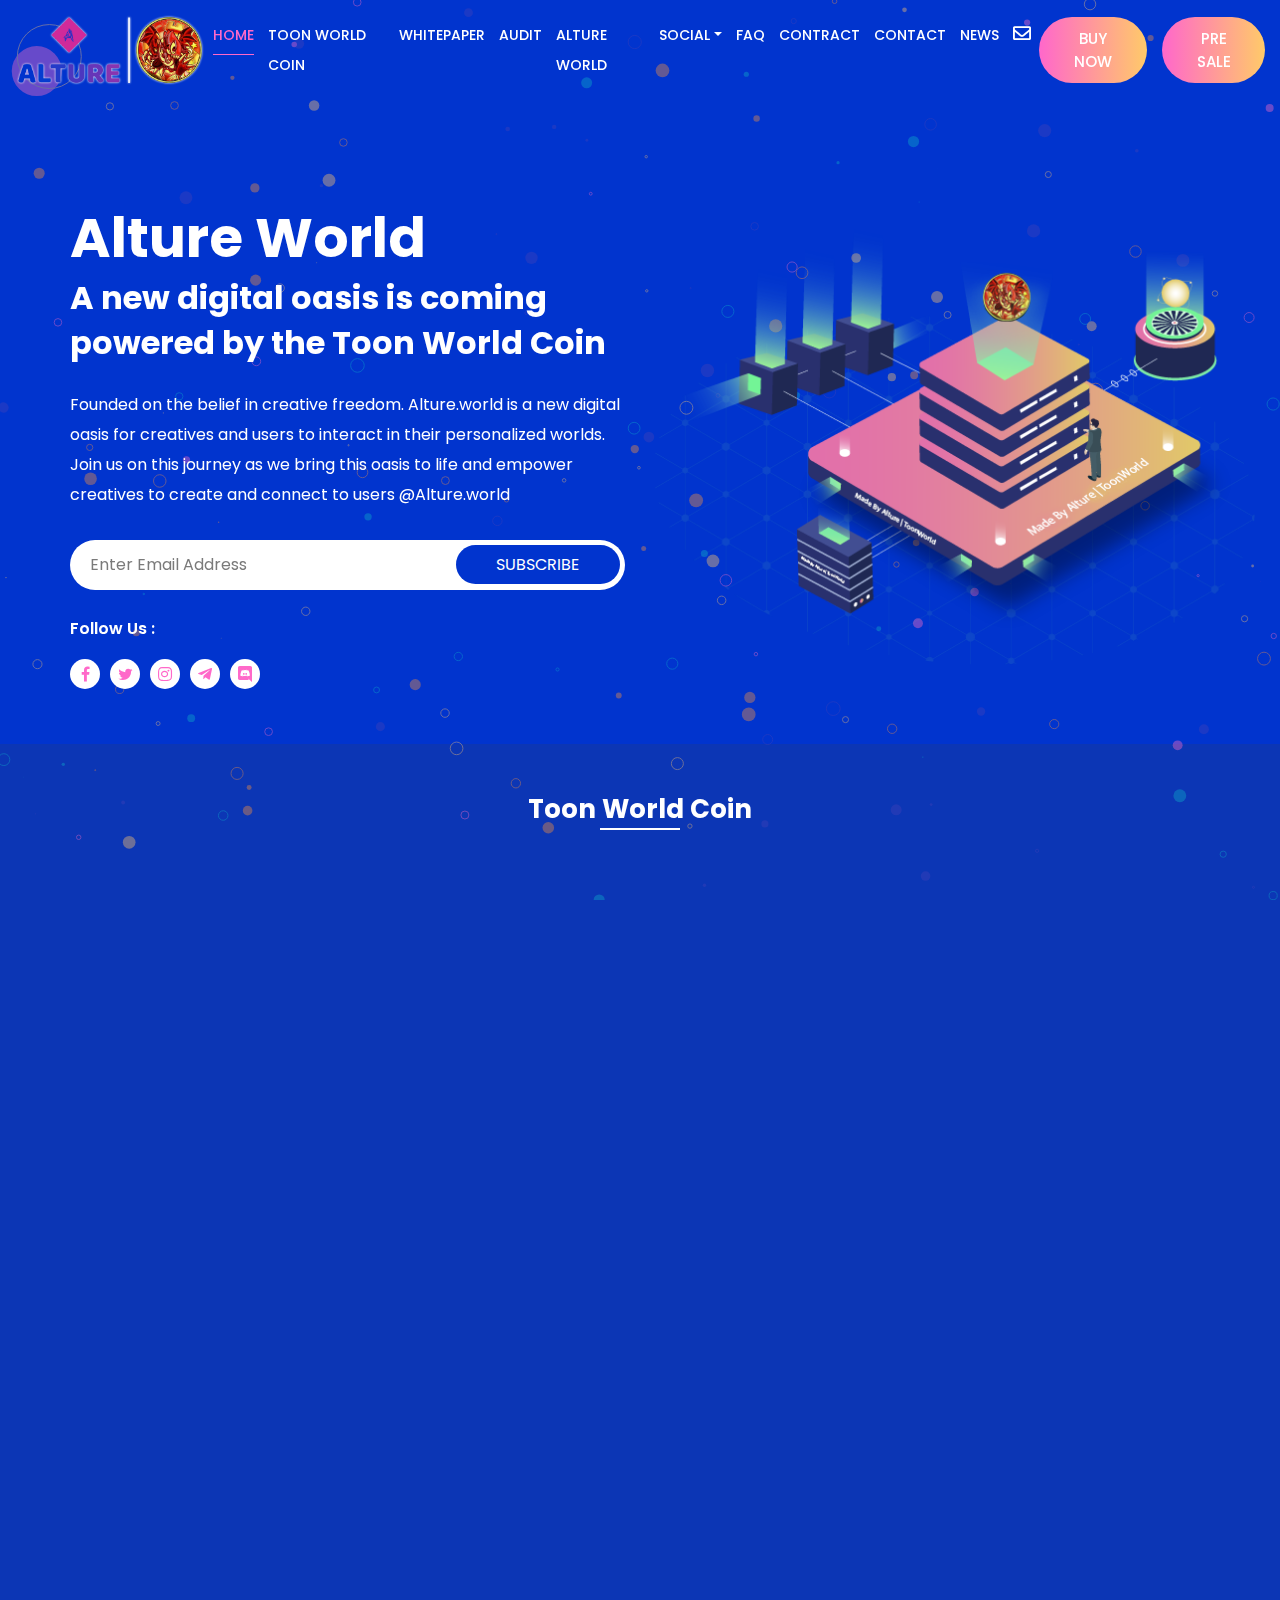
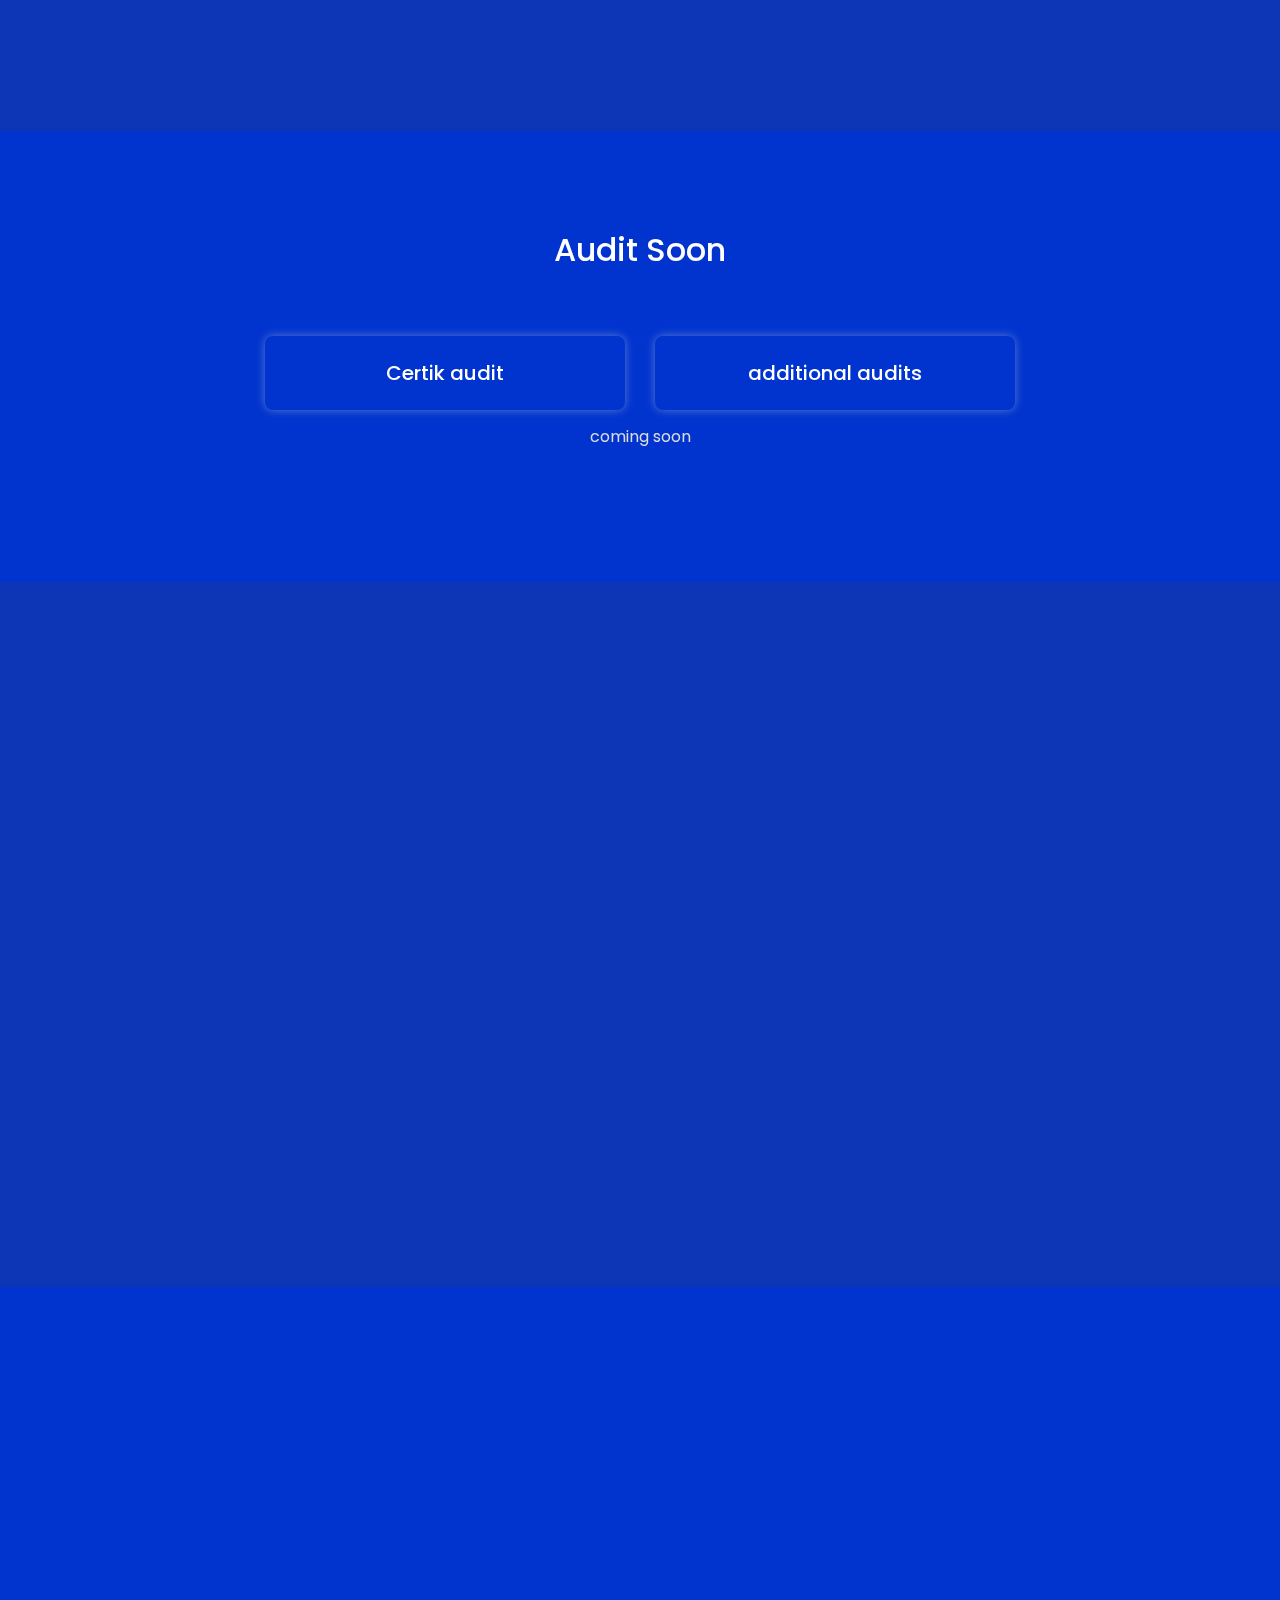
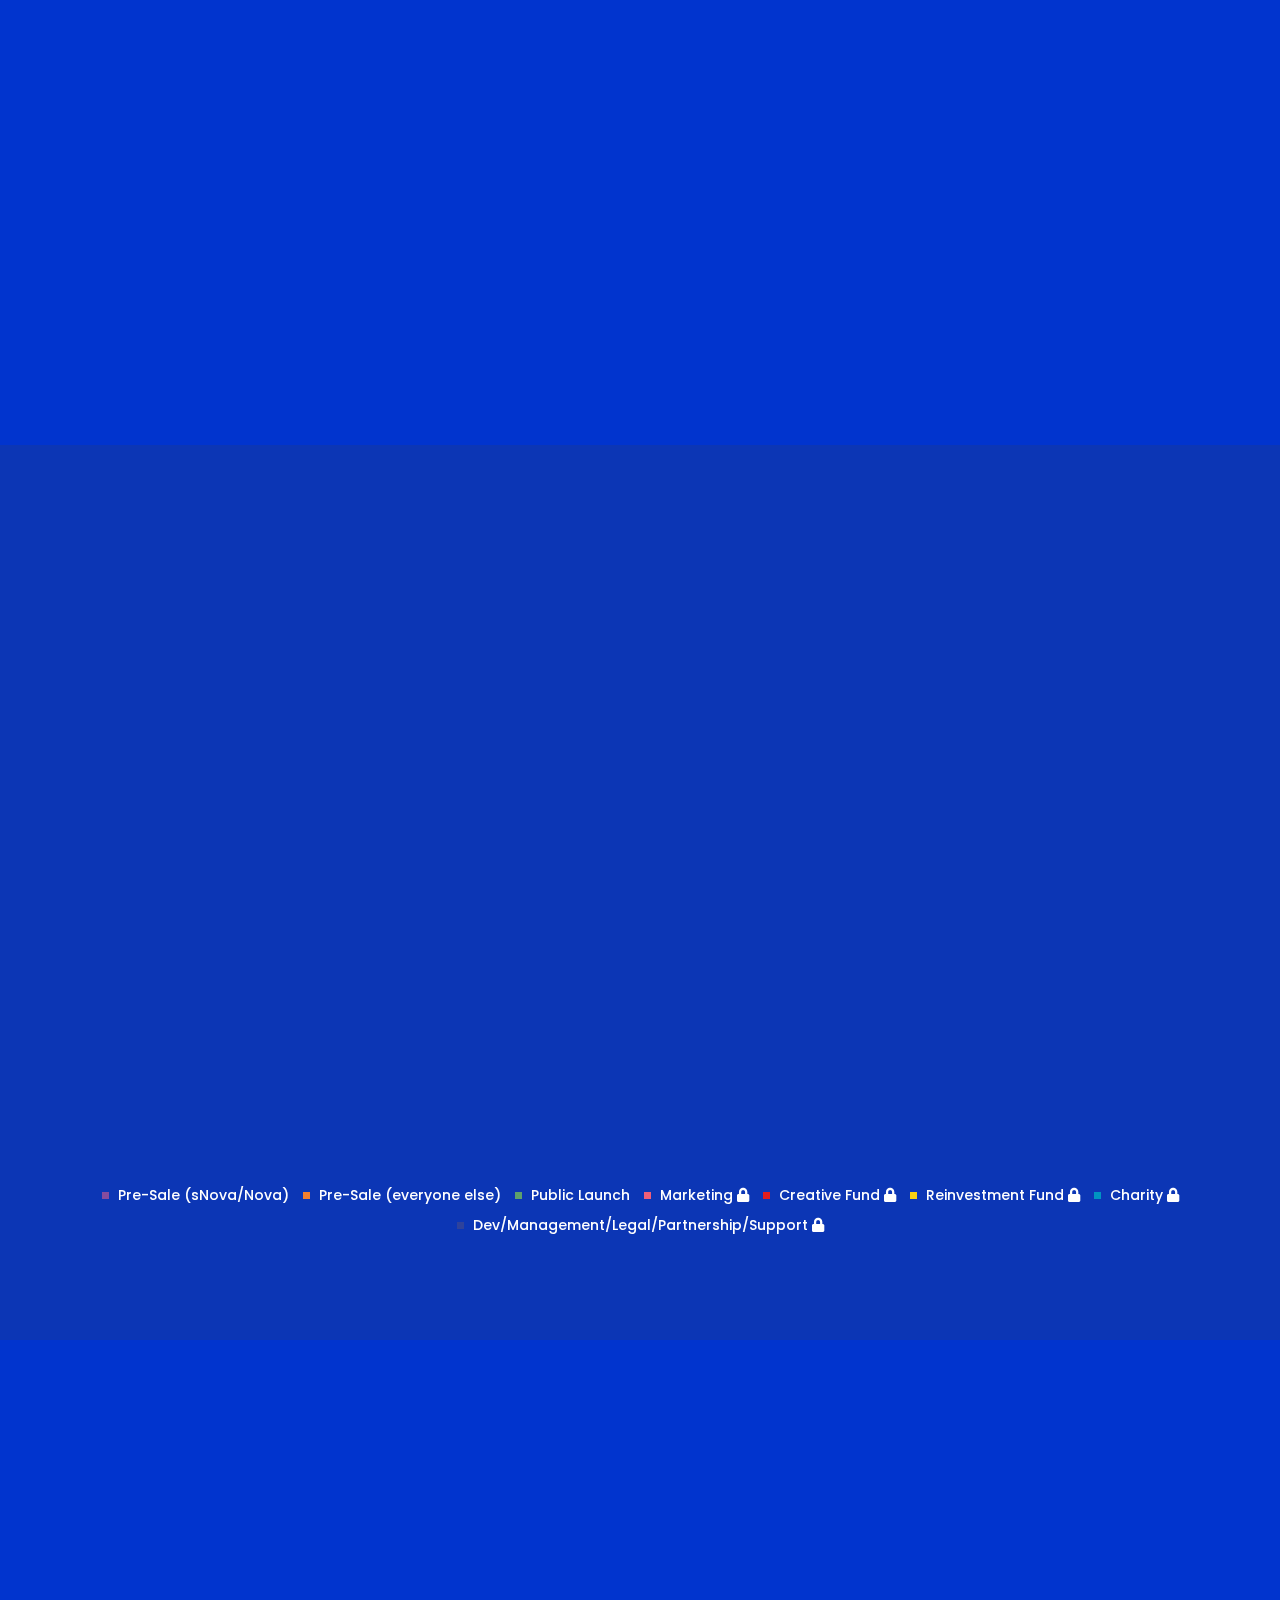
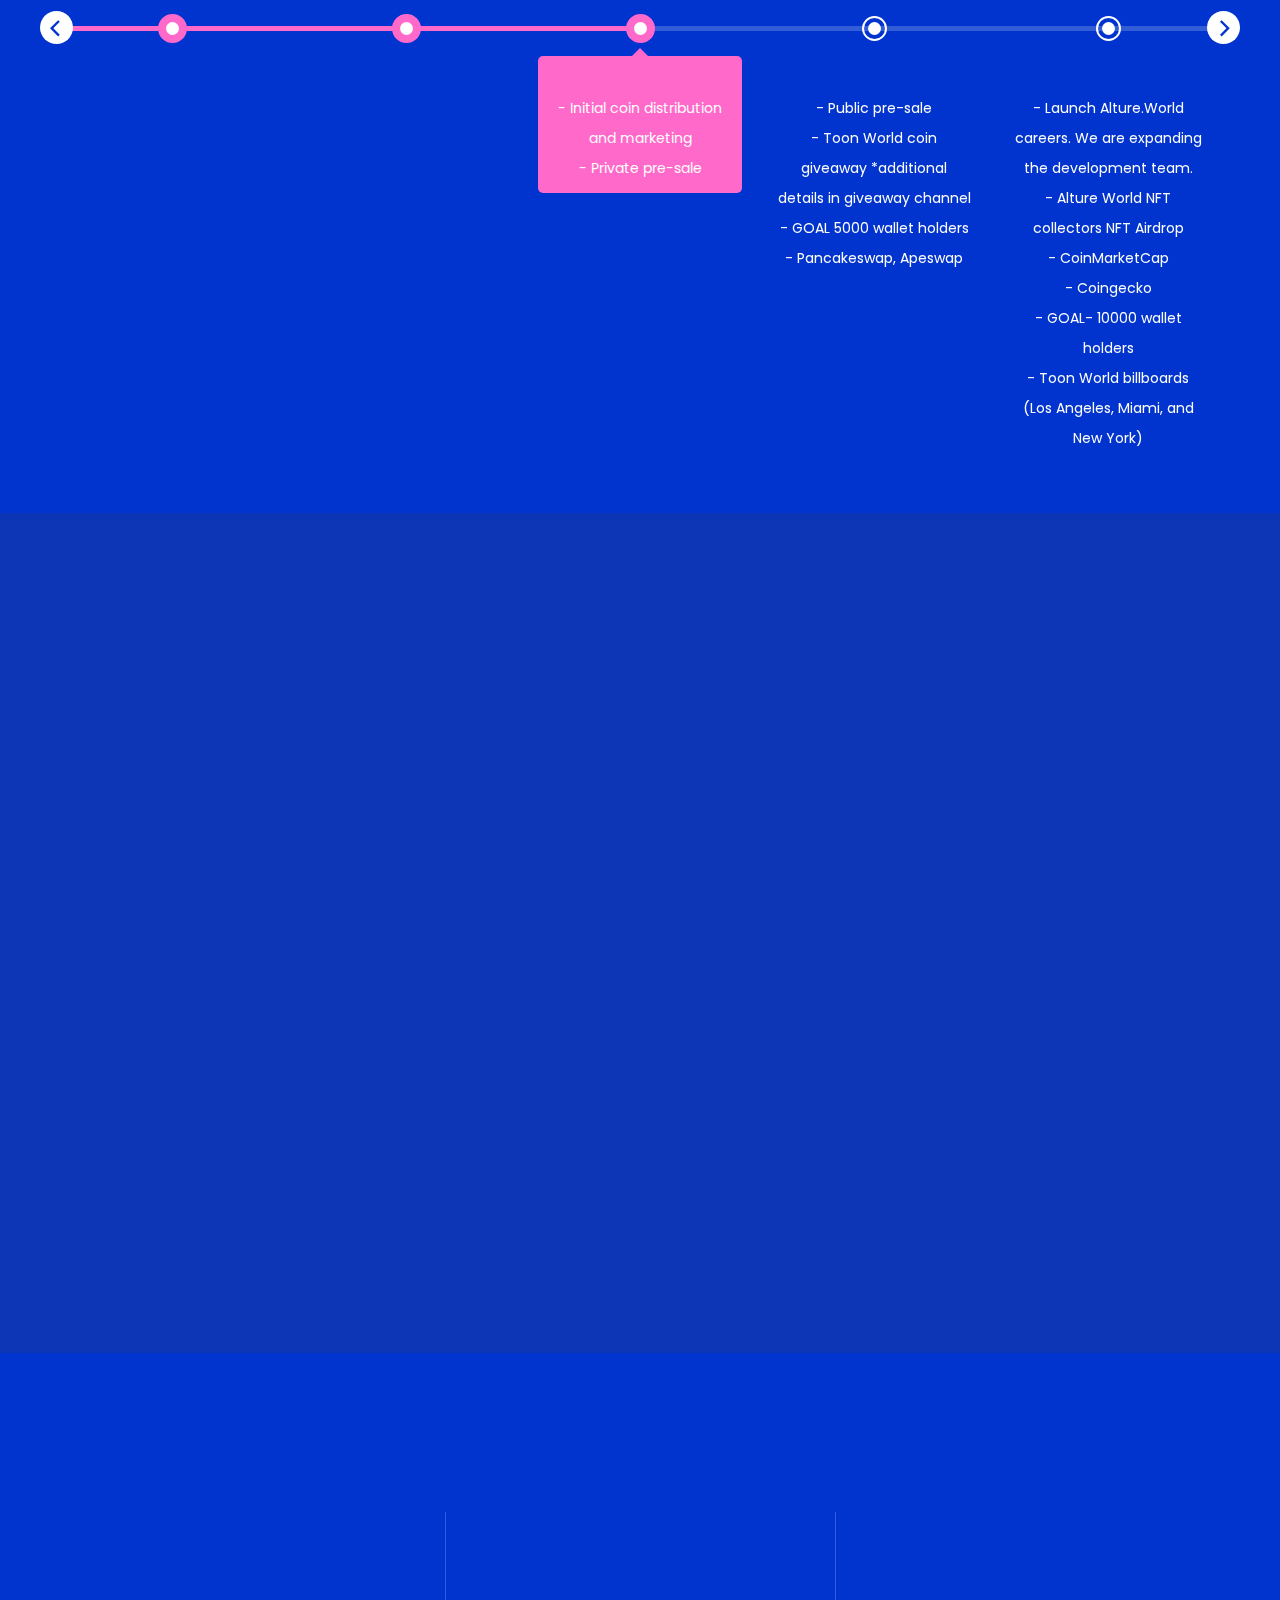
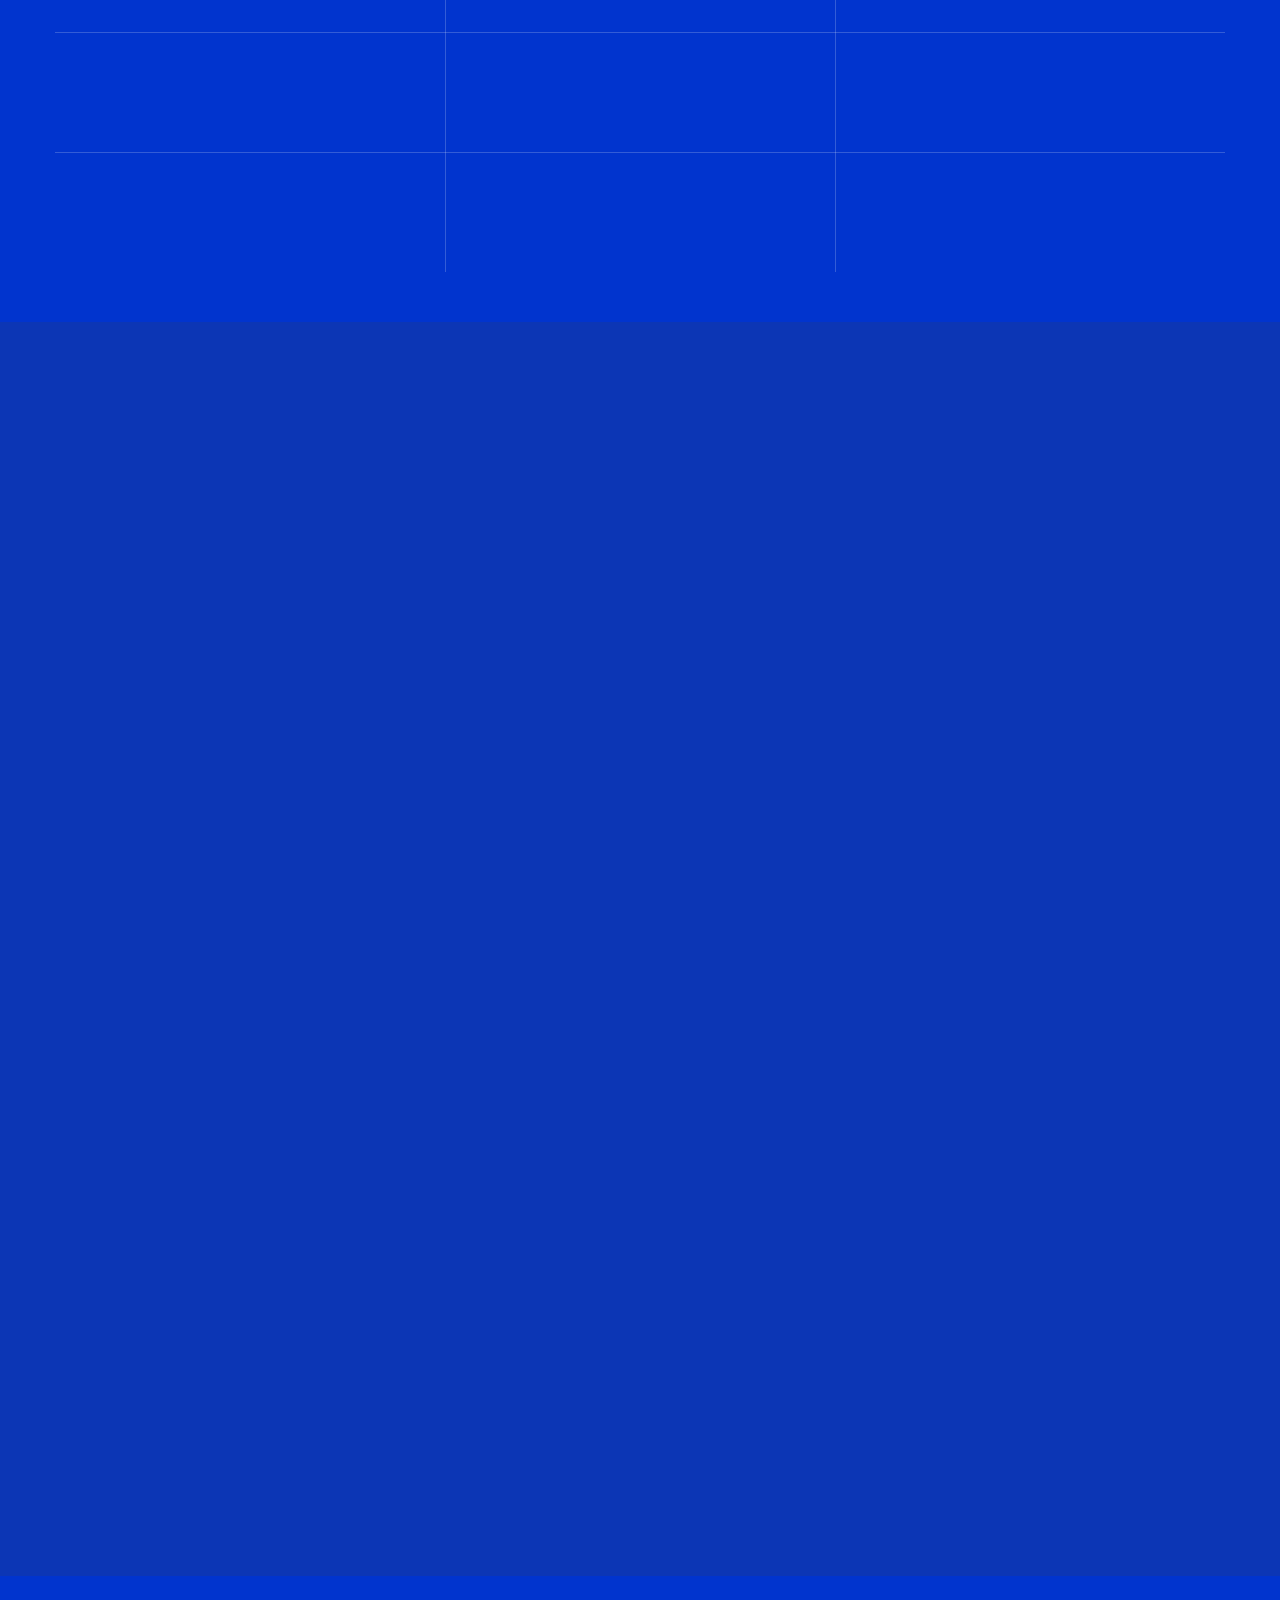
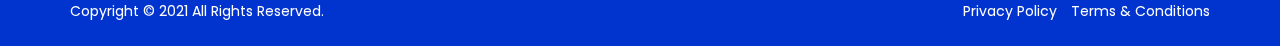
<file: index.html>
<!DOCTYPE html>
<html lang="en">

<head>
  <!-- Meta -->
  <meta charset="utf-8">
  <meta http-equiv="X-UA-Compatible" content="IE=edge">
  <meta name="viewport" content="width=device-width, initial-scale=1">
  <meta name="description" content="A New digital oasis is coming powered by the Toon World Coin" />
  <!-- SITE TITLE -->
  <title>Toon | Alture World</title>
  <!-- Favicon Icon -->
  <link rel="shortcut icon" type="image/x-icon" href="assets/images/favicon.png">
  <!-- Animation CSS -->
  <link rel="stylesheet" href="assets/css/animate.css">
  <!-- Latest Bootstrap min CSS -->
  <link rel="stylesheet" href="assets/bootstrap/css/bootstrap.min.css">
  <!-- Google Font -->
  <link href="https://fonts.googleapis.com/css?family=Poppins:100,200,300,400,500,600,700,800,900" rel="stylesheet">
  <!-- Font Awesome CSS -->
  <link rel="stylesheet" href="assets/css/all.css">
  <link rel="stylesheet" href="assets/css/font-awesome.min.css">
  <!-- ionicons CSS -->
  <link rel="stylesheet" href="assets/css/ionicons.min.css">
  <!--- owl carousel CSS-->
  <link rel="stylesheet" href="assets/owlcarousel/css/owl.carousel.min.css">
  <link rel="stylesheet" href="assets/owlcarousel/css/owl.theme.default.min.css">
  <!-- Magnific Popup CSS -->
  <link rel="stylesheet" href="assets/css/magnific-popup.css">
  <link rel="stylesheet" href="assets/css/spop.min.css">
  <!-- Style CSS -->
  <link rel="stylesheet" href="assets/css/style.css">
  <link rel="stylesheet" href="assets/css/responsive.css">
  <!-- Color CSS -->
  <link id="layoutstyle" rel="stylesheet" href="assets/color/theme.css">
</head>

<body class="v_blue_pro" data-spy="scroll" data-offset="110">
  <!-- <div class="mfp-bg mfp-zoom mfp-ready"></div> -->
  <!-- <div class="mfp-wrap mfp-close-btn-in mfp-auto-cursor mfp-zoom mfp-ready" tabindex="-1"
    style="overflow: hidden auto;">
    <div class="mfp-container mfp-s-ready mfp-inline-holder">
      <div class="mfp-content">
        <div id="whitepaper" class="team_pop">
          <div class="row m-0">
            <div class="col-md-7">
              <div class="pt-3 pb-3">
                <div class="title_default_dark title_border">
                  <h4>Download Whitepaper</h4>
                  <p>A purely peer-to-peer version of electronic cash would allow online payments to be sent directly
                    from one party to another without going through a financial institution.Digital signatures provide
                    part of the solution, but the main benefits are lost if a trusted third party is still required to
                    prevent double-spending.</p>
                  <p>The network timestamps transactions by hashing them into an ongoing chain of hash-based
                    proof-of-work, forming a record that cannot be changed without redoing the proof-of-work.</p>
                  <a href="#" class="btn btn-default">Download Now <i class="ion-ios-arrow-thin-right"></i></a>

                </div>
              </div>
            </div>
            <div class="col-md-5">
              <img class="pt-3 pb-3" src="assets/images/whitepaper.png" alt="whitepaper">
            </div>

          </div>
          <button title="Close (Esc)" type="button" class="mfp-close">×</button>
        </div>
      </div>
      <div class="mfp-preloader">Loading...</div>
    </div>
  </div> -->
  <!-- START LOADER -->
  <!-- <div id="loader-wrapper">
    <div id="loading-center-absolute">
      <div class="object" id="object_four"></div>
      <div class="object" id="object_three"></div>
      <div class="object" id="object_two"></div>
      <div class="object" id="object_one"></div>
    </div>
    <div class="loader-section section-left"></div>
    <div class="loader-section section-right"></div>

  </div> -->
  <!-- END LOADER -->

  <!-- START HEADER -->
  <header class="header_wrap fixed-top nav_bg">
    <div class="container-fluid">
      <nav class="navbar navbar-expand-lg">
        <a class="navbar-brand page-scroll animation" href="#home_section" data-animation="fadeInDown"
          data-animation-delay="1s">
          <img class="logo_light outer_glow" src="assets/images/logo_toonworld.png" alt="logo" />
          <img class="logo_dark" src="assets/images/logo_dark.png" alt="logo" />
        </a>
        <button class="navbar-toggler animation" type="button" data-toggle="collapse"
          data-target="#navbarSupportedContent" aria-controls="navbarSupportedContent" aria-expanded="false"
          aria-label="Toggle navigation" data-animation="fadeInDown" data-animation-delay="1.1s">
          <span class="ion-android-menu"></span>
        </button>
        <div class="collapse navbar-collapse" id="navbarSupportedContent">
          <ul class="navbar-nav m-auto">
            <li class="dropdown animation" data-animation="fadeInDown" data-animation-delay="1.1s">
              <a data-toggle="dropdown" class="nav-link active" href="index.html">Home</a>
              <!-- <div class="dropdown-menu">
                <ul class="list_none">
                  <li>
                    <a class="dropdown-item menu-link dropdown-toggler" href="index.html">Home Page</a>
                    <div class="dropdown-menu">
                      <ul class="list_none">
                        <li><a class="dropdown-item nav-link nav_item" href="index.html">Default</a></li>
                        <li><a class="dropdown-item nav-link nav_item" href="index-particle.html">Particle</a></li>
                        <li><a class="dropdown-item nav-link nav_item" href="index-modern.html">modern</a></li>
                      </ul>
                    </div>
                  </li>
                  <li>
                    <a class="dropdown-item menu-link dropdown-toggler" href="index-light-blue-pro.html">Landing page
                      Light Blue Pro</a>
                    <div class="dropdown-menu">
                      <ul class="list_none">
                        <li><a class="dropdown-item nav-link nav_item" href="index-light-blue-pro.html">Default</a></li>
                        <li><a class="dropdown-item nav-link nav_item"
                            href="index-light-blue-pro-particle.html">Particle</a></li>
                        <li><a class="dropdown-item nav-link nav_item"
                            href="index-light-blue-pro-modern.html">modern</a></li>
                      </ul>
                    </div>
                  </li>
                  <li>
                    <a class="dropdown-item menu-link page-scroll dropdown-toggler active" href="#home_section">Landing
                      page Blue Pro</a>
                    <div class="dropdown-menu">
                      <ul class="list_none">
                        <li><a class="dropdown-item nav-link nav_item" href="index-blue-pro.html">Default</a></li>
                        <li><a class="dropdown-item nav-link nav_item" href="index-blue-pro-particle.html">Particle</a>
                        </li>
                        <li><a class="dropdown-item nav-link nav_item active page-scroll"
                            href="#home_section">modern</a></li>
                      </ul>
                    </div>
                  </li>
                  <li>
                    <a class="dropdown-item menu-link dropdown-toggler" href="index-blue-light.html">Landing page Light
                      Blue</a>
                    <div class="dropdown-menu">
                      <ul class="list_none">
                        <li><a class="dropdown-item nav-link nav_item" href="index-blue-light.html">Default</a></li>
                        <li><a class="dropdown-item nav-link nav_item"
                            href="index-blue-light-particle.html">Particle</a></li>
                        <li><a class="dropdown-item nav-link nav_item" href="index-blue-light-modern.html">modern</a>
                        </li>
                      </ul>
                    </div>
                  </li>
                  <li>
                    <a class="dropdown-item menu-link dropdown-toggler" href="index-blue.html">Landing page Blue</a>
                    <div class="dropdown-menu">
                      <ul class="list_none">
                        <li><a class="dropdown-item nav-link nav_item" href="index-blue.html">Default</a></li>
                        <li><a class="dropdown-item nav-link nav_item" href="index-blue-particle.html">Particle</a></li>
                        <li><a class="dropdown-item nav-link nav_item" href="index-blue-modern.html">modern</a></li>
                      </ul>
                    </div>
                  </li>
                  <li>
                    <a class="dropdown-item menu-link dropdown-toggler" href="index-light-dark.html">Landing page Light
                      Dark</a>
                    <div class="dropdown-menu">
                      <ul class="list_none">
                        <li><a class="dropdown-item nav-link nav_item" href="index-light-dark.html">Default</a></li>
                        <li><a class="dropdown-item nav-link nav_item"
                            href="index-light-dark-particle.html">Particle</a></li>
                        <li><a class="dropdown-item nav-link nav_item" href="index-light-dark-modern.html">modern</a>
                        </li>
                      </ul>
                    </div>
                  </li>
                  <li>
                    <a class="dropdown-item menu-link dropdown-toggler" href="index-dark.html">Landing page Dark</a>
                    <div class="dropdown-menu">
                      <ul class="list_none">
                        <li><a class="dropdown-item nav-link nav_item" href="index-dark.html">Default</a></li>
                        <li><a class="dropdown-item nav-link nav_item" href="index-dark-particle.html">Particle</a></li>
                        <li><a class="dropdown-item nav-link nav_item" href="index-dark-modern.html">modern</a></li>
                      </ul>
                    </div>
                  </li>
                  <li>
                    <a class="dropdown-item menu-link dropdown-toggler" href="index-royal-blue.html">Landing page Royal
                      Blue</a>
                    <div class="dropdown-menu">
                      <ul class="list_none">
                        <li><a class="dropdown-item nav-link nav_item" href="index-royal-blue.html">Default</a></li>
                        <li><a class="dropdown-item nav-link nav_item"
                            href="index-royal-blue-particle.html">Particle</a></li>
                        <li><a class="dropdown-item nav-link nav_item" href="index-royal-blue-modern.html">modern</a>
                        </li>
                      </ul>
                    </div>
                  </li>
                  <li>
                    <a class="dropdown-item menu-link dropdown-toggler" href="index-navy-blue.html">Landing page Navy
                      Blue</a>
                    <div class="dropdown-menu">
                      <ul class="list_none">
                        <li><a class="dropdown-item nav-link nav_item" href="index-navy-blue.html">Default</a></li>
                        <li><a class="dropdown-item nav-link nav_item" href="index-navy-blue-particle.html">Particle</a>
                        </li>
                        <li><a class="dropdown-item nav-link nav_item" href="index-navy-blue-modern.html">modern</a>
                        </li>
                      </ul>
                    </div>
                  </li>
                  <li>
                    <a class="dropdown-item menu-link dropdown-toggler" href="index-light-purple.html">Landing page
                      Light Purple</a>
                    <div class="dropdown-menu">
                      <ul class="list_none">
                        <li><a class="dropdown-item nav-link nav_item" href="index-light-purple.html">Default</a></li>
                        <li><a class="dropdown-item nav-link nav_item"
                            href="index-light-purple-particle.html">Particle</a></li>
                        <li><a class="dropdown-item nav-link nav_item" href="index-light-purple-modern.html">modern</a>
                        </li>
                      </ul>
                    </div>
                  </li>
                  <li>
                    <a class="dropdown-item menu-link dropdown-toggler" href="index-cyan-blue.html">Landing page Cyan
                      Blue</a>
                    <div class="dropdown-menu">
                      <ul class="list_none">
                        <li><a class="dropdown-item nav-link nav_item" href="index-cyan-blue.html">Default</a></li>
                        <li><a class="dropdown-item nav-link nav_item" href="index-cyan-blue-particle.html">Particle</a>
                        </li>
                        <li><a class="dropdown-item nav-link nav_item" href="index-cyan-blue-modern.html">modern</a>
                        </li>
                      </ul>
                    </div>
                  </li>
                </ul>
              </div> -->
            </li>
            <li class="animation" data-animation="fadeInDown" data-animation-delay="1.2s">
              <a class="nav-link page-scroll nav_item nav_link_clr" href="toon-world-coin.html">Toon World Coin</a>
            </li>
            <li class="animation" data-animation="fadeInDown" data-animation-delay="1.3s">
              <a class="nav-link page-scroll nav_item nav_link_clr"
                href="assets/whitepaper/Alture-ToonWorld-Whitepaper.pdf" target="_blank">Whitepaper</a>
            </li>
            <li class="animation" data-animation="fadeInDown" data-animation-delay="1.3s">
              <a class="nav-link page-scroll nav_item nav_link_clr" href="audit.html">Audit</a>
            </li>
            <li class="animation" data-animation="fadeInDown" data-animation-delay="1.2s">
              <a class="nav-link page-scroll nav_item nav_link_clr" target="_blank" href="https://alture.world/">Alture
                World</a>
            </li>
            <!-- <li class="animation" data-animation="fadeInDown" data-animation-delay="1.4s"><a
                class="nav-link page-scroll nav_item nav_link_clr" href="javascript:;">Social</a></li> -->
            <li class="dropdown animation" data-animation="fadeInDown" data-animation-delay="1.3s">
              <a class="dropdown-toggle nav-link nav_link_clr" href="#" data-toggle="dropdown">Social</a>
              <div class="dropdown-menu">
                <ul class="list_none" id="list_none">

                  <!-- <li><a class="dropdown-item nav-link nav_item nav_link_clr" href="javascript:;"><i
                        class="fab fa-facebook-f"></i> Facebook</a></li>
                  <li><a class="dropdown-item nav-link nav_item nav_link_clr"
                      href="https://twitter.com/toonworldcoin?s=11" target="_blank"><i class="fab fa-twitter"></i>
                      Twitter</a></li>
                  <li><a class="dropdown-item nav-link nav_item nav_link_clr"
                      href="https://www.instagram.com/toonworldcoin/" target="_blank"><i class="fab fa-instagram"></i>
                      Instagram</a>
                  </li>
                  <li><a class="dropdown-item nav-link nav_item nav_link_clr" href="javascript:;"><i
                        class="fab fa-pinterest"></i> Pintrest</a></li>
                  <li><a class="dropdown-item nav-link nav_item nav_link_clr" href="javascript:;"><i
                        class="fab fa-linkedin-in"></i> Linkedin</a></li> -->
                  <!-- <li><a class="dropdown-item nav-link nav_item nav_link_clr" href="https://t.me/toonworldcoinofficial"
                      target="_blank"><i class="fab fa-telegram-plane"></i> Telegram</a></li>
                  <li><a class="dropdown-item nav-link nav_item nav_link_clr"
                      href="https://discord.com/invite/sHf24KK4zE" target="_blank"><i class="fab fa-discord"></i>
                      Discord</a></li> -->
                </ul>
              </div>
            </li>
            <li class="animation" data-animation="fadeInDown" data-animation-delay="1.5s"><a
                class="nav-link page-scroll nav_item nav_link_clr" href="faq.html">FAQ</a></li>
            <li class="animation" data-animation="fadeInDown" data-animation-delay="1.6s"><a
                class="nav-link page-scroll nav_item nav_link_clr"
                href="https://testnet.bscscan.com/token/0x5fe6b9fe22f12f08a7ff70d2f7f3052d84949247?a=0x4a25704be4c515234d59d37a6a3f18d0093f0153"
                target="_blank">Contract</a></li>
            <!-- <li class="animation" data-animation="fadeInDown" data-animation-delay="1.6s"><a
                  class="nav-link page-scroll nav_item nav_link_clr"
                  href="javascript:;">Contract</a></li> -->
            <li class="animation" data-animation="fadeInDown" data-animation-delay="1.2s"><a
                class="nav-link page-scroll nav_item nav_link_clr" href="contact.html">Contact</a></li>
            <li class="animation" data-animation="fadeInDown" data-animation-delay="1.8s"><a class="nav-link nav_item"
                href="news.html">News</a></li>
            <li class="animation" data-animation="fadeInDown" data-animation-delay="1.7s"><a
                class="nav-link page-scroll nav_item nav_link_clr" href="javascript:;" data-bs-toggle="tooltip"
                data-bs-placement="bottom" title="Newsletter" data-toggle="modal" data-target="#envo_popup"><i
                  class="far fa-envelope news_icon"></i></a></li>
          </ul>
          <ul class="navbar-nav nav_btn align-items-center">
            <!-- <li class="animation" data-animation="fadeInDown" data-animation-delay="1.9s">
              <div class="lng_dropdown">
                <select name="countries" id="lng_select">
                  <option value='en' data-image="assets/images/eng.png" data-title="English">EN</option>
                  <option value='fn' data-image="assets/images/fn.png" data-title="France">FN</option>
                  <option value='us' data-image="assets/images/us.png" data-title="United States">US</option>
                </select>
              </div>
            </li> -->
            <li class="animation" data-animation="fadeInDown" data-animation-delay="2s"><a data-target="#buy_popup"
                class="btn btn-default btn-radius nav_item" data-toggle="modal" target="_blank">Buy Now</a></li>
            <!-- <li class="animation" data-animation="fadeInDown" data-animation-delay="2s"><a data-target="#exampleModal"
                class="btn btn-default btn-radius nav_item pvt_sale" data-toggle="modal" target="_blank">Pre
                Sale</a>
            </li> -->
            <li class="animation" data-animation="fadeInDown" data-animation-delay="2s"><a
                href="https://app.shibanova.io/" class="btn btn-default btn-radius nav_item pvt_sale"
                target="_blank">Pre
                Sale</a>
            </li>
          </ul>
        </div>
      </nav>
    </div>
  </header>
  <!-- END HEADER -->
  <div class="modal fade" id="exampleModal" tabindex="-1" aria-labelledby="exampleModalLabel" aria-hidden="true">
    <div class="modal-dialog modal-dialog-centered">
      <div class="modal-content">
        <div class="modal-header">
          <h5 class="modal-title pvt_salehead" id="exampleModalLabel">Private Pre Sale</h5>
          <button type="button" class="close" data-dismiss="modal" aria-label="Close">
            <span aria-hidden="true">&times;</span>
          </button>
        </div>
        <div class="modal-body">
          <form>
            <div class="form-group">
              <label for="recipient-name" class="col-form-label">Passcode</label>
              <input type="password" class="form-control" id="recipient-name" placeholder="Enter passcode">
            </div>
            <!-- <div class="form-group">
            <label for="message-text" class="col-form-label">Message:</label>
            <textarea class="form-control" id="message-text"></textarea>
          </div> -->
          </form>
        </div>
        <div class="modal-footer">
          <!-- <button type="button" class="btn btn-secondary" data-dismiss="modal">Close</button> -->
          <a type="button" class="btn-secondary popup_buybtn"
            href="https://testnet.bscscan.com/token/0x5fe6b9fe22f12f08a7ff70d2f7f3052d84949247?a=0x4a25704be4c515234d59d37a6a3f18d0093f0153">Submit</a>
        </div>
      </div>
    </div>
  </div>
  <!-- BUY NOW POP_UP  -->
  <div class="modal fade" id="buy_popup" tabindex="-1" aria-labelledby="exampleModalLabel" aria-hidden="true">
    <div class="modal-dialog modal-dialog-centered">
      <div class="modal-content">
        <div class="modal-header">
          <!-- <h5 class="modal-title" id="exampleModalLabel">New message</h5> -->
          <h2 class="buy_pop_headtxt">Instruction</h2>

          <button type="button" class="close" data-dismiss="modal" aria-label="Close">
            <span aria-hidden="true">&times;</span>
          </button>
        </div>
        <div class="modal-body">
          <!-- <div class="modalbodyDiv">
            <img src="assets/images/pancake-icon.png" alt="" class="img-fluid ">
            <div class="modalbodycontent">
              <p class="buy_pop_bodytile">Instruction to be followed to buy Toon using pancakeswap.</p>
              <ol>
                <li>
                  Install Metamask <a class="buy_pop_a" href="javascript:;">(metamask.io)</a> or use an existing wallet
                </li>

                <li>
                  Connect your metamask to Binance Smart Chain - <a class="buy_pop_a" href="javascript:;">Here's How</a>
                </li>

                <li>Withdraw your BNB from Binance to Metamask Wallet</li>

                <li>
                  Go to ToonWorld <a class="buy_pop_a" href="javascript:;">(toonworld)</a>
                </li>

                <li> Click 'Connect' in the top right corner</li>

                <li> Add the $TOON token by pasting the Smart Contract Address</li>

                <li>
                  Swap your BNB for TOON!
                </li>
              </ol>
            </div> -->
          <div id="carouselExampleControls" class="carousel slide" data-ride="carousel" data-interval="false">
            <div class="carousel-inner">
              <div class="carousel-item active">
                <!-- <img src="..." class="d-block w-100" alt="..."> -->
                <div class="modalbodyDiv">
                  <img src="assets/images/pancake-icon-orignal.png" alt="" class="img-fluid ">
                  <div class="modalbodycontent">
                    <p class="buy_pop_bodytile">Instruction to be followed to buy Toon using pancakeswap.</p>
                    <ol>
                      <li>
                        Install Metamask <a class="buy_pop_a" href="javascript:;">(metamask.io)</a> or use an existing
                        wallet
                      </li>

                      <li>
                        Connect your metamask to Binance Smart Chain - <a class="buy_pop_a" href="javascript:;">Here's
                          How</a>
                      </li>

                      <li>Withdraw your BNB from Binance to Metamask Wallet</li>

                      <li>
                        Go to ToonWorld <a class="buy_pop_a" href="javascript:;">(toonworld)</a>
                      </li>

                      <li> Click 'Connect' in the top right corner</li>

                      <li> Add the $TOON token by pasting the Smart Contract Address</li>

                      <li>
                        Swap your BNB for TOON!
                      </li>
                    </ol>
                    <div class="modal-footer">
                      <!-- <button type="button" class="btn btn-secondary" data-dismiss="modal">Close</button> -->
                      <a type="button" class="btn-secondary popup_buybtn"
                        href="https://exchange.pancakeswap.finance/#/swap" target="_blank">Buy
                        Toon</a>
                    </div>
                  </div>
                </div>
              </div>
              <div class="carousel-item">
                <!-- <img src="..." class="d-block w-100" alt="..."> -->
                <div class="modalbodyDiv">
                  <img src="assets/images/apeswap-icon.png" alt="" class="img-fluid ">
                  <div class="modalbodycontent">
                    <p class="buy_pop_bodytile">Instruction to be followed to buy Toon using apeswap.</p>
                    <ol>
                      <li>
                        Install Metamask <a class="buy_pop_a" href="javascript:;">(metamask.io)</a> or use an existing
                        wallet
                      </li>

                      <li>
                        Connect your metamask to Binance Smart Chain - <a class="buy_pop_a" href="javascript:;">Here's
                          How</a>
                      </li>

                      <li>Withdraw your BNB from Binance to Metamask Wallet</li>

                      <li>
                        Go to ToonWorld <a class="buy_pop_a" href="javascript:;">(toonworld)</a>
                      </li>

                      <li> Click 'Connect' in the top right corner</li>

                      <li> Add the $TOON token by pasting the Smart Contract Address</li>

                      <li>
                        Swap your BNB for TOON!
                      </li>
                    </ol>
                    <div class="modal-footer">
                      <!-- <button type="button" class="btn btn-secondary" data-dismiss="modal">Close</button> -->
                      <a type="button" class="btn-secondary popup_buybtn" href="https://app.apeswap.finance/swap"
                        target="_blank">Buy
                        Toon</a>
                    </div>
                  </div>
                </div>
              </div>
              <div class="carousel-item">
                <div class="modalbodyDiv">
                  <img src="assets/images/pancake-icon.png" alt="" class="img-fluid">
                  <div class="modalbodycontent">
                    <p class="buy_pop_bodytile">Instruction to be followed to buy Toon using ShibaNova.</p>
                    <ol>
                      <li>How to purchase on <a class="buy_pop_a" href="https://app.shibanova.io/">ShibaNova</a></li>
                      <li>
                        Install Metamask <a class="buy_pop_a" href="javascript:;">(metamask.io)</a> or use an existing
                        wallet
                      </li>

                      <li>
                        Connect your metamask to Binance Smart Chain - <a class="buy_pop_a" href="javascript:;">Here's
                          How</a>
                      </li>

                      <li>Withdraw your BNB from Binance to Metamask Wallet</li>

                      <li>
                        Go to ToonWorld <a class="buy_pop_a" href="javascript:;">(toonworld)</a>
                      </li>

                      <li> Click 'Connect' in the top right corner</li>

                      <li> Add the $TOON token by pasting the Smart Contract Address</li>

                      <li>
                        Swap your BNB for TOON!
                      </li>
                    </ol>
                    <div class="modal-footer">
                      <!-- <button type="button" class="btn btn-secondary" data-dismiss="modal">Close</button> -->
                      <a type="button" class="btn-secondary popup_buybtn" href="https://app.shibanova.io/"
                        target="_blank">Buy
                        Toon</a>
                    </div>
                  </div>
                </div>
              </div>
              <!-- </div> -->
              <a class="carousel-control-prev" href="#carouselExampleControls" role="button" data-slide="prev">
                <span class="carousel-control-prev-icon" aria-hidden="true"></span>
                <span class="sr-only">Previous</span>
              </a>
              <a class="carousel-control-next" href="#carouselExampleControls" role="button" data-slide="next">
                <span class="carousel-control-next-icon" aria-hidden="true"></span>
                <span class="sr-only">Next</span>
              </a>
            </div>
          </div>
          <div class="strip-btm">
            <div class="strip-btmtxt">Swipe for other Exchange Instructions</div>
          </div>
        </div>
      </div>
    </div>
    <!-- ENVELOPE ICON POP UP  -->
    <div class="modal fade" id="envo_popup" tabindex="-1" aria-labelledby="exampleModalLabel" aria-hidden="true">
      <div class="modal-dialog modal-dialog-centered">
        <div class="modal-content">
          <div class="modal-header">
            <h5 class="modal-title pvt_salehead" id="exampleModalLabel">SignUp for Newsletter</h5>
            <button type="button" class="close" data-dismiss="modal" aria-label="Close">
              <span aria-hidden="true">&times;</span>
            </button>
          </div>
          <div class="modal-body">
            <form>
              <div class="form-group">
                <label for="recipient-name" class="col-form-label">Email</label>
                <input type="email" class="form-control" id="recipient-name" placeholder="Enter Email">
              </div>
              <!-- <div class="form-group">
            <label for="message-text" class="col-form-label">Message:</label>
            <textarea class="form-control" id="message-text"></textarea>
          </div> -->
            </form>
          </div>
          <div class="modal-footer">
            <!-- <button type="button" class="btn btn-secondary" data-dismiss="modal">Close</button> -->
            <a type="button" class="btn-secondary popup_buybtn" href="javascript:;">SignUp</a>
          </div>
        </div>
      </div>
    </div>
  </div>
  <!-- START SECTION BANNER -->
  <section id="home_section" class="section_banner small_pb blue_light_bg" data-z-index="1" data-parallax="scroll"
    data-image-src="assets/images/banner_bg2.png">
    <canvas id="banner_canvas" class="transparent_effect fixed"></canvas>
    <div class="container">
      <div class="row align-items-center">
        <div class="col-lg-6 col-md-12 col-sm-12 order-lg-first">
          <div class="banner_text text_md_center">
            <h1 class="animation" data-animation="fadeInUp" data-animation-delay="1.1s">
              <span>Alture World</span> A new digital oasis is coming powered by the Toon World Coin
            </h1>
            <p class="animation" data-animation="fadeInUp" data-animation-delay="1.3s">
              Founded on the belief in creative freedom. Alture.world
              is a new digital oasis for creatives and users to interact in their personalized
              worlds. Join us on this journey as we bring this oasis to life and empower
              creatives to create and connect to users @Alture.world
            </p>
            <div class="newsletter_form pb-4">
              <form class="subscribe_form animation" data-animation="fadeInUp" data-animation-delay="1.4s">
                <input class="input-rounded" type="text" required placeholder="Enter Email Address" />
                <button type="submit" title="Subscribe" class="btn-info" name="submit" value="Submit"> Subscribe
                </button>
              </form>
            </div>
            <span class="text-white icon_title animation" data-animation="fadeInUp" data-animation-delay="1.5s">Follow
              us :</span>
            <ul class="list_none social_icon">
              <li class="animation" data-animation="fadeInUp" data-animation-delay="1.6s"><a href="javascript:;"><i
                    class=" fa fa-facebook"></i></a></li>
              <li class="animation" data-animation="fadeInUp" data-animation-delay="1.7s"><a
                  href="https://twitter.com/toonworldcoin?s=11" target="_blank"><i class=" fa fa-twitter"></i></a></li>
              <li class="animation" data-animation="fadeInUp" data-animation-delay="1.8s"><a
                  href="https://www.instagram.com/toonworldcoin/" target="_blank">
                  <i class="fab fa-instagram"></i>
                </a></li>
              <!-- <li class="animation" data-animation="fadeInUp" data-animation-delay="1.9s"><a href="javascript:;"><i
                    class=" fa fa-pinterest"></i></a></li>
              <li class="animation" data-animation="fadeInUp" data-animation-delay="2s"><a href="javascript:;"><i
                    class=" fa fa-linkedin"></i></a></li> -->
              <li class="animation" data-animation="fadeInUp" data-animation-delay="1.9s"><a
                  href="https://t.me/toonworldcoinofficial" target="_blank"><i class="fab fa-telegram-plane"></i></a>
              </li>
              <li class="animation" data-animation="fadeInUp" data-animation-delay="2s"><a
                  href="https://discord.com/invite/sHf24KK4zE" target="_blank"><i class="fab fa-discord"></i></a></li>
            </ul>
          </div>
        </div>
        <div class="col-lg-6 col-md-12 col-sm-12 order-first">
          <div class="banner_image_right res_md_mb_50 res_xs_mb_30 animation" data-animation-delay="1.5s"
            data-animation="fadeInRight">
            <img alt="banner_vector2" src="assets/images/banner_img2.png">
          </div>
        </div>
      </div>
    </div>
  </section>
  <!-- END SECTION BANNER -->

  <!-- ----------------------------  -->
  <!-- <section id="service" class="small_pb small_pt">
    <div class="container">
      <div class="row">
        <div class="col-lg-3 col-md-6 col-sm-12">
          <div class="box_wrap text-center animation" data-animation="fadeInUp" data-animation-delay="0.6s">
            <i class="fas fa-share-alt web_icon"></i>
            <h4>Share</h4>
            <p>Share, repost, retweet on social media.</p>
          </div>
        </div>
        <div class="col-lg-3 col-md-6 col-sm-12">
          <div class="box_wrap text-center animation" data-animation="fadeInUp" data-animation-delay="0.8s">
            <i class="fas fa-dollar-sign web_icon"></i>
            <h4>BUY</h4>
            <p>Buy $TOON via Alture.</p>
          </div>
        </div>
        <div class="col-lg-3 col-md-6 col-sm-12">
          <div class="box_wrap text-center animation" data-animation="fadeInUp" data-animation-delay="1s">
            <i class="fas fa-hand-rock web_icon"></i>
            <h4>Hold</h4>
            <p>3% of every transaction will be distributed to all holders.</p>
          </div>
        </div>
        <div class="col-lg-3 col-md-6 col-sm-12">
          <div class="box_wrap text-center animation" data-animation="fadeInUp" data-animation-delay="1s">
            <i class="fas fa-cog web_icon"></i>
            <h4>Cooming Soon</h4>
          </div>
        </div>
      </div>
    </div>
  </section> -->
  <!-- ------------------------------- -->

  <!-- START SECTION SERVICES -->
  <section id="service" class="small_pb small_pt light_blue_dark_bg">
    <div class="container">
      <div class="row align-items-center">
        <div class="col-lg-8 offset-lg-2 col-md-12 col-sm-12">
          <div class="title_default_light title_border text-center">
            <h4 class="animation" data-animation="fadeInUp" data-animation-delay="0.2s">Toon World Coin</h4>
            <p class="animation tw_coin_para" data-animation="fadeInUp" data-animation-delay="0.4s">
              Here are some tokenomics and insights into what's to come. More details available on<br>
              <a class="toon_wc_a" href="toon-world-coin.html"><img src="assets/images/favicon.png"
                  class="img-fluid coin_button"> Toon World Coin</a>
            </p>

          </div>
        </div>
      </div>
      <div class="row">
        <div class="col-lg-4 col-md-6 col-sm-12">
          <div class="box_wrap text-center animation" data-animation="fadeInUp" data-animation-delay="0.6s">
            <!-- <img src="assets/images/service_icon1.png" alt="service_icon1" /> -->
            <i class="fas fa-burn web_icon"></i>
            <h4>Total Supply</h4>
            <p>1 Quadrillion<br> Starting Price: $0.000000000001600 USD =<br> 1$ TOON<br>Payment
              Method:
              BNB</p>
          </div>
        </div>
        <div class="col-lg-4 col-md-6 col-sm-12">
          <div class="box_wrap text-center animation" data-animation="fadeInUp" data-animation-delay="0.8s">
            <!-- <img src="assets/images/service_icon2.png" alt="service_icon2" /> -->
            <!-- <i class="fas fa-money-bill-wave web_icon"></i> -->
            <!-- <i class="fas fa-sync-alt web_icon"></i> -->
            <i class="fas fa-users web_icon"></i>
            <h4>Public</h4>
            <p class="public_para">15% Public Launch<br>
              20% Creative fund <i class="fas fa-lock"></i><br>
              5% Charity <i class="fas fa-lock"></i><br>
              10% Reinvestment <i class="fas fa-lock"></i></p>
          </div>
        </div>
        <div class="col-lg-4 col-md-6 col-sm-12">
          <div class="box_wrap text-center animation" data-animation="fadeInUp" data-animation-delay="1s">
            <!-- <img src="assets/images/service_icon3.png" alt="service_icon3" /> -->
            <!-- <i class="fas fa-lock web_icon"></i> -->
            <i class="fas fa-gift web_icon"></i>
            <h4>Rewards</h4>
            <!-- <p>4.5% of every transaction is added into the reward pool. Just by holding $TOON, can collect rewards in
              BNB.</p> -->
            <img src="assets/images/shibanova_logo.png" class="rewd_shiba_logo">
            <!-- <p>Pertaining to our farm we are <br> launching with ShibaNova</p> -->
            <!-- <button data-target="#reward_popup" class="reward_readmore" data-toggle="modal">Read More...</button> -->
            <a href="https://app.shibanova.io/farms" class="reward_readmore reward_btn" target="_blank">ShibaNova
              Farm</a>
          </div>
        </div>

        <!-- <div class="col-lg-4 col-md-6 col-sm-12">
          <div class="box_wrap text-center animation" data-animation="fadeInUp" data-animation-delay="1s">
            <i class="fas fa-sync-alt web_icon"></i>
            <h4>Anti Snipe</h4>
            <p>Buy, Sell, and transfer orders worth over 0.05% of the total supply will not be approved. Perform
              transfers over 0.05% supply, 3 BNB penalty sent to reward pool.</p>
          </div>
        </div> -->
        <div class="col-lg-6  col-md-6 col-sm-12">
          <div class="box_wrap text-center animation" data-animation="fadeInUp" data-animation-delay="1s">
            <!-- <img src="assets/images/service_icon5.png" alt="service_icon5" /> -->
            <i class="fas fa-globe web_icon"></i>
            <h4>Alture.World</h4>
            <p>A high-performing, cohesive, and progressive ecosystem enabling creatives to foster creativity without
              the compromise of creative freedom. a unique and entirely different digital oasis for all.</p>
          </div>
        </div>
        <div class="col-lg-6 col-md-6 col-sm-12">
          <div class="box_wrap text-center animation" data-animation="fadeInUp" data-animation-delay="1s">
            <i class="fas fa-hand-holding-heart web_icon"></i>
            <h4>Buyback!</h4>
            <p>
              Toon Orca! Toon world's very own A.I to ensure we keep the supply in check. As a Deflationary measure,
              Toon Orca will run sweeps to buyback $TOON to payout and burn to ensure we hedge for inflation.
            </p>
          </div>
        </div>
      </div>
    </div>
  </section>
  <!-- END SECTION SERVICES -->

  <!-- READ MORE POPUP  -->
  <div class="modal fade" id="reward_popup" tabindex="-1" aria-labelledby="exampleModalLabel" aria-hidden="true">
    <div class="modal-dialog modal-dialog-centered">
      <div class="modal-content">
        <div class="modal-header">
          <h5 class="modal-title pvt_salehead" id="exampleModalLabel">The reward for Holding $TOON</h5>
          <button type="button" class="close" data-dismiss="modal" aria-label="Close">
            <span aria-hidden="true">&times;</span>
          </button>
        </div>
        <div class="modal-body">
          We will set aside 4.5% of every transaction and redistribute them anytime
          holding $TOON in the form of $BNB. However, holders and mandated to wait
          for seven days before they can access these rewards. In addition, if holders
          keep adding over 2% of their overall $TOON balance within the waiting
          duration, the waiting duration automatically accumulates with the cycle. Let’s
          put this in perspective; suppose on the first day of the cycle, a holder adds
          over 5% $TOON. In that case, the holder must wait for an additional 8.4 hours
          (5% of seven days) alongside the previously highlighted seven days.
          Selling has no effect on the cycle. However, if a user collects over 2 BNB, 15%
          will be set aside to buy back $TOON at market price and subsequently burn.
          This is a practical approach to tackle inflation and keep the token value
          stable in the long term.
          The total $BNB in the reward pool determines the amount accessible for
          holders. Thus, rewards vary with available $BNB.
        </div>
      </div>
    </div>
  </div>


  <section id="about" class="">
    <div class="container">
      <div class="row align-items-center">
        <div class="col-lg-12 col-md-12 col-sm-12 audit_soon">
          <h2>Audit Soon</h2>
        </div>
        <div class="col-lg-2 col-md-2"></div>
        <div class="col-lg-4 col-md-4 col-sm-6 col-6">
          <h5 class="comg_sn_adit">Certik audit</h5>
        </div>
        <div class="col-lg-4 col-md-4 col-sm-6 col-6">
          <h5 class="comg_sn_adit">additional audits</h5>
        </div>
        <div class="col-lg-2 col-md-2"></div>
        <div class="col-lg-12 col-md-12">
          <p class="coming_sn_txt">coming soon</p>
        </div>
      </div>
    </div>
  </section>

  <!-- START SECTION ABOUT US -->
  <section id="about" class="small_pt light_blue_dark_bg">
    <div class="container">
      <div class="row align-items-center">
        <div class="col-lg-6 col-md-12 col-sm-12">
          <div class="text_md_center res_md_mb_30 res_sm_mb_20">
            <img class="animation" data-animation="zoomIn" data-animation-delay="0.2s" src="assets/images/alture.png"
              alt="aboutimg2" />
          </div>
        </div>
        <div class="col-lg-6 col-md-12 col-sm-12">
          <div class="title_default_light title_border">
            <h4 class="animation" data-animation="fadeInUp" data-animation-delay="0.2s">About Alture.World</h4>
            <p class="animation" data-animation="fadeInUp" data-animation-delay="0.4s">
              We are establishing a unique and entirely different world for where
              creatives, such as musicians, game developers, influencers, artists, and
              every scope that falls within this umbrella, can access their entire worlds and
              spaces to express, connect and deliver their creations. We are the first
              innovation to leverage the distributed ledger framework to enable fair
              remuneration and engagement of every creative content and service,
              irrespective of the niche or target audience, through the power of the Toon
              World Coin. Click the link to enter Alture.World and join on the journey as we
              build this new oasis for creatives and individuals like you.
            </p>
            <!-- <p class="animation" data-animation="fadeInUp" data-animation-delay="0.8s">which empowers people to not be
              marginalized by governments and financial institutions. Bitcoin is freedom. </p> -->
          </div>
          <a href="https://alture.world/" target="_blank" class="btn btn-default btn-radius animation"
            data-animation="fadeInUp" data-animation-delay="1s">Enter Alture.World <i
              class="ion-ios-arrow-thin-right"></i></a>
        </div>
      </div>
    </div>
  </section>
  <!-- END SECTION ABOUT US -->

  <!-- MISSION & VISION START  -->
  <!-- <section id="about" class="small_pt">
    <div class="container">
      <div class="row align-items-center">
        <div class="col-lg-12 col-md-12 col-sm-12 col-12 text-center">
          <h4 class="animation mission_div_head" data-animation="fadeInUp" data-animation-delay="0.2s">Mission / Vision
          </h4>
          <ul class="road_map_content">
            <li>Re instate Mission Statement</li>
            <li>Focus creatives, users, independence, creativity, expression.</li>
          </ul>
        </div>
        <div class="col-lg-6 col-md-12 col-sm-12">
          <div class="title_default_light title_border">

            <h5 class="how_to_buy_list">Mission</h5>
            <p class="animation m-0" data-animation="fadeInUp" data-animation-delay="0.4s">To disrupt the creative
              economy
              with blockchain technology and the $TOON token,We believe that by leveraging blockchain technology, we can
              help accelerate the journey to stardom for every creative by:</p>
            <ul class="how_to_buy_list mb-4">
              <li>Providing complete control over creations and assets</li>
              <li>Safeguard their data</li>
              <li>Independence to create while accessing their funds anywhere and anytime</li>
            </ul>
            <h5 class="how_to_buy_list">Vision</h5>
            <p class="animation m-0" data-animation="fadeInUp" data-animation-delay="0.4s">Creative independence and
              freedom,
              In our journey to achieve this
              freedom, we are:
            </p>
            <ul class="how_to_buy_list mb-4">
              <li>Restructuring how revenues are shared and allocated to creatives for their content</li>
              <li>Creating a unique Decentralized universe and ecosystem, where creatives and users co-exist under a
                symbiotic and mutually beneficial system.</li>
            </ul>
          </div>
          <a href="javascript:;" class="btn btn-default btn-radius animation" data-animation="fadeInUp"
            data-animation-delay="1s">BUY TOON <i class="ion-ios-arrow-thin-right"></i></a>
        </div>
        <div class="col-lg-6 col-md-12 col-sm-12">
          <div class="text_md_center res_md_mb_30 res_sm_mb_20">
            <img class="animation" data-animation="zoomIn" data-animation-delay="0.2s"
              src="assets/images/about_img2.png" alt="aboutimg2" />
          </div>
        </div>
      </div>
    </div>
  </section> -->
  <!-- MISSION & VISION END  -->

  <!-- STORY TELLER START  -->
  <!-- <section id="service" class="small_pb small_pt">
    <div class="container">
      <div class="row align-items-center">
        <div class="col-lg-8 offset-lg-2 col-md-12 col-sm-12">
          <div class="title_default_light title_border text-center">
            <h6 class="animation launch_bot_txt" data-animation="fadeInUp" data-animation-delay="0.2s">ALTURE WORLD
              SYSTEM</h6>
            <h4 class="animation" data-animation="fadeInUp" data-animation-delay="0.2s">Storyteller</h4>
            <p class="animation" data-animation="fadeInUp" data-animation-delay="0.4s">Unique creatives spaces world,
              Hub / Widgets,
              Style, Creativity</p>
          </div>
        </div>
      </div>
      <div class="row">
        <div class="col-lg-3 col-md-6 col-sm-12">
          <div class="box_wrap text-center animation" data-animation="fadeInUp" data-animation-delay="0.6s">
            <i class="far fa-building web_icon"></i>
            <h4>Creatives</h4>
            <ul class="stry_tellr_ul">
              <li>Who we are</li>
              <li>Value</li>
              <li>Control</li>
              <li>Independence / Success</li>
              <li>Educate</li>
              <li>Support</li>
            </ul>
          </div>
        </div>
        <div class="col-lg-3 col-md-6 col-sm-12">
          <div class="box_wrap text-center animation" data-animation="fadeInUp" data-animation-delay="0.8s">
            <i class="fas fa-user web_icon"></i>
            <h4>User</h4>
            <ul class="stry_tellr_ul">
              <li>Support Creatives</li>
              <li>Collect</li>
              <li>Create</li>
              <li>Express</li>
              <li>Bridging gap</li>
            </ul>
          </div>
        </div>
        <div class="col-lg-3 col-md-6 col-sm-12">
          <div class="box_wrap text-center animation" data-animation="fadeInUp" data-animation-delay="1s">
            <i class="fas fa-robot web_icon"></i>
            <h4>Bot Prevention</h4>
            <ul class="stry_tellr_ul">
              <li>Security</li>
              <li>Control</li>
              <li>Wallet / support</li>
              <li>Anti snipe</li>
            </ul>
          </div>
        </div>
        <div class="col-lg-3 col-md-6 col-sm-12">
          <div class="box_wrap text-center animation" data-animation="fadeInUp" data-animation-delay="1s">
            <i class="fas fa-hand-holding-heart web_icon"></i>
            <h4>Charitable Giving</h4>
            <ul class="stry_tellr_ul">
              <li>Animals</li>
              <li>Planet / environment</li>
              <li>People / future</li>
            </ul>
          </div>
        </div>
      </div>
    </div>
  </section> -->
  <!-- STORY TELLER END  -->

  <!-- -- BOT PREVENTION START --  -->
  <!-- <section id="service" class="small_pb small_pt">
    <div class="container">
      <div class="row align-items-center">
        <div class="col-lg-8 offset-lg-2 col-md-12 col-sm-12">
          <div class="title_default_light title_border text-center">
            <h6 class="animation launch_bot_txt" data-animation="fadeInUp" data-animation-delay="0.2s">How will we
              counter these annoying bots?</h6>
            <h4 class="animation" data-animation="fadeInUp" data-animation-delay="0.2s">Launch, Bot Prevention</h4>
            <p class="animation" data-animation="fadeInUp" data-animation-delay="0.4s">We have heard the concerns in the
              crypto community revolving around bots,
              so we have responded before launching our token live!</p>
          </div>
        </div>
      </div>
      <div class="row">
        <div class="col-lg-3 col-md-6 col-sm-12">
          <div class="box_wrap text-center animation" data-animation="fadeInUp" data-animation-delay="0.6s">
            <i class="fas fa-clipboard-list web_icon"></i>
            <h4>BlackList</h4>
            <p>Prevent selling from bots after purchasing.</p>
          </div>
        </div>
        <div class="col-lg-3 col-md-6 col-sm-12">
          <div class="box_wrap text-center animation" data-animation="fadeInUp" data-animation-delay="0.8s">
            <i class="fas fa-th-large web_icon"></i>
            <h4>Decoy Contracts</h4>
            <p>Create multiple contracts on launch.</p>
          </div>
        </div>
        <div class="col-lg-3 col-md-6 col-sm-12">
          <div class="box_wrap text-center animation" data-animation="fadeInUp" data-animation-delay="1s">
            <i class="far fa-clock web_icon"></i>
            <h4>Time Delay</h4>
            <p>For the first 15mins add a time delay on transactions.</p>
          </div>
        </div>
        <div class="col-lg-3 col-md-6 col-sm-12">
          <div class="box_wrap text-center animation" data-animation="fadeInUp" data-animation-delay="1s">
            <i class="fas fa-coins web_icon"></i>
            <h4>Max TX Size</h4>
            <p>Bots can't snipe all of our tokens in one transaction.</p>
          </div>
        </div>
      </div>
    </div>
  </section> -->
  <!-- BOT PREVENTION END  -->

  <!-- START SECTION TOKEN SALE -->
  <section id="token" class="section_token token_sale" data-z-index="1" data-parallax="scroll"
    data-image-src="assets/images/token_bg.png">
    <div class="container">
      <div class="row">
        <div class="col-lg-6 offset-lg-3 col-md-12 col-sm-12">
          <div class="title_default_light title_border text-center">
            <h4 class="animation" data-animation="fadeInUp" data-animation-delay="0.2s">Toon World Coin Sale</h4>
            <p class="animation" data-animation="fadeInUp" data-animation-delay="0.4s">
              BUY, HODL $TOON, and share what’s to come through $TOON. An
              exciting new creative digital oasis awaits.
            </p>
          </div>
        </div>
      </div>
      <div class="row align-items-center">
        <div class="col-lg-6">
          <div class="pr_box">
            <h6 class="animation" data-animation="fadeInUp" data-animation-delay="0.2s">Starting time :</h6>
            <p class="animation" data-animation="fadeInUp" data-animation-delay="0.4s">October 29, 2021 (4PM EST & 20:00
              UTC)</p>
          </div>
          <div class="pr_box">
            <h6 class="animation" data-animation="fadeInUp" data-animation-delay="0.6s">Ending time :</h6>
            <p class="animation" data-animation="fadeInUp" data-animation-delay="0.8s">October 31, 2021</p>
          </div>
          <div class="pr_box">
            <h6 class="animation" data-animation="fadeInUp" data-animation-delay="1s">Tokens exchange rate</h6>
            <p class="animation" data-animation="fadeInUp" data-animation-delay="1.2s">1 BNB = 32100000000 $TOON
            </p>
          </div>
        </div>
        <div class="col-lg-6">
          <div class="token_sale res_md_mb_40 res_md_mt_40 res_sm_mb_30 res_sm_mt_30">
            <div class="tk_countdown text-center animation token_countdown_bg" data-animation="fadeIn"
              data-animation-delay="1s">
              <div class="tk_counter_inner">
                <div class="tk_countdown_time animation" data-animation="fadeInUp" data-animation-delay="1.2s"
                  data-time="2019/02/06 03:00:00"></div>
                <div class="progress animation" data-animation="fadeInUp" data-animation-delay="1.3s">
                  <div class="progress-bar progress-bar-striped gradient" role="progressbar" aria-valuenow="46"
                    aria-valuemin="0" aria-valuemax="100" style="width:8%; padding-left: 5px;"> 0% </div>
                  <span class="progress_label bg-white" style="left: 30%">
                    <!-- <strong> 46,000 BCC </strong> -->
                  </span>
                  <span class="progress_label bg-white" style="left: 75%">
                    <!-- <strong> 90,000 BCC </strong> -->
                  </span>
                  <!-- <span class="progress_min_val">Sale Raised</span>
                  <span class="progress_max_val">Soft-caps</span> -->
                </div>
                <a href="https://exchange.pancakeswap.finance/#/swap" class="btn btn-default btn-radius animation"
                  data-animation="fadeInUp" data-animation-delay="1.4s" target="_blank">Buy Tokens <i
                    class="ion-ios-arrow-thin-right"></i></a>
                <ul class="icon_list list_none d-flex justify-content-center">
                  <li class="animation" data-animation="fadeInUp" data-animation-delay="1.5s"></li>
                  <li class="animation" data-animation="fadeInUp" data-animation-delay="1.6s">
                    <img src="assets/images/bnb.png" class="bnb_img" alt="BNB">
                  </li>
                  <!-- <li class="animation" data-animation="fadeInUp" data-animation-delay="1.7s"><i
                      class="fa fa-bitcoin"></i></li>
                  <li class="animation" data-animation="fadeInUp" data-animation-delay="1.8s">
                    <i class="fab fa-ethereum"></i>
                  </li> -->
                </ul>
              </div>
            </div>
          </div>
        </div>
        <!-- <div class="col-lg-3">
          <div class="pr_box">
            <h6 class="animation" data-animation="fadeInUp" data-animation-delay="0.2s">Low - High 24h :</h6>
            <p class="animation" data-animation="fadeInUp" data-animation-delay="0.4s">$ 6,455.83 - $ 7,071.42</p>
          </div>
          <div class="pr_box">
            <h6 class="animation" data-animation="fadeInUp" data-animation-delay="0.6s">Total tokens sale</h6>
            <p class="animation" data-animation="fadeInUp" data-animation-delay="0.8s">855,000 BCC (9%)</p>
          </div>
          <div class="pr_box">
            <h6 class="animation" data-animation="fadeInUp" data-animation-delay="1s">Acceptable Currency :</h6>
            <p class="animation" data-animation="fadeInUp" data-animation-delay="1.2s">BTC, Eth, BNB</p>
          </div>
        </div> -->
      </div>
    </div>
  </section>
  <!-- END SECTION TOKEN SALE -->

  <!-- START SECTION TOKEN PROCEEDS & DISTRIBUTION -->
  <section class="light_blue_dark_bg">
    <div class="container">
      <div class="row">
        <div class="col-lg- col-md-12 col-sm-12 res_md_mb_40">
          <div class="title_default_light title_border text-center">
            <h4 class="animation toon_allocation" data-animation="fadeInUp" data-animation-delay="0.2s">1 Quadrillion
              $TOON Allocation</h4>
          </div>
          <div class="lg_pt_20 res_sm_pt_0 text-center animation" data-animation="fadeInRight"
            data-animation-delay="0.2s">
            <img src="assets/images/distribution31.png" alt="sale-proceeds3" />
          </div>
          <div class="divider small_divider"></div>
          <ul class="list_none list_chart text-center">
            <li>
              <span class="chart_bx color1"></span>
              <span>Pre-Sale (sNova/Nova)</span>
            </li>
            <li>
              <span class="chart_bx color-burn"></span>
              <span>Pre-Sale (everyone else)</span>
            </li>
            <li>
              <span class="chart_bx color2"></span>
              <span>Public Launch</span>
            </li>
            <li>
              <span class="chart_bx color4"></span>
              <span>Marketing <i class="fas fa-lock"></i></span>
            </li>
            <li>
              <span class="chart_bx color3"></span>
              <span>Creative Fund <i class="fas fa-lock"></i></span>
            </li>
            <li>
              <span class="chart_bx color-sale"></span>
              <span>Reinvestment Fund <i class="fas fa-lock"></i></span>
            </li>
            <li>
              <span class="chart_bx color5"></span>
              <span>Charity <i class="fas fa-lock"></i></span>
            </li>
            <li>
              <span class="chart_bx color6"></span>
              <span>Dev/Management/Legal/Partnership/Support <i class="fas fa-lock"></i></span>
            </li>
          </ul>
        </div>
        <!-- <div class="col-lg-6 col-md-12 col-sm-12">
          <div class="title_default_light title_border text-center">
            <h4 class="animation" data-animation="fadeInUp" data-animation-delay="0.2s">Token Distribution</h4>
          </div>
          <div class="lg_pt_20 res_sm_pt_0 text-center animation" data-animation="fadeInLeft"
            data-animation-delay="0.2s">
            <img src="assets/images/distribution31.png" alt="distribution3" />
          </div>
          <div class="divider small_divider"></div>
          <ul class="list_none list_chart text-center">
            <li>
              <span class="chart_bx color1"></span>
              <span>ICO Sale</span>
            </li>
            <li>
              <span class="chart_bx color4"></span>
              <span>Build Out</span>
            </li>
            <li>
              <span class="chart_bx color2"></span>
              <span>Team & Advisers</span>
            </li>
            <li>
              <span class="chart_bx color5"></span>
              <span>Private Investors</span>
            </li>
            <li>
              <span class="chart_bx color3"></span>
              <span>Bounty</span>
            </li>
          </ul>
        </div> -->
      </div>
    </div>
  </section>
  <!-- END SECTION TOKEN PROCEEDS & DISTRIBUTION -->

  <!-- MAAO STUDIO START  -->
  <!-- <section id="mobileapp" class="light_blue_dark_bg" data-z-index="1" data-parallax="scroll"
    data-image-src="assets/images/app_bg.png">
    <div class="container">
      <div class="row align-items-center flex-column-reverse flex-md-row">
        <div class="col-lg-7 col-md-12 col-sm-12">
          <div class="title_default_light title_border text_md_center">
            <h4 class="animation" data-animation="fadeInUp" data-animation-delay="0.2s">Maao Studios</h4>
            <p class="animation" data-animation="fadeInUp" data-animation-delay="0.4s">Some examples, but not all how
              our macro studios will benefit creatives.
            </p>
            <ol class="animation how_to_buy_list" data-animation="fadeInUp" data-animation-delay="0.4s">
              <li>
                30 Printers to bring to life pieces or objects for a project.
              </li>

              <li>
                Studio setup to shoot photos, videos
              </li>

              <li>Indoor park</li>

              <li>
                Studio to record music
              </li>

              <li> Green Screen Rooms(Shoot as you choose)</li>

              <li> Gadgets (all old, new or yet to come)</li>

              <li>
                Game Room (equipped to host tournaments)
              </li>
              <li>More....</li>
            </ol>

          </div>
        </div>
        <div class="col-lg-5 col-md-12 col-sm-12">
          <div class="res_md_mt_50 res_sm_mt_20 text-center animation" data-animation="fadeInRight"
            data-animation-delay="0.2s">
            <img src="assets/images/studio-mixer.png" alt="mobile_app" />
          </div>
        </div>
      </div>
    </div>
  </section> -->
  <!-- MAAO STUDIO END  -->

  <!-- REAL ESTATE START  -->
  <!-- <section id="about" class="small_pt">
    <div class="container">
      <div class="row align-items-center">
        <div class="col-lg-6 col-md-12 col-sm-12">
          <div class="text_md_center res_md_mb_30 res_sm_mb_20">
            <img class="animation" data-animation="zoomIn" data-animation-delay="0.2s"
              src="assets/images/real-estate.png" alt="aboutimg2" />
          </div>
        </div>
        <div class="col-lg-6 col-md-12 col-sm-12">
          <div class="title_default_light title_border">
            <h4 class="animation" data-animation="fadeInUp" data-animation-delay="0.2s">Real Estate:</h4>
            <p class="animation" data-animation="fadeInUp" data-animation-delay="0.4s">As the platform grows and TOON
              coin value rises with the position of allocated coins, the objective is to acquire commercial properties
              to redesign and reinvest to excel our creatives further. Enabling them with more access and space to
              create content and take charge of their life future. We will be looking for Two Types of properties
              categorized to us as:-</p>
            <ol class="animation how_to_buy_list" data-animation="fadeInUp" data-animation-delay="0.4s">
              <li>Macro Studios -Small Medium site Hubs accessible to creatives already equipped filled with a lot of
                tools to jump immediately into creating, creatives through our platform with ease will be able to access
                these smart creative Hubs for our creatives. Our goal is to acquire these Hubi globally.</li>
              <li>Venues -Larger, Bigger Studios to hold bigger events such as shows, tournaments, Music videos, short
                films.</li>
            </ol>
          </div>
        </div>
        <div class="col-lg-12 col-md-12 col-sm-12 col-12">
          <p class="animation how_to_buy_list" data-animation="fadeInUp" data-animation-delay="0.4s">*Do we hold options
            to host
            partner events as well others approved by vote. (another stream of income:
            sublease/temporary)</p>

          <p class="animation how_to_buy_list" data-animation="fadeInUp" data-animation-delay="0.4s">Creatives use :
            Once these hubs
            are created and fully functional, we'll have concierge services available
            to our creatives to streamline using, booking and everything regarding the platform. Consider it an
            assistant from us to our creatives, so ideally they can remain creatives and engage with the audience.</p>
        </div>
      </div>
  </section> -->
  <!-- REAL ESTATE END  -->

  <!-- CREATIVE START  -->
  <!-- <section id="service" class="small_pb small_pt">
    <div class="container">
      <div class="row align-items-center">
        <div class="col-lg-8 offset-lg-2 col-md-12 col-sm-12">
          <div class="title_default_light title_border text-center">
            <h4 class="animation" data-animation="fadeInUp" data-animation-delay="0.2s">Creative</h4>
            <p class="animation" data-animation="fadeInUp" data-animation-delay="0.4s">Who we consider creative and some
              of the things they can see to enjoy plus we are always and constantly working with the creatives and
              audience in mind to always advance and add new features to engage creatives with their audience more.</p>
          </div>
        </div>
      </div>
      <div class="row">
        <div class="col-lg-6 col-md-6 col-sm-12">
          <div class="box_wrap text-center animation" data-animation="fadeInUp" data-animation-delay="0.6s">
            <i class="fas fa-music web_icon"></i>
            <h4>Artist / Musician / Engineers / Producers</h4>
            <p>Album, EP, Tours Tickets, Merch, Beat Packs,<br> Music video, Q&A's.</p>
          </div>
        </div>
        <div class="col-lg-6 col-md-6 col-sm-12">
          <div class="box_wrap text-center animation" data-animation="fadeInUp" data-animation-delay="0.8s">
            <i class="fas fa-photo-video web_icon"></i>
            <h4>Photographer / Videographer</h4>
            <p>Special photo content (NFT), Gallery, Charge, preview exclusive unlocked content.</p>
          </div>
        </div>
        <div class="col-lg-6 col-md-6 col-sm-12">
          <div class="box_wrap text-center animation" data-animation="fadeInUp" data-animation-delay="1s">
            <i class="fas fa-palette web_icon"></i>
            <h4>Artist / Digital / Painting etc</h4>
            <p>Post pieces, physical goods with digital assets bundled, Gallery (unique from photography /
              videography),<br>
              Sell prints, (Mint) - Fossilised unique limited pieces as digital assets.</p>
          </div>
        </div>
        <div class="col-lg-6 col-md-6 col-sm-12">
          <div class="box_wrap text-center animation" data-animation="fadeInUp" data-animation-delay="1s">
            <i class="fas fa-gamepad web_icon"></i>
            <h4>Gamers / Infulencers / Developers / Web,IOS etc.</h4>
            <p>Skit series, Merch, Collectibles, Share, collab, showcase great works, blocks of code for sale, creating
              small emulator space or console to let devs unique share codeable content/Ideas.</p>
          </div>
        </div>
      </div>
    </div>
  </section> -->
  <!-- CREATIVE END  -->

  <!-- SECTION MOBILE APP -->
  <!-- <section id="mobileapp" class="light_blue_dark_bg" data-z-index="1" data-parallax="scroll"
    data-image-src="assets/images/app_bg.png">
    <div class="container">
      <div class="row align-items-center">
        <div class="col-lg-7 col-md-12 col-sm-12">
          <div class="title_default_light title_border text_md_center">
            <h4 class="animation" data-animation="fadeInUp" data-animation-delay="0.2s">How To Buy</h4>
            <p class="animation" data-animation="fadeInUp" data-animation-delay="0.4s">To Purchase on Alture.
            </p>
            <ol class="animation how_to_buy_list" data-animation="fadeInUp" data-animation-delay="0.4s">
              <li>
                Install Metamask <a href="javascript:;">(metamask.io)</a> or use an existing wallet
              </li>

              <li>
                Connect your metamask to Binance Smart Chain - <a href="javascript:;">Here's How</a>
              </li>

              <li>Withdraw your BNB from Binance to Metamask Wallet</li>

              <li>
                Go to ToonWorld <a href="home.html">(toonworld)</a>
              </li>

              <li> Click 'Connect' in the top right corner</li>

              <li> Add the $TOON token by pasting the Smart Contract Address</li>

              <li>
                Swap your BNB for TOON!
              </li>
            </ol>
            <div class="how_to_buy_list">
              Disclaimer: This contract does not allow bots, by purchasing our token on Alture you agree to
              not use a bot. If a bot is used it will be blacklisted and your funds will not be useable.
            </div>
          </div>
        </div>
        <div class="col-lg-5 col-md-12 col-sm-12">
          <div class="res_md_mt_50 res_sm_mt_20 text-center animation" data-animation="fadeInRight"
            data-animation-delay="0.2s">
            <img src="assets/images/exchange.png" alt="mobile_app" />
          </div>
        </div>
      </div>
    </div>
  </section> -->
  <!-- END SECTION MOBILE APP -->

  <!-- EARN & TOON COIN START  -->
  <!-- <section id="service" class="small_pb small_pt">
    <div class="container">
      <div class="row align-items-center">
        <div class="col-lg-8 offset-lg-2 col-md-12 col-sm-12">
          <div class="title_default_light title_border text-center">
            <h6 class="animation launch_bot_txt" data-animation="fadeInUp" data-animation-delay="0.2s">(EARN & TOON
              Coins)</h6>
            <h4 class="animation" data-animation="fadeInUp" data-animation-delay="0.2s">Creatives: Ways to earn</h4>
          </div>
        </div>
      </div>
      <div class="row">
        <div class="col-lg-4 col-md-6 col-sm-12">
          <div class="box_wrap text-center animation" data-animation="fadeInUp" data-animation-delay="0.6s">
            <i class="fas fa-list-ul web_icon"></i>
            <p>Listing content for sale (ex: music, artwork, NFT, Merch, code, designs, etc.)</p>
          </div>
        </div>
        <div class="col-lg-4 col-md-6 col-sm-12">
          <div class="box_wrap text-center animation" data-animation="fadeInUp" data-animation-delay="0.8s">
            <i class="far fa-list-alt web_icon"></i>
            <p>Minting content to us(giving us a License at customizable option)</p>
          </div>
        </div>
        <div class="col-lg-4 col-md-6 col-sm-12">
          <div class="box_wrap text-center animation" data-animation="fadeInUp" data-animation-delay="1s">
            <i class="fas fa-tasks web_icon"></i>
            <p>Completing objectives and milestones based on the type of creatives.</p>
          </div>
        </div>
        <div class="col-lg-4 col-md-6 col-sm-12">
          <div class="box_wrap text-center animation" data-animation="fadeInUp" data-animation-delay="1s">
            <i class="fas fa-handshake web_icon"></i>
            <p>Collaborations with other creative (earn extra bonuses)</p>
          </div>
        </div>
        <div class="col-lg-4  col-md-6 col-sm-12">
          <div class="box_wrap text-center animation" data-animation="fadeInUp" data-animation-delay="1s">
            <i class="fas fa-people-arrows web_icon"></i>
            <p>Staking with Us or one of our partners($$$).</p>
          </div>
        </div>
        <div class="col-lg-4 col-md-6 col-sm-12">
          <div class="box_wrap text-center animation" data-animation="fadeInUp" data-animation-delay="1s">
            <i class="fas fa-gifts web_icon"></i>
            <p>Bonuses constantly review platform performance and creatives and offer bonuses($$$) for contributing more
              and meeting goals offered, rested and Increase Value of TOON while remaining Independent, Free, and
              control of your work.</p>
          </div>
        </div>
      </div>
    </div>
    <div class="container">
      <div class="row align-items-center">
        <div class="col-lg-8 offset-lg-2 col-md-12 col-sm-12">
          <div class="title_default_light title_border text-center">
            <h6 class="animation launch_bot_txt" data-animation="fadeInUp" data-animation-delay="0.2s">(EARN & TOON
              Coins)</h6>
            <h4 class="animation" data-animation="fadeInUp" data-animation-delay="0.2s">Non-creatives(Audience)</h4>
            <p class="animation" data-animation="fadeInUp" data-animation-delay="0.4s">Not only are our creatives
              empowered in their style, approach, and direction of creation to earn. We do periodically give back to the
              audience (non-creatives) as well when we can.</p>
          </div>
        </div>
      </div>
      <div class="row">
        <div class="col-lg-4 col-md-12 col-sm-12">
          <div class="box_wrap text-center animation" data-animation="fadeInUp" data-animation-delay="0.6s">
            <i class="fas fa-coins web_icon"></i>
            <h4>Ways to earn:</h4>
            <p>Most times these bonuses will be offered or given to truly active audience (non-creatives) who engaging,
              purchasing, sharing with our creatives.</p>
          </div>
        </div>
        <div class="col-lg-4 col-md-6 col-sm-12">
          <div class="box_wrap text-center animation" data-animation="fadeInUp" data-animation-delay="0.8s">
            <i class="fas fa-signal web_icon"></i>
            <h4>Milestone/objectives:</h4>
            <p>Offered task through the platform or one of our partners.</p>
          </div>
        </div>
        <div class="col-lg-4 col-md-6 col-sm-12">
          <div class="box_wrap text-center animation" data-animation="fadeInUp" data-animation-delay="1s">
            <i class="fas fa-layer-group web_icon"></i>
            <h4>Creative Stake:</h4>
            <p>Stake TOON on some of your favorite creatives projects and earn bonuses.</p>
          </div>
        </div>
      </div>
    </div>
  </section> -->
  <!-- EARN & TOON COIN END  -->

  <!-- START SECTION TIMELINE -->
  <section id="roadmap" class="small_pb">
    <div class="container">
      <div class="row text-center">
        <div class="col-lg-8 col-md-12 offset-lg-2">
          <div class="title_default_light text-center">
            <h4 class="animation" data-animation="fadeInUp" data-animation-delay="0.2s">Roadmap</h4>
            <p class="animation" data-animation="fadeInUp" data-animation-delay="0.4s">Here is our story and journey as
              we progress and bring to life
              Alture.World through the $TOON coin.</p>
          </div>
        </div>
      </div>
    </div>
    <div class="container">
      <div class="row">
        <div class="col-md-12">
          <div class="timeline owl-carousel small_space">
            <div class="item">
              <div class="timeline_box complete">
                <div class="timeline_inner">
                  <div class="timeline_circle"></div>
                  <h6 class="animation" data-animation="fadeInUp" data-animation-delay="0.3s">October 2021</h6>
                  <p class="animation" data-animation="fadeInUp" data-animation-delay="0.4s">
                    <!-- <ul class="road_map_content">
                    <li>- Seed phase(private presale)</li>
                    <li>- Public presale $TOON</li>
                  </ul> -->
                    - Toon World Coin & Alture World beginnings<br>
                    - Initial coin offering / Pre sale
                  </p>

                </div>
              </div>
            </div>
            <div class="item">
              <div class="timeline_box complete">
                <div class="timeline_inner">
                  <div class="timeline_circle"></div>
                  <h6 class="animation" data-animation="fadeInUp" data-animation-delay="0.3s">November 2021</h6>
                  <p class="animation" data-animation="fadeInUp" data-animation-delay="0.4s">
                    <!-- <ul class="road_map_content">
                    <li>- Seed phase(private presale)</li>
                    <li>- Public presale $TOON</li>
                  </ul> -->
                    - Build Toon World Coin & Prepare Alture world live build
                  </p>

                </div>
              </div>
            </div>
            <div class="item">
              <div class="timeline_box complete current">
                <div class="timeline_inner">
                  <div class="timeline_circle"></div>
                  <h6 class="animation" data-animation="fadeInUp" data-animation-delay="0.3s">December 2021</h6>
                  <p class="animation" data-animation="fadeInUp" data-animation-delay="0.4s">
                    <ul class="road_map_content">
                      <li>- Initial coin distribution and marketing</li>
                      <li>- Private pre-sale</li>
                    </ul>
                  </p>
                </div>
              </div>
            </div>
            <div class="item">
              <div class="timeline_box">
                <div class="timeline_inner">
                  <div class="timeline_circle"></div>
                  <h6 class="animation" data-animation="fadeInUp" data-animation-delay="0.3s">January 2022</h6>
                  <p class="animation" data-animation="fadeInUp" data-animation-delay="0.4s">
                    <ul class="road_map_content">
                      <li>- Public pre-sale</li>
                      <li>- Toon World coin giveaway *additional details in giveaway channel</li>
                      <li>- GOAL 5000 wallet holders</li>
                      <li>- Pancakeswap, Apeswap</li>
                    </ul>
                  </p>
                </div>
              </div>
            </div>
            <div class="item">
              <div class="timeline_box">
                <div class="timeline_inner">
                  <div class="timeline_circle"></div>
                  <h6 class="animation" data-animation="fadeInUp" data-animation-delay="0.3s">February 2022</h6>
                  <p class="animation" data-animation="fadeInUp" data-animation-delay="0.4s">
                    <ul class="road_map_content">
                      <li>- Launch Alture.World careers. We are expanding the development team. </li>
                      <li>- Alture World NFT collectors NFT Airdrop</li>
                      <li>- CoinMarketCap</li>
                      <li>- Coingecko</li>
                      <li>- GOAL- 10000 wallet holders</li>
                      <li>- Toon World billboards (Los Angeles, Miami, and New York)</li>
                    </ul>
                  </p>
                </div>
              </div>
            </div>
            <div class="item">
              <div class="timeline_box">
                <div class="roadmap_inner">
                  <div class="timeline_circle"></div>
                  <h6 class="animation" data-animation="fadeInUp" data-animation-delay="0.3s">March 2022</h6>
                  <p class="animation" data-animation="fadeInUp" data-animation-delay="0.4s">
                    <ul class="road_map_content">
                      <li>- Alture World creatives touring</li>
                      <li>- Creatives early onboarding, early showcase</li>
                      <li>- Charitable giving and Alture World promise; and mission to make a
                        change</li>
                      <li>- BETA TESTING INVITES</li>
                      <li>- TOON WORLD COIN GIVEAWAY</li>
                      <li>- New exchange listing</li>
                      <li>- Limited edition creatives NFT capsule airdrop</li>
                      <li>- GOAL 25000 wallet holders</li>
                    </ul>
                  </p>
                </div>
              </div>
            </div>
            <div class="item">
              <div class="timeline_box">
                <div class="timeline_inner">
                  <div class="timeline_circle"></div>
                  <h6 class="animation" data-animation="fadeInUp" data-animation-delay="0.3s">April 2022</h6>
                  <p class="animation" data-animation="fadeInUp" data-animation-delay="0.4s">
                    <ul class="road_map_content">
                      <li>- Toon World coin 10000 in $TOON</li>
                      <li>- Alture digital magazine launch</li>
                      <li>- LIMITED TIME PUBLIC BETA RELEASE</li>
                      <li>- Alture.finance announcement</li>
                      <li>- ALTURE WORLD COIN HOLIDAY GIVEAWAY (creatives handpicked
                        favorites to fans)</li>
                      <li>- New exchange listing</li>
                      <li>- Partnership announcement</li>
                      <li>- GOAL 50000 wallet holders</li>
                    </ul>
                  </p>
                </div>
              </div>
            </div>
            <div class="item">
              <div class="timeline_box">
                <div class="timeline_inner">
                  <div class="timeline_circle"></div>
                  <h6 class="animation" data-animation="fadeInUp" data-animation-delay="0.3s">May 2022</h6>
                  <p class="animation" data-animation="fadeInUp" data-animation-delay="0.4s">
                    <ul class="road_map_content">
                      <li>- Toon ORCA deployment (buyback begins)</li>
                      <li>- Creatives showcase preview</li>
                      <li>- Alture World digital experience show</li>
                      <li>- Holiday giveaways</li>
                      <li>- Creatives holiday NFT airdrop celebration</li>
                      <li>- GOAL 100000 wallet holders</li>
                    </ul>
                  </p>
                </div>
              </div>
            </div>
            <div class="item">
              <div class="timeline_box">
                <div class="timeline_inner">
                  <div class="timeline_circle"></div>
                  <h6 class="animation" data-animation="fadeInUp" data-animation-delay="0.3s">June 2022</h6>
                  <p class="animation" data-animation="fadeInUp" data-animation-delay="0.4s">
                    <ul class="road_map_content">
                      <li>- Alture World V1 launch</li>
                      <li>- Toon World exchange launch</li>
                      <li>- Alture.io announcement</li>
                      <li>- Creatives global launch</li>
                      <li>- Alture.finance launch</li>
                      <li>- Alture World tour launch pre-sale</li>
                      <li>- GOAL 250000 wallet holders</li>
                    </ul>
                  </p>
                </div>
              </div>
            </div>
            <div class="item">
              <div class="timeline_box">
                <div class="timeline_inner">
                  <div class="timeline_circle"></div>
                  <h6 class="animation" data-animation="fadeInUp" data-animation-delay="0.3s">July 2022</h6>
                  <p class="animation" data-animation="fadeInUp" data-animation-delay="0.4s">
                    <ul class="road_map_content">
                      <li>- Alture.io showcase</li>
                      <li>- New exchange listing</li>
                      <li>- Real estate announcement……. (Macro studios)</li>
                      <li>- Live studio build announcement</li>
                      <li>- GOAL 500000 wallet holders</li>
                    </ul>
                  </p>
                </div>
              </div>
            </div>
            <div class="item">
              <div class="timeline_box">
                <div class="timeline_inner">
                  <div class="timeline_circle"></div>
                  <h6 class="animation" data-animation="fadeInUp" data-animation-delay="0.3s">August 2022</h6>
                  <p class="animation" data-animation="fadeInUp" data-animation-delay="0.4s">
                    <ul class="road_map_content">
                      <li>- TBA, a lot of excitement awaits</li>
                    </ul>
                  </p>
                </div>
              </div>
            </div>
          </div>
        </div>
      </div>
    </div>
  </section>
  <!-- END SECTION TIMELINE -->

  <!-- PRF FUND START  -->
  <!-- <section id="about" class="small_pt">
    <div class="container">
      <div class="row align-items-center">
        <div class="col-lg-6 col-md-12 col-sm-12">
          <div class="text_md_center res_md_mb_30 res_sm_mb_20">
            <img class="animation" data-animation="zoomIn" data-animation-delay="0.2s" src="assets/images/fund.png"
              alt="aboutimg2" />
          </div>
        </div>
        <div class="col-lg-6 col-md-12 col-sm-12">
          <div class="title_default_light title_border">
            <h4 class="animation" data-animation="fadeInUp" data-animation-delay="0.2s">Public Reinvestment Fund(For
              Creative and Audience)</h4>
            <p class="animation" data-animation="fadeInUp" data-animation-delay="0.4s">Open Source look of platforms
              investments beyond. Available to members once logged in. Funds allocated to her will directly be used to
              invest in outside investments such as:

              Real Estate: Acquiring distressed venues, rebranding, and recamping to allow more revenue for streams more
              power and control to creatives to be able to host their own events directly through platform.

              Other investments include Bitcoin, ETH, Stocks, Bonds as a pool to invest into new stamps our creatives
              may be working on. None the less this will always remain as transparent as possible and as well
              decision-making on how we overall manage and operate will be voted on by the majority vote of creatives.
              Allow creatives to add into funds if they choose to stake.

              As profits are made and collected. All of this will be public & track. Ask users on platform ways to use
              and bring it back to audience & creatives.
            </p>
          </div>
        </div>
      </div>
    </div>
  </section> -->
  <!-- PRF FUND END  -->

  <!-- PLATFORM REVENUE START  -->
  <!-- <section id="mobileapp" class="light_blue_dark_bg" data-z-index="1" data-parallax="scroll"
    data-image-src="assets/images/app_bg.png">
    <div class="container">
      <div class="row align-items-center flex-column-reverse flex-md-row">
        <div class="col-lg-7 col-md-12 col-sm-12">
          <div class="title_default_light title_border text_md_center">
            <h4 class="animation" data-animation="fadeInUp" data-animation-delay="0.2s">Platform Revenue/ Payout Source
            </h4>
            <ol class="animation how_to_buy_list" data-animation="fadeInUp" data-animation-delay="0.4s">
              <li>
                Target Audience(Age 15-30): Independent, New, or established creatives.
              </li>
              <li>
                Area(Global): Become a global star for this generation and others to come.
              </li>
              <li>
                Milestone Bonuses meeting certain requirements such as follower count, meeting submissions to offer
                requirements.
              </li>

              <li>
                Stake to maintain creatives revenue earnings. Limitations apply on a case by case basis and needs at
                time for the platform.
              </li>

              <li>Invest into creatives Projects whether be small, medium, or Large.</li>

              <li>
                Staked Royalties allow creatives to pick how, when, and the rate they can earn beyond just royalties for
                work but invested value.
                Example:- Creative(Music Artist) release album on the platform within 30days generated $20K in sales
                ($TOON COIN). We may offer a stake of 30% for the next 60 days and receive an extra 15% at a fixed value
                amount.</a>
              </li>

              <li>20% Creators Oasis Fund $TOON Coin allocated to this will be locked and dedicated to our creatives to
                help nature, grow and maintain originality as well control over exactly what they create.</li>

            </ol>
          </div>
        </div>
        <div class="col-lg-5 col-md-12 col-sm-12">
          <div class="res_md_mt_50 res_sm_mt_20 text-center animation" data-animation="fadeInRight"
            data-animation-delay="0.2s">
            <img src="assets/images/platform-revenue.png" alt="mobile_app" />
          </div>
        </div>
      </div>
    </div>
  </section> -->
  <!-- PLATFORM REVENUE END  -->

  <!-- AD REVENUE START  -->
  <!-- <section id="about" class="small_pt">
    <div class="container">
      <div class="row align-items-center">
        <div class="col-lg-6 col-md-12 col-sm-12">
          <div class="text_md_center res_md_mb_30 res_sm_mb_20">
            <img class="animation" data-animation="zoomIn" data-animation-delay="0.2s"
              src="assets/images/ad revenue.png" alt="aboutimg2" />
          </div>
        </div>
        <div class="col-lg-6 col-md-12 col-sm-12">
          <div class="title_default_light title_border">
            <h4 class="animation" data-animation="fadeInUp" data-animation-delay="0.2s">Ad Revenue</h4>
            <p class="animation" data-animation="fadeInUp" data-animation-delay="0.4s">Revenue generated through ads on
              the platform will be allocated proportionality with a primary focus in mind which is creatives, audience,
              and platform. 40% AD Revenue: Maintenance, payroll, and upkeep of the platform 60% Reinvested into
              creatives in many ways:-</p>
            <ol class="how_to_buy_list">
              <li>New Milestone/ Bonuses.</li>
              <li>Invest in new technology and tools such as software, hardware, and gadgets essential to the creatives.
              </li>
              <li>Creative Workshop allow creative/audience to stake $TOON COIN to support programs / earn bonuses.</li>
            </ol>
            <p class="animation" data-animation="fadeInUp" data-animation-delay="0.8s">A unique program enables
              creatives on the rise to catch butt and may some additional equipment or tools to reach that next level.
              Creatives can Loan a wide range of gadgets or custom requests based on creatives status with us.
              (Creatives must build trust or credit with us to increase amount we can lend)</p>
          </div>
        </div>
      </div>
    </div>
  </section> -->
  <!-- AD REVENUE END  -->

  <!-- PLATFROM EXPERIENCE UI START  -->
  <!-- <section id="mobileapp" class="light_blue_dark_bg" data-z-index="1" data-parallax="scroll"
    data-image-src="assets/images/app_bg.png">
    <div class="container">
      <div class="row align-items-center flex-column-reverse flex-md-row">
        <div class="col-lg-7 col-md-12 col-sm-12">
          <div class="title_default_light title_border text_md_center">
            <h4 class="animation" data-animation="fadeInUp" data-animation-delay="0.2s">Platform Experience UI</h4>
            <P class="animation" data-animation="fadeInUp" data-animation-delay="0.4s">
              Overall experience and engagement of platform are to create a space for old, new and for those to come
              creatives to be able to freely create and engage with there audience. As well as creating a space where
              the audience as well can feel creative and express themselves through the work and content from their
              favorite creatives. As the audience purchase and collect content from their favorite creatives, we'll
              create open space to new showcase and uniquely express your style.
            </P>
          </div>
        </div>
        <div class="col-lg-5 col-md-12 col-sm-12">
          <div class="res_md_mt_50 res_sm_mt_20 text-center animation" data-animation="fadeInRight"
            data-animation-delay="0.2s">
            <img src="assets/images/Exp-ui.png" alt="mobile_app" />
          </div>
        </div>
      </div>
    </div>
  </section> -->
  <!-- PLATFORM EXPERIENCE UI END  -->

  <!-- FEED START  -->
  <!-- <section id="about" class="small_pt">
    <div class="container">
      <div class="row align-items-center">
        <div class="col-lg-6 col-md-12 col-sm-12">
          <div class="text_md_center res_md_mb_30 res_sm_mb_20">
            <img class="animation" data-animation="zoomIn" data-animation-delay="0.2s" src="assets/images/feed.png"
              alt="aboutimg2" />
          </div>
        </div>
        <div class="col-lg-6 col-md-12 col-sm-12">
          <div class="title_default_light title_border">
            <h4 class="animation" data-animation="fadeInUp" data-animation-delay="0.2s">Feed(Regular user /
              non-creative)</h4>
            <p class="animation" data-animation="fadeInUp" data-animation-delay="0.4s">Stream snippets block/Dynamic
              tile of content from creatives users follow</p>
            <ul class="how_to_buy_list">
              <li>-Organized based on preference.</li>
              <li>-Quick way to see everything across the board your favorite creatives are.</li>
              <li>-able to quick link to content direct source unless content is with us.</li>
              <li>-see status / upcoming events: Like, share, tag.</li>
              <li>-See Content from Instagram /Twitter/ Facebook/ Youtube/ Twitch/ Tiktok.</li>
              <li>-Access and interact with creatives content such as NFT's, games, and more.</li>
            </ul>
          </div>
        </div>
      </div>
  </section> -->
  <!-- FEED END  -->

  <!-- -- RULES START --  -->
  <!-- <section id="mobileapp" class="light_blue_dark_bg" data-z-index="1" data-parallax="scroll"
    data-image-src="assets/images/app_bg.png">
    <div class="container">
      <div class="row align-items-center flex-column-reverse flex-md-row">
        <div class="col-lg-7 col-md-12 col-sm-12">
          <div class="title_default_light title_border text_md_center">
            <h4 class="animation" data-animation="fadeInUp" data-animation-delay="0.2s">Rules and Limitations of
              creatives Workshop(Subject to change)</h4>
            <ul class="how_to_buy_list">
              <li>Age of account(1.5 years or meeting average revenue volume).</li>
              <li>Reports or flag violation on account.</li>
              <li>Consistency: creatives who are actively engaged, posting, adding content, generating on regular basis,
                completing Milestone.</li>
              <li>No Rules or limitations based on country region laws and restrictions.</li>
              <li>Must be 18 years of age or older.</li>
              <li>Based on the value of request may be subject to additional terms and agreeing collateral of $TOON Coin
                balance, project rights, or ownership master per say in music or copyright otherwise, or percent of
                future revenue generated.</li>
            </ul>
          </div>
        </div>
        <div class="col-lg-5 col-md-12 col-sm-12">
          <div class="res_md_mt_50 res_sm_mt_20 text-center animation" data-animation="fadeInRight"
            data-animation-delay="0.2s">
            <img src="assets/images/Rules.png" alt="mobile_app" />
          </div>
        </div>
      </div>
    </div>
  </section> -->
  <!-- RULES END  -->

  <!-- 504 Lisence start -->
  <!-- <section id="about" class="small_pt">
    <div class="container">
      <div class="row align-items-center">
        <div class="col-lg-6 col-md-12 col-sm-12">
          <div class="text_md_center res_md_mb_30 res_sm_mb_20">
            <img class="animation" data-animation="zoomIn" data-animation-delay="0.2s" src="assets/images/license.png"
              alt="aboutimg2" />
          </div>
        </div>
        <div class="col-lg-6 col-md-12 col-sm-12">
          <div class="title_default_light title_border">
            <h4 class="animation" data-animation="fadeInUp" data-animation-delay="0.2s">504 License</h4>
            <p class="animation" data-animation="fadeInUp" data-animation-delay="0.4s">Through the platform at a
              creatives choice to have this feature on or off. The feature will allow creatives to pass or shame new
              content to there audience. On the backend, creatives will be allowed to have a project to be licensed to
              another creative at a specific amount or % of creatives choosing. This ensures creatives have control and
              are earning even when their work is being used by others to create new work.</p>
          </div>
        </div>
      </div>
  </section> -->
  <!-- 504 Lisence end  -->

  <!-- START SECTION FAQ -->
  <section id="faq" class="small_pt small_pb light_blue_dark_bg">
    <div class="container">
      <div class="row">
        <div class="col-lg-8 col-md-12 offset-lg-2">
          <div class="title_default_light title_border text-center">
            <h4 class="animation" data-animation="fadeInUp" data-animation-delay="0.2s">Frequently asked questions (FAQ)
            </h4>
            <!-- <p class="animation" data-animation="fadeInUp" data-animation-delay="0.4s">Frequently asked questions (FAQ)</p> -->
          </div>
        </div>
      </div>
      <div class="row small_space">
        <div class="col-lg-3 col-md-12">
          <ul class="nav nav-pills d-block tab_s2" id="pills-tab" role="tablist">
            <li class="nav-item animation" data-animation="fadeInUp" data-animation-delay="0.5s">
              <a class="tab-link active" data-toggle="tab" href="#tab1">General</a>
            </li>
            <li class="nav-item animation" data-animation="fadeInUp" data-animation-delay="0.6s">
              <a class="tab-link" data-toggle="tab" href="#tab2">Pre-sale and Listing</a>
            </li>
            <li class="nav-item animation" data-animation="fadeInUp" data-animation-delay="0.7s">
              <a class="tab-link" data-toggle="tab" href="#tab3">Toon world coin</a>
            </li>
            <li class="nav-item animation" data-animation="fadeInUp" data-animation-delay="0.7s">
              <a class="tab-link" data-toggle="tab" href="#tab4">Alture World</a>
            </li>
            <li class="nav-item animation" data-animation="fadeInUp" data-animation-delay="0.8s">
              <a class="tab-link" data-toggle="tab" href="#tab5">Supply</a>
            </li>
            <li class="nav-item animation" data-animation="fadeInUp" data-animation-delay="0.8s">
              <a class="tab-link" data-toggle="tab" href="#tab6">Rewards</a>
            </li>
          </ul>
        </div>
        <div class="col-lg-9 col-md-12">
          <div class="tab-content res_md_mt_30 res_sm_mt_20">
            <div class="tab-pane fade show active" id="tab1" role="tabpanel">
              <div id="accordion1" class="faq_content5">
                <div class="card animation" data-animation="fadeInUp" data-animation-delay="0.4s">
                  <div class="card-header">
                    <h6 class="mb-0"> <a data-toggle="collapse" href="#collapseOne" aria-expanded="true"
                        aria-controls="collapseOne"><span>What is cryptocurrency?</span><ins></ins></a></h6>
                  </div>
                  <div id="collapseOne" class="collapse show" aria-labelledby="headingOne" data-parent="#accordion1">
                    <div class="card-body">A digital currency secured by cryptography is typically used as a
                      medium of exchange within a <span class="faq_highlightedtxt">peer-to-peer (P2P)</span> digital
                      economic
                      system. The use of cryptographic techniques is what ensures that
                      these systems are entirely immune to fraud and counterfeiting. Most
                      cryptocurrency systems work through a decentralized framework that
                      is collectively maintained by a distributed network of computers.</div>
                  </div>
                </div>
                <div class="card animation" data-animation="fadeInUp" data-animation-delay="0.6s">
                  <div class="card-header" id="headingTwo">
                    <h6 class="mb-0"> <a class="collapsed" data-toggle="collapse" href="#collapseTwo"
                        aria-expanded="false" aria-controls="collapseTwo"><span>What is BEP20?</span><ins></ins></a>
                    </h6>
                  </div>
                  <div id="collapseTwo" class="collapse" aria-labelledby="headingTwo" data-parent="#accordion1">
                    <div class="card-body">BEP-20 is a <span class="faq_highlightedtxt">token</span> standard on Binance
                      Smart Chain that
                      extends <span class="faq_highlightedtxt">ERC-20</span>, the most common Ethereum token standard.
                      You
                      can think of it as a blueprint for tokens that defines how they can be
                      spent, who can spend them, and other rules for their usage. Due to its
                      similarity to Binance Chain’s <span class="faq_highlightedtxt">BEP-2</span> and Ethereum’s ERC-20,
                      it’s
                      compatible with both. BEP-20 was conceived as a technical
                      specification for Binance Smart Chain, with the goal of providing a
                      flexible format for developers to launch a range of different tokens.
                      These could represent anything from shares in a business to dollars
                      stored in a bank vault (i.e., a <span class="faq_highlightedtxt">stablecoin</span>)..</div>
                  </div>
                </div>
                <div class="card animation" data-animation="fadeInUp" data-animation-delay="0.8s">
                  <div class="card-header" id="headingThree">
                    <h6 class="mb-0"> <a class="collapsed" data-toggle="collapse" href="#collapseThree"
                        aria-expanded="false" aria-controls="collapseThree"><span>What is the Toon World
                          coin?</span><ins></ins></a> </h6>
                  </div>
                  <div id="collapseThree" class="collapse" aria-labelledby="headingThree" data-parent="#accordion1">
                    <div class="card-body">Toon World coin is BEP20 Token built on Binance Smart Chain. Not another meme
                      coin, nor is it a pump and dump. The intention and purpose of the Toon World coin utility token is
                      to revolutionize the creative economy with blockchain technology and introduce a suite of products
                      globally for creatives and entertainment media. Creative independence, effective content
                      distribution, and engagement globally is our core principles. Creating a new digital oasis to
                      create, engage, and connect through the power of the Toon World coin.<br><br>Toon World coin will
                      be
                      powering five core oasis +more to come as we empower the community to create, engage, and connect.
                      We’ll be announcing our five core oasis as time progress and as we release each one.
                      <ul class="tw_coin_ul">
                        <li><a href="https://alture.world/" target="_blank">Alture.world</a></li>
                        <li><a href="http://alture.io/" target="_blank">Alture.io</a></li>
                        <li><a href="http://alture.digital/" target="_blank">Alture.digital</a></li>
                        <li><a href="http://alture.finance/" target="_blank">Alture.finance</a></li>
                        <li><a href="http://alture.gallery/" target="_blank">Alture.gallery</a></li>
                      </ul>
                    </div>
                  </div>
                </div>
                <div class="card animation" data-animation="fadeInUp" data-animation-delay="1s">
                  <div class="card-header" id="headingFour">
                    <h6 class="mb-0"> <a class="collapsed" data-toggle="collapse" href="#collapseFour"
                        aria-expanded="false" aria-controls="collapseFour"><span>Which wallets are
                          supported?</span><ins></ins></a> </h6>
                  </div>
                  <div id="collapseFour" class="collapse" aria-labelledby="headingFour" data-parent="#accordion1">
                    <div class="card-body">We recommend Trust Wallet or Metamask. Otherwiseany personal
                      preferences works as well as long as Bianca Smart Chain Is
                      supported. Here are some links to Trust Wallet and Metamask to see
                      additional information about each wallet and benefits.<br>
                      Trust Wallet: <a class="faq_link" target="_blank"
                        href="https://trustwallet.com">https://trustwallet.com</a><br>
                      Metamask Wallet: <a class="faq_link" target="_blank"
                        href="https://metamask.io">https://metamask.io</a>
                    </div>
                  </div>
                </div>
                <div class="card animation" data-animation="fadeInUp" data-animation-delay="0.8s">
                  <div class="card-header" id="headingTWC">
                    <h6 class="mb-0"> <a class="collapsed" data-toggle="collapse" href="#collapseTWC"
                        aria-expanded="false" aria-controls="collapseTWC"><span> How do I buy Toon World
                          Coin?</span><ins></ins></a> </h6>
                  </div>
                  <div id="collapseTWC" class="collapse" aria-labelledby="headingTWC" data-parent="#accordion1">
                    <div class="card-body">Following steps when clicking buy, will redirect to ShibaNova. On
                      ShibaNova, you will be able to exchange BNB (Binance coin) for
                      Toon World Coin. Here is link below with full guide to ShibaNova
                      for additional information.<br>
                      <a class="faq_link" target="_blank" href="https://app.shibanova.io/">https://app.shibanova.io/</a>
                    </div>
                  </div>
                </div>
                <div class="card animation" data-animation="fadeInUp" data-animation-delay="0.8s">
                  <div class="card-header" id="headingBSC">
                    <h6 class="mb-0"> <a class="collapsed" data-toggle="collapse" href="#collapseBSC"
                        aria-expanded="false" aria-controls="collapseBSC"><span> How do I connect my wallet to Binance
                          Smart Chain?</span><ins></ins></a> </h6>
                  </div>
                  <div id="collapseBSC" class="collapse" aria-labelledby="headingBSC" data-parent="#accordion1">
                    <div class="card-body">Here are links with steps to link Trust Wallet and Metamask to
                      Binance Smart Chain<br>
                      Trust Wallet: <a class="faq_link" target="_blank"
                        href="https://academy.binance.com/en/articles/connecting-trust-wallet-to-binance-smart-chain-bsc">https://academy.binance.com/en/articles/connectingtrust-wallet-to-binance-smart-chain-bsc</a><br>
                      Metamask: <a class="faq_link" target="_blank"
                        href="https://academy.binance.com/en/articles/connecting-metamask-to-binance-smart-chain">https://academy.binance.com/en/articles/connectingmetamask-to-binance-smart-chain</a>
                    </div>
                  </div>
                </div>
                <div class="card animation" data-animation="fadeInUp" data-animation-delay="0.8s">
                  <div class="card-header" id="headingTWCoin">
                    <h6 class="mb-0"> <a class="collapsed" data-toggle="collapse" href="#collapseTWCoin"
                        aria-expanded="false" aria-controls="collapseTWCoin"><span>Where can I see the charting for Toon
                          World coin?</span><ins></ins></a> </h6>
                  </div>
                  <div id="collapseTWCoin" class="collapse" aria-labelledby="headingTWCoin" data-parent="#accordion1">
                    <div class="card-body">Charting with be available on Dex.guru. Also can scroll on the
                      homepage to partners/listing section and click Dex.guru icon and get
                      directly to Toon World coin chart.
                    </div>
                  </div>
                </div>
              </div>
            </div>
            <div class="tab-pane fade" id="tab2" role="tabpanel">
              <div id="accordion2" class="faq_content5">
                <div class="card animation" data-animation="fadeInUp" data-animation-delay="0.4s">
                  <div class="card-header" id="headingPS">
                    <h6 class="mb-0"> <a data-toggle="collapse" href="#collapsePS" aria-expanded="true"
                        aria-controls="collapsePS"><span>Private Sale</span><ins></ins></a> </h6>
                  </div>
                  <div id="collapsePS" class="collapse show" aria-labelledby="headingPS" data-parent="#accordion2">
                    <div class="card-body">An early stage investment round for strategic investors with a considerable
                      amount of investible funds.</div>
                  </div>
                </div>
                <div class="card animation" data-animation="fadeInUp" data-animation-delay="0.4s">
                  <div class="card-header" id="headingListing">
                    <h6 class="mb-0"> <a data-toggle="collapse" href="#collapseListing" aria-expanded="true"
                        aria-controls="collapseListing"><span>Listing</span><ins></ins></a> </h6>
                  </div>
                  <div id="collapseListing" class="collapse" aria-labelledby="headingListing" data-parent="#accordion2">
                    <div class="card-body">When an exchange offers trading pairs for a particular asset, this action is
                      known as “listing” the asset. In traditional markets, this means that a companies shares (or
                      material asset) are available to be traded on that particular stock exchange. In general, this
                      means that the company being listed has passed certain thresholds for financial and regulatory
                      viability in addition to a degree of trust from the exchange. Thus, by the act of listing, the
                      exchange is signaling that the shares of company/asset are known to be of a base threshold of
                      quality.</div>
                  </div>
                </div>
                <div class="card animation" data-animation="fadeInUp" data-animation-delay="0.4s">
                  <div class="card-header" id="headingFive">
                    <h6 class="mb-0"> <a data-toggle="collapse" href="#collapseFive" aria-expanded="true"
                        aria-controls="collapseFive"><span>Initial Coin Offering (ICO)</span><ins></ins></a> </h6>
                  </div>
                  <div id="collapseFive" class="collapse" aria-labelledby="headingFive" data-parent="#accordion2">
                    <div class="card-body">Initial Coin Offering (ICO) is an innovative approach for raising funds
                      through the use of digital currencies (cryptocurrencies). Such a strategy is more prevalent in
                      cryptocurrency projects that are yet to fully developed their blockchain-based product, service,
                      or platform. The funds collected on ICO events are normally received as Bitcoin (BTC) or Ether
                      (ETH), but in some cases, fiat currency may also be taken as payment.</div>
                  </div>
                </div>
                <div class="card animation" data-animation="fadeInUp" data-animation-delay="0.6s">
                  <div class="card-header" id="headingSix">
                    <h6 class="mb-0"> <a class="collapsed" data-toggle="collapse" href="#collapseSix"
                        aria-expanded="false" aria-controls="collapseSix"><span>Initial Exchange Offering
                          (IEO)</span><ins></ins></a> </h6>
                  </div>
                  <div id="collapseSix" class="collapse" aria-labelledby="headingSix" data-parent="#accordion2">
                    <div class="card-body"> An Initial Exchange Offering, commonly referred to as an IEO, is a
                      fundraising event that is administered by an exchange.</div>
                  </div>
                </div>
                <div class="card animation" data-animation="fadeInUp" data-animation-delay="0.8s">
                  <div class="card-header" id="headingSeven">
                    <h6 class="mb-0"> <a class="collapsed" data-toggle="collapse" href="#collapseSeven"
                        aria-expanded="false" aria-controls="collapseSeven"><span>Integrated Circuit
                          (IC)</span><ins></ins></a> </h6>
                  </div>
                  <div id="collapseSeven" class="collapse" aria-labelledby="headingSeven" data-parent="#accordion2">
                    <div class="card-body">An integrated circuit (IC) is a small chip, typically made of silicon, that
                      holds a set of electronic parts such as transistors, resistors or capacitors. Such small chips are
                      widely used today and are present in most of the electronic devices. They can perform
                      calculations, and also function as microprocessors, amplifiers, oscillators, and data storage.
                    </div>
                  </div>
                </div>
              </div>
            </div>
            <div class="tab-pane fade" id="tab3" role="tabpanel">
              <div id="accordion3" class="faq_content5">
                <div class="card animation" data-animation="fadeInUp" data-animation-delay="0.4s">
                  <div class="card-header" id="headingNine">
                    <h6 class="mb-0"> <a data-toggle="collapse" href="#collapseNine" aria-expanded="true"
                        aria-controls="collapseNine"><span>Transactions on the creative world</span><ins></ins></a>
                    </h6>
                  </div>
                  <div id="collapseNine" class="collapse show" aria-labelledby="headingNine" data-parent="#accordion3">
                    <div class="card-body">The framework of this innovation emphasizes a community of creative
                      content creators and users who engage their brand on their journey to
                      stardom. To facilitate and actualize this concept, a fund is necessary to
                      validate and carry out transactions. On the Alture.world platform, the TOON
                      Coin takes up a similar role.
                      Holders of the Coin can sell and purchase creative content/pieces. Web
                      template codes, fonts, music, artworks, and other creatives assets are
                      accessible from anywhere globally and anytime, either for communication,
                      entertainment, or creative teams usage
                    </div>
                  </div>
                </div>
                <div class="card animation" data-animation="fadeInUp" data-animation-delay="0.6s">
                  <div class="card-header" id="headingTen">
                    <h6 class="mb-0"> <a class="collapsed" data-toggle="collapse" href="#collapseTen"
                        aria-expanded="false" aria-controls="collapseTen"><span>Partnering with other
                          creatives</span><ins></ins></a> </h6>
                  </div>
                  <div id="collapseTen" class="collapse" aria-labelledby="headingTen" data-parent="#accordion3">
                    <div class="card-body">
                      To position Alture.world as a global creative ecosystem, interactions between
                      creatives and partnerships are essential. Considering the current traditional
                      creative outfit landscape, the creative collaboration is a significant upside
                      that we have decided to amplify. TOON will be the focal point and primary
                      driver of this idea.
                      As a holder, you can interact and collaborate with partners on projects
                      ranging from design, recording, mobile developments, and other creative
                      efforts.
                    </div>
                  </div>
                </div>
                <div class="card animation" data-animation="fadeInUp" data-animation-delay="0.8s">
                  <div class="card-header" id="headingEleven">
                    <h6 class="mb-0"> <a class="collapsed" data-toggle="collapse" href="#collapseEleven"
                        aria-expanded="false" aria-controls="collapseEleven"><span>Rewards and Loyalty
                        </span><ins></ins></a>
                    </h6>
                  </div>
                  <div id="collapseEleven" class="collapse" aria-labelledby="headingEleven" data-parent="#accordion3">
                    <div class="card-body">We have laid down plans to set up Projects that reward TOON coin holders for
                      their support. To support both creatives and users, we can establish a thriving
                      ecosystem for the $TOON token. In addition, we are working to develop
                      engaging events, games, and milestones that will further expand the use
                      cases of the TOON Coin.
                    </div>
                  </div>
                </div>
                <div class="card animation" data-animation="fadeInUp" data-animation-delay="0.8s">
                  <div class="card-header" id="headingStaking">
                    <h6 class="mb-0"> <a class="collapsed" data-toggle="collapse" href="#collapseStaking"
                        aria-expanded="false" aria-controls="collapseStaking"><span>Staking</span><ins></ins></a>
                    </h6>
                  </div>
                  <div id="collapseStaking" class="collapse" aria-labelledby="headingStaking" data-parent="#accordion3">
                    <div class="card-body">Simply put, staking is a lesser resource-intensive alternative to mining.
                      Owners
                      of TOON can hold funds in their wallets to support the operations and security
                      of the platform and Binance Smart Chain alike. In return, using a set of
                      algorithms, they qualify for rewards that are paid in TOON. Essentially, users
                      can stake on favorite creatives, support them, and earn rewards while doing so.
                      It is worth keeping in mind that staking on Alture.world is relatively safe. Besides
                      its tendency to help users earn passive income on assets, we have a dedicated
                      team of experienced professionals and protocols to shield users from bugs
                      and other malware.
                    </div>
                  </div>
                </div>
                <!-- <div class="card animation" data-animation="fadeInUp" data-animation-delay="0.4s">
                  <div class="card-header" id="headingNine">
                    <h6 class="mb-0"> <a data-toggle="collapse" href="#collapseNine" aria-expanded="true"
                        aria-controls="collapseNine"><span>Token</span><ins></ins></a> </h6>
                  </div>
                  <div id="collapseNine" class="collapse show" aria-labelledby="headingNine" data-parent="#accordion3">
                    <div class="card-body">Tokens come in many different forms – they can be used as currencies for
                      specific ecosystems or encode unique data. Additionally, some tokens might be redeemable for
                      off-chain assets (i.e., gold, property, stocks).</div>
                  </div>
                </div>
                <div class="card animation" data-animation="fadeInUp" data-animation-delay="0.6s">
                  <div class="card-header" id="headingTen">
                    <h6 class="mb-0"> <a class="collapsed" data-toggle="collapse" href="#collapseTen"
                        aria-expanded="false" aria-controls="collapseTen"><span>Token Sale</span><ins></ins></a> </h6>
                  </div>
                  <div id="collapseTen" class="collapse" aria-labelledby="headingTen" data-parent="#accordion3">
                    <div class="card-body">The issuance of tokens in exchange for another cryptocurrency. Also referred
                      to as an Initial Coin Offering.</div>
                  </div>
                </div>
                <div class="card animation" data-animation="fadeInUp" data-animation-delay="0.8s">
                  <div class="card-header" id="headingEleven">
                    <h6 class="mb-0"> <a class="collapsed" data-toggle="collapse" href="#collapseEleven"
                        aria-expanded="false" aria-controls="collapseEleven"><span>Total Supply</span><ins></ins></a>
                    </h6>
                  </div>
                  <div id="collapseEleven" class="collapse" aria-labelledby="headingEleven" data-parent="#accordion3">
                    <div class="card-body">Total supply refers to the number of coins or tokens that currently exists
                      and are either in circulation or locked somehow. It is the sum of coins that were already mined
                      (or issued) minus the total of coins that were burned or destroyed.</div>
                  </div>
                </div> -->
              </div>
            </div>
            <div class="tab-pane fade" id="tab5" role="tabpanel">
              <div id="accordion4" class="faq_content5">
                <div class="card animation" data-animation="fadeInUp" data-animation-delay="0.4s">
                  <div class="card-header" id="headingSupply">
                    <h6 class="mb-0"> <a data-toggle="collapse" href="#collapseSupply" aria-expanded="true"
                        aria-controls="collapseSupply"><span>What is the supply?</span><ins></ins></a>
                    </h6>
                  </div>
                  <div id="collapseSupply" class="collapse show" aria-labelledby="headingSupply"
                    data-parent="#accordion4">
                    <div class="card-body">Total supply: 1,000,000,000,000,000<br>5% intial burn has begun +more to come
                      as we meet progressive
                      milestones and 55% of the total supply will be locked for period of time
                      through third party defi asset manager service mudra lock (https://
                      mudra.website). We will provide transparency and certificates to verify and
                      valid supply locks and timeframe. As a commitment to project and
                      ensuring we protect your investment and show our true value in making
                      this project a success.</div>
                  </div>
                </div>
                <div class="card animation" data-animation="fadeInUp" data-animation-delay="0.4s">
                  <div class="card-header" id="headingThirteen">
                    <h6 class="mb-0"> <a data-toggle="collapse" href="#collapseThirteen" aria-expanded="true"
                        aria-controls="collapseThirteen"><span>Circulating Supply</span><ins></ins></a>
                    </h6>
                  </div>
                  <div id="collapseThirteen" class="collapse" aria-labelledby="headingThirteen"
                    data-parent="#accordion4">
                    <div class="card-body">The term circulating supply refers to the number of cryptocurrency coins or
                      tokens that are publicly available and circulating in the market.</div>
                  </div>
                </div>
                <div class="card animation" data-animation="fadeInUp" data-animation-delay="0.6s">
                  <div class="card-header" id="headingFourteen">
                    <h6 class="mb-0"> <a class="collapsed" data-toggle="collapse" href="#collapseFourteen"
                        aria-expanded="false" aria-controls="collapseFourteen"><span>Cloud</span><ins></ins></a> </h6>
                  </div>
                  <div id="collapseFourteen" class="collapse" aria-labelledby="headingFourteen"
                    data-parent="#accordion4">
                    <div class="card-body">In computer science, the term cloud refers to a shared pool of resources,
                      which are made available to multiple users through the Internet. Such resources are usually
                      related to data storage and computing power, but may also include different types of services,
                      applications, networks, and servers.</div>
                  </div>
                </div>
                <div class="card animation" data-animation="fadeInUp" data-animation-delay="0.8s">
                  <div class="card-header" id="headingFifteen">
                    <h6 class="mb-0"> <a class="collapsed" data-toggle="collapse" href="#collapseFifteen"
                        aria-expanded="false" aria-controls="collapseFifteen"><span>Colocation</span><ins></ins></a>
                    </h6>
                  </div>
                  <div id="collapseFifteen" class="collapse" aria-labelledby="headingFifteen" data-parent="#accordion4">
                    <div class="card-body">In general, colocation (or Colo) refers to the establishment of a shared
                      facility to store IT equipment and specialized hardware of multiple individuals or companies.
                    </div>
                  </div>
                </div>
                <div class="card animation" data-animation="fadeInUp" data-animation-delay="1s">
                  <div class="card-header" id="headingSixteen">
                    <h6 class="mb-0"> <a class="collapsed" data-toggle="collapse" href="#collapseSixteen"
                        aria-expanded="false" aria-controls="collapseSixteen"><span>Coin</span><ins></ins></a> </h6>
                  </div>
                  <div id="collapseSixteen" class="collapse" aria-labelledby="headingSixteen" data-parent="#accordion4">
                    <div class="card-body">A cryptocurrency or digital cash that is independent of any other blockchain
                      or platform. The key feature of a coin is that of a currency, and the term may also be used to
                      describe a cryptocurrency asset that is not a token.</div>
                  </div>
                </div>
              </div>
            </div>
            <div class="tab-pane fade" id="tab4" role="tabpanel">
              <div id="accordion5" class="faq_content5">
                <div class="card animation" data-animation="fadeInUp" data-animation-delay="0.4s">
                  <div class="card-header" id="headingThirteen">
                    <h6 class="mb-0"> <a data-toggle="collapse" href="#collapseThirteen" aria-expanded="true"
                        aria-controls="collapseThirteen"><span>What is Alture.World?</span><ins></ins></a>
                    </h6>
                  </div>
                  <div id="collapseThirteen" class="collapse show" aria-labelledby="headingThirteen"
                    data-parent="#accordion4">
                    <div class="card-body">Alture.World was founded on the belief that every creative has the right to
                      be independent and free in their journey to attaining stardom. We believe
                      decentralization of the creative economy holds the key to empower
                      creatives globally to gain complete and better control over their creative
                      content. We are the first innovation to leverage the distributed ledger
                      framework to enable fair remuneration and engagement of every creative
                      content and service, irrespective of the niche or target audience, through
                      the ownership of our cryptographic Coin, $TOON.
                    </div>
                  </div>
                </div>
                <!-- <div class="card animation" data-animation="fadeInUp" data-animation-delay="0.4s">
                  <div class="card-header" id="headingSeventeen">
                    <h6 class="mb-0"> <a data-toggle="collapse" href="#collapseSeventeen" aria-expanded="true"
                        aria-controls="collapseSeventeen"><span>Is cryptocurrencies legal?</span><ins></ins></a> </h6>
                  </div>
                  <div id="collapseSeventeen" class="collapse show" aria-labelledby="headingSeventeen"
                    data-parent="#accordion5">
                    <div class="card-body">To the best of our knowledge, cryptocurrencies has not been made illegal by
                      legislation in most jurisdictions. However, some jurisdictions (such as Argentina and Russia)
                      severely restrict or ban foreign currencies. Other jurisdictions (such as Thailand) may limit the
                      licensing of certain entities such as cryptocurrencies exchanges.</div>
                  </div>
                </div>
                <div class="card animation" data-animation="fadeInUp" data-animation-delay="0.6s">
                  <div class="card-header" id="headingEighteen">
                    <h6 class="mb-0"> <a class="collapsed" data-toggle="collapse" href="#collapseEighteen"
                        aria-expanded="false" aria-controls="collapseEighteen"><span>Is cryptocurrencies useful for
                          illegal
                          activities?</span><ins></ins></a> </h6>
                  </div>
                  <div id="collapseEighteen" class="collapse" aria-labelledby="headingEighteen"
                    data-parent="#accordion5">
                    <div class="card-body">cryptocurrencies is money, and money has always been used both for legal and
                      illegal
                      purposes. Cash, credit cards and current banking systems widely surpass cryptocurrencies in terms
                      of their
                      use to finance crime. cryptocurrencies can bring significant innovation in payment systems and the
                      benefits
                      of such innovation are often considered to be far beyond their potential drawbacks.</div>
                  </div>
                </div>
                <div class="card animation" data-animation="fadeInUp" data-animation-delay="0.8s">
                  <div class="card-header" id="headingNineteen">
                    <h6 class="mb-0"> <a class="collapsed" data-toggle="collapse" href="#collapseNineteen"
                        aria-expanded="false" aria-controls="collapseNineteen"><span>Can cryptocurrencies be
                          regulated?</span><ins></ins></a> </h6>
                  </div>
                  <div id="collapseNineteen" class="collapse" aria-labelledby="headingNineteen"
                    data-parent="#accordion5">
                    <div class="card-body"> The cryptocurrencies protocol itself cannot be modified without the
                      cooperation of
                      nearly all its users, who choose what software they use. Attempting to assign special rights to a
                      local authority in the rules of the global cryptocurrencies network is not a practical
                      possibility.</div>
                  </div>
                </div>
                <div class="card animation" data-animation="fadeInUp" data-animation-delay="1s">
                  <div class="card-header" id="headingTwenteen">
                    <h6 class="mb-0"> <a class="collapsed" data-toggle="collapse" href="#collapseTwenteen"
                        aria-expanded="false" aria-controls="collapseTwenteen"><span>What about cryptocurrencies and
                          taxes?</span><ins></ins></a> </h6>
                  </div>
                  <div id="collapseTwenteen" class="collapse" aria-labelledby="headingTwenteen"
                    data-parent="#accordion5">
                    <div class="card-body"> cryptocurrencies is not a fiat currency with legal tender status in any
                      jurisdiction,
                      but often tax liability accrues regardless of the medium used. There is a wide variety of
                      legislation in many different jurisdictions which could cause income, sales, payroll, capital
                      gains, or some other form of tax liability to arise with cryptocurrencies.</div>
                  </div>
                </div> -->
              </div>
            </div>
            <div class="tab-pane fade" id="tab6" role="tabpanel">
              <div id="accordion4" class="faq_content5">

                <div class="card animation" data-animation="fadeInUp" data-animation-delay="0.4s">
                  <div class="card-header" id="headingRewardHold">
                    <h6 class="mb-0"> <a data-toggle="collapse" href="#collapseRewardHold" aria-expanded="true"
                        aria-controls="collapseRewardHold"><span>The reward for Holding $TOON</span><ins></ins></a>
                    </h6>
                  </div>
                  <div id="collapseRewardHold" class="collapse show" aria-labelledby="headingRewardHold"
                    data-parent="#accordion4">
                    <div class="card-body">We will set aside 4.5% of every transaction and redistribute them anytime
                      holding $TOON in the form of $BNB. However, holders and mandated to wait
                      for seven days before they can access these rewards. In addition, if holders
                      keep adding over 2% of their overall $TOON balance within the waiting
                      duration, the waiting duration automatically accumulates with the cycle. Let’s
                      put this in perspective; suppose on the first day of the cycle, a holder adds
                      over 5% $TOON. In that case, the holder must wait for an additional 8.4 hours
                      (5% of seven days) alongside the previously highlighted seven days.
                      Selling has no effect on the cycle. However, if a user collects over 2 BNB, 15%
                      will be set aside to buy back $TOON at market price and subsequently burn.
                      This is a practical approach to tackle inflation and keep the token value
                      stable in the long term.
                      The total $BNB in the reward pool determines the amount accessible for
                      holders. Thus, rewards vary with available $BNB.
                    </div>
                  </div>
                </div>
                <!-- <div class="card animation" data-animation="fadeInUp" data-animation-delay="0.6s">
                  <div class="card-header" id="headingFourteen">
                    <h6 class="mb-0"> <a class="collapsed" data-toggle="collapse" href="#collapseFourteen"
                        aria-expanded="false" aria-controls="collapseFourteen"><span>Cloud</span><ins></ins></a> </h6>
                  </div>
                  <div id="collapseFourteen" class="collapse" aria-labelledby="headingFourteen"
                    data-parent="#accordion4">
                    <div class="card-body">In computer science, the term cloud refers to a shared pool of resources,
                      which are made available to multiple users through the Internet. Such resources are usually
                      related to data storage and computing power, but may also include different types of services,
                      applications, networks, and servers.</div>
                  </div>
                </div>
                <div class="card animation" data-animation="fadeInUp" data-animation-delay="0.8s">
                  <div class="card-header" id="headingFifteen">
                    <h6 class="mb-0"> <a class="collapsed" data-toggle="collapse" href="#collapseFifteen"
                        aria-expanded="false" aria-controls="collapseFifteen"><span>Colocation</span><ins></ins></a>
                    </h6>
                  </div>
                  <div id="collapseFifteen" class="collapse" aria-labelledby="headingFifteen" data-parent="#accordion4">
                    <div class="card-body">In general, colocation (or Colo) refers to the establishment of a shared
                      facility to store IT equipment and specialized hardware of multiple individuals or companies.
                    </div>
                  </div>
                </div>
                <div class="card animation" data-animation="fadeInUp" data-animation-delay="1s">
                  <div class="card-header" id="headingSixteen">
                    <h6 class="mb-0"> <a class="collapsed" data-toggle="collapse" href="#collapseSixteen"
                        aria-expanded="false" aria-controls="collapseSixteen"><span>Coin</span><ins></ins></a> </h6>
                  </div>
                  <div id="collapseSixteen" class="collapse" aria-labelledby="headingSixteen" data-parent="#accordion4">
                    <div class="card-body">A cryptocurrency or digital cash that is independent of any other blockchain
                      or platform. The key feature of a coin is that of a currency, and the term may also be used to
                      describe a cryptocurrency asset that is not a token.</div>
                  </div>
                </div> -->
              </div>
            </div>
          </div>
        </div>
      </div>
    </div>
  </section>
  <!-- END SECTION FAQ -->

  <!-- START SECTION BLOG -->
  <!-- <section class="small_pt small_pb">
    <div class="container">
      <div class="row">
        <div class="col-lg-8 col-md-12 offset-lg-2">
          <div class="title_default_light title_border text-center">
            <h4 class="animation" data-animation="fadeInUp" data-animation-delay="0.2s">Latest News</h4>
          </div>
        </div>
      </div>
      <div class="row">
        <div class="col-md-12">
          <div class="blog_slider owl-carousel owl-theme">
            <div class="item">
              <div class="blog_item animation" data-animation="fadeInUp" data-animation-delay="0.2s">
                <div class="blog_img">
                  <a href="#">
                    <img src="assets/images/placeholder1.jpg" alt="placeholder1">
                  </a>
                </div>
                <div class="blog_content">
                  <div class="blog_text">
                    <h6 class="blog_title"><a href="#">Bitcoin Price Slightly Recovers as Ripple Market Cap</a></h6>
                    <p>The crypto markets continued to build on April's gains this week, with alternative
                      cryptocurrencies like nano, VeChain and bytecoin leading the way.</p>
                    <a href="#" class="text-capitalize">Read More</a>
                  </div>
                  <ul class="list_none blog_meta">
                    <li><a href="#"><i class="ion-android-time"></i> April 14, 2018</a></li>
                    <li><a href="#"><i class="ion-android-chat"></i> 2 Comment</a></li>
                  </ul>
                </div>
              </div>
            </div>
            <div class="item">
              <div class="blog_item animation" data-animation="fadeInUp" data-animation-delay="0.4s">
                <div class="blog_img">
                  <a href="#">
                    <img src="assets/images/placeholder1.jpg" alt="placeholder1">
                  </a>
                </div>
                <div class="blog_content">
                  <div class="blog_text">
                    <h6 class="blog_title"><a href="#">The Year Cryptocurrencies Seized the Mainstream Spotlightp</a>
                    </h6>
                    <p>The crypto markets continued to build on April's gains this week, with alternative
                      cryptocurrencies like nano, VeChain and bytecoin leading the way.</p>
                    <a href="#" class="text-capitalize">Read More</a>
                  </div>
                  <ul class="list_none blog_meta">
                    <li><a href="#"><i class="ion-android-time"></i> April 14, 2018</a></li>
                    <li><a href="#"><i class="ion-android-chat"></i> 2 Comment</a></li>
                  </ul>
                </div>
              </div>
            </div>
            <div class="item">
              <div class="blog_item animation" data-animation="fadeInUp" data-animation-delay="0.6s">
                <div class="blog_img">
                  <a href="#">
                    <img src="assets/images/placeholder1.jpg" alt="placeholder1">
                  </a>
                </div>
                <div class="blog_content">
                  <div class="blog_text">
                    <h6 class="blog_title"><a href="#">Bitcoin Facing Decisive Year in 2018, Says Legendary Investor</a>
                    </h6>
                    <p>The crypto markets continued to build on April's gains this week, with alternative
                      cryptocurrencies like nano, VeChain and bytecoin leading the way.</p>
                    <a href="#" class="text-capitalize">Read More</a>
                  </div>
                  <ul class="list_none blog_meta">
                    <li><a href="#"><i class="ion-android-time"></i> April 14, 2018</a></li>
                    <li><a href="#"><i class="ion-android-chat"></i> 2 Comment</a></li>
                  </ul>
                </div>
              </div>
            </div>
            <div class="item">
              <div class="blog_item animation" data-animation="fadeInUp" data-animation-delay="0.2s">
                <div class="blog_img">
                  <a href="#">
                    <img src="assets/images/placeholder1.jpg" alt="placeholder1">
                  </a>
                </div>
                <div class="blog_content">
                  <div class="blog_text">
                    <h6 class="blog_title"><a href="#">Bitcoin Price Slightly Recovers as Ripple Market Cap</a></h6>
                    <p>The crypto markets continued to build on April's gains this week, with alternative
                      cryptocurrencies like nano, VeChain and bytecoin leading the way.</p>
                    <a href="#" class="text-capitalize">Read More</a>
                  </div>
                  <ul class="list_none blog_meta">
                    <li><a href="#"><i class="ion-android-time"></i> April 14, 2018</a></li>
                    <li><a href="#"><i class="ion-android-chat"></i> 2 Comment</a></li>
                  </ul>
                </div>
              </div>
            </div>
          </div>
        </div>
      </div>
    </div>
  </section> -->
  <!-- END SECTION BLOG -->

  <!-- START CLIENTS SECTION -->
  <section class=" small_pt small_pb">
    <div class="container">
      <div class="row">
        <div class="col-md-12">
          <div class="title_default_light title_border text-center">
            <h4 class="animation partnerHead" data-animation="fadeInUp" data-animation-delay="0.2s"
              style="margin-bottom: -4px;">Partners / Listings</h4>
            <p class="animation animated fadeInUp" data-animation="fadeInUp" data-animation-delay="0.4s" style="animation-delay: 0.4s; opacity: 1;font-size: 12px;
              letter-spacing: 1.2px;
              line-height: 16px;">Click icons for links to available</p>
          </div>
        </div>
      </div>
      <div class="row align-items-center text-center overflow_hide small_space">
        <div class="col-lg-4 col-md-4 col-6 logo_border">
          <div class="d-flex flex-wrap align-items-center justify-content-center h-100 animation"
            data-animation="fadeInUp" data-animation-delay="0.4s">
            <a class="toolhoverimg" href="https://app.shibanova.io/" target="_blank">
              <img class="img-fluid" src="assets/images/shibanova.png" alt="client_logo_gray2" />
            </a>
          </div>
        </div>
        <div class="col-lg-4 col-md-4 col-6 logo_border">
          <div class="d-flex flex-wrap align-items-center justify-content-center h-100 animation"
            data-animation="fadeInUp" data-animation-delay="0.3s">
            <a class="toolhoverimg" href="https://exchange.pancakeswap.finance/#/swap" target="_blank">
              <img class="img-fluid" src="assets/images/pancakeswap.png" alt="client_logo_gray1" />
            </a>
            <!-- <div id="div-0" class="toltip">
              <div class="toltiptxt">www.exchange.pancakeswap.finance/#/swap</div>
              
            </div> -->
          </div>
        </div>
        <div class="col-lg-4 col-md-4 col-6 logo_border">
          <div class="d-flex flex-wrap align-items-center justify-content-center h-100 animation"
            data-animation="fadeInUp" data-animation-delay="0.5s">
            <a class="toolhoverimg" href="https://dex.guru/token/0x2260fac5e5542a773aa44fbcfedf7c193bc2c599-eth"
              target="_blank">
              <img class="img-fluid" src="assets/images/dex-guru.png" alt="client_logo_gray3" />
            </a>
            <!-- <img class="img-fluid" src="assets/images/dex-guru.png" alt="client_logo_gray3" /> -->
          </div>
        </div>
        <div class="col-lg-4 col-md-4 col-6 logo_border">
          <div class="d-flex flex-wrap align-items-center justify-content-center h-100 animation"
            data-animation="fadeInUp" data-animation-delay="0.6s">
            <img class="img-fluid" src="assets/images/coin_market.png" alt="client_logo_gray4" />
          </div>
        </div>
        <div class="col-lg-4 col-md-4 col-6 logo_border">
          <div class="d-flex flex-wrap align-items-center justify-content-center h-100 animation"
            data-animation="fadeInUp" data-animation-delay="0.7s">
            <img class="img-fluid" src="assets/images/coinbase.png" alt="client_logo_gray5" />
          </div>
        </div>
        <div class="col-lg-4 col-md-4 col-6 logo_border">
          <div class="d-flex flex-wrap align-items-center justify-content-center h-100 animation"
            data-animation="fadeInUp" data-animation-delay="0.8s">
            <img class="img-fluid" src="assets/images/dext.png" alt="client_logo_gray6" />
          </div>
        </div>
        <div class="col-lg-4 col-md-4 col-6 logo_border">
          <div class="d-flex flex-wrap align-items-center justify-content-center h-100 animation"
            data-animation="fadeInUp" data-animation-delay="0.9s">
            <img class="img-fluid" src="assets/images/Binance-Logo.png" alt="client_logo_gray7" />
          </div>
        </div>
        <div class="col-lg-4 col-md-4 col-6 logo_border">
          <div class="d-flex flex-wrap align-items-center justify-content-center h-100 animation"
            data-animation="fadeInUp" data-animation-delay="1s">
            <img class="img-fluid" src="assets/images/gemini.png" alt="client_logo_gray8" />
          </div>
        </div>
        <div class="col-lg-4 col-md-4 col-6 logo_border">
          <div class="d-flex flex-wrap align-items-center justify-content-center h-100 animation"
            data-animation="fadeInUp" data-animation-delay="1s">
            <!-- <img class="img-fluid" src="assets/images/gemini.png" alt="client_logo_gray8" /> -->
            <a class="toolhoverimg" href="https://poocoin.app/tokens/0xca695a939203a9445113b90aa188b81ed1772970"
              target="_blank">
              <img class="img-fluid" src="assets/images/poocoin.png" alt="client_logo_gray8" />
            </a>
          </div>
        </div>
      </div>
    </div>
  </section>
  <!-- END CLIENTS SECTION -->

  <!-- START SECTION CONTACT -->
  <section id="contact" class="contact_section small_pt light_blue_dark_bg">
    <div class="container">
      <div class="row">
        <div class="col-lg-6 col-md-12 pr-0 res_md_pr_15">
          <div class="light_blue_dark_bg contact_box animation" data-animation="fadeInLeft" data-animation-delay="0.1s">
            <div class="title_default_light title_border">
              <h4 class="animation" data-animation="fadeInUp" data-animation-delay="0.2s">Contact Us</h4>
              <!-- <p class="animation" data-animation="fadeInUp" data-animation-delay="0.4s">Our office is located in a
                beautiful building and garden and fast growing city.</p> -->
            </div>
            <ul class="list_none contact_info mt-margin">
              <!-- <li class="animation" data-animation="fadeInUp" data-animation-delay="0.4s">
                <i class="ion-ios-location"></i>
                <div class="contact_detail"> <span>Address</span>
                  <p>22 International Division Via G.B. Pirelli</p>
                </div>
              </li> -->
              <!-- <li class="animation" data-animation="fadeInUp" data-animation-delay="0.5s">
                <i class="ion-android-call"></i>
                <div class="contact_detail"> <span>Phone</span>
                  <p>+23 0123 4567</p>
                </div>
              </li> -->
              <li class="animation" data-animation="fadeInUp" data-animation-delay="0.6s">
                <i class="ion-ios-email"></i>
                <div class="contact_detail"> <span>Email-id</span>
                  <p>support@alture.world</p>
                </div>
              </li>
            </ul>
            <div class="contct_follow large_space">
              <span class="text-uppercase animation" data-animation="fadeInUp" data-animation-delay="0.2s">Follow
                Us</span>
              <ul class="list_none social_icon">
                <li class="animation" data-animation="fadeInUp" data-animation-delay="0.4s"><a href="javascript:;"><i
                      class=" fa fa-facebook"></i></a></li>
                <li class="animation" data-animation="fadeInUp" data-animation-delay="0.5s"><a
                    href="https://twitter.com/toonworldcoin?s=11" target="_blank"><i class=" fa fa-twitter"></i></a>
                </li>
                <li class="animation" data-animation="fadeInUp" data-animation-delay="0.6s"><a
                    href="https://www.instagram.com/toonworldcoin/" target="_blank"><i class="fab fa-instagram"></i></a>
                </li>
                <!-- <li class="animation" data-animation="fadeInUp" data-animation-delay="0.7s"><a href="javascript:;"><i
                      class=" fa fa-pinterest"></i></a></li>
                <li class="animation" data-animation="fadeInUp" data-animation-delay="0.8s"><a href="javascript:;"><i
                      class=" fa fa-linkedin"></i></a></li> -->
                <li class="animation" data-animation="fadeInUp" data-animation-delay="0.7s"><a
                    href="https://t.me/toonworldcoinofficial" target="_blank"><i class="fab fa-telegram-plane"></i></a>
                </li>
                <li class="animation" data-animation="fadeInUp" data-animation-delay="0.8s"><a
                    href="https://discord.com/invite/sHf24KK4zE" target="_blank"><i class="fab fa-discord"></i></a></li>
              </ul>
            </div>
          </div>
        </div>
        <div class="col-lg-6 col-md-12 pl-0 res_md_pl_15">
          <div class="blue_lightdark_bg contact_box animation" data-animation="fadeInRight" data-animation-delay="0.1s">
            <div class="title_default_light title_border">
              <h4 class="animation" data-animation="fadeInUp" data-animation-delay="0.2s">Leave a Message</h4>
            </div>
            <form method="post" name="enq" class="form_field">
              <div class="row">
                <div class="form-group col-md-12 animation" data-animation="fadeInUp" data-animation-delay="0.4s">
                  <input type="text" required="required" placeholder="Enter Name *" id="first-name" class="form-control"
                    name="name">
                </div>
                <div class="form-group col-md-12 animation" data-animation="fadeInUp" data-animation-delay="0.6s">
                  <input type="email" required="required" placeholder="Enter Email *" id="email" class="form-control"
                    name="email">
                </div>
                <div class="form-group col-md-12 animation" data-animation="fadeInUp" data-animation-delay="0.8s">
                  <input type="text" required="required" placeholder="Enter Subject" id="subject" class="form-control"
                    name="subject">
                </div>
                <div class="form-group col-md-12 animation" data-animation="fadeInUp" data-animation-delay="1s">
                  <textarea required="required" placeholder="Message *" id="description" class="form-control"
                    name="message" rows="2"></textarea>
                </div>
                <div class="col-md-12 text-center animation" data-animation="fadeInUp" data-animation-delay="1.2s">
                  <button type="submit" title="Submit Your Message!" class="btn btn-default btn-radius"
                    id="submitButton" name="submit" value="Submit">Submit <i
                      class="ion-ios-arrow-thin-right"></i></button>
                </div>
                <div class="col-md-12">
                  <div id="alert-msg" class="alert-msg text-center"></div>
                </div>
              </div>
            </form>
          </div>
        </div>
      </div>
    </div>
  </section>
  <!-- END SECTION CONTACT -->

  <!-- START FOOTER SECTION -->
  <footer>
    <div class="top_footer light_blue_dark_bg footer_new_bg" data-z-index="1" data-parallax="scroll"
      data-image-src="assets/images/footer_bg.png">
      <div class="container">
        <div class="row">
          <div class="col-lg-4 col-md-12">
            <div class="footer_logo mb-3 animation" data-animation="fadeInUp" data-animation-delay="0.2s">
              <a href="#home_section" class="page-scroll">
                <img class="logo_light outer_glow" alt="logo" src="assets/images/logo_toonworld.png">
              </a>
            </div>
            <div class="footer_desc home_footer">
              <p class="animation" data-animation="fadeInUp" data-animation-delay="0.4s">
                A high-performing, cohesive, and progressive ecosystem enabling creatives to foster creativity without
                the compromise of creative freedom. a unique and entirely different digital oasis for all
                - Powered by the Toon World coin.
              </p>
            </div>
          </div>
          <div class="col-lg-3 col-md-6 res_md_mt_30 res_sm_mt_20">
            <h4 class="footer_title border_title animation home_footer_title" data-animation="fadeInUp"
              data-animation-delay="0.2s">Quick
              Links</h4>
            <ul class="footer_link list_arrow home_footer_link">
              <li class="animation" data-animation="fadeInUp" data-animation-delay="0.2s"><a href="index.html">Home</a>
              </li>
              <li class="animation" data-animation="fadeInUp" data-animation-delay="0.2s"><a
                  href="toon-world-coin.html">Toon
                  World</a>
              </li>
              <li class="animation" data-animation="fadeInUp" data-animation-delay="0.2s"><a
                  href="https://alture.world/" target="_blank">Alture
                  World</a>
              </li>
              <li class="animation" data-animation="fadeInUp" data-animation-delay="0.4s"><a
                  href="assets/whitepaper/Alture-ToonWorld-Whitepaper.pdf" target="_blank">Whitepaper</a></li>
              <li class="animation" data-animation="fadeInUp" data-animation-delay="0.3s"><a
                  href="javascript:;">Dextool</a>
              </li>
              <li class="animation" data-animation="fadeInUp" data-animation-delay="0.5s"><a href="faq.html">FAQ</a>
              </li>
              <li class="animation" data-animation="fadeInUp" data-animation-delay="0.6s"><a
                  href="contact.html">Contact</a></li>
            </ul>
          </div>
          <div class="col-lg-5 col-md-6 res_md_mt_30 res_sm_mt_20">
            <div class="newsletter_form home_footer_frm">
              <h4 class="footer_title border_title animation home_footer_title" data-animation="fadeInUp"
                data-animation-delay="0.2s">
                Newsletter</h4>
              <p class="animation" data-animation="fadeInUp" data-animation-delay="0.4s">
                Sign up for early news, details, giveaways, and more.
              </p>
              <form class="subscribe_form animation home_footer_subfrm" data-animation="fadeInUp"
                data-animation-delay="0.4s">
                <input class="input-rounded" type="text" required placeholder="Enter Email Address" />
                <button type="submit" title="Subscribe" class="btn-info" name="submit" value="Submit"> Subscribe
                </button>
              </form>
            </div>
          </div>
        </div>
      </div>
    </div>
    <div class="bottom_footer">
      <div class="container">
        <div class="row">
          <div class="col-md-6">
            <p class="copyright">Copyright &copy; 2021 All Rights Reserved.</p>
          </div>
          <div class="col-md-6">
            <ul class="list_none footer_menu">
              <li><a href="privacy-policy.html">Privacy Policy</a></li>
              <li><a href="term-condition.html">Terms & Conditions</a></li>
            </ul>
          </div>
        </div>
      </div>
    </div>
  </footer>

  
  <!-- END FOOTER SECTION -->

  <a href="#" class="scrollup btn-default"><i class="ion-ios-arrow-up"></i></a>

  <!-- Latest jQuery -->
  <script src="assets/js/jquery-3.6.0.min.js"></script>
  <!-- Latest compiled and minified Bootstrap -->
  <script src="assets/bootstrap/js/bootstrap.min.js"></script>
  <!-- owl-carousel min js  -->
  <script src="assets/owlcarousel/js/owl.carousel.min.js"></script>
  <!-- magnific-popup min js  -->
  <script src="assets/js/magnific-popup.min.js"></script>
  <!-- waypoints min js  -->
  <script src="assets/js/waypoints.min.js"></script>
  <!-- parallax js  -->
  <script src="assets/js/parallax.js"></script>
  <!-- countdown js  -->
  <script src="assets/js/jquery.countdown.min.js"></script>
  <!-- particles min js  -->
  <script src="assets/js/particles.min.js"></script>
  <!-- scripts js -->
  <script src="assets/js/jquery.dd.min.js"></script>
  <!-- jquery.counterup.min js -->
  <script src="assets/js/jquery.counterup.min.js"></script>
  <!-- modern_canvas js -->
  <script src="assets/js/modern_canvas.js"></script>
  <!-- <script src="assets/js/spop.min.js"></script> -->
  <!-- <script src="assets/js/notification.js"></script> -->
  <!-- scripts js -->
  <script src="assets/js/scripts.js"></script>
  <script>
    $('.toolhoverimg').each(function (i, u) {
      $(this).hover(function () {
        $('#div-' + i).show();

      }, function () {
        $('#div-' + i).hide(); //on mouseout;
      })

    });
  </script>
   <script>
        fetch('http://localhost:5000/admin/getSocial')
            .then((response) => {
                return response.json();
            })
            .then((data) => {
                console.log(data);
                if(data.data.length>0){
                  var temp = '';
                  var i = 1
                  data.data.forEach((itemData) => {
                   temp += "<li>" + "<a class='dropdown-item nav-link nav_item nav_link_clr' target='_blank' href="+itemData.url+" ><i class='fab fa-facebook-f'></i>"+itemData.name+"</a>"+"</li>" 
                     i++
                  })
                   document.getElementById('list_none').innerHTML= temp; 
                  console.log(temp)
                }
            });

            
    </script>
    
   
   


</body>

</html>
</file>
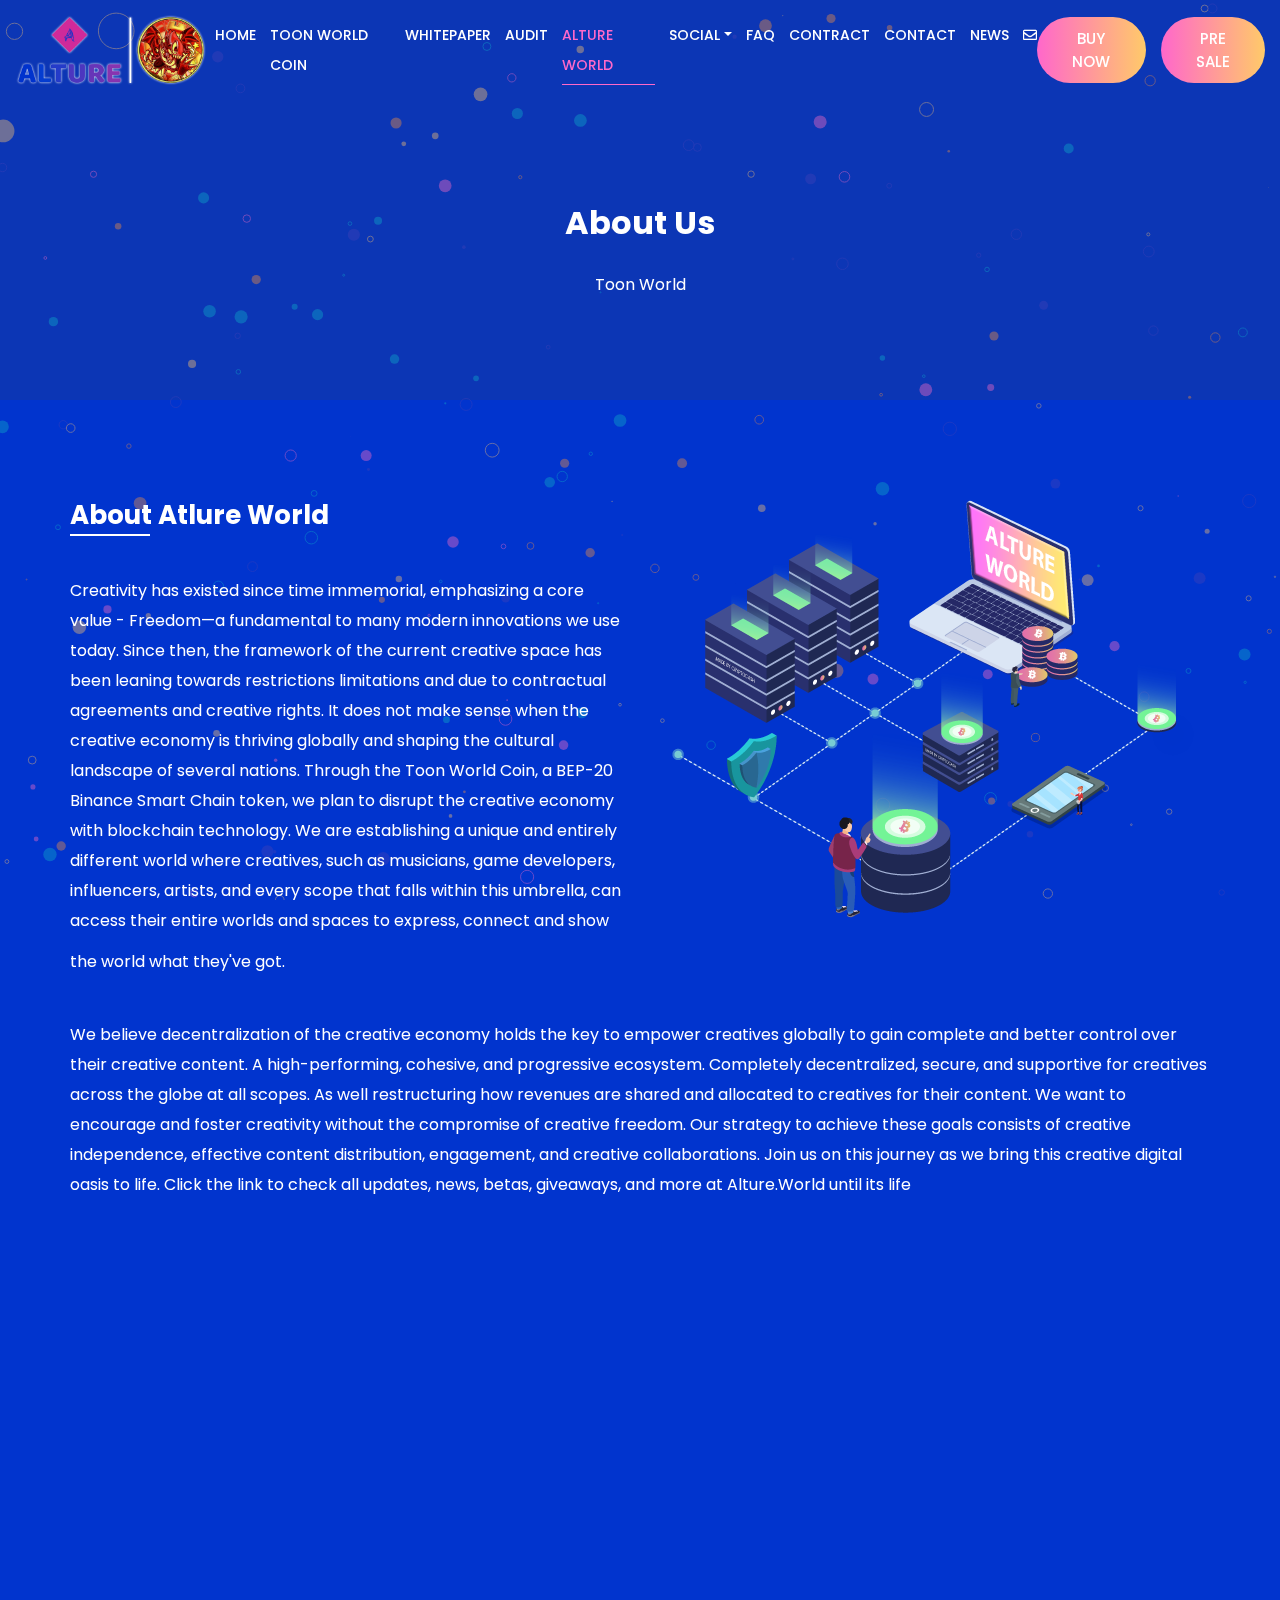
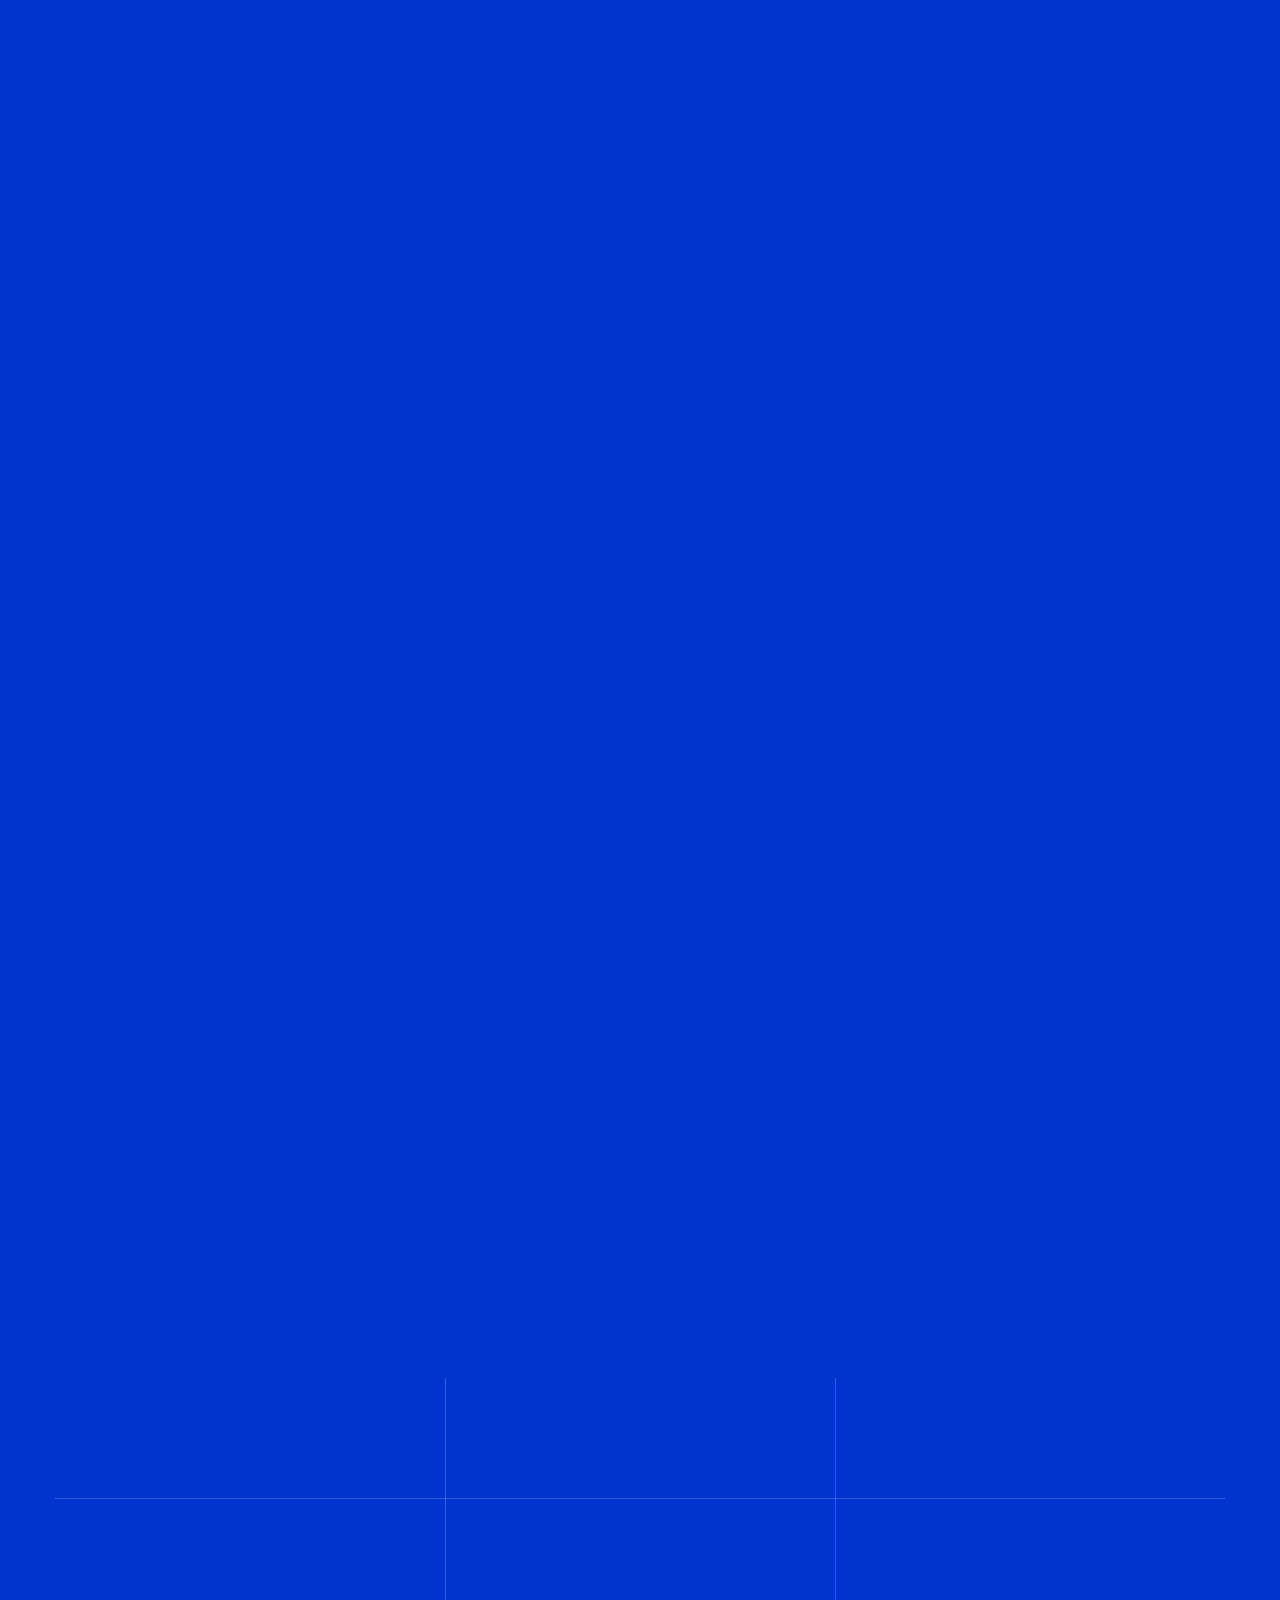
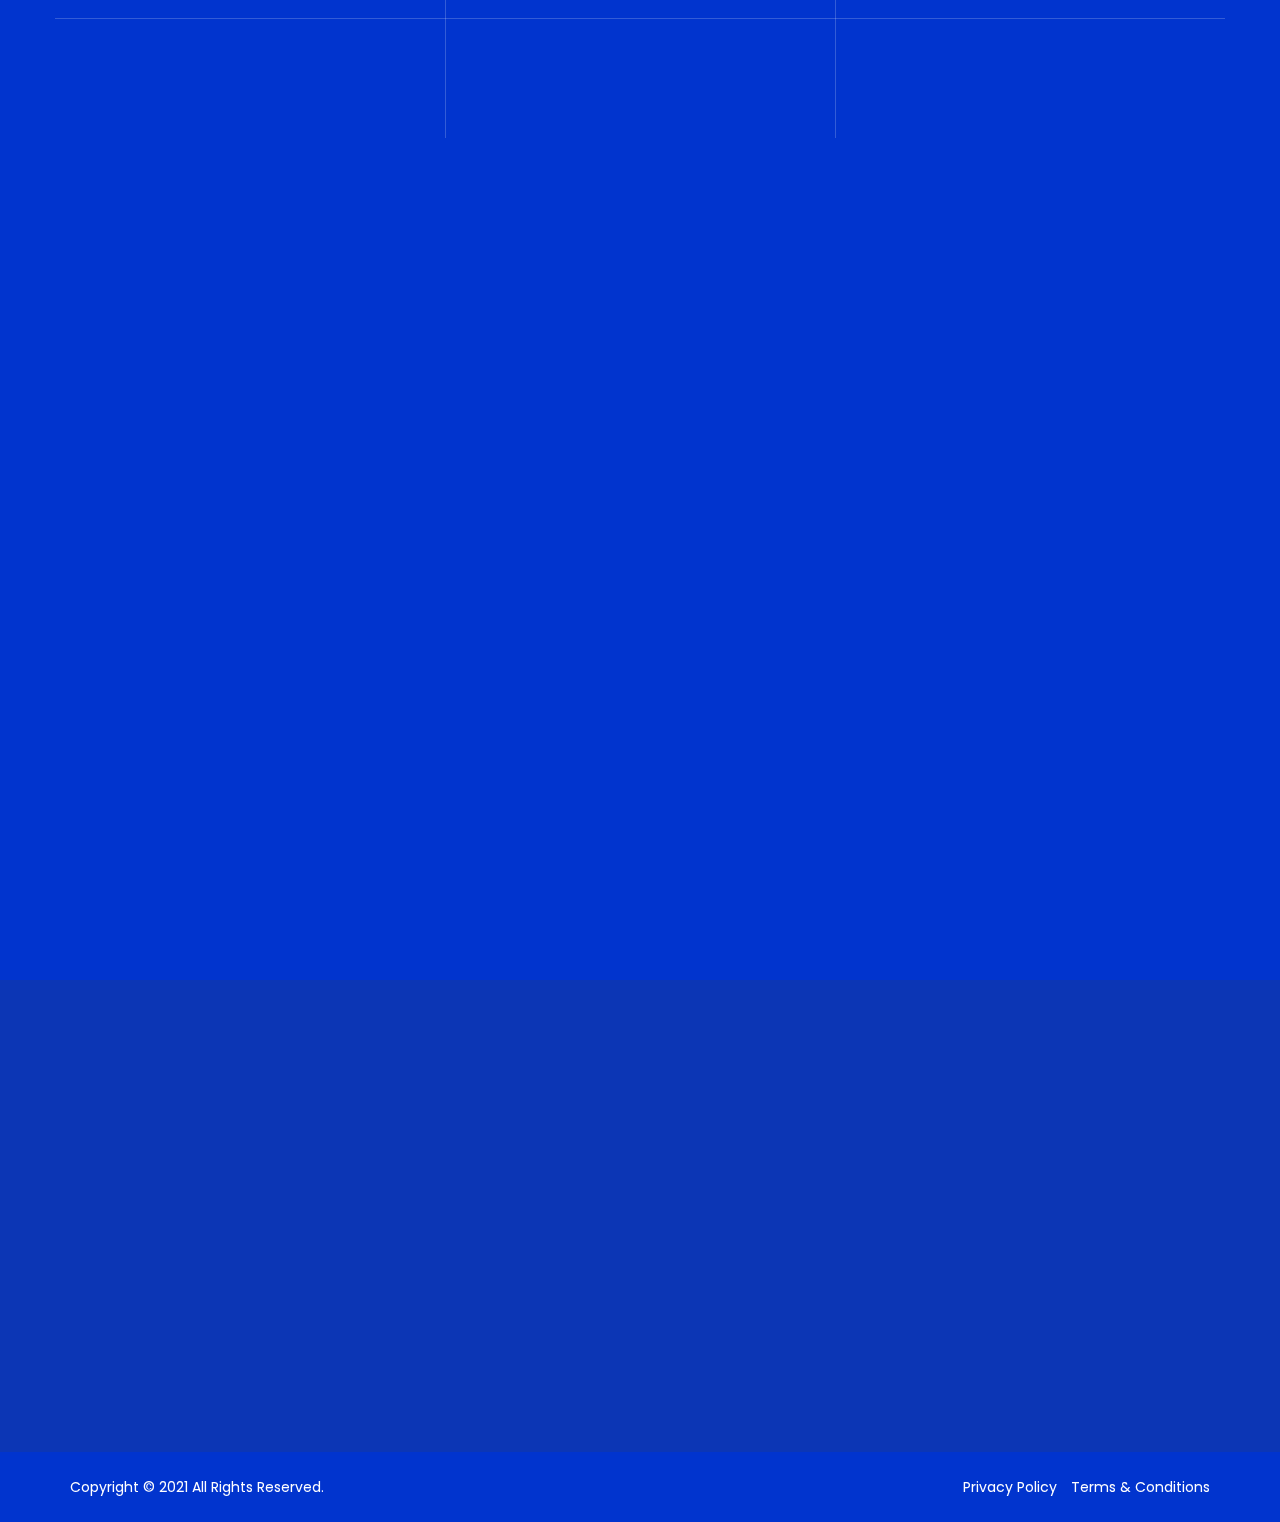
<file: alture-world.html>
<!DOCTYPE html>
<html lang="en">

<head>
    <!-- Meta -->
    <meta charset="utf-8">
    <meta http-equiv="X-UA-Compatible" content="IE=edge">
    <meta name="viewport" content="width=device-width, initial-scale=1">
    <meta name="description" content="A New digital oasis is coming powered by the Toon World Coin" />
    <!-- SITE TITLE -->
    <title>Toon | Alture World</title>
    <!-- Favicon Icon -->
    <link rel="shortcut icon" type="image/x-icon" href="assets/images/favicon.png">
    <!-- Animation CSS -->
    <link rel="stylesheet" href="assets/css/animate.css">
    <!-- Latest Bootstrap min CSS -->
    <link rel="stylesheet" href="assets/bootstrap/css/bootstrap.min.css">
    <!-- Google Font -->
    <link href="https://fonts.googleapis.com/css?family=Poppins:100,200,300,400,500,600,700,800,900" rel="stylesheet">
    <!-- Font Awesome CSS -->
    <link rel="stylesheet" href="assets/css/all.css">
    <link rel="stylesheet" href="assets/css/font-awesome.min.css">
    <!-- ionicons CSS -->
    <link rel="stylesheet" href="assets/css/ionicons.min.css">
    <!--- owl carousel CSS-->
    <link rel="stylesheet" href="assets/owlcarousel/css/owl.carousel.min.css">
    <link rel="stylesheet" href="assets/owlcarousel/css/owl.theme.default.min.css">
    <!-- Magnific Popup CSS -->
    <link rel="stylesheet" href="assets/css/magnific-popup.css">
    <link rel="stylesheet" href="assets/css/spop.min.css">
    <!-- Style CSS -->
    <link rel="stylesheet" href="assets/css/style.css">
    <link rel="stylesheet" href="assets/css/responsive.css">
    <!-- Color CSS -->
    <link id="layoutstyle" rel="stylesheet" href="assets/color/theme.css">
</head>

<body class="v_blue_pro" data-spy="scroll" data-offset="110">
    <canvas id="banner_canvas" class="transparent_effect fixed"></canvas>

    <!-- START LOADER -->
    <!-- <div id="loader-wrapper">
        <div id="loading-center-absolute">
            <div class="object" id="object_four"></div>
            <div class="object" id="object_three"></div>
            <div class="object" id="object_two"></div>
            <div class="object" id="object_one"></div>
        </div>
        <div class="loader-section section-left"></div>
        <div class="loader-section section-right"></div>

    </div> -->
    <!-- END LOADER -->

    <!-- START HEADER -->
    <header class="header_wrap fixed-top nav_bg">
        <div class="container-fluid">
            <nav class="navbar navbar-expand-lg">
                <a class="navbar-brand animation" href="index.html" data-animation="fadeInDown"
                    data-animation-delay="1s">
                    <img class="logo_light outer_glow" src="assets/images/logo_toonworld.png" alt="logo" />
                    <img class="logo_dark" src="assets/images/logo_dark.png" alt="logo" />
                </a>
                <button class="navbar-toggler animation" type="button" data-toggle="collapse"
                    data-target="#navbarSupportedContent" aria-controls="navbarSupportedContent" aria-expanded="false"
                    aria-label="Toggle navigation" data-animation="fadeInDown" data-animation-delay="1.1s">
                    <span class="ion-android-menu"></span>
                </button>
                <div class="collapse navbar-collapse" id="navbarSupportedContent">
                    <ul class="navbar-nav m-auto">
                        <li class="dropdown animation" data-animation="fadeInDown" data-animation-delay="1.1s">
                            <a class="nav-link" href="index.html">Home</a>
                            <!-- <div class="dropdown-menu">
                                <ul class="list_none">
                                    <li>
                                        <a class="dropdown-item menu-link dropdown-toggler" href="index.html">Home
                                            Page</a>
                                        <div class="dropdown-menu">
                                            <ul class="list_none">
                                                <li><a class="dropdown-item nav-link nav_item"
                                                        href="index.html">Default</a></li>
                                                <li><a class="dropdown-item nav-link nav_item"
                                                        href="index-particle.html">Particle</a></li>
                                                <li><a class="dropdown-item nav-link nav_item"
                                                        href="index-modern.html">modern</a></li>
                                            </ul>
                                        </div>
                                    </li>
                                    <li>
                                        <a class="dropdown-item menu-link dropdown-toggler"
                                            href="index-light-blue-pro.html">Landing page Light Blue Pro</a>
                                        <div class="dropdown-menu">
                                            <ul class="list_none">
                                                <li><a class="dropdown-item nav-link nav_item"
                                                        href="index-light-blue-pro.html">Default</a></li>
                                                <li><a class="dropdown-item nav-link nav_item"
                                                        href="index-light-blue-pro-particle.html">Particle</a></li>
                                                <li><a class="dropdown-item nav-link nav_item"
                                                        href="index-light-blue-pro-modern.html">modern</a></li>
                                            </ul>
                                        </div>
                                    </li>
                                    <li>
                                        <a class="dropdown-item menu-link dropdown-toggler"
                                            href="index-blue-pro.html">Landing page Blue Pro</a>
                                        <div class="dropdown-menu">
                                            <ul class="list_none">
                                                <li><a class="dropdown-item nav-link nav_item"
                                                        href="index-blue-pro.html">Default</a></li>
                                                <li><a class="dropdown-item nav-link nav_item"
                                                        href="index-blue-pro-particle.html">Particle</a></li>
                                                <li><a class="dropdown-item nav-link nav_item"
                                                        href="index-blue-pro-modern.html">modern</a></li>
                                            </ul>
                                        </div>
                                    </li>
                                    <li>
                                        <a class="dropdown-item menu-link dropdown-toggler"
                                            href="index-blue-light.html">Landing page Light Blue</a>
                                        <div class="dropdown-menu">
                                            <ul class="list_none">
                                                <li><a class="dropdown-item nav-link nav_item"
                                                        href="index-blue-light.html">Default</a></li>
                                                <li><a class="dropdown-item nav-link nav_item"
                                                        href="index-blue-light-particle.html">Particle</a></li>
                                                <li><a class="dropdown-item nav-link nav_item"
                                                        href="index-blue-light-modern.html">modern</a></li>
                                            </ul>
                                        </div>
                                    </li>
                                    <li>
                                        <a class="dropdown-item menu-link dropdown-toggler"
                                            href="index-blue.html">Landing page Blue</a>
                                        <div class="dropdown-menu">
                                            <ul class="list_none">
                                                <li><a class="dropdown-item nav-link nav_item"
                                                        href="index-blue.html">Default</a></li>
                                                <li><a class="dropdown-item nav-link nav_item"
                                                        href="index-blue-particle.html">Particle</a></li>
                                                <li><a class="dropdown-item nav-link nav_item"
                                                        href="index-blue-modern.html">modern</a></li>
                                            </ul>
                                        </div>
                                    </li>
                                    <li>
                                        <a class="dropdown-item menu-link dropdown-toggler"
                                            href="index-light-dark.html">Landing page Light Dark</a>
                                        <div class="dropdown-menu">
                                            <ul class="list_none">
                                                <li><a class="dropdown-item nav-link nav_item"
                                                        href="index-light-dark.html">Default</a></li>
                                                <li><a class="dropdown-item nav-link nav_item"
                                                        href="index-light-dark-particle.html">Particle</a></li>
                                                <li><a class="dropdown-item nav-link nav_item"
                                                        href="index-light-dark-modern.html">modern</a></li>
                                            </ul>
                                        </div>
                                    </li>
                                    <li>
                                        <a class="dropdown-item menu-link dropdown-toggler"
                                            href="index-dark.html">Landing page Dark</a>
                                        <div class="dropdown-menu">
                                            <ul class="list_none">
                                                <li><a class="dropdown-item nav-link nav_item"
                                                        href="index-dark.html">Default</a></li>
                                                <li><a class="dropdown-item nav-link nav_item"
                                                        href="index-dark-particle.html">Particle</a></li>
                                                <li><a class="dropdown-item nav-link nav_item"
                                                        href="index-dark-modern.html">modern</a></li>
                                            </ul>
                                        </div>
                                    </li>
                                    <li>
                                        <a class="dropdown-item menu-link dropdown-toggler"
                                            href="index-royal-blue.html">Landing page Royal Blue</a>
                                        <div class="dropdown-menu">
                                            <ul class="list_none">
                                                <li><a class="dropdown-item nav-link nav_item"
                                                        href="index-royal-blue.html">Default</a></li>
                                                <li><a class="dropdown-item nav-link nav_item"
                                                        href="index-royal-blue-particle.html">Particle</a></li>
                                                <li><a class="dropdown-item nav-link nav_item"
                                                        href="index-royal-blue-modern.html">modern</a></li>
                                            </ul>
                                        </div>
                                    </li>
                                    <li>
                                        <a class="dropdown-item menu-link dropdown-toggler"
                                            href="index-navy-blue.html">Landing page Navy Blue</a>
                                        <div class="dropdown-menu">
                                            <ul class="list_none">
                                                <li><a class="dropdown-item nav-link nav_item"
                                                        href="index-navy-blue.html">Default</a></li>
                                                <li><a class="dropdown-item nav-link nav_item"
                                                        href="index-navy-blue-particle.html">Particle</a></li>
                                                <li><a class="dropdown-item nav-link nav_item"
                                                        href="index-navy-blue-modern.html">modern</a></li>
                                            </ul>
                                        </div>
                                    </li>
                                    <li>
                                        <a class="dropdown-item menu-link dropdown-toggler"
                                            href="index-light-purple.html">Landing page Light Purple</a>
                                        <div class="dropdown-menu">
                                            <ul class="list_none">
                                                <li><a class="dropdown-item nav-link nav_item"
                                                        href="index-light-purple.html">Default</a></li>
                                                <li><a class="dropdown-item nav-link nav_item"
                                                        href="index-light-purple-particle.html">Particle</a></li>
                                                <li><a class="dropdown-item nav-link nav_item"
                                                        href="index-light-purple-modern.html">modern</a></li>
                                            </ul>
                                        </div>
                                    </li>
                                    <li>
                                        <a class="dropdown-item menu-link dropdown-toggler"
                                            href="index-cyan-blue.html">Landing page Cyan Blue</a>
                                        <div class="dropdown-menu">
                                            <ul class="list_none">
                                                <li><a class="dropdown-item nav-link nav_item"
                                                        href="index-cyan-blue.html">Default</a></li>
                                                <li><a class="dropdown-item nav-link nav_item"
                                                        href="index-cyan-blue-particle.html">Particle</a></li>
                                                <li><a class="dropdown-item nav-link nav_item"
                                                        href="index-cyan-blue-modern.html">modern</a></li>
                                            </ul>
                                        </div>
                                    </li>
                                </ul>
                            </div> -->
                        </li>
                        <li class="animation" data-animation="fadeInDown" data-animation-delay="1.2s"><a
                                class="nav-link nav_item" href="toon-world-coin.html">TOON WORLD COIN</a></li>
                        <li class="animation" data-animation="fadeInDown" data-animation-delay="1.2s"><a
                                class="nav-link nav_item" href="assets/whitepaper/Alture-ToonWorld-Whitepaper.pdf"
                                target="_blank">Whitepaper</a></li>
                        <li class="animation" data-animation="fadeInDown" data-animation-delay="1.2s"><a
                                class="nav-link nav_item" href="audit.html">Audit</a></li>
                        <li class="animation" data-animation="fadeInDown" data-animation-delay="1.2s"><a
                                class="nav-link nav_item active" href="alture-world.html">Alture World</a></li>
                        <li class="dropdown animation" data-animation="fadeInDown" data-animation-delay="1.3s">
                            <a class="dropdown-toggle nav-link" href="#" data-toggle="dropdown">Social</a>
                            <div class="dropdown-menu">
                                <ul class="list_none">
                                    <li><a class="dropdown-item nav-link nav_item nav_link_clr" href="javascript:;"><i
                                                class="fab fa-facebook-f"></i> Facebook</a></li>
                                    <li><a class="dropdown-item nav-link nav_item nav_link_clr"
                                            href="https://twitter.com/toonworldcoin?s=11" target="_blank"><i
                                                class="fab fa-twitter"></i> Twitter</a></li>
                                    <li><a class="dropdown-item nav-link nav_item nav_link_clr"
                                            href="https://www.instagram.com/toonworldcoin/" target="_blank"><i
                                                class="fab fa-instagram"></i> Instagram</a>
                                    </li>
                                    <!-- <li><a class="dropdown-item nav-link nav_item nav_link_clr" href="javascript:;"><i
                                                class="fab fa-pinterest"></i> Pintrest</a></li>
                                    <li><a class="dropdown-item nav-link nav_item nav_link_clr" href="javascript:;"><i
                                                class="fab fa-linkedin-in"></i> Linkedin</a></li> -->
                                    <li><a class="dropdown-item nav-link nav_item nav_link_clr" href="javascript:;"><i
                                                class="fab fa-telegram-plane"></i> Telegram</a></li>
                                    <li><a class="dropdown-item nav-link nav_item nav_link_clr"
                                            href="https://discord.com/invite/sHf24KK4zE" target="_blank"><i
                                                class="fab fa-discord"></i> Discord</a></li>
                                </ul>
                            </div>
                        </li>
                        <li class="animation" data-animation="fadeInDown" data-animation-delay="1.5s"><a
                                class="nav-link nav_item" href="faq.html">FAQ</a></li>
            <!-- <li class="animation" data-animation="fadeInDown" data-animation-delay="1.6s"><a
                class="nav-link page-scroll nav_item nav_link_clr"
                href="https://testnet.bscscan.com/token/0x5fe6b9fe22f12f08a7ff70d2f7f3052d84949247?a=0x4a25704be4c515234d59d37a6a3f18d0093f0153"
                target="_blank">Contract</a></li> -->
                <li class="animation" data-animation="fadeInDown" data-animation-delay="1.6s"><a
                    class="nav-link page-scroll nav_item nav_link_clr"
                    href="javascript:;">Contract</a></li>
                        <li class="animation" data-animation="fadeInDown" data-animation-delay="1.8s"><a
                                class="nav-link nav_item" href="contact.html">Contact</a></li>
                        <li class="animation" data-animation="fadeInDown" data-animation-delay="1.8s"><a
                                class="nav-link nav_item" href="news.html">News</a></li>
                        <li class="animation animated fadeInDown" data-animation="fadeInDown"
                            data-animation-delay="1.7s" style="animation-delay: 1.7s; opacity: 1;"><a
                                class="nav-link page-scroll nav_item" href="javascript:;" data-bs-toggle="tooltip"
                                data-bs-placement="bottom" title="Newsletter" data-toggle="modal" data-target="#envo_popup"><i
                                    class="far fa-envelope news_icon"></i></a></li>
                    </ul>
                    <ul class="navbar-nav nav_btn align-items-center">
                        <!-- <li class="animation" data-animation="fadeInDown" data-animation-delay="1.9s">
                          <div class="lng_dropdown">
                            <select name="countries" id="lng_select">
                              <option value='en' data-image="assets/images/eng.png" data-title="English">EN</option>
                              <option value='fn' data-image="assets/images/fn.png" data-title="France">FN</option>
                              <option value='us' data-image="assets/images/us.png" data-title="United States">US</option>
                            </select>
                          </div>
                        </li> -->
                        <li class="animation" data-animation="fadeInDown" data-animation-delay="2s"><a
                                data-target="#buy_popup" class="btn btn-default btn-radius nav_item" data-toggle="modal"
                                target="_blank">Buy Now</a></li>
                        <li class="animation" data-animation="fadeInDown" data-animation-delay="2s"><a
                                data-target="#exampleModal" class="btn btn-default btn-radius nav_item pvt_sale"
                                data-toggle="modal" target="_blank">Pre
                                Sale</a>
                        </li>
                    </ul>
                </div>
            </nav>
        </div>
    </header>
    <!-- END HEADER -->
    <div class="modal fade" id="exampleModal" tabindex="-1" aria-labelledby="exampleModalLabel" aria-hidden="true">
        <div class="modal-dialog modal-dialog-centered">
            <div class="modal-content">
                <div class="modal-header">
                    <h5 class="modal-title pvt_salehead" id="exampleModalLabel">Private Pre Sale</h5>
                    <button type="button" class="close" data-dismiss="modal" aria-label="Close">
                        <span aria-hidden="true">&times;</span>
                    </button>
                </div>
                <div class="modal-body">
                    <form>
                        <div class="form-group">
                            <label for="recipient-name" class="col-form-label">Passcode</label>
                            <input type="password" class="form-control" id="recipient-name"
                                placeholder="Enter passcode">
                        </div>
                        <!-- <div class="form-group">
                <label for="message-text" class="col-form-label">Message:</label>
                <textarea class="form-control" id="message-text"></textarea>
              </div> -->
                    </form>
                </div>
                <div class="modal-footer">
                    <!-- <button type="button" class="btn btn-secondary" data-dismiss="modal">Close</button> -->
                    <a type="button" class="btn-secondary popup_buybtn"
                        href="https://testnet.bscscan.com/token/0x5fe6b9fe22f12f08a7ff70d2f7f3052d84949247?a=0x4a25704be4c515234d59d37a6a3f18d0093f0153">Submit</a>
                </div>
            </div>
        </div>
    </div>
    <!-- BUY NOW POP_UP  -->
    <div class="modal fade" id="buy_popup" tabindex="-1" aria-labelledby="exampleModalLabel" aria-hidden="true">
        <div class="modal-dialog modal-dialog-centered">
            <div class="modal-content">
                <div class="modal-header">
                    <!-- <h5 class="modal-title" id="exampleModalLabel">New message</h5> -->
                    <h2 class="buy_pop_headtxt">Instruction</h2>

                    <button type="button" class="close" data-dismiss="modal" aria-label="Close">
                        <span aria-hidden="true">&times;</span>
                    </button>
                </div>
                <div class="modal-body">
                    <!-- <div class="modalbodyDiv">
                <img src="assets/images/pancake-icon.png" alt="" class="img-fluid ">
                <div class="modalbodycontent">
                  <p class="buy_pop_bodytile">Instruction to be followed to buy Toon using pancakeswap.</p>
                  <ol>
                    <li>
                      Install Metamask <a class="buy_pop_a" href="javascript:;">(metamask.io)</a> or use an existing wallet
                    </li>
    
                    <li>
                      Connect your metamask to Binance Smart Chain - <a class="buy_pop_a" href="javascript:;">Here's How</a>
                    </li>
    
                    <li>Withdraw your BNB from Binance to Metamask Wallet</li>
    
                    <li>
                      Go to ToonWorld <a class="buy_pop_a" href="javascript:;">(toonworld)</a>
                    </li>
    
                    <li> Click 'Connect' in the top right corner</li>
    
                    <li> Add the $TOON token by pasting the Smart Contract Address</li>
    
                    <li>
                      Swap your BNB for TOON!
                    </li>
                  </ol>
                </div> -->
                    <div id="carouselExampleControls" class="carousel slide" data-ride="carousel" data-interval="false">
                        <div class="carousel-inner">
                            <div class="carousel-item active">
                                <!-- <img src="..." class="d-block w-100" alt="..."> -->
                                <div class="modalbodyDiv">
                                    <img src="assets/images/pancake-icon.png" alt="" class="img-fluid ">
                                    <div class="modalbodycontent">
                                        <p class="buy_pop_bodytile">Instruction to be followed to buy Toon using
                                            pancakeswap.</p>
                                        <ol>
                                            <li>
                                                Install Metamask <a class="buy_pop_a"
                                                    href="javascript:;">(metamask.io)</a> or use an existing
                                                wallet
                                            </li>

                                            <li>
                                                Connect your metamask to Binance Smart Chain - <a class="buy_pop_a"
                                                    href="javascript:;">Here's
                                                    How</a>
                                            </li>

                                            <li>Withdraw your BNB from Binance to Metamask Wallet</li>

                                            <li>
                                                Go to ToonWorld <a class="buy_pop_a" href="javascript:;">(toonworld)</a>
                                            </li>

                                            <li> Click 'Connect' in the top right corner</li>

                                            <li> Add the $TOON token by pasting the Smart Contract Address</li>

                                            <li>
                                                Swap your BNB for TOON!
                                            </li>
                                        </ol>
                                        <div class="modal-footer">
                                            <!-- <button type="button" class="btn btn-secondary" data-dismiss="modal">Close</button> -->
                                            <a type="button" class="btn-secondary popup_buybtn"
                                                href="https://exchange.pancakeswap.finance/#/swap" target="_blank">Buy
                                                Toon</a>
                                        </div>
                                    </div>
                                </div>
                            </div>
                            <div class="carousel-item">
                                <!-- <img src="..." class="d-block w-100" alt="..."> -->
                                <div class="modalbodyDiv">
                                    <img src="assets/images/apeswap-icon.png" alt="" class="img-fluid ">
                                    <div class="modalbodycontent">
                                        <p class="buy_pop_bodytile">Instruction to be followed to buy Toon using
                                            apeswap.</p>
                                        <ol>
                                            <li>
                                                Install Metamask <a class="buy_pop_a"
                                                    href="javascript:;">(metamask.io)</a> or use an existing
                                                wallet
                                            </li>

                                            <li>
                                                Connect your metamask to Binance Smart Chain - <a class="buy_pop_a"
                                                    href="javascript:;">Here's
                                                    How</a>
                                            </li>

                                            <li>Withdraw your BNB from Binance to Metamask Wallet</li>

                                            <li>
                                                Go to ToonWorld <a class="buy_pop_a" href="javascript:;">(toonworld)</a>
                                            </li>

                                            <li> Click 'Connect' in the top right corner</li>

                                            <li> Add the $TOON token by pasting the Smart Contract Address</li>

                                            <li>
                                                Swap your BNB for TOON!
                                            </li>
                                        </ol>
                                        <div class="modal-footer">
                                            <!-- <button type="button" class="btn btn-secondary" data-dismiss="modal">Close</button> -->
                                            <a type="button" class="btn-secondary popup_buybtn"
                                                href="https://app.apeswap.finance/swap" target="_blank">Buy
                                                Toon</a>
                                        </div>
                                    </div>
                                </div>
                            </div>
                        </div>
                        <a class="carousel-control-prev" href="#carouselExampleControls" role="button"
                            data-slide="prev">
                            <span class="carousel-control-prev-icon" aria-hidden="true"></span>
                            <span class="sr-only">Previous</span>
                        </a>
                        <a class="carousel-control-next" href="#carouselExampleControls" role="button"
                            data-slide="next">
                            <span class="carousel-control-next-icon" aria-hidden="true"></span>
                            <span class="sr-only">Next</span>
                        </a>
                    </div>
                </div>
                <div class="strip-btm">
                    <div class="strip-btmtxt">Swipe for other Exchange Instructions</div>
                </div>
            </div>
        </div>
    </div>
      <!-- ENVELOPE ICON POP UP  -->
  <div class="modal fade" id="envo_popup" tabindex="-1" aria-labelledby="exampleModalLabel" aria-hidden="true">
    <div class="modal-dialog modal-dialog-centered">
      <div class="modal-content">
        <div class="modal-header">
          <h5 class="modal-title pvt_salehead" id="exampleModalLabel">SignUp for Newsletter</h5>
          <button type="button" class="close" data-dismiss="modal" aria-label="Close">
            <span aria-hidden="true">&times;</span>
          </button>
        </div>
        <div class="modal-body">
          <form>
            <div class="form-group">
              <label for="recipient-name" class="col-form-label">Email</label>
              <input type="email" class="form-control" id="recipient-name" placeholder="Enter Email">
            </div>
            <!-- <div class="form-group">
            <label for="message-text" class="col-form-label">Message:</label>
            <textarea class="form-control" id="message-text"></textarea>
          </div> -->
          </form>
        </div>
        <div class="modal-footer">
          <!-- <button type="button" class="btn btn-secondary" data-dismiss="modal">Close</button> -->
          <a type="button" class="btn-secondary popup_buybtn"
            href="javascript:;">SignUp</a>
        </div>
      </div>
    </div>
  </div>
    <!-- START SECTION BANNER -->
    <section class="section_breadcrumb blue_light_bg light_blue_dark_bg" data-z-index="1" data-parallax="scroll"
        data-image-src="assets/images/home_banner_bg.png">
        <div class="container">
            <div class="row">
                <div class="col-lg-12 col-md-12 col-sm-12">
                    <div class="banner_text text-center">
                        <h1 class="animation" data-animation="fadeInUp" data-animation-delay="1.1s">About Us</h1>
                        <ul class="breadcrumb bg-transparent justify-content-center animation m-0 p-0"
                            data-animation="fadeInUp" data-animation-delay="1.3s">
                            <!-- <li><a href="#">Home</a> </li> -->
                            <li><span>Toon World</span></li>
                        </ul>
                    </div>
                </div>

            </div>
        </div>
    </section>
    <!-- END SECTION BANNER -->

    <!-- START SECTION ABOUT -->
    <section class="small_pb">
        <div class="container">
            <div class="row">
                <div class="col-lg-6 col-md-12 col-sm-12">
                    <div class="res_md_mb_30 res_sm_mb_20">
                        <div class="title_default_dark title_border">
                            <h4 class="animation" data-animation="fadeInUp" data-animation-delay="0.2s">About Atlure
                                World</h4>
                            <p class="animation" data-animation="fadeInUp" data-animation-delay="0.4s">
                                Creativity has existed since time immemorial, emphasizing a core value
                                - Freedom—a fundamental to many modern innovations we use today. Since
                                then, the framework of the current creative space has been leaning towards
                                restrictions limitations and due to contractual agreements and creative
                                rights. It does not make sense when the creative economy is thriving globally
                                and shaping the cultural landscape of several nations. Through the Toon
                                World Coin, a BEP-20 Binance Smart Chain token, we plan to disrupt the
                                creative economy with blockchain technology. We are establishing a unique
                                and entirely different world where creatives, such as musicians, game
                                developers, influencers, artists, and every scope that falls within this
                                umbrella, can access their entire worlds and spaces to express, connect and
                                show the world what they've got.
                                <a class="btn btn-default btn-radius animation animated fadeInUp"
                                    data-animation="fadeInUp" data-animation-delay="1s" href="https://alture.world/" target="_blank">Enter Alture World</a>
                            </p>

                            <!-- <p class="animation" data-animation="fadeInUp" data-animation-delay="0.8s">which empowers
                                people to not be marginalized by governments and financial institutions. Bitcoin is
                                freedom. </p> -->
                        </div>
                    </div>
                </div>
                <div class="col-lg-6 col-md-12 col-sm-12">
                    <div class="text-center">
                        <img class="animation" data-animation="zoomIn" data-animation-delay="0.2s"
                            src="assets/images/about_img2.png" alt="aboutimg2" />
                    </div>
                </div>
                <div class="col-lg-12 col-md-12 col-sm-12 col-12">
                    <p>
                        We believe decentralization of the creative
                        economy holds the key to empower creatives globally to gain complete and
                        better control over their creative content. A high-performing, cohesive, and
                        progressive ecosystem. Completely decentralized, secure, and supportive
                        for creatives across the globe at all scopes. As well restructuring how
                        revenues are shared and allocated to creatives for their content. We want to
                        encourage and foster creativity without the compromise of creative freedom.
                        Our strategy to achieve these goals consists of creative independence,
                        effective content distribution, engagement, and creative collaborations. Join
                        us on this journey as we bring this creative digital oasis to life. Click the link
                        to check all updates, news, betas, giveaways, and more at Alture.World until
                        its life
                    </p>
                </div>
            </div>
        </div>
    </section>
    <!-- END SECTION ABOUT -->

    <!-- START SECTION WHY CHOOSE US -->
    <section class="small_pt why_choose_us">
        <div class="container">
            <div class="row align-items-center">
                <div class="col-lg-8 offset-lg-2 col-md-12 col-sm-12">
                    <div class="title_default_dark title_border text-center">
                        <h4 class="animation" data-animation="fadeInUp" data-animation-delay="0.2s">Why Choose Us?</h4>
                        <p class="animation" data-animation="fadeInUp" data-animation-delay="0.4s">Here are some
                            insights into what's to come to Alture World. We are
                            excited to build and present a new world of creation and excitement
                        </p>
                    </div>
                </div>
            </div>
            <div class="row">
                <div class="col-lg-4 col-md-6 col-sm-12">
                    <div class="box_wrap radius_box text-center animation box_height" data-animation="fadeInUp"
                        data-animation-delay="0.6s">
                        <img src="assets/images/world.png" alt="wc_icon1" />
                        <h4>Alture world’s</h4>
                        <p>
                            Alture World creates a new digital oasis for creatives and users to
                            engage, connect, and express themselves in their personalized worlds. Go
                            beyond the traditional sense, and step into a new world built by Alture World
                            powered by the Toon World Coin. Content-driven by creatives; personalized
                            and delivered directly to you.
                        </p>
                    </div>
                </div>
                <div class="col-lg-4 col-md-6 col-sm-12">
                    <div class="box_wrap radius_box text-center animation box_height" data-animation="fadeInUp"
                        data-animation-delay="0.8s">
                        <img src="assets/images/social-media.png" alt="wc_icon2" />
                        <h4>Connect</h4>
                        <p>
                            Connect all your favorite moments, interest, NFT collectibles, and
                            connect. Connect, share and stream content from your favorite social apps +
                            more only at Alture World.
                        </p>
                    </div>
                </div>
                <div class="col-lg-4 offset-lg-0 col-md-6 offset-md-3 col-sm-12">
                    <div class="box_wrap radius_box text-center animation box_height" data-animation="fadeInUp"
                        data-animation-delay="1s">
                        <img src="assets/images/customize.png" alt="wc_icon3" />
                        <h4>Altys</h4>
                        <p>
                            Once live, drop by Alture.World and begin customizing your very own
                            world with some of our altys. An expansive ever-growing library of various
                            Alture World widgets and contents streamed across Alture World from your
                            favorite creatives globally. A wide range of different altys to make your world
                            truly one of a kind.
                        </p>
                    </div>
                </div>
            </div>
        </div>
    </section>
    <!-- END SECTION WHY CHOOSE US -->

    <!-- START SECTION COUNTER -->
    <section class="counter_wrap overlay background_bg counter_bg">
        <div class="container">
            <div class="row">
                <div class="col-lg-3 col-md-3 col-sm-6 col-xs-12">
                    <div class="box_counter text-center res_sm_mb_20">
                        <i class="ion-ios-pie animation" data-animation="fadeInUp" data-animation-delay="0.2s"></i>
                        <h3 class="counter animation" data-animation="fadeInUp" data-animation-delay="0.3s">500</h3>
                        <p class="animation" data-animation="fadeInUp" data-animation-delay="0.4s">market
                            value of creative industry ($3.6T)</p>
                    </div>
                </div>
                <div class="col-lg-3 col-md-3 col-sm-6 col-xs-12">
                    <div class="box_counter text-center res_sm_mb_20">
                        <i class="ion-help-buoy animation" data-animation="fadeInUp" data-animation-delay="0.5s"></i>
                        <h3 class="counter animation" data-animation="fadeInUp" data-animation-delay="0.6s">800</h3>
                        <p class="animation" data-animation="fadeInUp" data-animation-delay="0.7s">wallet holders count
                        </p>
                    </div>
                </div>
                <div class="col-lg-3 col-md-3 col-sm-6 col-xs-12">
                    <div class="box_counter text-center res_xs_mb_20">
                        <i class="ion-ios-locked animation" data-animation="fadeInUp" data-animation-delay="0.8s"></i>
                        <h3 class="counter animation" data-animation="fadeInUp" data-animation-delay="0.9s">1200</h3>
                        <p class="animation" data-animation="fadeInUp" data-animation-delay="1s">toon world coin
                            current price</p>
                    </div>
                </div>
                <div class="col-lg-3 col-md-3 col-sm-6 col-xs-12">
                    <div class="box_counter text-center">
                        <i class="ion-android-contacts animation" data-animation="fadeInUp"
                            data-animation-delay="1.1s"></i>
                        <h3 class="counter animation" data-animation="fadeInUp" data-animation-delay="1.2s">1500</h3>
                        <p class="animation" data-animation="fadeInUp" data-animation-delay="1.3s"> market cap</p>
                    </div>
                </div>
            </div>
        </div>
    </section>
    <!-- END SECTION COUNTER -->

    <!-- START SECTION TEAM -->
    <!-- <section class="section_team bg_gray">
    <div class="container">
        <div class="row">
          <div class="col-lg-8 col-md-12 offset-lg-2">
            <div class="title_default_dark title_border text-center">
              <h4 class="animation" data-animation="fadeInUp" data-animation-delay="0.2s">Our Team</h4>
              <p class="animation" data-animation="fadeInUp" data-animation-delay="0.4s">we are proud of our great team. He is one of the most motivated and enthusiastic people we have, and is always ready and willing to help out where needed. </p>
            </div>
          </div>
        </div>
        <div class="row small_space">
            <div class="col-lg-3 col-md-6 col-sm-6 res_md_mb_30 res_sm_mb_20">
                <div class="bg-white radius_box team_box_s3 animation" data-animation="fadeInUp" data-animation-delay="0.4s">
                    <div class="text-center"> 
                    	<img src="assets/images/placeholder9.png" alt="placeholder9"/>
                    	<div class="team_social_s2 list_none">
                        <ul>
                            <li><a href="#"><i class="fa fa-facebook"></i></a></li>
                            <li><a href="#"><i class="fa fa-twitter"></i></a></li>
                            <li><a href="#"><i class="fa fa-linkedin"></i></a></li>
                            <li><a href="#"><i class="fa fa-pinterest-p"></i></a></li>
                        </ul>
                    </div>
                    </div>
                    <div class="team_info text-center">
                        <h4><a href="#team1" class="content-popup">Derek Castro</a></h4>
                        <p>Head Of Marketing</p>
                    </div>
                    <div id="team1" class="team_pop mfp-hide">
                        <div class="row m-0">
                            <div class="col-md-4 text-center"> 
                            	<div class="team_img_wrap">
                                    <img class="w-100" src="assets/images/placeholder3.jpg" alt="user_img-lg"/> 
                                    <div class="team_title">
                                        <h4>Derek Castro</h4>
                                        <span>Head Of Marketing</span>
                                    </div>
                                </div>
                                <div class="social_single_team list_none mt-3">
                                    <ul>
                                        <li><a href="#"><i class="fa fa-facebook"></i></a></li>
                                        <li><a href="#"><i class="fa fa-twitter"></i></a></li>
                                        <li><a href="#"><i class="fa fa-linkedin"></i></a></li>
                                        <li><a href="#"><i class="fa fa-pinterest-p"></i></a></li>
                                    </ul>
                                </div>
                            </div>
                            <div class="col-md-8">
                                <div class="pt-3">
                                    <h5>About</h5>
                                    <hr>
                                    <p>Founder of Venus Media Ltd and Owner of leading website for affiliates in the entertainment industry TakeBucks, he is a videographer, photographer and producer with a big number of successful entrepreneurships under his name over the last 18 years.</p>
                                    <p>Founder of Venus Media Ltd and Owner of leading website for affiliates in the entertainment industry TakeBucks, he is a videographer, photographer and producer with a big number of successful entrepreneurships under his name over the last 18 years.</p>
                                </div>
                            </div>
                        </div>
                    </div>
                </div>
            </div>
            <div class="col-lg-3 col-md-6 col-sm-6 res_md_mb_30 res_sm_mb_20">
                <div class="bg-white radius_box team_box_s3 animation" data-animation="fadeInUp" data-animation-delay="0.6s">
                    <div class="text-center"> 
                    	<img src="assets/images/placeholder9.png" alt="placeholder9"/>
                    	<div class="team_social_s2 list_none">
                        <ul>
                            <li><a href="#"><i class="fa fa-facebook"></i></a></li>
                            <li><a href="#"><i class="fa fa-twitter"></i></a></li>
                            <li><a href="#"><i class="fa fa-linkedin"></i></a></li>
                            <li><a href="#"><i class="fa fa-pinterest-p"></i></a></li>
                        </ul>
                    </div>
                    </div>
                    <div class="team_info text-center">
                        <h4><a href="#team2" class="content-popup">Jessica Bell</a></h4>
                        <p>Head Of Sale</p>
                    </div>
                    <div id="team2" class="team_pop mfp-hide">
                        <div class="row m-0">
                            <div class="col-md-4 text-center"> 
                            	<div class="team_img_wrap">
                                	<img class="w-100" src="assets/images/placeholder3.jpg" alt="user_img-lg"/> 
                                    <div class="team_title"> 
                                        <h4>Jessica Bell</h4>
                                        <span>Head Of Sale</span>
                                    </div>
                                </div>
                                <div class="social_single_team list_none mt-3">
                                    <ul>
                                        <li><a href="#"><i class="fa fa-facebook"></i></a></li>
                                        <li><a href="#"><i class="fa fa-twitter"></i></a></li>
                                        <li><a href="#"><i class="fa fa-linkedin"></i></a></li>
                                        <li><a href="#"><i class="fa fa-pinterest-p"></i></a></li>
                                    </ul>
                                </div>
                            </div>
                            <div class="col-md-8">
                                <div class="pt-3">
                                    <h5>About</h5>
                                    <hr>
                                    <p>Founder of Venus Media Ltd and Owner of leading website for affiliates in the entertainment industry TakeBucks, he is a videographer, photographer and producer with a big number of successful entrepreneurships under his name over the last 18 years.</p>
                                    <p>Founder of Venus Media Ltd and Owner of leading website for affiliates in the entertainment industry TakeBucks, he is a videographer, photographer and producer with a big number of successful entrepreneurships under his name over the last 18 years.</p>
                                </div>
                            </div>
                        </div>
                    </div>
                </div>
            </div>
            <div class="col-lg-3 col-md-6 col-sm-6 res_md_mb_30 res_sm_mb_20">
                <div class="bg-white radius_box team_box_s3 animation" data-animation="fadeInUp" data-animation-delay="0.8s">
                    <div class="text-center"> 
                    	<img src="assets/images/placeholder9.png" alt="placeholder9"/>
                    	<div class="team_social_s2 list_none">
                        <ul>
                            <li><a href="#"><i class="fa fa-facebook"></i></a></li>
                            <li><a href="#"><i class="fa fa-twitter"></i></a></li>
                            <li><a href="#"><i class="fa fa-linkedin"></i></a></li>
                            <li><a href="#"><i class="fa fa-pinterest-p"></i></a></li>
                        </ul>
                    </div>
                    </div>
                    <div class="team_info text-center">
                        <h4><a href="#team3" class="content-popup">Alvaro Martin</a></h4>
                        <p>Blockchain App Developer</p>
                    </div>
                    <div id="team3" class="team_pop mfp-hide">
                        <div class="row m-0">
                            <div class="col-md-4 text-center"> 
                            	<div class="team_img_wrap">
                                	<img class="w-100" src="assets/images/placeholder3.jpg" alt="user_img-lg"/> 
                                    <div class="team_title"> 
                                        <h4>Alvaro Martin</h4>
                                        <span>Blockchain App Developer</span>
                                    </div>
                                </div>
                                <div class="social_single_team list_none mt-3">
                                        <ul>
                                            <li><a href="#"><i class="fa fa-facebook"></i></a></li>
                                            <li><a href="#"><i class="fa fa-twitter"></i></a></li>
                                            <li><a href="#"><i class="fa fa-linkedin"></i></a></li>
                                            <li><a href="#"><i class="fa fa-pinterest-p"></i></a></li>
                                        </ul>
                                    </div>
                            </div>
                            <div class="col-md-8">
                                <div class="pt-3">
                                    <h5>About</h5>
                                    <hr>
                                    <p>Founder of Venus Media Ltd and Owner of leading website for affiliates in the entertainment industry TakeBucks, he is a videographer, photographer and producer with a big number of successful entrepreneurships under his name over the last 18 years.</p>
                                    <p>Founder of Venus Media Ltd and Owner of leading website for affiliates in the entertainment industry TakeBucks, he is a videographer, photographer and producer with a big number of successful entrepreneurships under his name over the last 18 years.</p>
                                </div>
                            </div>
                        </div>
                    </div>
                </div>
            </div>
            <div class="col-lg-3 col-md-6 col-sm-6">
                <div class="bg-white radius_box team_box_s3 animation" data-animation="fadeInUp" data-animation-delay="1s">
                    <div class="text-center"> 
                    	<img src="assets/images/placeholder9.png" alt="placeholder9"/>
                    	<div class="team_social_s2 list_none">
                        <ul>
                            <li><a href="#"><i class="fa fa-facebook"></i></a></li>
                            <li><a href="#"><i class="fa fa-twitter"></i></a></li>
                            <li><a href="#"><i class="fa fa-linkedin"></i></a></li>
                            <li><a href="#"><i class="fa fa-pinterest-p"></i></a></li>
                        </ul>
                    </div>
                    </div>
                    <div class="team_info text-center">
                        <h4><a href="#team4" class="content-popup">Maria Willium</a></h4>
                        <p>Community Manager</p>
                    </div>
                    <div id="team4" class="team_pop mfp-hide">
                        <div class="row m-0">
                            <div class="col-md-4 text-center">
                            	<div class="team_img_wrap">
                                	<img class="w-100" src="assets/images/placeholder3.jpg" alt="user_img-lg"/>
                                    <div class="team_title"> 
                                        <h4>Maria Willium</h4>
                                        <span>Community Manager</span>
                                    </div>
                                </div>
                                <div class="social_single_team list_none mt-3">
                                        <ul>
                                            <li><a href="#"><i class="fa fa-facebook"></i></a></li>
                                            <li><a href="#"><i class="fa fa-twitter"></i></a></li>
                                            <li><a href="#"><i class="fa fa-linkedin"></i></a></li>
                                            <li><a href="#"><i class="fa fa-pinterest-p"></i></a></li>
                                        </ul>
                                    </div> 
                            </div>
                            <div class="col-md-8">
                                <div class="pt-3">
                                    <h5>About</h5>
                                    <hr>
                                    <p>Founder of Venus Media Ltd and Owner of leading website for affiliates in the entertainment industry TakeBucks, he is a videographer, photographer and producer with a big number of successful entrepreneurships under his name over the last 18 years.</p>
                                    <p>Founder of Venus Media Ltd and Owner of leading website for affiliates in the entertainment industry TakeBucks, he is a videographer, photographer and producer with a big number of successful entrepreneurships under his name over the last 18 years.</p>
                                </div>
                            </div>
                        </div>
                    </div>
                </div>
            </div>
        </div>
    	<div class="divider large_divider"></div>
        <div class="row">
          <div class="col-md-12">
            <div class="title_default_dark title_border text-center">
              <h4 class="animation" data-animation="fadeInUp" data-animation-delay="0.2s">Invester Board</h4>
            </div>
          </div>
        </div>
        <div class="row small_space justify-content-center">
          <div class="col-lg-9 col-md-12">
            <div class="row">
              <div class="col-lg-4 col-md-6 col-sm-6 res_md_mb_30 res_sm_mb_20">
                <div class="bg-white radius_box team_box_s3 animation" data-animation="fadeInUp" data-animation-delay="0.2s">
                    <div class="text-center"> 
                    	<img src="assets/images/placeholder9.png" alt="placeholder9"/>
                    	<div class="team_social_s2 list_none">
                        <ul>
                            <li><a href="#"><i class="fa fa-facebook"></i></a></li>
                            <li><a href="#"><i class="fa fa-twitter"></i></a></li>
                            <li><a href="#"><i class="fa fa-linkedin"></i></a></li>
                            <li><a href="#"><i class="fa fa-pinterest-p"></i></a></li>
                        </ul>
                    </div>
                    </div>
                    <div class="team_info text-center">
                        <h4><a href="#team5" class="content-popup">Tricia Diyana</a></h4>
                        <p>Invester</p>
                    </div>
                    <div id="team5" class="team_pop mfp-hide">
                        <div class="row m-0">
                            <div class="col-md-4 text-center"> 
                            	<div class="team_img_wrap">
                                	<img class="w-100" src="assets/images/placeholder3.jpg" alt="user_img-lg"/>
                                    <div class="team_title"> 
                                        <h4>Tricia Diyana</h4>
                                        <span>Invester</span>
                                    </div> 
                                </div>
                                <div class="social_single_team list_none mt-3">
                                        <ul>
                                            <li><a href="#"><i class="fa fa-facebook"></i></a></li>
                                            <li><a href="#"><i class="fa fa-twitter"></i></a></li>
                                            <li><a href="#"><i class="fa fa-linkedin"></i></a></li>
                                            <li><a href="#"><i class="fa fa-pinterest-p"></i></a></li>
                                        </ul>
                                    </div>
                            </div>
                            <div class="col-md-8">
                                <div class="pt-3">
                                    <h5>About</h5>
                                    <hr>
                                    <p>Founder of Venus Media Ltd and Owner of leading website for affiliates in the entertainment industry TakeBucks, he is a videographer, photographer and producer with a big number of successful entrepreneurships under his name over the last 18 years.</p>
                                    <p>Founder of Venus Media Ltd and Owner of leading website for affiliates in the entertainment industry TakeBucks, he is a videographer, photographer and producer with a big number of successful entrepreneurships under his name over the last 18 years.</p>
                                </div>
                            </div>
                        </div>
                    </div>
                </div>
              </div>
              <div class="col-lg-4 col-md-6 col-sm-6 res_md_mb_30 res_sm_mb_20">
                <div class="bg-white radius_box team_box_s3 animation" data-animation="fadeInUp" data-animation-delay="0.4s">
                    <div class="text-center"> 
                    	<img src="assets/images/placeholder9.png" alt="placeholder9"/>
                    	<div class="team_social_s2 list_none">
                        <ul>
                            <li><a href="#"><i class="fa fa-facebook"></i></a></li>
                            <li><a href="#"><i class="fa fa-twitter"></i></a></li>
                            <li><a href="#"><i class="fa fa-linkedin"></i></a></li>
                            <li><a href="#"><i class="fa fa-pinterest-p"></i></a></li>
                        </ul>
                    </div>
                    </div>
                    <div class="team_info text-center">
                        <h4><a href="#team6" class="content-popup">Kent Pierce</a></h4>
                        <p>Invester</p>
                    </div>
                    <div id="team6" class="team_pop mfp-hide">
                        <div class="row m-0">
                            <div class="col-md-4 text-center"> 
                            	<div class="team_img_wrap">
                                	<img class="w-100" src="assets/images/placeholder3.jpg" alt="user_img-lg"/>
                                    <div class="team_title"> 
                                        <h4>Kent Pierce</h4>
                                        <span>Invester</span>
                                    </div> 
                                </div>
                                <div class="social_single_team list_none mt-3">
                                        <ul>
                                            <li><a href="#"><i class="fa fa-facebook"></i></a></li>
                                            <li><a href="#"><i class="fa fa-twitter"></i></a></li>
                                            <li><a href="#"><i class="fa fa-linkedin"></i></a></li>
                                            <li><a href="#"><i class="fa fa-pinterest-p"></i></a></li>
                                        </ul>
                                    </div>
                            </div>
                            <div class="col-md-8">
                                <div class="pt-3">
                                    <h5>About</h5>
                                    <hr>
                                    <p>Founder of Venus Media Ltd and Owner of leading website for affiliates in the entertainment industry TakeBucks, he is a videographer, photographer and producer with a big number of successful entrepreneurships under his name over the last 18 years.</p>
                                    <p>Founder of Venus Media Ltd and Owner of leading website for affiliates in the entertainment industry TakeBucks, he is a videographer, photographer and producer with a big number of successful entrepreneurships under his name over the last 18 years.</p>
                                </div>
                            </div>
                        </div>
                    </div>
                </div>
              </div>
              <div class="col-lg-4 offset-lg-0 col-md-6 offset-md-3 col-sm-6 offset-sm-3">
                <div class="bg-white radius_box team_box_s3 animation" data-animation="fadeInUp" data-animation-delay="0.6s">
                    <div class="text-center"> 
                    	<img src="assets/images/placeholder9.png" alt="placeholder9"/>
                    	<div class="team_social_s2 list_none">
                        <ul>
                            <li><a href="#"><i class="fa fa-facebook"></i></a></li>
                            <li><a href="#"><i class="fa fa-twitter"></i></a></li>
                            <li><a href="#"><i class="fa fa-linkedin"></i></a></li>
                            <li><a href="#"><i class="fa fa-pinterest-p"></i></a></li>
                        </ul>
                    </div>
                    </div>
                    <div class="team_info text-center">
                        <h4><a href="#team7" class="content-popup">Rose Morgen</a></h4>
                        <p>Invester</p>
                    </div>
                    <div id="team7" class="team_pop mfp-hide">
                        <div class="row m-0">
                            <div class="col-md-4 text-center"> 
                            	<div class="team_img_wrap">
                                	<img class="w-100" src="assets/images/placeholder3.jpg" alt="user_img-lg"/> 
                                	<div class="team_title"> 
                                        <h4>Rose Morgen</h4>
                                        <span>Invester</span>
                                    </div>
                                </div>
                                <div class="social_single_team list_none mt-3">
                                        <ul>
                                            <li><a href="#"><i class="fa fa-facebook"></i></a></li>
                                            <li><a href="#"><i class="fa fa-twitter"></i></a></li>
                                            <li><a href="#"><i class="fa fa-linkedin"></i></a></li>
                                            <li><a href="#"><i class="fa fa-pinterest-p"></i></a></li>
                                        </ul>
                                    </div>
                            </div>
                            <div class="col-md-8">
                                <div class="pt-3">
                                    <h5>About</h5>
                                    <hr>
                                    <p>Founder of Venus Media Ltd and Owner of leading website for affiliates in the entertainment industry TakeBucks, he is a videographer, photographer and producer with a big number of successful entrepreneurships under his name over the last 18 years.</p>
                                    <p>Founder of Venus Media Ltd and Owner of leading website for affiliates in the entertainment industry TakeBucks, he is a videographer, photographer and producer with a big number of successful entrepreneurships under his name over the last 18 years.</p>
                                </div>
                            </div>
                        </div>
                    </div>
                </div>
              </div>
            </div>
          </div>
        </div>
        <div class="divider small_divider"></div>
        <div class="row">
        	<div class="col-md-12 text-center">
            	<a href="#" class="btn btn-default btn-radius animation" data-animation="fadeInUp" data-animation-delay="0.2s">View All Team <i class="ion-ios-arrow-thin-right"></i></a>
            </div>
        </div>
    </div>
    <div class="divider large_divider"></div>
    <div class="angle_bottom"></div>
</section> -->
    <!-- END SECTION TEAM -->

    <!-- START SECTION TESTIMONIAL -->
    <!-- <section>
	<div class="container">
    	<div class="row">
        	<div class="col-lg-8 col-md-12 offset-lg-2">
              <div class="title_default_dark title_border text-center">
                <h4 class="animation" data-animation="fadeInUp" data-animation-delay="0.2s">Testimonial</h4>
              </div>
            </div>
        </div>
        <div class="row small_space">
        	<div class="col-lg-12 col-md-12 col-sm-12">
            	<div class="testimonial_slider owl-carousel owl-theme">
                	<div class="item">
                    	<div class="testimonial_wrap rounded_img">
                        	<img src="assets/images/placeholder4.jpg" class="animation" data-animation="zoomIn" data-animation-delay="0.2s" alt="placeholder4"/>
                            <h5 class="animation" data-animation="fadeInUp" data-animation-delay="0.3s">Kerri Reece</h5>
                            <span class="animation" data-animation="fadeInUp" data-animation-delay="0.4s">CEO Company</span>
                            <p class="animation" data-animation="fadeInUp" data-animation-delay="0.5s">You should not expect anything more. This is a fantastic program, punctual paying, thanks a lot. I recommend this hyip!</p>
                        </div>
                    </div>
                    <div class="item">
                    	<div class="testimonial_wrap rounded_img">
                        	<img src="assets/images/placeholder4.jpg" class="animation" data-animation="zoomIn" data-animation-delay="0.2s" alt="placeholder4"/>
                            <h5 class="animation" data-animation="fadeInUp" data-animation-delay="0.3s">Alvaro Martin</h5>
                            <span class="animation" data-animation="fadeInUp" data-animation-delay="0.4s">CEO Company</span>
                            <p class="animation" data-animation="fadeInUp" data-animation-delay="0.5s">This is a realistic program for anyone looking for site to invest. Paid to me regularly, keep up good work.This is a realistic program for anyone looking  </p>
                        </div>
                    </div>
                    <div class="item">
                    	<div class="testimonial_wrap rounded_img">
                        	<img src="assets/images/placeholder4.jpg" class="animation" data-animation="zoomIn" data-animation-delay="0.2s" alt="placeholder4"/>
                            <h5 class="animation" data-animation="fadeInUp" data-animation-delay="0.3s">Jessica Bell</h5>
                            <span class="animation" data-animation="fadeInUp" data-animation-delay="0.4s">Head Of Sale</span>
                            <p class="animation" data-animation="fadeInUp" data-animation-delay="0.5s">This is a realistic program for anyone looking for site to invest. Paid to me regularly, keep up good work.This is a realistic program for anyone looking  </p>
                        </div>
                    </div>
                </div>
            </div>
        </div>
    </div>
</section> -->
    <!-- END SECTION TESTIMONIAL -->

    <!-- START SECTION CALL TO ACTION- -->
    <section class="blue_light_bg">
        <div class="container">
            <div class="row align-items-center">
                <div class="col-lg-9">
                    <div class="action-content res_md_mb_20">
                        <h3 class="animation" data-animation="fadeInUp" data-animation-delay="0.2s">Let Us Help You to
                            Find a Solution That Meets Your Needs</h3>
                        <p class="m-0 animation" data-animation="fadeInUp" data-animation-delay="0.4s">if you think it's
                            just you're looking for. Please contact us!</p>
                    </div>
                </div>
                <div class="col-lg-3 text-lg-right">
                    <a href="#" class="btn btn-default btn-radius animation" data-animation="fadeInUp"
                        data-animation-delay="0.45">Contact Us <i class="ion-ios-arrow-thin-right"></i></a>
                </div>
            </div>
        </div>
    </section>
    <!-- END SECTION CALL TO ACTION -->

    <!-- START CLIENTS SECTION -->
    <section class=" small_pb">
        <div class="container">
            <div class="row">
                <div class="col-md-12">
                    <div class="title_default_dark title_border text-center">
                        <h4 class="animation partnerHead" data-animation="fadeInUp" data-animation-delay="0.2s"
                            style="margin-bottom: -4px;">Partners / Listings
                        </h4>
                        <p class="animation animated fadeInUp" data-animation="fadeInUp" data-animation-delay="0.4s"
                            style="animation-delay: 0.4s; opacity: 1;font-size: 12px;
                letter-spacing: 1.2px;
                line-height: 16px;">Click icons for links to available</p>
                    </div>
                </div>
            </div>
            <div class="row align-items-center text-center overflow_hide small_space">
                <div class="col-lg-4 col-md-4 col-6 logo_border">
                    <div class="d-flex flex-wrap align-items-center justify-content-center h-100 animation"
                        data-animation="fadeInUp" data-animation-delay="0.3s">
                        <a class="toolhoverimg" href="https://exchange.pancakeswap.finance/#/swap" target="_blank">
                            <img src="assets/images/pancakeswap.png" alt="client_logo_gray1" />
                        </a>
                        <!-- <div id="div-0" class="toltip">
                            <div class="toltiptxt">www.exchange.pancakeswap.finance/#/swap</div>
                        </div> -->
                    </div>
                </div>
                <div class="col-lg-4 col-md-4 col-6 logo_border">
                    <div class="d-flex flex-wrap align-items-center justify-content-center h-100 animation"
                        data-animation="fadeInUp" data-animation-delay="0.4s">
                        <a class="toolhoverimg"
                            href="https://dex.guru/token/0x2260fac5e5542a773aa44fbcfedf7c193bc2c599-eth"
                            target="_blank">
                            <img src="assets/images/dex-guru.png" alt="client_logo_gray2" />
                        </a>
                        <!-- <div id="div-1" class="toltip1">
                            <div class="toltiptxt">www.dex.guru/token</div>
                        </div> -->
                    </div>
                </div>
                <div class="col-lg-4 col-md-4 col-6 logo_border">
                    <div class="d-flex flex-wrap align-items-center justify-content-center h-100 animation"
                        data-animation="fadeInUp" data-animation-delay="0.5s">
                        <img src="assets/images/coin_market.png" alt="client_logo_dark_gray3" />
                    </div>
                </div>
                <div class="col-lg-4 col-md-4 col-6 logo_border">
                    <div class="d-flex flex-wrap align-items-center justify-content-center h-100 animation"
                        data-animation="fadeInUp" data-animation-delay="0.6s">
                        <img src="assets/images/coinbase.png" alt="client_logo_dark_gray4" />
                    </div>
                </div>
                <div class="col-lg-4 col-md-4 col-6 logo_border">
                    <div class="d-flex flex-wrap align-items-center justify-content-center h-100 animation"
                        data-animation="fadeInUp" data-animation-delay="0.7s">
                        <img src="assets/images/dext.png" alt="client_logo_dark_gray5" />
                    </div>
                </div>
                <div class="col-lg-4 col-md-4 col-6 logo_border">
                    <div class="d-flex flex-wrap align-items-center justify-content-center h-100 animation"
                        data-animation="fadeInUp" data-animation-delay="0.8s">
                        <img src="assets/images/Binance-Logo.png" alt="client_logo_dark_gray6" />
                    </div>
                </div>
                <div class="col-lg-4 col-md-4 col-6 logo_border">
                    <div class="d-flex flex-wrap align-items-center justify-content-center h-100 animation"
                        data-animation="fadeInUp" data-animation-delay="0.9s">
                        <img src="assets/images/coindcx.png" alt="client_logo_dark_gray7" />
                    </div>
                </div>
                <div class="col-lg-4 col-md-4 col-6 logo_border">
                    <div class="d-flex flex-wrap align-items-center justify-content-center h-100 animation"
                        data-animation="fadeInUp" data-animation-delay="1s">
                        <img src="assets/images/huobi.png" alt="client_logo_dark_gray8" />
                    </div>
                </div>
                <div class="col-lg-4 col-md-4 col-6 logo_border">
                    <div class="d-flex flex-wrap align-items-center justify-content-center h-100 animation"
                        data-animation="fadeInUp" data-animation-delay="1s">
                        <img src="assets/images/gemini.png" alt="client_logo_dark_gray8" />
                    </div>
                </div>
            </div>
        </div>
    </section>
    <!-- END CLIENTS SECTION -->

    <!-- START SECTION FAQ -->
    <section class="small_pt">
        <div class="container">
            <div class="row">
                <div class="col-lg-8 col-md-12 offset-lg-2">
                    <div class="title_default_dark title_border text-center">
                        <h4 class="animation" data-animation="fadeInUp" data-animation-delay="0.2s">Frequently asked
                            questions (FAQ)
                        </h4>
                        <!-- <p class="animation" data-animation="fadeInUp" data-animation-delay="0.4s">Frequently asked
                            questions (FAQ) or Questions and Answers (Q&A), are listed questions and answers, all
                            supposed to be commonly asked in some context</p> -->
                    </div>
                </div>
            </div>
            <div class="row small_space">
                <div class="col-lg-8 col-md-12 offset-lg-2">
                    <div id="accordion" class="faq_question">
                        <div class="card animation" data-animation="fadeInUp" data-animation-delay="0.4s">
                            <div class="card-header" id="headingOne">
                                <h6 class="mb-0"> <a data-toggle="collapse" href="#collapseOne" aria-expanded="true"
                                        aria-controls="collapseOne">What is cryptocurrency?</a> </h6>
                            </div>
                            <div id="collapseOne" class="collapse show" aria-labelledby="headingOne"
                                data-parent="#accordion">
                                <div class="card-body"> A digital currency secured by cryptography is typically used as
                                    a
                                    medium of exchange within a <span class="faq_highlightedtxtAW">peer-to-peer (P2P)</span> digital economic
                                    system. The use of cryptographic techniques is what ensures that
                                    these systems are entirely immune to fraud and counterfeiting. Most
                                    cryptocurrency systems work through a decentralized framework that
                                    is collectively maintained by a distributed network of computers.</div>
                            </div>
                        </div>
                        <div class="card animation" data-animation="fadeInUp" data-animation-delay="0.6s">
                            <div class="card-header" id="headingTwo">
                                <h6 class="mb-0"> <a class="collapsed" data-toggle="collapse" href="#collapseTwo"
                                        aria-expanded="false" aria-controls="collapseTwo">What is BEP20?</a> </h6>
                            </div>
                            <div id="collapseTwo" class="collapse" aria-labelledby="headingTwo"
                                data-parent="#accordion">
                                <div class="card-body">BEP-20 is a <span class="faq_highlightedtxtAW">token</span> standard on Binance Smart Chain that
                                    extends <span class="faq_highlightedtxtAW">ERC-20</span>, the most common Ethereum token standard. You
                                    can think of it as a blueprint for tokens that defines how they can be
                                    spent, who can spend them, and other rules for their usage. Due to its
                                    similarity to Binance Chain’s <span class="faq_highlightedtxtAW">BEP-2</span> and Ethereum’s ERC-20, it’s
                                    compatible with both. BEP-20 was conceived as a technical
                                    specification for Binance Smart Chain, with the goal of providing a
                                    flexible format for developers to launch a range of different tokens.
                                    These could represent anything from shares in a business to dollars
                                    stored in a bank vault (i.e., a <span class="faq_highlightedtxtAW">stablecoin</span>)..</div>
                            </div>
                        </div>
                        <div class="card animation" data-animation="fadeInUp" data-animation-delay="0.8s">
                            <div class="card-header" id="headingThree">
                                <h6 class="mb-0"> <a class="collapsed" data-toggle="collapse" href="#collapseThree"
                                        aria-expanded="false" aria-controls="collapseThree">What is the Toon World
                                        coin?</a> </h6>
                            </div>
                            <div id="collapseThree" class="collapse" aria-labelledby="headingThree"
                                data-parent="#accordion">
                                <div class="card-body">Toon World coin is BEP20 Token built on Binance Smart Chain.
                                </div>
                            </div>
                        </div>
                        <div class="card animation" data-animation="fadeInUp" data-animation-delay="1s">
                            <div class="card-header" id="headingFour">
                                <h6 class="mb-0"> <a class="collapsed" data-toggle="collapse" href="#collapseFour"
                                        aria-expanded="false" aria-controls="collapseFour">Which wallets are
                                        supported?</a> </h6>
                            </div>
                            <div id="collapseFour" class="collapse" aria-labelledby="headingFour"
                                data-parent="#accordion">
                                <div class="card-body">We recommend Trust Wallet or Metamask. Otherwiseany personal
                                    preferences works as well as long as Bianca Smart Chain Is
                                    supported. Here are some links to Trust Wallet and Metamask to see
                                    additional information about each wallet and benefits.<br>
                                    Trust Wallet: <a class="faq_link_AW" target="_blank"
                                        href="https://trustwallet.com">https://trustwallet.com</a><br>
                                    Metamask Wallet: <a class="faq_link_AW" target="_blank" href="https://metamask.io">https://metamask.io</a>
                                </div>
                            </div>
                        </div>
                        <div class="card animation" data-animation="fadeInUp" data-animation-delay="1s">
                            <div class="card-header" id="headingFive">
                                <h6 class="mb-0"> <a class="collapsed" data-toggle="collapse" href="#collapseFive"
                                        aria-expanded="false" aria-controls="collapseFive"> How do I buy Toon World
                                        Coin?</a> </h6>
                            </div>
                            <div id="collapseFive" class="collapse" aria-labelledby="headingFive"
                                data-parent="#accordion">
                                <div class="card-body">Following steps when clicking buy, will redirect to pancakeswap.
                                    On
                                    pancakeswap, you will be able to exchange BNB (Binance coin) for
                                    Toon World Coin. Here is link below with full guide to pancakeswap
                                    for additional information.<br>
                                    <a class="faq_link_AW" target="_blank"
                                        href="https://academy.binance.com/en/articles/a-guide-to-pancakeswap">https://academy.binance.com/en/articles/a-guide-to-pancakeswap</a>
                                </div>
                            </div>
                        </div>
                        <div class="card animation" data-animation="fadeInUp" data-animation-delay="1s">
                            <div class="card-header" id="headingSix">
                                <h6 class="mb-0"> <a class="collapsed" data-toggle="collapse" href="#collapseSix"
                                        aria-expanded="false" aria-controls="collapseSix">How do I connect my wallet to
                                        Binance Smart Chain?</a> </h6>
                            </div>
                            <div id="collapseSix" class="collapse" aria-labelledby="headingSix"
                                data-parent="#accordion">
                                <div class="card-body">Here are links with steps to link Trust Wallet and Metamask to
                                    Binance Smart Chain<br>
                                    Trust Wallet: <a class="faq_link_AW" target="_blank"
                                        href="https://academy.binance.com/en/articles/connectingtrust-wallet-to-binance-smart-chain-bsc">https://academy.binance.com/en/articles/connectingtrust-wallet-to-binance-smart-chain-bsc</a><br>
                                    Metamask: <a class="faq_link_AW" target="_blank"
                                        href="https://academy.binance.com/en/articles/connectingmetamask-to-binance-smart-chain">https://academy.binance.com/en/articles/connectingmetamask-to-binance-smart-chain</a>
                                </div>
                            </div>
                        </div>
                        <div class="card animation" data-animation="fadeInUp" data-animation-delay="1s">
                            <div class="card-header" id="headingSeven">
                                <h6 class="mb-0"> <a class="collapsed" data-toggle="collapse" href="#collapseSeven"
                                        aria-expanded="false" aria-controls="collapseSeven">Where can I see the charting
                                        for Toon World coin?</a> </h6>
                            </div>
                            <div id="collapseSeven" class="collapse" aria-labelledby="headingSeven"
                                data-parent="#accordion">
                                <div class="card-body">Charting with be available on Dex.guru. Also can scroll on the
                                    homepage to partners/listing section and click Dex.guru icon and get
                                    directly to Toon World coin chart.
                                </div>
                            </div>
                        </div>
                    </div>
                </div>
            </div>
    </section>
    <!-- END SECTION FAQ -->

    <!-- START FOOTER SECTION -->
    <footer>
        <div class="top_footer light_blue_dark_bg footer_new_bg" data-z-index="1" data-parallax="scroll"
            data-image-src="assets/images/footer_bg.png">
            <div class="container">
                <div class="row">
                    <div class="col-lg-4 col-md-12">
                        <div class="footer_logo mb-3 animation" data-animation="fadeInUp" data-animation-delay="0.2s">
                            <a href="#home_section" class="page-scroll">
                                <img class="logo_light outer_glow" alt="logo" src="assets/images/logo_toonworld.png">
                            </a>
                        </div>
                        <div class="footer_desc home_footer">
                            <p class="animation" data-animation="fadeInUp" data-animation-delay="0.4s">
                                A high-performing, cohesive, and progressive ecosystem enabling creatives to foster
                                creativity without
                                the compromise of creative freedom. a unique and entirely different digital oasis for
                                all
                                - Powered by the Toon World coin.
                            </p>
                        </div>
                    </div>
                    <div class="col-lg-3 col-md-6 res_md_mt_30 res_sm_mt_20">
                        <h4 class="footer_title border_title animation home_footer_title" data-animation="fadeInUp"
                            data-animation-delay="0.2s">Quick
                            Links</h4>
                        <ul class="footer_link list_arrow home_footer_link">
                            <li class="animation" data-animation="fadeInUp" data-animation-delay="0.2s"><a
                                    href="index.html">Home</a>
                            </li>
                            <li class="animation" data-animation="fadeInUp" data-animation-delay="0.2s"><a
                                    href="toon-world-coin.html">Toon
                                    World</a>
                            </li>
                            <li class="animation" data-animation="fadeInUp" data-animation-delay="0.2s"><a
                                    href="alture-world.html">Alture
                                    World</a>
                            </li>
                            <li class="animation" data-animation="fadeInUp" data-animation-delay="0.4s"><a
                                    href="assets/whitepaper/Alture-ToonWorld-Whitepaper.pdf"
                                    target="_blank">Whitepaper</a></li>
                            <li class="animation" data-animation="fadeInUp" data-animation-delay="0.3s"><a
                                    href="javascript:;">Dextool</a>
                            </li>
                            <li class="animation" data-animation="fadeInUp" data-animation-delay="0.5s"><a
                                    href="faq.html">FAQ</a>
                            </li>
                            <li class="animation" data-animation="fadeInUp" data-animation-delay="0.6s"><a
                                    href="contact.html">Contact</a></li>
                        </ul>
                    </div>
                    <div class="col-lg-5 col-md-6 res_md_mt_30 res_sm_mt_20">
                        <div class="newsletter_form home_footer_frm">
                            <h4 class="footer_title border_title animation home_footer_title" data-animation="fadeInUp"
                                data-animation-delay="0.2s">
                                Newsletter</h4>
                            <p class="animation" data-animation="fadeInUp" data-animation-delay="0.4s">
                                Sign up for early news, details, giveaways, and more.
                            </p>
                            <form class="subscribe_form animation home_footer_subfrm" data-animation="fadeInUp"
                                data-animation-delay="0.4s">
                                <input class="input-rounded" type="text" required placeholder="Enter Email Address" />
                                <button type="submit" title="Subscribe" class="btn-info" name="submit" value="Submit">
                                    Subscribe
                                </button>
                            </form>
                        </div>
                    </div>
                </div>
            </div>
        </div>
        <div class="bottom_footer">
            <div class="container">
                <div class="row">
                    <div class="col-md-6">
                        <p class="copyright">Copyright &copy; 2021 All Rights Reserved.</p>
                    </div>
                    <div class="col-md-6">
                        <ul class="list_none footer_menu">
                            <li><a href="javascript:;">Privacy Policy</a></li>
                            <li><a href="javascript:;">Terms & Conditions</a></li>
                        </ul>
                    </div>
                </div>
            </div>
        </div>
    </footer>
    <!-- END FOOTER SECTION -->

    <a href="#" class="scrollup btn-default"><i class="ion-ios-arrow-up"></i></a>

    <!-- Latest jQuery -->
    <script src="assets/js/jquery-3.6.0.min.js"></script>
    <!-- Latest compiled and minified Bootstrap -->
    <script src="assets/bootstrap/js/bootstrap.min.js"></script>
    <!-- owl-carousel min js  -->
    <script src="assets/owlcarousel/js/owl.carousel.min.js"></script>
    <!-- magnific-popup min js  -->
    <script src="assets/js/magnific-popup.min.js"></script>
    <!-- waypoints min js  -->
    <script src="assets/js/waypoints.min.js"></script>
    <!-- parallax js  -->
    <script src="assets/js/parallax.js"></script>
    <!-- countdown js  -->
    <script src="assets/js/jquery.countdown.min.js"></script>
    <!-- particles min js  -->
    <script src="assets/js/particles.min.js"></script>
    <!-- scripts js -->
    <script src="assets/js/jquery.dd.min.js"></script>
    <!-- jquery.counterup.min js -->
    <script src="assets/js/jquery.counterup.min.js"></script>
    <!-- modern_canvas js -->
    <script src="assets/js/modern_canvas.js"></script>
    <!-- <script src="assets/js/spop.min.js"></script> -->
    <script src="assets/js/notification.js"></script>
    <!-- scripts js -->
    <script src="assets/js/scripts.js"></script>
    <script>
        $('.toolhoverimg').each(function (i, u) {
            $(this).hover(function () {
                $('#div-' + i).show();

            }, function () {
                $('#div-' + i).hide(); //on mouseout;
            })

        });
    </script>
</body>

</html>
</file>
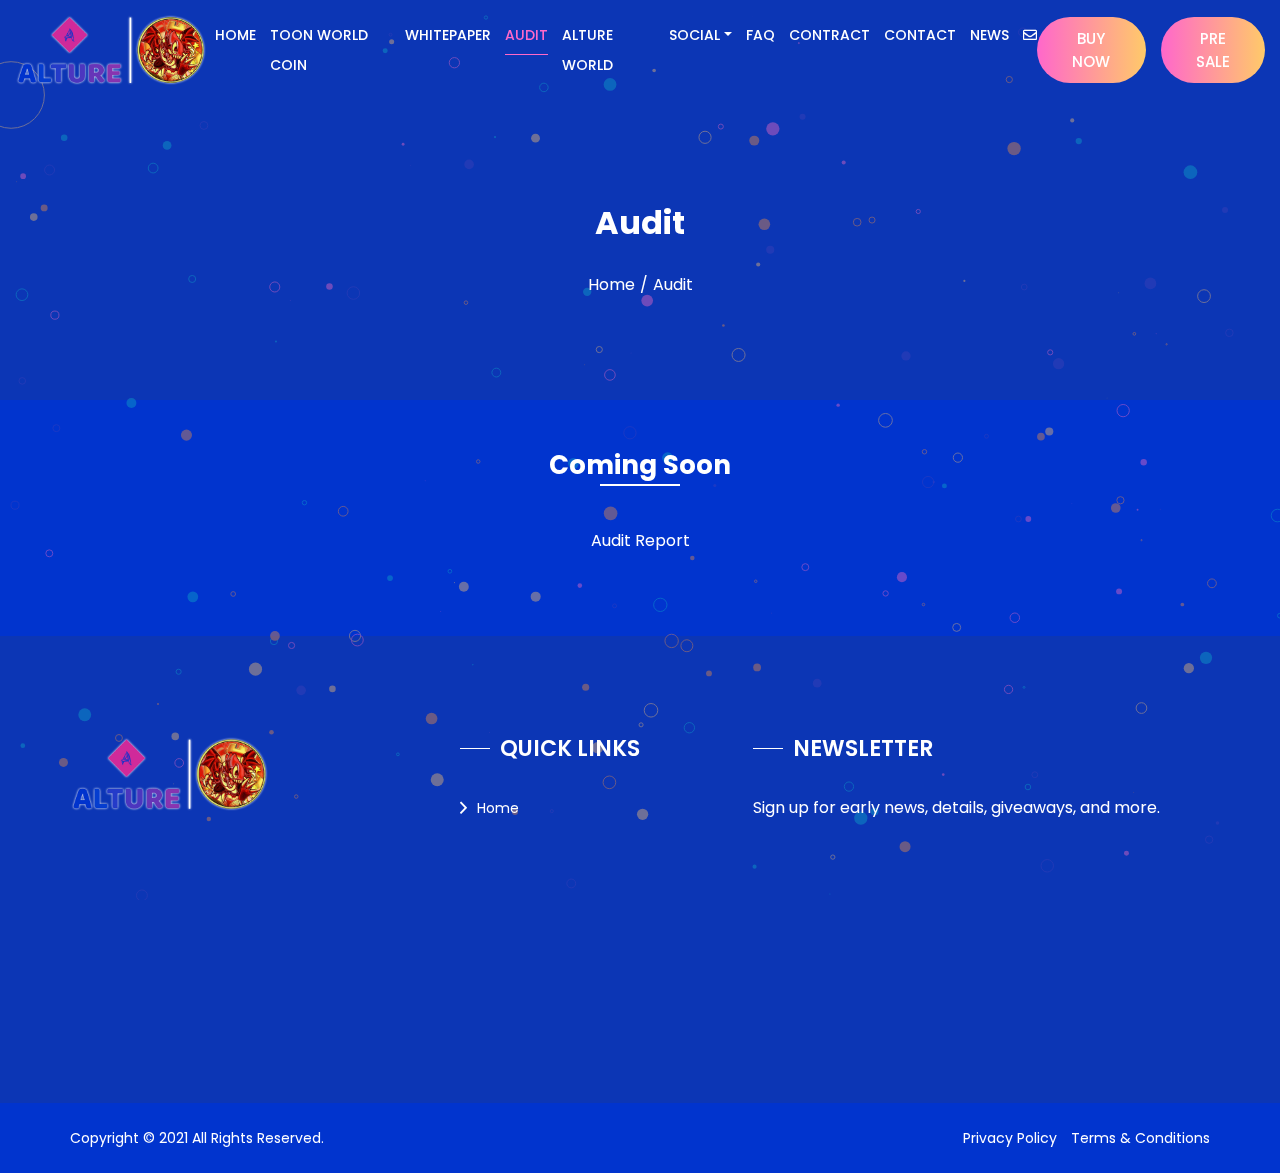
<file: audit.html>
<!DOCTYPE html>
<html lang="en">

<head>
    <!-- Meta -->
    <meta charset="utf-8">
    <meta http-equiv="X-UA-Compatible" content="IE=edge">
    <meta name="viewport" content="width=device-width, initial-scale=1">
    <meta name="description" content="A New digital oasis is coming powered by the Toon World Coin" />
    <!-- SITE TITLE -->
    <title>Toon | Alture World</title>
    <!-- Favicon Icon -->
    <link rel="shortcut icon" type="image/x-icon" href="assets/images/favicon.png">
    <!-- Animation CSS -->
    <link rel="stylesheet" href="assets/css/animate.css">
    <!-- Latest Bootstrap min CSS -->
    <link rel="stylesheet" href="assets/bootstrap/css/bootstrap.min.css">
    <!-- Google Font -->
    <link href="https://fonts.googleapis.com/css?family=Poppins:100,200,300,400,500,600,700,800,900" rel="stylesheet">
    <!-- Font Awesome CSS -->
    <link rel="stylesheet" href="assets/css/all.css">
    <link rel="stylesheet" href="assets/css/font-awesome.min.css">
    <!-- ionicons CSS -->
    <link rel="stylesheet" href="assets/css/ionicons.min.css">
    <!--- owl carousel CSS-->
    <link rel="stylesheet" href="assets/owlcarousel/css/owl.carousel.min.css">
    <link rel="stylesheet" href="assets/owlcarousel/css/owl.theme.default.min.css">
    <!-- Magnific Popup CSS -->
    <link rel="stylesheet" href="assets/css/magnific-popup.css">
    <link rel="stylesheet" href="assets/css/spop.min.css">
    <!-- Style CSS -->
    <link rel="stylesheet" href="assets/css/style.css">
    <link rel="stylesheet" href="assets/css/responsive.css">
    <!-- Color CSS -->
    <link id="layoutstyle" rel="stylesheet" href="assets/color/theme.css">
</head>

<body class="v_blue_pro" data-spy="scroll" data-offset="110">
    <canvas id="banner_canvas" class="transparent_effect fixed"></canvas>
    <!-- START LOADER -->
    <!-- <div id="loader-wrapper">
    <div id="loading-center-absolute">
        <div class="object" id="object_four"></div>
        <div class="object" id="object_three"></div>
        <div class="object" id="object_two"></div>
        <div class="object" id="object_one"></div>
    </div>
    <div class="loader-section section-left"></div>
    <div class="loader-section section-right"></div>

</div> -->
    <!-- END LOADER -->

    <!-- START HEADER -->
    <header class="header_wrap fixed-top nav_bg">
        <div class="container-fluid">
            <nav class="navbar navbar-expand-lg">
                <a class="navbar-brand animation" href="index.html" data-animation="fadeInDown"
                    data-animation-delay="1s">
                    <img class="logo_light outer_glow" src="assets/images/logo_toonworld.png" alt="logo" />
                    <img class="logo_dark" src="assets/images/logo_dark.png" alt="logo" />
                </a>
                <button class="navbar-toggler animation" type="button" data-toggle="collapse"
                    data-target="#navbarSupportedContent" aria-controls="navbarSupportedContent" aria-expanded="false"
                    aria-label="Toggle navigation" data-animation="fadeInDown" data-animation-delay="1.1s">
                    <span class="ion-android-menu"></span>
                </button>
                <div class="collapse navbar-collapse" id="navbarSupportedContent">
                    <ul class="navbar-nav m-auto">
                        <li class="dropdown animation" data-animation="fadeInDown" data-animation-delay="1.1s">
                            <a class="nav-link" href="index.html">Home</a>
                            <!-- <div class="dropdown-menu">
                            <ul class="list_none">
                                <li>
                                    <a class="dropdown-item menu-link dropdown-toggler" href="index.html">Home
                                        Page</a>
                                    <div class="dropdown-menu">
                                        <ul class="list_none">
                                            <li><a class="dropdown-item nav-link nav_item"
                                                    href="index.html">Default</a></li>
                                            <li><a class="dropdown-item nav-link nav_item"
                                                    href="index-particle.html">Particle</a></li>
                                            <li><a class="dropdown-item nav-link nav_item"
                                                    href="index-modern.html">modern</a></li>
                                        </ul>
                                    </div>
                                </li>
                                <li>
                                    <a class="dropdown-item menu-link dropdown-toggler"
                                        href="index-light-blue-pro.html">Landing page Light Blue Pro</a>
                                    <div class="dropdown-menu">
                                        <ul class="list_none">
                                            <li><a class="dropdown-item nav-link nav_item"
                                                    href="index-light-blue-pro.html">Default</a></li>
                                            <li><a class="dropdown-item nav-link nav_item"
                                                    href="index-light-blue-pro-particle.html">Particle</a></li>
                                            <li><a class="dropdown-item nav-link nav_item"
                                                    href="index-light-blue-pro-modern.html">modern</a></li>
                                        </ul>
                                    </div>
                                </li>
                                <li>
                                    <a class="dropdown-item menu-link dropdown-toggler"
                                        href="index-blue-pro.html">Landing page Blue Pro</a>
                                    <div class="dropdown-menu">
                                        <ul class="list_none">
                                            <li><a class="dropdown-item nav-link nav_item"
                                                    href="index-blue-pro.html">Default</a></li>
                                            <li><a class="dropdown-item nav-link nav_item"
                                                    href="index-blue-pro-particle.html">Particle</a></li>
                                            <li><a class="dropdown-item nav-link nav_item"
                                                    href="index-blue-pro-modern.html">modern</a></li>
                                        </ul>
                                    </div>
                                </li>
                                <li>
                                    <a class="dropdown-item menu-link dropdown-toggler"
                                        href="index-blue-light.html">Landing page Light Blue</a>
                                    <div class="dropdown-menu">
                                        <ul class="list_none">
                                            <li><a class="dropdown-item nav-link nav_item"
                                                    href="index-blue-light.html">Default</a></li>
                                            <li><a class="dropdown-item nav-link nav_item"
                                                    href="index-blue-light-particle.html">Particle</a></li>
                                            <li><a class="dropdown-item nav-link nav_item"
                                                    href="index-blue-light-modern.html">modern</a></li>
                                        </ul>
                                    </div>
                                </li>
                                <li>
                                    <a class="dropdown-item menu-link dropdown-toggler"
                                        href="index-blue.html">Landing page Blue</a>
                                    <div class="dropdown-menu">
                                        <ul class="list_none">
                                            <li><a class="dropdown-item nav-link nav_item"
                                                    href="index-blue.html">Default</a></li>
                                            <li><a class="dropdown-item nav-link nav_item"
                                                    href="index-blue-particle.html">Particle</a></li>
                                            <li><a class="dropdown-item nav-link nav_item"
                                                    href="index-blue-modern.html">modern</a></li>
                                        </ul>
                                    </div>
                                </li>
                                <li>
                                    <a class="dropdown-item menu-link dropdown-toggler"
                                        href="index-light-dark.html">Landing page Light Dark</a>
                                    <div class="dropdown-menu">
                                        <ul class="list_none">
                                            <li><a class="dropdown-item nav-link nav_item"
                                                    href="index-light-dark.html">Default</a></li>
                                            <li><a class="dropdown-item nav-link nav_item"
                                                    href="index-light-dark-particle.html">Particle</a></li>
                                            <li><a class="dropdown-item nav-link nav_item"
                                                    href="index-light-dark-modern.html">modern</a></li>
                                        </ul>
                                    </div>
                                </li>
                                <li>
                                    <a class="dropdown-item menu-link dropdown-toggler"
                                        href="index-dark.html">Landing page Dark</a>
                                    <div class="dropdown-menu">
                                        <ul class="list_none">
                                            <li><a class="dropdown-item nav-link nav_item"
                                                    href="index-dark.html">Default</a></li>
                                            <li><a class="dropdown-item nav-link nav_item"
                                                    href="index-dark-particle.html">Particle</a></li>
                                            <li><a class="dropdown-item nav-link nav_item"
                                                    href="index-dark-modern.html">modern</a></li>
                                        </ul>
                                    </div>
                                </li>
                                <li>
                                    <a class="dropdown-item menu-link dropdown-toggler"
                                        href="index-royal-blue.html">Landing page Royal Blue</a>
                                    <div class="dropdown-menu">
                                        <ul class="list_none">
                                            <li><a class="dropdown-item nav-link nav_item"
                                                    href="index-royal-blue.html">Default</a></li>
                                            <li><a class="dropdown-item nav-link nav_item"
                                                    href="index-royal-blue-particle.html">Particle</a></li>
                                            <li><a class="dropdown-item nav-link nav_item"
                                                    href="index-royal-blue-modern.html">modern</a></li>
                                        </ul>
                                    </div>
                                </li>
                                <li>
                                    <a class="dropdown-item menu-link dropdown-toggler"
                                        href="index-navy-blue.html">Landing page Navy Blue</a>
                                    <div class="dropdown-menu">
                                        <ul class="list_none">
                                            <li><a class="dropdown-item nav-link nav_item"
                                                    href="index-navy-blue.html">Default</a></li>
                                            <li><a class="dropdown-item nav-link nav_item"
                                                    href="index-navy-blue-particle.html">Particle</a></li>
                                            <li><a class="dropdown-item nav-link nav_item"
                                                    href="index-navy-blue-modern.html">modern</a></li>
                                        </ul>
                                    </div>
                                </li>
                                <li>
                                    <a class="dropdown-item menu-link dropdown-toggler"
                                        href="index-light-purple.html">Landing page Light Purple</a>
                                    <div class="dropdown-menu">
                                        <ul class="list_none">
                                            <li><a class="dropdown-item nav-link nav_item"
                                                    href="index-light-purple.html">Default</a></li>
                                            <li><a class="dropdown-item nav-link nav_item"
                                                    href="index-light-purple-particle.html">Particle</a></li>
                                            <li><a class="dropdown-item nav-link nav_item"
                                                    href="index-light-purple-modern.html">modern</a></li>
                                        </ul>
                                    </div>
                                </li>
                                <li>
                                    <a class="dropdown-item menu-link dropdown-toggler"
                                        href="index-cyan-blue.html">Landing page Cyan Blue</a>
                                    <div class="dropdown-menu">
                                        <ul class="list_none">
                                            <li><a class="dropdown-item nav-link nav_item"
                                                    href="index-cyan-blue.html">Default</a></li>
                                            <li><a class="dropdown-item nav-link nav_item"
                                                    href="index-cyan-blue-particle.html">Particle</a></li>
                                            <li><a class="dropdown-item nav-link nav_item"
                                                    href="index-cyan-blue-modern.html">modern</a></li>
                                        </ul>
                                    </div>
                                </li>
                            </ul>
                        </div> -->
                        </li>
                        <li class="animation" data-animation="fadeInDown" data-animation-delay="1.2s"><a
                                class="nav-link nav_item" href="toon-world-coin.html">TOON WORLD COIN</a></li>
                        <li class="animation" data-animation="fadeInDown" data-animation-delay="1.2s"><a
                                class="nav-link nav_item" href="assets/whitepaper/Alture-ToonWorld-Whitepaper.pdf"
                                target="_blank">Whitepaper</a></li>
                        <li class="animation" data-animation="fadeInDown" data-animation-delay="1.2s"><a
                                class="nav-link nav_item active" href="audit.html">Audit</a></li>
                        <li class="animation" data-animation="fadeInDown" data-animation-delay="1.2s"><a
                                class="nav-link nav_item" href="https://alture.world/" target="_blank">Alture World</a>
                        </li>
                        <li class="dropdown animation" data-animation="fadeInDown" data-animation-delay="1.3s">
                            <a class="dropdown-toggle nav-link" href="#" data-toggle="dropdown">Social</a>
                            <div class="dropdown-menu">
                                <ul class="list_none">
                                    <li><a class="dropdown-item nav-link nav_item nav_link_clr" href="javascript:;"><i
                                                class="fab fa-facebook-f"></i> Facebook</a></li>
                                    <li><a class="dropdown-item nav-link nav_item nav_link_clr"
                                            href="https://twitter.com/toonworldcoin?s=11" target="_blank"><i
                                                class="fab fa-twitter"></i> Twitter</a></li>
                                    <li><a class="dropdown-item nav-link nav_item nav_link_clr"
                                            href="https://www.instagram.com/toonworldcoin/" target="_blank"><i
                                                class="fab fa-instagram"></i> Instagram</a>
                                    </li>
                                    <!-- <li><a class="dropdown-item nav-link nav_item nav_link_clr" href="javascript:;"><i
                                                class="fab fa-pinterest"></i> Pintrest</a></li>
                                    <li><a class="dropdown-item nav-link nav_item nav_link_clr" href="javascript:;"><i
                                                class="fab fa-linkedin-in"></i> Linkedin</a></li> -->
                                    <li><a class="dropdown-item nav-link nav_item nav_link_clr"
                                            href="https://t.me/toonworldcoinofficial" target="_blank"><i
                                                class="fab fa-telegram-plane"></i> Telegram</a></li>
                                    <li><a class="dropdown-item nav-link nav_item nav_link_clr"
                                            href="https://discord.com/invite/sHf24KK4zE" target="_blank"><i
                                                class="fab fa-discord"></i> Discord</a></li>
                                </ul>
                            </div>
                        </li>
                        <li class="animation" data-animation="fadeInDown" data-animation-delay="1.5s"><a
                                class="nav-link nav_item" href="faq.html">FAQ</a></li>
                        <li class="animation" data-animation="fadeInDown" data-animation-delay="1.6s"><a
                                class="nav-link page-scroll nav_item nav_link_clr"
                                href="https://testnet.bscscan.com/token/0x5fe6b9fe22f12f08a7ff70d2f7f3052d84949247?a=0x4a25704be4c515234d59d37a6a3f18d0093f0153"
                                target="_blank">Contract</a></li>
                        <!-- <li class="animation" data-animation="fadeInDown" data-animation-delay="1.6s"><a
                    class="nav-link page-scroll nav_item nav_link_clr"
                    href="javascript:;">Contract</a></li> -->
                        <li class="animation" data-animation="fadeInDown" data-animation-delay="1.8s"><a
                                class="nav-link nav_item" href="contact.html">Contact</a></li>
                        <li class="animation" data-animation="fadeInDown" data-animation-delay="1.8s"><a
                                class="nav-link nav_item" href="news.html">News</a></li>
                        <li class="animation animated fadeInDown" data-animation="fadeInDown"
                            data-animation-delay="1.7s" style="animation-delay: 1.7s; opacity: 1;"><a
                                class="nav-link page-scroll nav_item" href="javascript:;" data-bs-toggle="tooltip"
                                data-bs-placement="bottom" title="Newsletter" data-toggle="modal"
                                data-target="#envo_popup"><i class="far fa-envelope news_icon"></i></a></li>
                    </ul>
                    <ul class="navbar-nav nav_btn align-items-center">
                        <!-- <li class="animation" data-animation="fadeInDown" data-animation-delay="1.9s">
                          <div class="lng_dropdown">
                            <select name="countries" id="lng_select">
                              <option value='en' data-image="assets/images/eng.png" data-title="English">EN</option>
                              <option value='fn' data-image="assets/images/fn.png" data-title="France">FN</option>
                              <option value='us' data-image="assets/images/us.png" data-title="United States">US</option>
                            </select>
                          </div>
                        </li> -->
                        <li class="animation" data-animation="fadeInDown" data-animation-delay="2s"><a
                                data-target="#buy_popup" class="btn btn-default btn-radius nav_item" data-toggle="modal"
                                target="_blank">Buy Now</a></li>
                        <!-- <li class="animation" data-animation="fadeInDown" data-animation-delay="2s"><a
                                data-target="#exampleModal" class="btn btn-default btn-radius nav_item pvt_sale"
                                data-toggle="modal" target="_blank">Pre
                                Sale</a>
                        </li> -->
                        <li class="animation" data-animation="fadeInDown" data-animation-delay="2s"><a
                                href="https://app.shibanova.io/" class="btn btn-default btn-radius nav_item pvt_sale"
                                target="_blank">Pre
                                Sale</a>
                        </li>
                    </ul>
                </div>
            </nav>
        </div>
    </header>
    <!-- END HEADER -->
    <div class="modal fade" id="exampleModal" tabindex="-1" aria-labelledby="exampleModalLabel" aria-hidden="true">
        <div class="modal-dialog modal-dialog-centered">
            <div class="modal-content">
                <div class="modal-header">
                    <h5 class="modal-title pvt_salehead" id="exampleModalLabel">Private Pre Sale</h5>
                    <button type="button" class="close" data-dismiss="modal" aria-label="Close">
                        <span aria-hidden="true">&times;</span>
                    </button>
                </div>
                <div class="modal-body">
                    <form>
                        <div class="form-group">
                            <label for="recipient-name" class="col-form-label">Passcode</label>
                            <input type="password" class="form-control" id="recipient-name"
                                placeholder="Enter passcode">
                        </div>
                        <!-- <div class="form-group">
                <label for="message-text" class="col-form-label">Message:</label>
                <textarea class="form-control" id="message-text"></textarea>
              </div> -->
                    </form>
                </div>
                <div class="modal-footer">
                    <!-- <button type="button" class="btn btn-secondary" data-dismiss="modal">Close</button> -->
                    <a type="button" class="btn-secondary popup_buybtn"
                        href="https://testnet.bscscan.com/token/0x5fe6b9fe22f12f08a7ff70d2f7f3052d84949247?a=0x4a25704be4c515234d59d37a6a3f18d0093f0153">Submit</a>
                </div>
            </div>
        </div>
    </div>
    <!-- BUY NOW POP_UP  -->
    <div class="modal fade" id="buy_popup" tabindex="-1" aria-labelledby="exampleModalLabel" aria-hidden="true">
        <div class="modal-dialog modal-dialog-centered">
            <div class="modal-content">
                <div class="modal-header">
                    <!-- <h5 class="modal-title" id="exampleModalLabel">New message</h5> -->
                    <h2 class="buy_pop_headtxt">Instruction</h2>

                    <button type="button" class="close" data-dismiss="modal" aria-label="Close">
                        <span aria-hidden="true">&times;</span>
                    </button>
                </div>
                <div class="modal-body">
                    <!-- <div class="modalbodyDiv">
                <img src="assets/images/pancake-icon.png" alt="" class="img-fluid ">
                <div class="modalbodycontent">
                  <p class="buy_pop_bodytile">Instruction to be followed to buy Toon using pancakeswap.</p>
                  <ol>
                    <li>
                      Install Metamask <a class="buy_pop_a" href="javascript:;">(metamask.io)</a> or use an existing wallet
                    </li>
    
                    <li>
                      Connect your metamask to Binance Smart Chain - <a class="buy_pop_a" href="javascript:;">Here's How</a>
                    </li>
    
                    <li>Withdraw your BNB from Binance to Metamask Wallet</li>
    
                    <li>
                      Go to ToonWorld <a class="buy_pop_a" href="javascript:;">(toonworld)</a>
                    </li>
    
                    <li> Click 'Connect' in the top right corner</li>
    
                    <li> Add the $TOON token by pasting the Smart Contract Address</li>
    
                    <li>
                      Swap your BNB for TOON!
                    </li>
                  </ol>
                </div> -->
                    <div id="carouselExampleControls" class="carousel slide" data-ride="carousel" data-interval="false">
                        <div class="carousel-inner">
                            <div class="carousel-item active">
                                <!-- <img src="..." class="d-block w-100" alt="..."> -->
                                <div class="modalbodyDiv">
                                    <img src="assets/images/pancake-icon-orignal.png" alt="" class="img-fluid ">
                                    <div class="modalbodycontent">
                                        <p class="buy_pop_bodytile">Instruction to be followed to buy Toon using
                                            pancakeswap.</p>
                                        <ol>
                                            <li>
                                                Install Metamask <a class="buy_pop_a"
                                                    href="javascript:;">(metamask.io)</a> or use an existing
                                                wallet
                                            </li>

                                            <li>
                                                Connect your metamask to Binance Smart Chain - <a class="buy_pop_a"
                                                    href="javascript:;">Here's
                                                    How</a>
                                            </li>

                                            <li>Withdraw your BNB from Binance to Metamask Wallet</li>

                                            <li>
                                                Go to ToonWorld <a class="buy_pop_a" href="javascript:;">(toonworld)</a>
                                            </li>

                                            <li> Click 'Connect' in the top right corner</li>

                                            <li> Add the $TOON token by pasting the Smart Contract Address</li>

                                            <li>
                                                Swap your BNB for TOON!
                                            </li>
                                        </ol>
                                        <div class="modal-footer">
                                            <!-- <button type="button" class="btn btn-secondary" data-dismiss="modal">Close</button> -->
                                            <a type="button" class="btn-secondary popup_buybtn"
                                                href="https://exchange.pancakeswap.finance/#/swap" target="_blank">Buy
                                                Toon</a>
                                        </div>
                                    </div>
                                </div>
                            </div>
                            <div class="carousel-item">
                                <!-- <img src="..." class="d-block w-100" alt="..."> -->
                                <div class="modalbodyDiv">
                                    <img src="assets/images/apeswap-icon.png" alt="" class="img-fluid ">
                                    <div class="modalbodycontent">
                                        <p class="buy_pop_bodytile">Instruction to be followed to buy Toon using
                                            apeswap.</p>
                                        <ol>
                                            <li>
                                                Install Metamask <a class="buy_pop_a"
                                                    href="javascript:;">(metamask.io)</a> or use an existing
                                                wallet
                                            </li>

                                            <li>
                                                Connect your metamask to Binance Smart Chain - <a class="buy_pop_a"
                                                    href="javascript:;">Here's
                                                    How</a>
                                            </li>

                                            <li>Withdraw your BNB from Binance to Metamask Wallet</li>

                                            <li>
                                                Go to ToonWorld <a class="buy_pop_a" href="javascript:;">(toonworld)</a>
                                            </li>

                                            <li> Click 'Connect' in the top right corner</li>

                                            <li> Add the $TOON token by pasting the Smart Contract Address</li>

                                            <li>
                                                Swap your BNB for TOON!
                                            </li>
                                        </ol>
                                        <div class="modal-footer">
                                            <!-- <button type="button" class="btn btn-secondary" data-dismiss="modal">Close</button> -->
                                            <a type="button" class="btn-secondary popup_buybtn"
                                                href="https://app.apeswap.finance/swap" target="_blank">Buy
                                                Toon</a>
                                        </div>
                                    </div>
                                </div>
                            </div>
                            <div class="carousel-item">
                                <div class="modalbodyDiv">
                                    <img src="assets/images/pancake-icon.png" alt="" class="img-fluid">
                                    <div class="modalbodycontent">
                                        <p class="buy_pop_bodytile">Instruction to be followed to buy Toon using
                                            ShibaNova.</p>
                                        <ol>
                                            <li>How to purchase on <a class="buy_pop_a"
                                                    href="https://app.shibanova.io/">ShibaNova</a></li>
                                            <li>
                                                Install Metamask <a class="buy_pop_a"
                                                    href="javascript:;">(metamask.io)</a> or use an existing
                                                wallet
                                            </li>

                                            <li>
                                                Connect your metamask to Binance Smart Chain - <a class="buy_pop_a"
                                                    href="javascript:;">Here's
                                                    How</a>
                                            </li>

                                            <li>Withdraw your BNB from Binance to Metamask Wallet</li>

                                            <li>
                                                Go to ToonWorld <a class="buy_pop_a" href="javascript:;">(toonworld)</a>
                                            </li>

                                            <li> Click 'Connect' in the top right corner</li>

                                            <li> Add the $TOON token by pasting the Smart Contract Address</li>

                                            <li>
                                                Swap your BNB for TOON!
                                            </li>
                                        </ol>
                                        <div class="modal-footer">
                                            <!-- <button type="button" class="btn btn-secondary" data-dismiss="modal">Close</button> -->
                                            <a type="button" class="btn-secondary popup_buybtn"
                                                href="https://app.shibanova.io/" target="_blank">Buy
                                                Toon</a>
                                        </div>
                                    </div>
                                </div>
                            </div>
                            <!-- </div> -->
                            <a class="carousel-control-prev" href="#carouselExampleControls" role="button"
                                data-slide="prev">
                                <span class="carousel-control-prev-icon" aria-hidden="true"></span>
                                <span class="sr-only">Previous</span>
                            </a>
                            <a class="carousel-control-next" href="#carouselExampleControls" role="button"
                                data-slide="next">
                                <span class="carousel-control-next-icon" aria-hidden="true"></span>
                                <span class="sr-only">Next</span>
                            </a>
                        </div>
                    </div>
                    <div class="strip-btm">
                        <div class="strip-btmtxt">Swipe for other Exchange Instructions</div>
                    </div>
                </div>
            </div>
        </div>
    </div>
    <!-- ENVELOPE ICON POP UP  -->
    <div class="modal fade" id="envo_popup" tabindex="-1" aria-labelledby="exampleModalLabel" aria-hidden="true">
        <div class="modal-dialog modal-dialog-centered">
            <div class="modal-content">
                <div class="modal-header">
                    <h5 class="modal-title pvt_salehead" id="exampleModalLabel">SignUp for Newsletter</h5>
                    <button type="button" class="close" data-dismiss="modal" aria-label="Close">
                        <span aria-hidden="true">&times;</span>
                    </button>
                </div>
                <div class="modal-body">
                    <form>
                        <div class="form-group">
                            <label for="recipient-name" class="col-form-label">Email</label>
                            <input type="email" class="form-control" id="recipient-name" placeholder="Enter Email">
                        </div>
                        <!-- <div class="form-group">
            <label for="message-text" class="col-form-label">Message:</label>
            <textarea class="form-control" id="message-text"></textarea>
          </div> -->
                    </form>
                </div>
                <div class="modal-footer">
                    <!-- <button type="button" class="btn btn-secondary" data-dismiss="modal">Close</button> -->
                    <a type="button" class="btn-secondary popup_buybtn" href="javascript:;">SignUp</a>
                </div>
            </div>
        </div>
    </div>
    <!-- START SECTION BANNER -->
    <section class="section_breadcrumb light_blue_dark_bg blue_light_bg " data-z-index="1" data-parallax="scroll"
        data-image-src="assets/images/home_banner_bg.png">
        <div class="container">
            <div class="row">
                <div class="col-lg-12 col-md-12 col-sm-12">
                    <div class="banner_text text-center">
                        <h1 class="animation" data-animation="fadeInUp" data-animation-delay="1.1s">Audit</h1>
                        <ul class="breadcrumb bg-transparent justify-content-center animation m-0 p-0"
                            data-animation="fadeInUp" data-animation-delay="1.3s">
                            <li><a href="index.html">Home</a> </li>
                            <li><span>Audit</span></li>
                        </ul>
                    </div>
                </div>

            </div>
        </div>
    </section>
    <!-- END SECTION BANNER -->

    <!-- START SECTION SERVICES -->
    <section id="service" class="small_pb small_pt">
        <div class="container">
            <div class="row align-items-center">
                <div class="col-lg-8 offset-lg-2 col-md-12 col-sm-12">
                    <div class="title_default_light title_border text-center">
                        <h4 class="animation" data-animation="fadeInUp" data-animation-delay="0.2s">Coming Soon
                        </h4>
                        <p class="animation" data-animation="fadeInUp" data-animation-delay="0.4s">
                            Audit Report
                        </p>
                    </div>
                </div>
            </div>
            <!-- <div class="row">
                <div class="col-lg-4 col-md-6 col-sm-12">
                    <div class="box_wrap text-center animation" data-animation="fadeInUp" data-animation-delay="0.6s">
                        <i class="fas fa-burn web_icon"></i>
                        <h4>Sub-heading</h4>
                        <p>Lorem ipsum dolor sit amet consectetur adipisicing elit. Cum, in.</p>
                    </div>
                </div>
                <div class="col-lg-4 col-md-6 col-sm-12">
                    <div class="box_wrap text-center animation" data-animation="fadeInUp" data-animation-delay="0.8s">
                        <i class="fas fa-users web_icon"></i>
                        <h4>Title</h4>
                        <p>
                            Lorem, ipsum dolor sit amet consectetur adipisicing elit. Eligendi voluptatibus assumenda
                            totam nostrum quia vitae modi quos officiis ducimus esse sed suscipit fuga saepe, odit ea
                            voluptatem. Exercitationem, quam natus!
                        </p>
                    </div>
                </div>
                <div class="col-lg-4 col-md-6 col-sm-12">
                    <div class="box_wrap text-center animation" data-animation="fadeInUp" data-animation-delay="1s">
                        <i class="fas fa-gift web_icon"></i>
                        <h4>Title</h4>
                        <p>
                            Lorem ipsum, dolor sit amet consectetur adipisicing elit. Necessitatibus quas repudiandae
                            exercitationem voluptatibus cumque recusandae veniam excepturi quia aspernatur vitae sit
                            expedita laudantium, delectus non nihil, ad laborum quidem deserunt.
                        </p>
                    </div>
                </div>
                <div class="col-lg-4 col-md-6 col-sm-12">
                    <div class="box_wrap text-center animation" data-animation="fadeInUp" data-animation-delay="1s">
                        <i class="fas fa-sync-alt web_icon"></i>
                        <h4>Title</h4>
                        <p>
                            Lorem ipsum, dolor sit amet consectetur adipisicing elit. Ad, tempora modi. Voluptatem
                            perspiciatis at debitis veritatis, impedit cum autem exercitationem nemo? Distinctio itaque
                            accusamus nesciunt sint aut, unde aliquam officia.
                        </p>
                    </div>
                </div>
                <div class="col-lg-4  col-md-6 col-sm-12">
                    <div class="box_wrap text-center animation" data-animation="fadeInUp" data-animation-delay="1s">
                        <i class="fas fa-globe web_icon"></i>
                        <h4>Title</h4>
                        <p>
                            Lorem ipsum, dolor sit amet consectetur adipisicing elit. Ipsum id consectetur voluptas
                            porro ullam laborum et tempore aperiam corporis. Maxime, reiciendis sunt voluptatum alias
                            molestias perspiciatis eveniet recusandae minus delectus?
                        </p>
                    </div>
                </div>
                <div class="col-lg-4 col-md-6 col-sm-12">
                    <div class="box_wrap text-center animation" data-animation="fadeInUp" data-animation-delay="1s">
                        <i class="fas fa-hand-holding-heart web_icon"></i>
                        <h4>Title</h4>
                        <p>
                            Lorem ipsum dolor sit, amet consectetur adipisicing elit. Culpa reiciendis, nulla
                            repudiandae nemo quam nihil eum consequatur ab blanditiis provident molestiae aut modi
                            dignissimos perferendis officia voluptate tempora deleniti debitis.
                        </p>
                    </div>
                </div>
            </div> -->
        </div>
    </section>
    <!-- END SECTION SERVICES -->

    <!-- <section class="small_pt small_pb light_blue_dark_bg">
        <div class="container">
            <div class="row">
                <div class="col-lg-12 col-md-12 col-sm-12 col-12 text-center">
                    <h4 class="animation mudra_locktxt" data-animation="fadeInUp" data-animation-delay="0.2s">Mudra Lock
                    </h4>
                </div>
                <div class="col-lg-12 col-md-12">
                    <div class="title_default_dark title_border mudra_logo_div">
                        <img class="img-fluid" src="assets/images/mudra_logo.png" alt="">
                        <a href="javascript:;" class="btn btn-default btn-radius animation" data-animation="fadeInUp"
                        data-animation-delay="0.45" data-target="#mudra_popup" data-toggle="modal">Click Here <i
                            class="ion-ios-arrow-thin-right"></i></a>
                    </div>
                </div>
            </div>
        </div>
    </section> -->

    <!-- POP UP MUDRA  -->
    <!-- <div class="modal fade" id="mudra_popup" tabindex="-1" aria-labelledby="exampleModalLabel" aria-hidden="true">
        <div class="modal-dialog modal-dialog-centered">
            <div class="modal-content">
                <div class="modal-header">
                    <h5 class="modal-title pvt_salehead" id="exampleModalLabel">Ideally breaks down</h5>
                    <button type="button" class="close" data-dismiss="modal" aria-label="Close">
                        <span aria-hidden="true">&times;</span>
                    </button>
                </div>
                <div class="modal-body">
                    <div class="mudra_content">
                        <img src="assets/images/mudra_logo.png" alt="">
                        <table class="mudra_table">
                            <tr class="mudra_text">
                                <th>Management <i class="fas fa-lock"></i></th>
                                <th><span class="mudra_span">- 20% for 2 years</span></th>
                            </tr>
                            <tr class="mudra_text">
                                <th>Charity <i class="fas fa-lock"></i></th>
                                <th><span class="mudra_span">- 20% for 2 years</span></th>
                            </tr>
                            <tr class="mudra_text">
                                <th>Reinvestment <i class="fas fa-lock"></i></th>
                                <th><span class="mudra_span">- 20% for 2 years</span></th>
                            </tr>
                            <tr class="mudra_text">
                                <th>Creative Fund <i class="fas fa-lock"></i></th>
                                <th><span class="mudra_span">- 20% for 2 years</span></th>
                            </tr>
                        </table>
                    </div>
                </div>
                <div class="modal-footer">
                    <a type="button" class="btn-secondary popup_buybtn" href="https://mudra.website/#features"
                        target="_blank">Visit Mudra</a>
                </div>
            </div>
        </div>
    </div> -->

    <!-- START SECTION SERVICES -->
    <!-- <section class="small_pb">
        <div class="container">
            <div class="row align-items-center">
                <div class="col-lg-8 offset-lg-2 col-md-12 col-sm-12">
                    <div class="title_default_dark title_border text-center">
                        <h4 class="animation" data-animation="fadeInUp" data-animation-delay="0.2s">Audit Company with
                            Audit report</h4>
                    </div>
                </div>
            </div>
            <div class="row">
                <div class="col-lg-4 col-md-6 col-sm-12">
                    <div class="box_wrap text-center animation tokenomics_divheight" data-animation="fadeInUp"
                        data-animation-delay="0.6s">
                        <div class="rounded_border_icon blue_light_bg">
                            <img src="assets/images/service_icon3.png" alt="service_icon1" />
                        </div>
                        <h4>Title</h4>
                        <p>
                            Lorem ipsum dolor sit amet, consectetur adipisicing elit. Quam nobis inventore expedita?
                            Autem odit, libero possimus sequi, adipisci veniam consequuntur esse cumque, odio nisi quas
                            illo pariatur est dolorum quasi.
                        </p>
                    </div>
                </div>
                <div class="col-lg-4 col-md-6 col-sm-12">
                    <div class="box_wrap text-center animation tokenomics_divheight" data-animation="fadeInUp"
                        data-animation-delay="0.8s">
                        <div class="rounded_border_icon blue_light_bg">
                            <img src="assets/images/service_icon1.png" alt="service_icon2" />
                        </div>
                        <h4>Title</h4>
                        <p>
                            Lorem, ipsum dolor sit amet consectetur adipisicing elit. Quo, omnis. Praesentium
                            consectetur consequatur beatae totam, adipisci alias eligendi aliquam nemo officiis sequi id
                            animi nisi sapiente corrupti ducimus quo sint?
                        </p>
                    </div>
                </div>
                <div class="col-lg-4 col-md-6 col-sm-12">
                    <div class="box_wrap text-center animation tokenomics_divheight" data-animation="fadeInUp"
                        data-animation-delay="1s">
                        <div class="rounded_border_icon blue_light_bg">
                            <img src="assets/images/service_icon4.png" alt="service_icon3" />
                        </div>
                        <h4>Title</h4>
                        <p>
                            Lorem ipsum dolor sit amet, consectetur adipisicing elit. Unde suscipit provident nesciunt
                            amet facilis possimus et iste necessitatibus aspernatur, ipsam cumque numquam impedit harum
                            officiis magni modi, dolor corporis veritatis.
                        </p>
                    </div>
                </div>
            </div>
        </div>
    </section> -->
    <!-- END SECTION SERVICES -->

    <!-- START SECTION HISTORY -->
    <!-- <section class="small_pt small_pb light_blue_dark_bg">
        <div class="container">
            <div class="row">
                <div class="col-lg-6 col-md-12">
                    <div class="title_default_dark title_border">
                        <h4 class="animation" data-animation="fadeInUp" data-animation-delay="0.2s">Here is the Heading
                        </h4>
                        <p class="animation" data-animation="fadeInUp" data-animation-delay="0.4s">
                            Lorem ipsum dolor sit amet, consectetur adipisicing elit. Cum, fugit?
                        </p>
                        <p class="animation" data-animation="fadeInUp" data-animation-delay="0.6s">
                            Lorem ipsum dolor sit amet consectetur adipisicing elit. Quae quasi possimus laudantium id
                            necessitatibus temporibus. Beatae ea facilis ipsum, labore assumenda officia enim! Dolorem
                            minima cumque rem, reiciendis qui ducimus.
                        </p>
                        <p class="animation" data-animation="fadeInUp" data-animation-delay="0.8s">
                            Lorem ipsum dolor, sit amet consectetur adipisicing elit. Sapiente officia nam enim modi
                            corrupti nobis ipsum! Provident at tempore eius autem quae! Facilis eveniet tenetur sit
                            voluptatem fugiat quidem esse?
                        </p>
                    </div>
                </div>
                <div class="col-lg-6 col-md-12">
                    <div class="animation" data-animation="fadeInRight" data-animation-delay="0.2s">
                        <img style="filter: drop-shadow(0px 0px 2px #fff);" src="assets/images/alture.png" class="w-100"
                            alt="logo_img" />
                    </div>
                </div>
            </div>
        </div>
    </section> -->
    <!-- END SECTION HISTORY -->

    <!-- START SECTION CALL TO ACTION- -->
    <!-- <section class="blue_light_bg">
        <div class="container">
            <div class="row align-items-center">
                <div class="col-lg-9">
                    <div class="action-content res_md_mb_20">
                        <h3 class="animation" data-animation="fadeInUp" data-animation-delay="0.2s">Let Us Help You to
                            Find a Solution That Meets Your Needs</h3>
                        <p class="m-0 animation" data-animation="fadeInUp" data-animation-delay="0.4s">if you think it's
                            just you're looking for. Please contact us!</p>
                    </div>
                </div>
                <div class="col-lg-3 text-lg-right">
                    <a href="https://toonworld.io/contact.html" class="btn btn-default btn-radius animation" data-animation="fadeInUp"
                        data-animation-delay="0.45">Contact Us <i class="ion-ios-arrow-thin-right"></i></a>
                </div>
            </div>
        </div>
    </section> -->
    <!-- END SECTION CALL TO ACTION -->

    <!-- START CLIENTS SECTION -->
    <!-- <section class=" small_pt small_pb">
    <div class="container">
      <div class="row">
        <div class="col-md-12">
          <div class="title_default_light title_border text-center">
            <h4 class="animation partnerHead" data-animation="fadeInUp" data-animation-delay="0.2s"
              style="margin-bottom: -4px;">Partners / Listings</h4>
            <p class="animation animated fadeInUp" data-animation="fadeInUp" data-animation-delay="0.4s" style="animation-delay: 0.4s; opacity: 1;font-size: 12px;
              letter-spacing: 1.2px;
              line-height: 16px;">Click icons for links to available</p>
          </div>
        </div>
      </div>
      <div class="row align-items-center text-center overflow_hide small_space">
        <div class="col-lg-4 col-md-4 col-6 logo_border">
          <div class="d-flex flex-wrap align-items-center justify-content-center h-100 animation"
            data-animation="fadeInUp" data-animation-delay="0.3s">
            <a class="toolhoverimg" href="https://exchange.pancakeswap.finance/#/swap" target="_blank">
              <img class="img-fluid" src="assets/images/pancakeswap.png" alt="client_logo_gray1" />
            </a>
          </div>
        </div>
        <div class="col-lg-4 col-md-4 col-6 logo_border">
          <div class="d-flex flex-wrap align-items-center justify-content-center h-100 animation"
            data-animation="fadeInUp" data-animation-delay="0.4s">
            <a class="toolhoverimg" href="https://app.shibanova.io/"
              target="_blank">
              <img class="img-fluid" src="assets/images/shibanova.png" alt="client_logo_gray2" />
            </a>
          </div>
        </div>
        <div class="col-lg-4 col-md-4 col-6 logo_border">
          <div class="d-flex flex-wrap align-items-center justify-content-center h-100 animation"
            data-animation="fadeInUp" data-animation-delay="0.5s">
            <a class="toolhoverimg" href="https://dex.guru/token/0x2260fac5e5542a773aa44fbcfedf7c193bc2c599-eth"
            target="_blank">
            <img class="img-fluid" src="assets/images/dex-guru.png" alt="client_logo_gray3" />
          </a>
          </div>
        </div>
        <div class="col-lg-4 col-md-4 col-6 logo_border">
          <div class="d-flex flex-wrap align-items-center justify-content-center h-100 animation"
            data-animation="fadeInUp" data-animation-delay="0.6s">
            <img class="img-fluid" src="assets/images/coin_market.png" alt="client_logo_gray4" />
          </div>
        </div>
        <div class="col-lg-4 col-md-4 col-6 logo_border">
          <div class="d-flex flex-wrap align-items-center justify-content-center h-100 animation"
            data-animation="fadeInUp" data-animation-delay="0.7s">
            <img class="img-fluid" src="assets/images/coinbase.png" alt="client_logo_gray5" />
          </div>
        </div>
        <div class="col-lg-4 col-md-4 col-6 logo_border">
          <div class="d-flex flex-wrap align-items-center justify-content-center h-100 animation"
            data-animation="fadeInUp" data-animation-delay="0.8s">
            <img class="img-fluid" src="assets/images/dext.png" alt="client_logo_gray6" />
          </div>
        </div>
        <div class="col-lg-4 col-md-4 col-6 logo_border">
          <div class="d-flex flex-wrap align-items-center justify-content-center h-100 animation"
            data-animation="fadeInUp" data-animation-delay="0.9s">
            <img class="img-fluid" src="assets/images/Binance-Logo.png" alt="client_logo_gray7" />
          </div>
        </div>
        <div class="col-lg-4 col-md-4 col-6 logo_border">
          <div class="d-flex flex-wrap align-items-center justify-content-center h-100 animation"
            data-animation="fadeInUp" data-animation-delay="1s">
            <img class="img-fluid" src="assets/images/gemini.png" alt="client_logo_gray8" />
          </div>
        </div>
        <div class="col-lg-4 col-md-4 col-6 logo_border">
          <div class="d-flex flex-wrap align-items-center justify-content-center h-100 animation"
            data-animation="fadeInUp" data-animation-delay="1s">
          </div>
        </div>
      </div>
    </div>
  </section> -->
    <!-- END CLIENTS SECTION -->


    <!-- START FOOTER SECTION -->
    <footer>
        <div class="top_footer light_blue_dark_bg footer_new_bg" data-z-index="1" data-parallax="scroll"
            data-image-src="assets/images/footer_bg.png">
            <div class="container">
                <div class="row">
                    <div class="col-lg-4 col-md-12">
                        <div class="footer_logo mb-3 animation" data-animation="fadeInUp" data-animation-delay="0.2s">
                            <a href="#home_section" class="page-scroll">
                                <img class="logo_light outer_glow" alt="logo" src="assets/images/logo_toonworld.png">
                            </a>
                        </div>
                        <div class="footer_desc home_footer">
                            <p class="animation" data-animation="fadeInUp" data-animation-delay="0.4s">
                                Alture.world is a new digital oasis for creatives and users to interact in
                                their personalized worlds.
                            </p>
                        </div>
                    </div>
                    <div class="col-lg-3 col-md-6 res_md_mt_30 res_sm_mt_20">
                        <h4 class="footer_title border_title animation home_footer_title" data-animation="fadeInUp"
                            data-animation-delay="0.2s">Quick
                            Links</h4>
                        <ul class="footer_link list_arrow home_footer_link">
                            <li class="animation" data-animation="fadeInUp" data-animation-delay="0.2s"><a
                                    href="index.html">Home</a>
                            </li>
                            <li class="animation" data-animation="fadeInUp" data-animation-delay="0.2s"><a
                                    href="toon-world-coin.html">Toon
                                    World</a>
                            </li>
                            <li class="animation" data-animation="fadeInUp" data-animation-delay="0.2s"><a
                                    href="https://alture.world/" target="_blank">Alture
                                    World</a>
                            </li>
                            <li class="animation" data-animation="fadeInUp" data-animation-delay="0.4s"><a
                                    href="assets/whitepaper/Alture-ToonWorld-Whitepaper.pdf"
                                    target="_blank">Whitepaper</a></li>
                            <li class="animation" data-animation="fadeInUp" data-animation-delay="0.3s"><a
                                    href="javascript:;">Dextool</a>
                            </li>
                            <li class="animation" data-animation="fadeInUp" data-animation-delay="0.5s"><a
                                    href="faq.html">FAQ</a>
                            </li>
                            <li class="animation" data-animation="fadeInUp" data-animation-delay="0.6s"><a
                                    href="contact.html" target="_blank">Contact</a></li>
                        </ul>
                    </div>
                    <div class="col-lg-5 col-md-6 res_md_mt_30 res_sm_mt_20">
                        <div class="newsletter_form home_footer_frm">
                            <h4 class="footer_title border_title animation home_footer_title" data-animation="fadeInUp"
                                data-animation-delay="0.2s">
                                Newsletter</h4>
                            <p class="animation" data-animation="fadeInUp" data-animation-delay="0.4s">
                                Sign up for early news, details, giveaways, and more.
                            </p>
                            <form class="subscribe_form animation home_footer_subfrm" data-animation="fadeInUp"
                                data-animation-delay="0.4s">
                                <input class="input-rounded" type="text" required placeholder="Enter Email Address" />
                                <button type="submit" title="Subscribe" class="btn-info" name="submit" value="Submit">
                                    Subscribe
                                </button>
                            </form>
                        </div>
                    </div>
                </div>
            </div>
        </div>
        <div class="bottom_footer">
            <div class="container">
                <div class="row">
                    <div class="col-md-6">
                        <p class="copyright">Copyright &copy; 2021 All Rights Reserved.</p>
                    </div>
                    <div class="col-md-6">
                        <ul class="list_none footer_menu">
                            <li><a href="privacy-policy.html">Privacy Policy</a></li>
                            <li><a href="term-condition.html">Terms & Conditions</a></li>
                        </ul>
                    </div>
                </div>
            </div>
        </div>
    </footer>
    <!-- END FOOTER SECTION -->

    <a href="#" class="scrollup btn-default"><i class="ion-ios-arrow-up"></i></a>

    <!-- Latest jQuery -->
    <script src="assets/js/jquery-3.6.0.min.js"></script>
    <!-- Latest compiled and minified Bootstrap -->
    <script src="assets/bootstrap/js/bootstrap.min.js"></script>
    <!-- owl-carousel min js  -->
    <script src="assets/owlcarousel/js/owl.carousel.min.js"></script>
    <!-- magnific-popup min js  -->
    <script src="assets/js/magnific-popup.min.js"></script>
    <!-- waypoints min js  -->
    <script src="assets/js/waypoints.min.js"></script>
    <!-- parallax js  -->
    <script src="assets/js/parallax.js"></script>
    <!-- countdown js  -->
    <script src="assets/js/jquery.countdown.min.js"></script>
    <!-- particles min js  -->
    <script src="assets/js/particles.min.js"></script>
    <!-- scripts js -->
    <script src="assets/js/jquery.dd.min.js"></script>
    <!-- jquery.counterup.min js -->
    <script src="assets/js/jquery.counterup.min.js"></script>
    <!-- modern_canvas js -->
    <script src="assets/js/modern_canvas.js"></script>
    <!-- <script src="assets/js/spop.min.js"></script> -->
    <!-- <script src="assets/js/notification.js"></script> -->
    <!-- scripts js -->
    <script src="assets/js/scripts.js"></script>
    <script>
        $('.toolhoverimg').each(function (i, u) {
            $(this).hover(function () {
                $('#div-' + i).show();

            }, function () {
                $('#div-' + i).hide(); //on mouseout;
            })

        });
    </script>
</body>

</html>
</file>
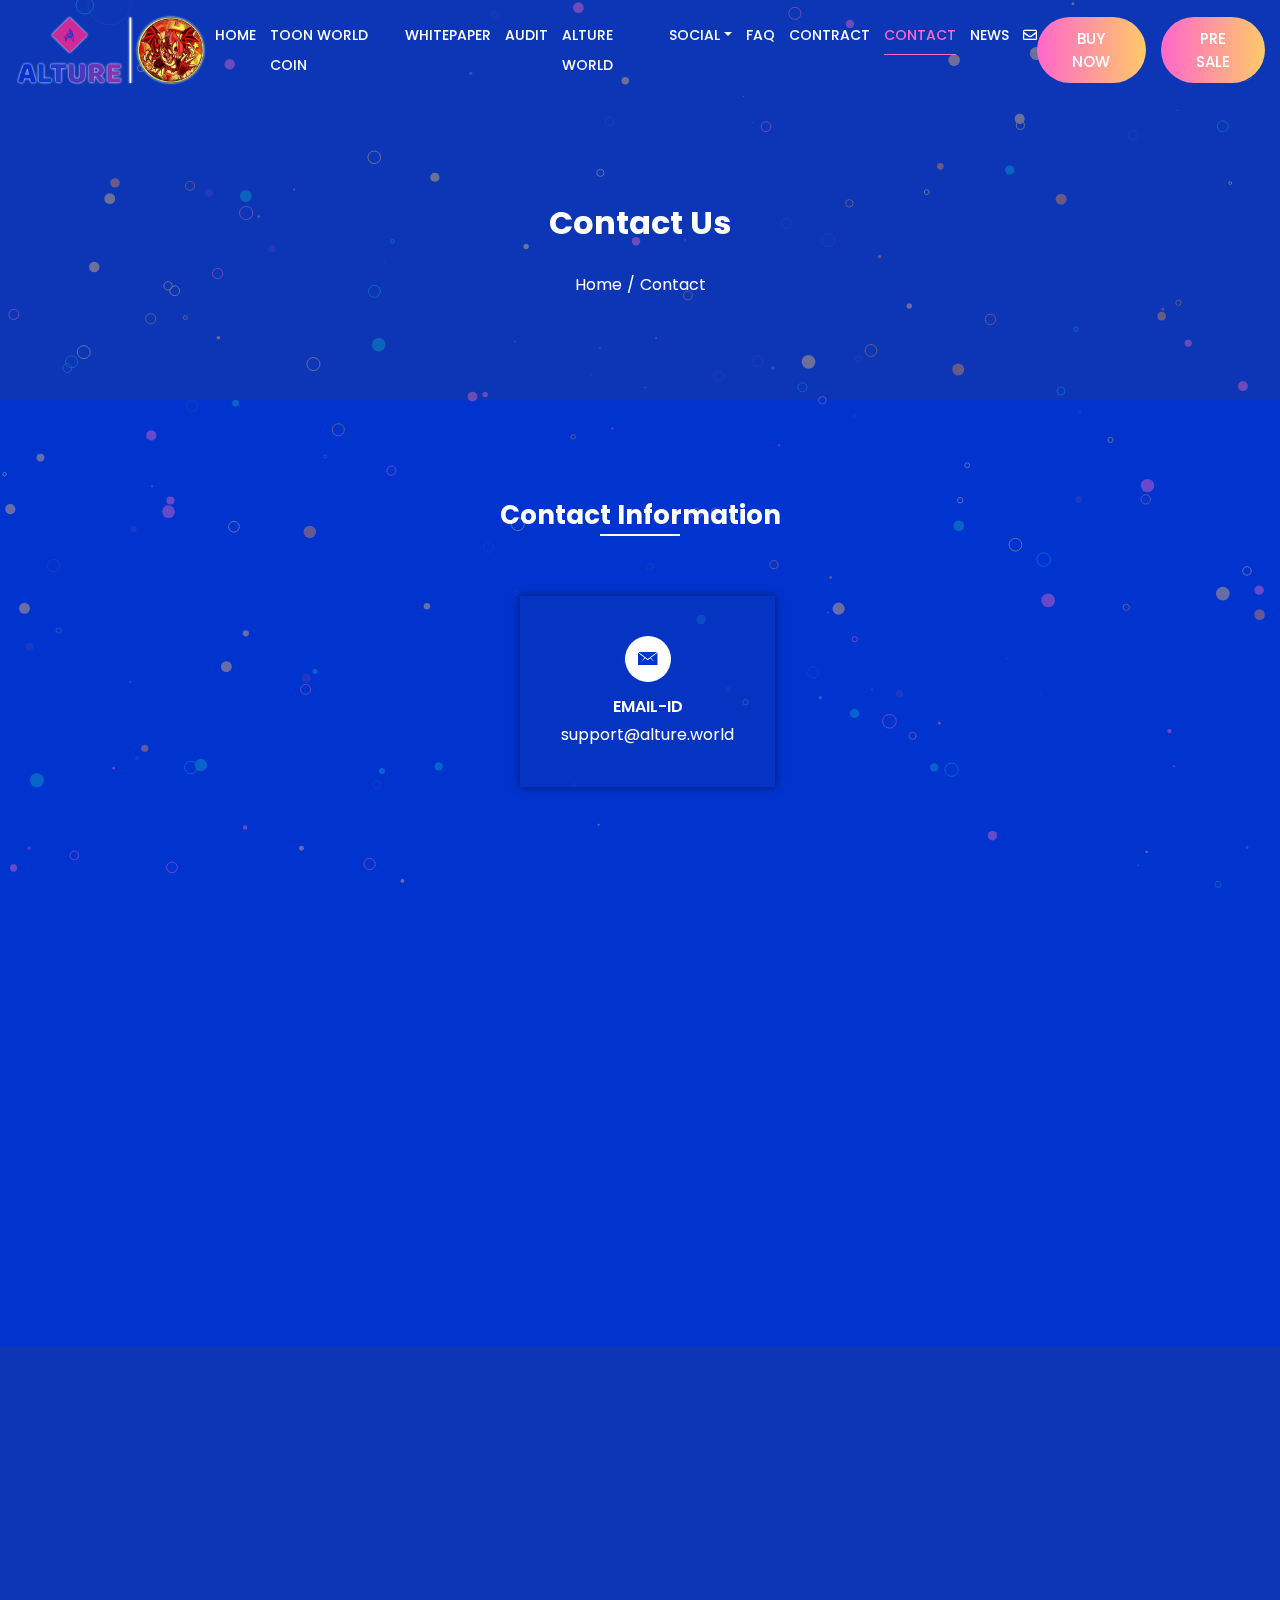
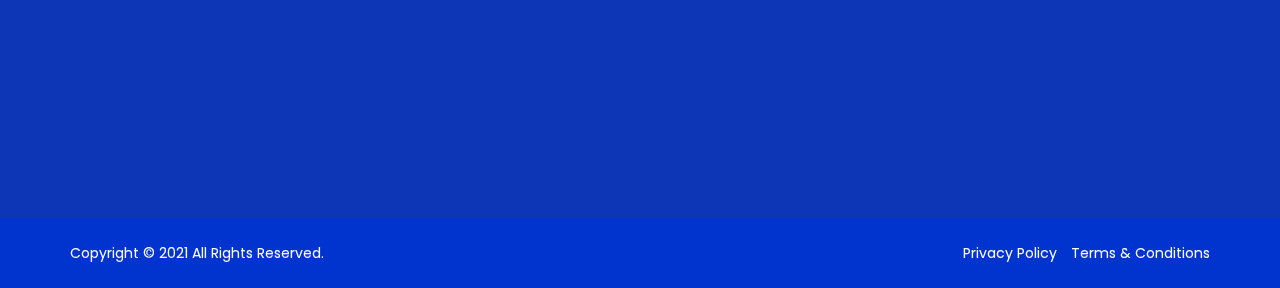
<file: contact.html>
<!DOCTYPE html>
<html lang="en">

<head>
  <!-- Meta -->
  <meta charset="utf-8">
  <meta http-equiv="X-UA-Compatible" content="IE=edge">
  <meta name="viewport" content="width=device-width, initial-scale=1">
  <meta name="description" content="A New digital oasis is coming powered by the Toon World Coin" />
  <!-- SITE TITLE -->
  <title>Toon | Alture World</title>
  <!-- Favicon Icon -->
  <link rel="shortcut icon" type="image/x-icon" href="assets/images/favicon.png">
  <!-- Animation CSS -->
  <link rel="stylesheet" href="assets/css/animate.css">
  <!-- Latest Bootstrap min CSS -->
  <link rel="stylesheet" href="assets/bootstrap/css/bootstrap.min.css">
  <!-- Google Font -->
  <link href="https://fonts.googleapis.com/css?family=Poppins:100,200,300,400,500,600,700,800,900" rel="stylesheet">
  <!-- Font Awesome CSS -->
  <link rel="stylesheet" href="assets/css/all.css">
  <link rel="stylesheet" href="assets/css/font-awesome.min.css">
  <!-- ionicons CSS -->
  <link rel="stylesheet" href="assets/css/ionicons.min.css">
  <!--- owl carousel CSS-->
  <link rel="stylesheet" href="assets/owlcarousel/css/owl.carousel.min.css">
  <link rel="stylesheet" href="assets/owlcarousel/css/owl.theme.default.min.css">
  <!-- Magnific Popup CSS -->
  <link rel="stylesheet" href="assets/css/magnific-popup.css">
  <link rel="stylesheet" href="assets/css/spop.min.css">
  <!-- Style CSS -->
  <link rel="stylesheet" href="assets/css/style.css">
  <link rel="stylesheet" href="assets/css/responsive.css">
  <!-- Color CSS -->
  <link id="layoutstyle" rel="stylesheet" href="assets/color/theme.css">
</head>

<body class="v_blue_pro" data-spy="scroll" data-offset="110">

  <canvas id="banner_canvas" class="transparent_effect fixed"></canvas>
  <!-- START LOADER -->
  <!-- <div id="loader-wrapper">
    <div id="loading-center-absolute">
        <div class="object" id="object_four"></div>
        <div class="object" id="object_three"></div>
        <div class="object" id="object_two"></div>
        <div class="object" id="object_one"></div>
    </div>
    <div class="loader-section section-left"></div>
    <div class="loader-section section-right"></div>

</div> -->
  <!-- END LOADER -->

  <!-- START HEADER -->
  <header class="header_wrap fixed-top nav_bg">
    <div class="container-fluid">
      <nav class="navbar navbar-expand-lg">
        <a class="navbar-brand animation" href="index.html" data-animation="fadeInDown" data-animation-delay="1s">
          <img class="logo_light outer_glow" src="assets/images/logo_toonworld.png" alt="logo" />
          <img class="logo_dark" src="assets/images/logo_dark.png" alt="logo" />
        </a>
        <button class="navbar-toggler animation" type="button" data-toggle="collapse"
          data-target="#navbarSupportedContent" aria-controls="navbarSupportedContent" aria-expanded="false"
          aria-label="Toggle navigation" data-animation="fadeInDown" data-animation-delay="1.1s">
          <span class="ion-android-menu"></span>
        </button>
        <div class="collapse navbar-collapse" id="navbarSupportedContent">
          <ul class="navbar-nav m-auto">
            <li class="dropdown animation" data-animation="fadeInDown" data-animation-delay="1.1s">
              <a class="nav-link" href="index.html">Home</a>
            </li>
            <li class="animation" data-animation="fadeInDown" data-animation-delay="1.2s"><a class="nav-link nav_item"
                href="toon-world-coin.html">TOON WORLD COIN</a></li>
            <li class="animation" data-animation="fadeInDown" data-animation-delay="1.2s"><a class="nav-link nav_item"
                href="assets/whitepaper/Alture-ToonWorld-Whitepaper.pdf" target="_blank">Whitepaper</a></li>
            <li class="animation" data-animation="fadeInDown" data-animation-delay="1.2s"><a class="nav-link nav_item"
                href="audit.html">Audit</a></li>
            <li class="animation" data-animation="fadeInDown" data-animation-delay="1.2s"><a class="nav-link nav_item"
                href="https://alture.world/" target="_blank">Alture World</a></li>
            <li class="dropdown animation" data-animation="fadeInDown" data-animation-delay="1.3s">
              <a class="dropdown-toggle nav-link" href="javascript:;" data-toggle="dropdown">Social</a>
              <div class="dropdown-menu">
                <ul class="list_none">
                  <li><a class="dropdown-item nav-link nav_item nav_link_clr" href="javascript:;"><i
                        class="fab fa-facebook-f"></i> Facebook</a></li>
                  <li><a class="dropdown-item nav-link nav_item nav_link_clr"
                      href="https://twitter.com/toonworldcoin?s=11" target="_blank"><i class="fab fa-twitter"></i>
                      Twitter</a></li>
                  <li><a class="dropdown-item nav-link nav_item nav_link_clr"
                      href="https://www.instagram.com/toonworldcoin/" target="_blank"><i class="fab fa-instagram"></i>
                      Instagram</a>
                  </li>
                  <!-- <li><a class="dropdown-item nav-link nav_item nav_link_clr" href="javascript:;"><i
                                                class="fab fa-pinterest"></i> Pintrest</a></li>
                                    <li><a class="dropdown-item nav-link nav_item nav_link_clr" href="javascript:;"><i
                                                class="fab fa-linkedin-in"></i> Linkedin</a></li> -->
                  <li><a class="dropdown-item nav-link nav_item nav_link_clr" href="https://t.me/toonworldcoinofficial"
                      target="_blank"><i class="fab fa-telegram-plane"></i> Telegram</a></li>
                  <li><a class="dropdown-item nav-link nav_item nav_link_clr"
                      href="https://discord.com/invite/sHf24KK4zE" target="_blank"><i class="fab fa-discord"></i>
                      Discord</a></li>
                </ul>
              </div>
            </li>
            <li class="animation" data-animation="fadeInDown" data-animation-delay="1.5s"><a class="nav-link nav_item"
                href="faq.html">FAQ</a></li>
            <li class="animation" data-animation="fadeInDown" data-animation-delay="1.6s"><a
                class="nav-link page-scroll nav_item nav_link_clr"
                href="https://testnet.bscscan.com/token/0x5fe6b9fe22f12f08a7ff70d2f7f3052d84949247?a=0x4a25704be4c515234d59d37a6a3f18d0093f0153"
                target="_blank">Contract</a></li>
            <!-- <li class="animation" data-animation="fadeInDown" data-animation-delay="1.6s"><a
                  class="nav-link page-scroll nav_item nav_link_clr"
                  href="javascript:;">Contract</a></li> -->
            <li class="animation" data-animation="fadeInDown" data-animation-delay="1.8s"><a
                class="nav-link nav_item active" href="contact.html">Contact</a></li>
            <li class="animation" data-animation="fadeInDown" data-animation-delay="1.8s"><a class="nav-link nav_item"
                href="news.html">News</a></li>
            <li class="animation animated fadeInDown" data-animation="fadeInDown" data-animation-delay="1.7s"
              style="animation-delay: 1.7s; opacity: 1;"><a class="nav-link page-scroll nav_item" href="javascript:;"
                data-bs-toggle="tooltip" data-bs-placement="bottom" title="Newsletter" data-toggle="modal"
                data-target="#envo_popup"><i class="far fa-envelope news_icon"></i></a></li>
          </ul>
          <ul class="navbar-nav nav_btn align-items-center">
            <!-- <li class="animation" data-animation="fadeInDown" data-animation-delay="1.9s">
                          <div class="lng_dropdown">
                            <select name="countries" id="lng_select">
                              <option value='en' data-image="assets/images/eng.png" data-title="English">EN</option>
                              <option value='fn' data-image="assets/images/fn.png" data-title="France">FN</option>
                              <option value='us' data-image="assets/images/us.png" data-title="United States">US</option>
                            </select>
                          </div>
                        </li> -->
            <li class="animation" data-animation="fadeInDown" data-animation-delay="2s"><a data-target="#buy_popup"
                class="btn btn-default btn-radius nav_item" data-toggle="modal" target="_blank">Buy Now</a></li>
            <!-- <li class="animation" data-animation="fadeInDown" data-animation-delay="2s"><a data-target="#exampleModal"
                            class="btn btn-default btn-radius nav_item pvt_sale" data-toggle="modal" target="_blank">Pre
                            Sale</a>
                        </li> -->
            <li class="animation" data-animation="fadeInDown" data-animation-delay="2s"><a
                href="https://app.shibanova.io/" class="btn btn-default btn-radius nav_item pvt_sale"
                target="_blank">Pre
                Sale</a>
            </li>
          </ul>
        </div>
      </nav>
    </div>
  </header>
  <!-- END HEADER -->
  <div class="modal fade" id="exampleModal" tabindex="-1" aria-labelledby="exampleModalLabel" aria-hidden="true">
    <div class="modal-dialog modal-dialog-centered">
      <div class="modal-content">
        <div class="modal-header">
          <h5 class="modal-title pvt_salehead" id="exampleModalLabel">Private Pre Sale</h5>
          <button type="button" class="close" data-dismiss="modal" aria-label="Close">
            <span aria-hidden="true">&times;</span>
          </button>
        </div>
        <div class="modal-body">
          <form>
            <div class="form-group">
              <label for="recipient-name" class="col-form-label">Passcode</label>
              <input type="password" class="form-control" id="recipient-name" placeholder="Enter passcode">
            </div>
            <!-- <div class="form-group">
                <label for="message-text" class="col-form-label">Message:</label>
                <textarea class="form-control" id="message-text"></textarea>
              </div> -->
          </form>
        </div>
        <div class="modal-footer">
          <!-- <button type="button" class="btn btn-secondary" data-dismiss="modal">Close</button> -->
          <a type="button" class="btn-secondary popup_buybtn"
            href="https://testnet.bscscan.com/token/0x5fe6b9fe22f12f08a7ff70d2f7f3052d84949247?a=0x4a25704be4c515234d59d37a6a3f18d0093f0153">Submit</a>
        </div>
      </div>
    </div>
  </div>
  <!-- BUY NOW POP_UP  -->
  <div class="modal fade" id="buy_popup" tabindex="-1" aria-labelledby="exampleModalLabel" aria-hidden="true">
    <div class="modal-dialog modal-dialog-centered">
      <div class="modal-content">
        <div class="modal-header">
          <!-- <h5 class="modal-title" id="exampleModalLabel">New message</h5> -->
          <h2 class="buy_pop_headtxt">Instruction</h2>

          <button type="button" class="close" data-dismiss="modal" aria-label="Close">
            <span aria-hidden="true">&times;</span>
          </button>
        </div>
        <div class="modal-body">
          <!-- <div class="modalbodyDiv">
                <img src="assets/images/pancake-icon.png" alt="" class="img-fluid ">
                <div class="modalbodycontent">
                  <p class="buy_pop_bodytile">Instruction to be followed to buy Toon using pancakeswap.</p>
                  <ol>
                    <li>
                      Install Metamask <a class="buy_pop_a" href="javascript:;">(metamask.io)</a> or use an existing wallet
                    </li>
    
                    <li>
                      Connect your metamask to Binance Smart Chain - <a class="buy_pop_a" href="javascript:;">Here's How</a>
                    </li>
    
                    <li>Withdraw your BNB from Binance to Metamask Wallet</li>
    
                    <li>
                      Go to ToonWorld <a class="buy_pop_a" href="javascript:;">(toonworld)</a>
                    </li>
    
                    <li> Click 'Connect' in the top right corner</li>
    
                    <li> Add the $TOON token by pasting the Smart Contract Address</li>
    
                    <li>
                      Swap your BNB for TOON!
                    </li>
                  </ol>
                </div> -->
          <div id="carouselExampleControls" class="carousel slide" data-ride="carousel" data-interval="false">
            <div class="carousel-inner">
              <div class="carousel-item active">
                <!-- <img src="..." class="d-block w-100" alt="..."> -->
                <div class="modalbodyDiv">
                  <img src="assets/images/pancake-icon-orignal.png" alt="" class="img-fluid ">
                  <div class="modalbodycontent">
                    <p class="buy_pop_bodytile">Instruction to be followed to buy Toon using pancakeswap.</p>
                    <ol>
                      <li>
                        Install Metamask <a class="buy_pop_a" href="javascript:;">(metamask.io)</a> or use an existing
                        wallet
                      </li>

                      <li>
                        Connect your metamask to Binance Smart Chain - <a class="buy_pop_a" href="javascript:;">Here's
                          How</a>
                      </li>

                      <li>Withdraw your BNB from Binance to Metamask Wallet</li>

                      <li>
                        Go to ToonWorld <a class="buy_pop_a" href="javascript:;">(toonworld)</a>
                      </li>

                      <li> Click 'Connect' in the top right corner</li>

                      <li> Add the $TOON token by pasting the Smart Contract Address</li>

                      <li>
                        Swap your BNB for TOON!
                      </li>
                    </ol>
                    <div class="modal-footer">
                      <!-- <button type="button" class="btn btn-secondary" data-dismiss="modal">Close</button> -->
                      <a type="button" class="btn-secondary popup_buybtn"
                        href="https://exchange.pancakeswap.finance/#/swap" target="_blank">Buy
                        Toon</a>
                    </div>
                  </div>
                </div>
              </div>
              <div class="carousel-item">
                <!-- <img src="..." class="d-block w-100" alt="..."> -->
                <div class="modalbodyDiv">
                  <img src="assets/images/apeswap-icon.png" alt="" class="img-fluid ">
                  <div class="modalbodycontent">
                    <p class="buy_pop_bodytile">Instruction to be followed to buy Toon using apeswap.</p>
                    <ol>
                      <li>
                        Install Metamask <a class="buy_pop_a" href="javascript:;">(metamask.io)</a> or use an existing
                        wallet
                      </li>

                      <li>
                        Connect your metamask to Binance Smart Chain - <a class="buy_pop_a" href="javascript:;">Here's
                          How</a>
                      </li>

                      <li>Withdraw your BNB from Binance to Metamask Wallet</li>

                      <li>
                        Go to ToonWorld <a class="buy_pop_a" href="javascript:;">(toonworld)</a>
                      </li>

                      <li> Click 'Connect' in the top right corner</li>

                      <li> Add the $TOON token by pasting the Smart Contract Address</li>

                      <li>
                        Swap your BNB for TOON!
                      </li>
                    </ol>
                    <div class="modal-footer">
                      <!-- <button type="button" class="btn btn-secondary" data-dismiss="modal">Close</button> -->
                      <a type="button" class="btn-secondary popup_buybtn" href="https://app.apeswap.finance/swap"
                        target="_blank">Buy
                        Toon</a>
                    </div>
                  </div>
                </div>
              </div>
              <div class="carousel-item">
                <div class="modalbodyDiv">
                  <img src="assets/images/pancake-icon.png" alt="" class="img-fluid">
                  <div class="modalbodycontent">
                    <p class="buy_pop_bodytile">Instruction to be followed to buy Toon using ShibaNova.</p>
                    <ol>
                      <li>How to purchase on <a class="buy_pop_a" href="https://app.shibanova.io/">ShibaNova</a></li>
                      <li>
                        Install Metamask <a class="buy_pop_a" href="javascript:;">(metamask.io)</a> or use an existing
                        wallet
                      </li>

                      <li>
                        Connect your metamask to Binance Smart Chain - <a class="buy_pop_a" href="javascript:;">Here's
                          How</a>
                      </li>

                      <li>Withdraw your BNB from Binance to Metamask Wallet</li>

                      <li>
                        Go to ToonWorld <a class="buy_pop_a" href="javascript:;">(toonworld)</a>
                      </li>

                      <li> Click 'Connect' in the top right corner</li>

                      <li> Add the $TOON token by pasting the Smart Contract Address</li>

                      <li>
                        Swap your BNB for TOON!
                      </li>
                    </ol>
                    <div class="modal-footer">
                      <!-- <button type="button" class="btn btn-secondary" data-dismiss="modal">Close</button> -->
                      <a type="button" class="btn-secondary popup_buybtn" href="https://app.shibanova.io/"
                        target="_blank">Buy
                        Toon</a>
                    </div>
                  </div>
                </div>
              </div>
              <!-- </div> -->
              <a class="carousel-control-prev" href="#carouselExampleControls" role="button" data-slide="prev">
                <span class="carousel-control-prev-icon" aria-hidden="true"></span>
                <span class="sr-only">Previous</span>
              </a>
              <a class="carousel-control-next" href="#carouselExampleControls" role="button" data-slide="next">
                <span class="carousel-control-next-icon" aria-hidden="true"></span>
                <span class="sr-only">Next</span>
              </a>
            </div>
          </div>
          <div class="strip-btm">
            <div class="strip-btmtxt">Swipe for other Exchange Instructions</div>
          </div>
        </div>
      </div>
    </div>
  </div>
  <!-- ENVELOPE ICON POP UP  -->
  <div class="modal fade" id="envo_popup" tabindex="-1" aria-labelledby="exampleModalLabel" aria-hidden="true">
    <div class="modal-dialog modal-dialog-centered">
      <div class="modal-content">
        <div class="modal-header">
          <h5 class="modal-title pvt_salehead" id="exampleModalLabel">SignUp for Newsletter</h5>
          <button type="button" class="close" data-dismiss="modal" aria-label="Close">
            <span aria-hidden="true">&times;</span>
          </button>
        </div>
        <div class="modal-body">
          <form>
            <div class="form-group">
              <label for="recipient-name" class="col-form-label">Email</label>
              <input type="email" class="form-control" id="recipient-name" placeholder="Enter Email">
            </div>
            <!-- <div class="form-group">
            <label for="message-text" class="col-form-label">Message:</label>
            <textarea class="form-control" id="message-text"></textarea>
          </div> -->
          </form>
        </div>
        <div class="modal-footer">
          <!-- <button type="button" class="btn btn-secondary" data-dismiss="modal">Close</button> -->
          <a type="button" class="btn-secondary popup_buybtn" href="javascript:;">SignUp</a>
        </div>
      </div>
    </div>
  </div>
  <!-- START SECTION BANNER -->
  <section class="section_breadcrumb light_blue_dark_bg blue_light_bg" data-z-index="1" data-parallax="scroll"
    data-image-src="assets/images/home_banner_bg.png">
    <div class="container">
      <div class="row">
        <div class="col-lg-12 col-md-12 col-sm-12">
          <div class="banner_text text-center">
            <h1 class="animation" data-animation="fadeInUp" data-animation-delay="1.1s">Contact Us</h1>
            <ul class="breadcrumb bg-transparent justify-content-center animation m-0 p-0" data-animation="fadeInUp"
              data-animation-delay="1.3s">
              <li><a href="index.html">Home</a> </li>
              <li><span>Contact</span></li>
            </ul>
          </div>
        </div>

      </div>
    </div>
  </section>
  <!-- END SECTION BANNER -->

  <!-- START SECTION CONTACT -->
  <section class="contact_section small_pb">
    <div class="container">
      <div class="row">
        <div class="col-lg-8 col-md-12 offset-lg-2">
          <div class="title_default_dark title_border text-center">
            <h4 class="animation" data-animation="fadeInUp" data-animation-delay="0.2s">Contact Information
            </h4>
          </div>
        </div>
      </div>
      <div class="row">
        <div class="col-lg-8 offset-lg-2 col-md-12 pr-0 res_md_pr_15">
          <div class="lg_pt_20 res_sm_pt_0">
            <ul class="list_none contact_info info_contact text-center">
              <li class="animation" data-animation="fadeInUp" data-animation-delay="0.8s">
                <i class="ion-ios-email"></i>
                <div class="contact_detail"> <span>Email-id</span>
                  <p>support@alture.world</p>
                </div>
              </li>
            </ul>
          </div>
        </div>
      </div>
    </div>
  </section>
  <!-- END SECTION CONTACT -->

  <!-- START SECTION MAP -->
  <!-- <section class="pt-0 small_pb">
	<div class="container-fluid">
		<div class="row">
        	<div class="col-lg-12 col-md-12 p-0">
            	<div class="map">
                    <iframe src="https://www.google.com/maps/embed?pb=!1m18!1m12!1m3!1d158858.47339848557!2d-0.24168083557398898!3d51.528558242090796!2m3!1f0!2f0!3f0!3m2!1i1024!2i768!4f13.1!3m3!1m2!1s0x47d8a00baf21de75%3A0x52963a5addd52a99!2sLondon%2C+UK!5e0!3m2!1sen!2sin!4v1528521418570" width="100%" height="500" frameborder="0" allowfullscreen></iframe>
                </div>
    		</div>
    	</div>
    </div>
</section>  -->
  <!-- END SECTION MAP -->

  <!-- START SECTION CONTACT FORM -->
  <section class="small_pt">
    <div class="container">
      <div class="row">
        <div class="col-lg-8 col-md-12 offset-lg-2">
          <div class="title_default_dark title_border text-center">
            <h4 class="animation" data-animation="fadeInUp" data-animation-delay="0.2s">Drop Us A Line</h4>
          </div>
        </div>
      </div>
      <div class="row">
        <div class="col-lg-8 offset-lg-2 col-md-12 pr-0 res_md_pr_15">
          <div class="lg_pt_20 res_sm_pt_0">
            <form method="post" name="enq" class="field_form_s2">
              <div class="row">
                <div class="form-group col-md-6 animation" data-animation="fadeInUp" data-animation-delay="0.4s">
                  <input type="text" required="required" placeholder="Enter Name *" id="first-name" class="form-control"
                    name="name">
                </div>
                <div class="form-group col-md-6 animation" data-animation="fadeInUp" data-animation-delay="0.6s">
                  <input type="email" required="required" placeholder="Enter Email *" id="email" class="form-control"
                    name="email">
                </div>
                <div class="form-group col-md-12 animation" data-animation="fadeInUp" data-animation-delay="0.8s">
                  <input type="text" required="required" placeholder="Enter Subject" id="subject" class="form-control"
                    name="subject">
                </div>
                <!-- <div class="form-group col-md-6 animation" data-animation="fadeInUp" data-animation-delay="1s">
                                	<input type="text" placeholder="Enter Phone No." id="phone" class="form-control" name="phone">
                                </div> -->
                <div class="form-group col-md-12 animation" data-animation="fadeInUp" data-animation-delay="1.2s">
                  <textarea required="required" placeholder="Message *" id="description" class="form-control"
                    name="message" rows="3"></textarea>
                </div>
                <div class="col-md-12 text-center animation" data-animation="fadeInUp" data-animation-delay="1.4s">
                  <button type="submit" title="Submit Your Message!" class="btn btn-default btn-radius"
                    id="submitButton" name="submit" value="Submit">Submit <i
                      class="ion-ios-arrow-thin-right"></i></button>
                </div>
                <div class="col-md-12">
                  <div id="alert-msg" class="alert-msg text-center"></div>
                </div>
              </div>
            </form>
          </div>
        </div>
      </div>
    </div>
  </section>
  <!-- END SECTION CONTACT FORM -->

  <!-- START FOOTER SECTION -->
  <footer>
    <div class="top_footer light_blue_dark_bg footer_new_bg" data-z-index="1" data-parallax="scroll"
      data-image-src="assets/images/footer_bg.png">
      <div class="container">
        <div class="row">
          <div class="col-lg-4 col-md-12">
            <div class="footer_logo mb-3 animation" data-animation="fadeInUp" data-animation-delay="0.2s">
              <a href="#home_section" class="page-scroll">
                <img class="logo_light outer_glow" alt="logo" src="assets/images/logo_toonworld.png">
              </a>
            </div>
            <div class="footer_desc home_footer">
              <p class="animation" data-animation="fadeInUp" data-animation-delay="0.4s">
                A high-performing, cohesive, and progressive ecosystem enabling creatives to foster
                creativity without
                the compromise of creative freedom. a unique and entirely different digital oasis for
                all
                - Powered by the Toon World coin.
              </p>
            </div>
          </div>
          <div class="col-lg-3 col-md-6 res_md_mt_30 res_sm_mt_20">
            <h4 class="footer_title border_title animation home_footer_title" data-animation="fadeInUp"
              data-animation-delay="0.2s">Quick
              Links</h4>
            <ul class="footer_link list_arrow home_footer_link">
              <li class="animation" data-animation="fadeInUp" data-animation-delay="0.2s"><a href="index.html">Home</a>
              </li>
              <li class="animation" data-animation="fadeInUp" data-animation-delay="0.2s"><a
                  href="toon-world-coin.html">Toon
                  World</a>
              </li>
              <li class="animation" data-animation="fadeInUp" data-animation-delay="0.2s"><a
                  href="https://alture.world/" target="_blank">Alture
                  World</a>
              </li>
              <li class="animation" data-animation="fadeInUp" data-animation-delay="0.4s"><a
                  href="assets/whitepaper/Alture-ToonWorld-Whitepaper.pdf" target="_blank">Whitepaper</a></li>
              <li class="animation" data-animation="fadeInUp" data-animation-delay="0.3s"><a
                  href="javascript:;">Dextool</a>
              </li>
              <li class="animation" data-animation="fadeInUp" data-animation-delay="0.5s"><a href="faq.html">FAQ</a>
              </li>
              <li class="animation" data-animation="fadeInUp" data-animation-delay="0.6s"><a
                  href="contact.html">Contact</a></li>
            </ul>
          </div>
          <div class="col-lg-5 col-md-6 res_md_mt_30 res_sm_mt_20">
            <div class="newsletter_form home_footer_frm">
              <h4 class="footer_title border_title animation home_footer_title" data-animation="fadeInUp"
                data-animation-delay="0.2s">
                Newsletter</h4>
              <p class="animation" data-animation="fadeInUp" data-animation-delay="0.4s">
                Sign up for early news, details, giveaways, and more.
              </p>
              <form class="subscribe_form animation home_footer_subfrm" data-animation="fadeInUp"
                data-animation-delay="0.4s">
                <input class="input-rounded" type="text" required placeholder="Enter Email Address" />
                <button type="submit" title="Subscribe" class="btn-info" name="submit" value="Submit"> Subscribe
                </button>
              </form>
            </div>
          </div>
        </div>
      </div>
    </div>
    <div class="bottom_footer">
      <div class="container">
        <div class="row">
          <div class="col-md-6">
            <p class="copyright">Copyright &copy; 2021 All Rights Reserved.</p>
          </div>
          <div class="col-md-6">
            <ul class="list_none footer_menu">
              <li><a href="privacy-policy.html">Privacy Policy</a></li>
              <li><a href="term-condition.html">Terms & Conditions</a></li>
            </ul>
          </div>
        </div>
      </div>
    </div>
  </footer>
  <!-- END FOOTER SECTION -->

  <a href="#" class="scrollup btn-default"><i class="ion-ios-arrow-up"></i></a>

  <!-- Latest jQuery -->
  <script src="assets/js/jquery-3.6.0.min.js"></script>
  <!-- Latest compiled and minified Bootstrap -->
  <script src="assets/bootstrap/js/bootstrap.min.js"></script>
  <!-- owl-carousel min js  -->
  <script src="assets/owlcarousel/js/owl.carousel.min.js"></script>
  <!-- magnific-popup min js  -->
  <script src="assets/js/magnific-popup.min.js"></script>
  <!-- waypoints min js  -->
  <script src="assets/js/waypoints.min.js"></script>
  <!-- parallax js  -->
  <script src="assets/js/parallax.js"></script>
  <!-- countdown js  -->
  <script src="assets/js/jquery.countdown.min.js"></script>
  <!-- particles min js  -->
  <script src="assets/js/particles.min.js"></script>
  <!-- scripts js -->
  <script src="assets/js/jquery.dd.min.js"></script>
  <!-- jquery.counterup.min js -->
  <script src="assets/js/jquery.counterup.min.js"></script>
  <!-- modern_canvas js -->
  <script src="assets/js/modern_canvas.js"></script>
  <!-- <script src="assets/js/spop.min.js"></script> -->
  <!-- <script src="assets/js/notification.js"></script> -->
  <!-- scripts js -->
  <script src="assets/js/scripts.js"></script>
</body>

</html>
</file>
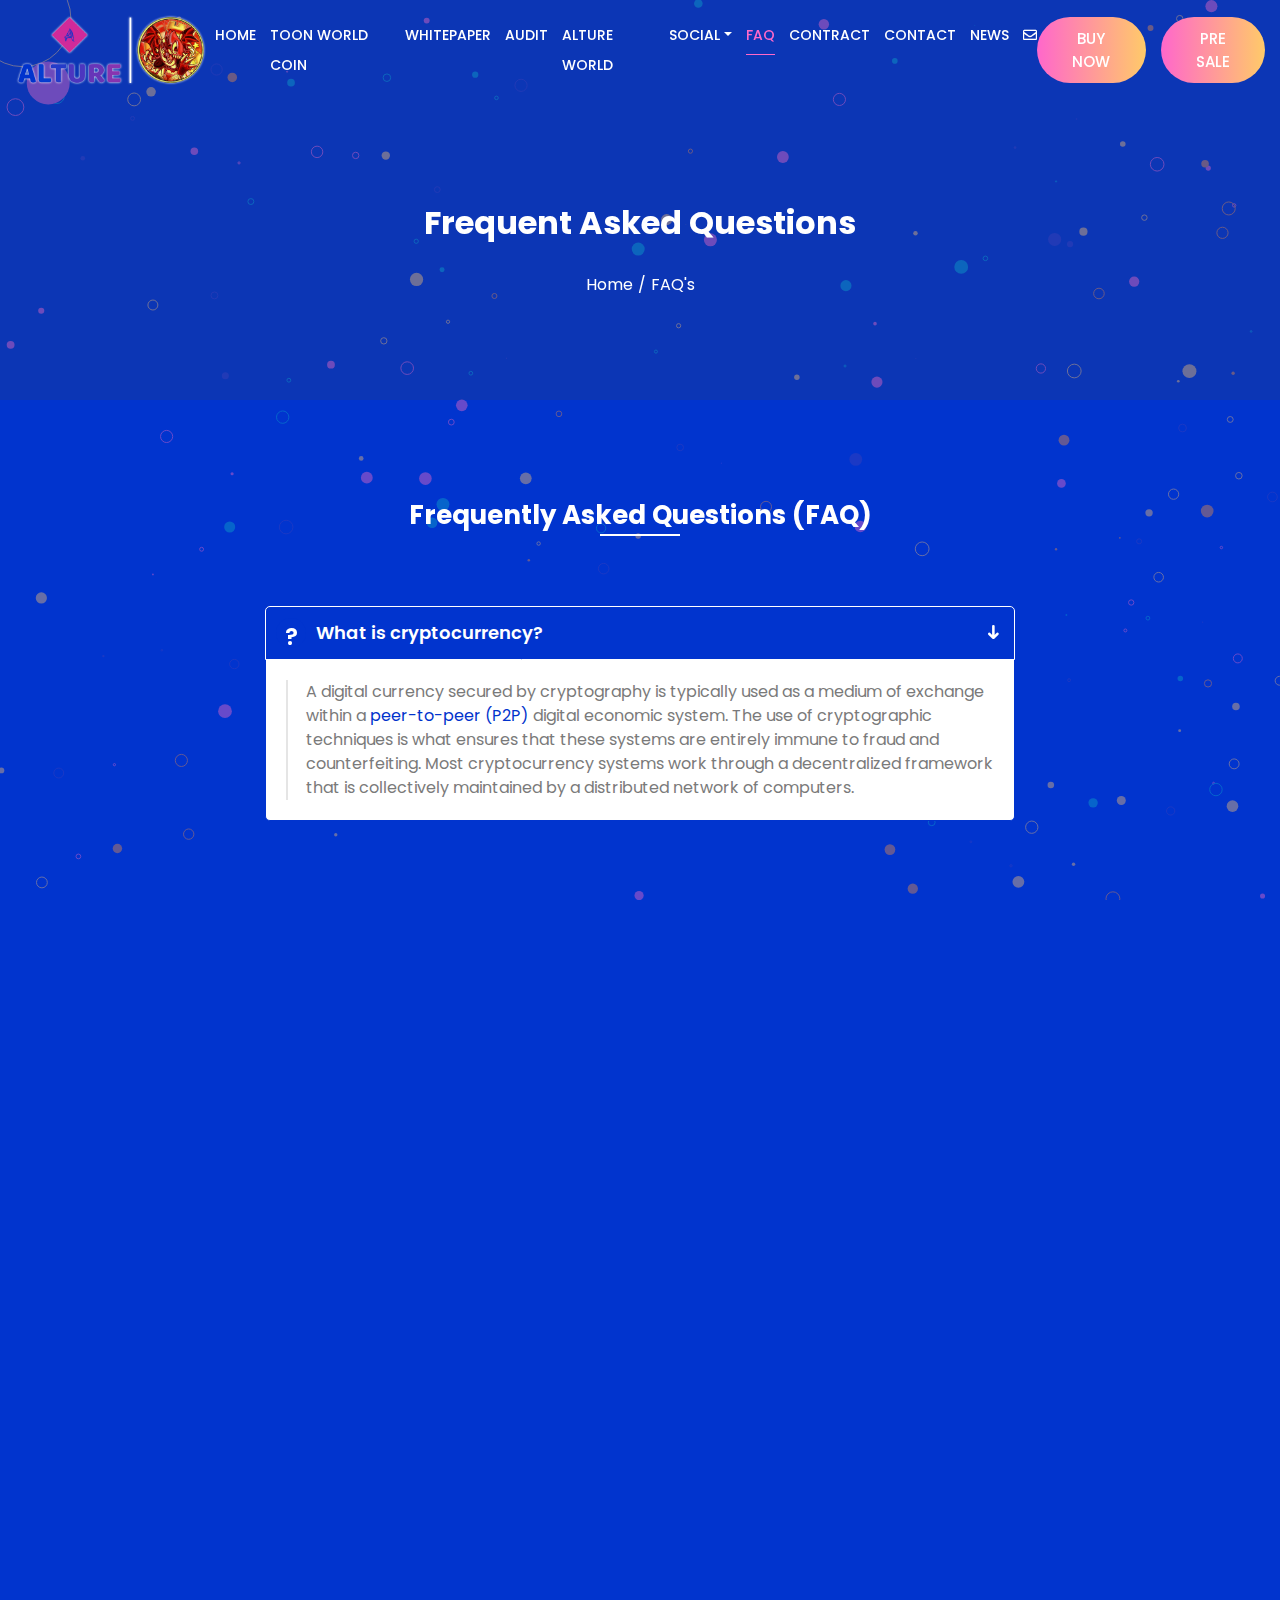
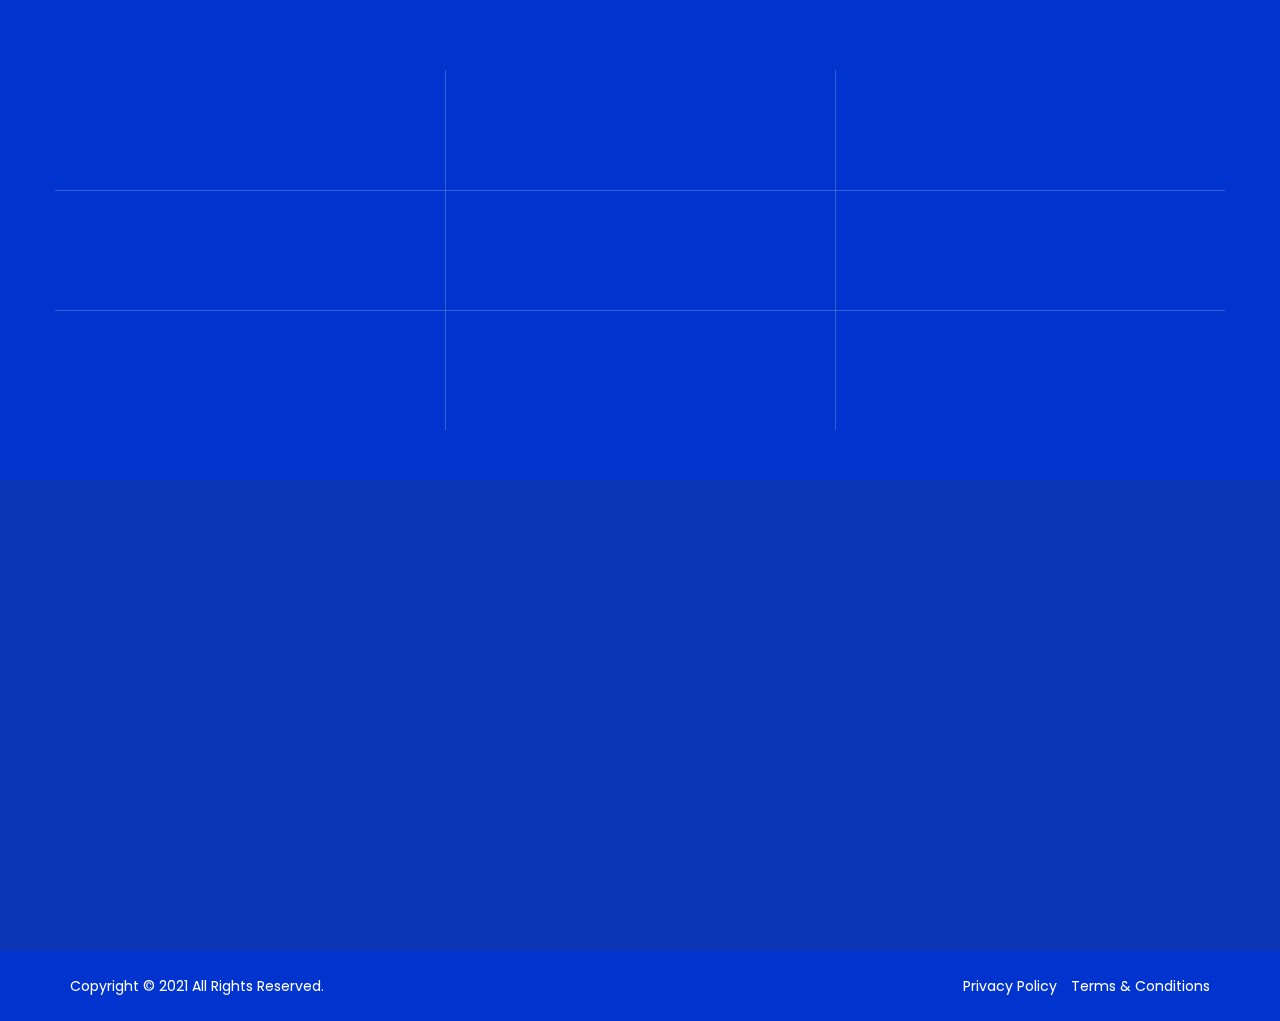
<file: faq.html>
<!DOCTYPE html>
<html lang="en">

<head>
    <!-- Meta -->
    <meta charset="utf-8">
    <meta http-equiv="X-UA-Compatible" content="IE=edge">
    <meta name="viewport" content="width=device-width, initial-scale=1">
    <meta name="description" content="A New digital oasis is coming powered by the Toon World Coin" />
    <!-- SITE TITLE -->
    <title>Toon | Alture World</title>
    <!-- Favicon Icon -->
    <link rel="shortcut icon" type="image/x-icon" href="assets/images/favicon.png">
    <!-- Animation CSS -->
    <link rel="stylesheet" href="assets/css/animate.css">
    <!-- Latest Bootstrap min CSS -->
    <link rel="stylesheet" href="assets/bootstrap/css/bootstrap.min.css">
    <!-- Google Font -->
    <link href="https://fonts.googleapis.com/css?family=Poppins:100,200,300,400,500,600,700,800,900" rel="stylesheet">
    <!-- Font Awesome CSS -->
    <link rel="stylesheet" href="assets/css/all.css">
    <link rel="stylesheet" href="assets/css/font-awesome.min.css">
    <!-- ionicons CSS -->
    <link rel="stylesheet" href="assets/css/ionicons.min.css">
    <!--- owl carousel CSS-->
    <link rel="stylesheet" href="assets/owlcarousel/css/owl.carousel.min.css">
    <link rel="stylesheet" href="assets/owlcarousel/css/owl.theme.default.min.css">
    <!-- Magnific Popup CSS -->
    <link rel="stylesheet" href="assets/css/magnific-popup.css">
    <link rel="stylesheet" href="assets/css/spop.min.css">
    <!-- Style CSS -->
    <link rel="stylesheet" href="assets/css/style.css">
    <link rel="stylesheet" href="assets/css/responsive.css">
    <!-- Color CSS -->
    <link id="layoutstyle" rel="stylesheet" href="assets/color/theme.css">
</head>


<body class="v_blue_pro" data-spy="scroll" data-offset="110">
    <canvas id="banner_canvas" class="transparent_effect fixed"></canvas>

    <!-- START LOADER -->
    <!-- <div id="loader-wrapper">
    <div id="loading-center-absolute">
        <div class="object" id="object_four"></div>
        <div class="object" id="object_three"></div>
        <div class="object" id="object_two"></div>
        <div class="object" id="object_one"></div>
    </div>
    <div class="loader-section section-left"></div>
    <div class="loader-section section-right"></div>

</div> -->
    <!-- END LOADER -->

    <!-- START HEADER -->
    <header class="header_wrap fixed-top nav_bg">
        <div class="container-fluid">
            <nav class="navbar navbar-expand-lg">
                <a class="navbar-brand animation" href="index.html" data-animation="fadeInDown"
                    data-animation-delay="1s">
                    <img class="logo_light outer_glow" src="assets/images/logo_toonworld.png" alt="logo" />
                    <img class="logo_dark" src="assets/images/logo_dark.png" alt="logo" />
                </a>
                <button class="navbar-toggler animation" type="button" data-toggle="collapse"
                    data-target="#navbarSupportedContent" aria-controls="navbarSupportedContent" aria-expanded="false"
                    aria-label="Toggle navigation" data-animation="fadeInDown" data-animation-delay="1.1s">
                    <span class="ion-android-menu"></span>
                </button>
                <div class="collapse navbar-collapse" id="navbarSupportedContent">
                    <ul class="navbar-nav m-auto">
                        <li class="dropdown animation" data-animation="fadeInDown" data-animation-delay="1.1s">
                            <a class="nav-link" href="index.html">Home</a>
                            <!-- <div class="dropdown-menu">
                          <ul class="list_none">
                              <li>
                                  <a class="dropdown-item menu-link dropdown-toggler" href="index.html">Home
                                      Page</a>
                                  <div class="dropdown-menu">
                                      <ul class="list_none">
                                          <li><a class="dropdown-item nav-link nav_item"
                                                  href="index.html">Default</a></li>
                                          <li><a class="dropdown-item nav-link nav_item"
                                                  href="index-particle.html">Particle</a></li>
                                          <li><a class="dropdown-item nav-link nav_item"
                                                  href="index-modern.html">modern</a></li>
                                      </ul>
                                  </div>
                              </li>
                              <li>
                                  <a class="dropdown-item menu-link dropdown-toggler"
                                      href="index-light-blue-pro.html">Landing page Light Blue Pro</a>
                                  <div class="dropdown-menu">
                                      <ul class="list_none">
                                          <li><a class="dropdown-item nav-link nav_item"
                                                  href="index-light-blue-pro.html">Default</a></li>
                                          <li><a class="dropdown-item nav-link nav_item"
                                                  href="index-light-blue-pro-particle.html">Particle</a></li>
                                          <li><a class="dropdown-item nav-link nav_item"
                                                  href="index-light-blue-pro-modern.html">modern</a></li>
                                      </ul>
                                  </div>
                              </li>
                              <li>
                                  <a class="dropdown-item menu-link dropdown-toggler"
                                      href="index-blue-pro.html">Landing page Blue Pro</a>
                                  <div class="dropdown-menu">
                                      <ul class="list_none">
                                          <li><a class="dropdown-item nav-link nav_item"
                                                  href="index-blue-pro.html">Default</a></li>
                                          <li><a class="dropdown-item nav-link nav_item"
                                                  href="index-blue-pro-particle.html">Particle</a></li>
                                          <li><a class="dropdown-item nav-link nav_item"
                                                  href="index-blue-pro-modern.html">modern</a></li>
                                      </ul>
                                  </div>
                              </li>
                              <li>
                                  <a class="dropdown-item menu-link dropdown-toggler"
                                      href="index-blue-light.html">Landing page Light Blue</a>
                                  <div class="dropdown-menu">
                                      <ul class="list_none">
                                          <li><a class="dropdown-item nav-link nav_item"
                                                  href="index-blue-light.html">Default</a></li>
                                          <li><a class="dropdown-item nav-link nav_item"
                                                  href="index-blue-light-particle.html">Particle</a></li>
                                          <li><a class="dropdown-item nav-link nav_item"
                                                  href="index-blue-light-modern.html">modern</a></li>
                                      </ul>
                                  </div>
                              </li>
                              <li>
                                  <a class="dropdown-item menu-link dropdown-toggler"
                                      href="index-blue.html">Landing page Blue</a>
                                  <div class="dropdown-menu">
                                      <ul class="list_none">
                                          <li><a class="dropdown-item nav-link nav_item"
                                                  href="index-blue.html">Default</a></li>
                                          <li><a class="dropdown-item nav-link nav_item"
                                                  href="index-blue-particle.html">Particle</a></li>
                                          <li><a class="dropdown-item nav-link nav_item"
                                                  href="index-blue-modern.html">modern</a></li>
                                      </ul>
                                  </div>
                              </li>
                              <li>
                                  <a class="dropdown-item menu-link dropdown-toggler"
                                      href="index-light-dark.html">Landing page Light Dark</a>
                                  <div class="dropdown-menu">
                                      <ul class="list_none">
                                          <li><a class="dropdown-item nav-link nav_item"
                                                  href="index-light-dark.html">Default</a></li>
                                          <li><a class="dropdown-item nav-link nav_item"
                                                  href="index-light-dark-particle.html">Particle</a></li>
                                          <li><a class="dropdown-item nav-link nav_item"
                                                  href="index-light-dark-modern.html">modern</a></li>
                                      </ul>
                                  </div>
                              </li>
                              <li>
                                  <a class="dropdown-item menu-link dropdown-toggler"
                                      href="index-dark.html">Landing page Dark</a>
                                  <div class="dropdown-menu">
                                      <ul class="list_none">
                                          <li><a class="dropdown-item nav-link nav_item"
                                                  href="index-dark.html">Default</a></li>
                                          <li><a class="dropdown-item nav-link nav_item"
                                                  href="index-dark-particle.html">Particle</a></li>
                                          <li><a class="dropdown-item nav-link nav_item"
                                                  href="index-dark-modern.html">modern</a></li>
                                      </ul>
                                  </div>
                              </li>
                              <li>
                                  <a class="dropdown-item menu-link dropdown-toggler"
                                      href="index-royal-blue.html">Landing page Royal Blue</a>
                                  <div class="dropdown-menu">
                                      <ul class="list_none">
                                          <li><a class="dropdown-item nav-link nav_item"
                                                  href="index-royal-blue.html">Default</a></li>
                                          <li><a class="dropdown-item nav-link nav_item"
                                                  href="index-royal-blue-particle.html">Particle</a></li>
                                          <li><a class="dropdown-item nav-link nav_item"
                                                  href="index-royal-blue-modern.html">modern</a></li>
                                      </ul>
                                  </div>
                              </li>
                              <li>
                                  <a class="dropdown-item menu-link dropdown-toggler"
                                      href="index-navy-blue.html">Landing page Navy Blue</a>
                                  <div class="dropdown-menu">
                                      <ul class="list_none">
                                          <li><a class="dropdown-item nav-link nav_item"
                                                  href="index-navy-blue.html">Default</a></li>
                                          <li><a class="dropdown-item nav-link nav_item"
                                                  href="index-navy-blue-particle.html">Particle</a></li>
                                          <li><a class="dropdown-item nav-link nav_item"
                                                  href="index-navy-blue-modern.html">modern</a></li>
                                      </ul>
                                  </div>
                              </li>
                              <li>
                                  <a class="dropdown-item menu-link dropdown-toggler"
                                      href="index-light-purple.html">Landing page Light Purple</a>
                                  <div class="dropdown-menu">
                                      <ul class="list_none">
                                          <li><a class="dropdown-item nav-link nav_item"
                                                  href="index-light-purple.html">Default</a></li>
                                          <li><a class="dropdown-item nav-link nav_item"
                                                  href="index-light-purple-particle.html">Particle</a></li>
                                          <li><a class="dropdown-item nav-link nav_item"
                                                  href="index-light-purple-modern.html">modern</a></li>
                                      </ul>
                                  </div>
                              </li>
                              <li>
                                  <a class="dropdown-item menu-link dropdown-toggler"
                                      href="index-cyan-blue.html">Landing page Cyan Blue</a>
                                  <div class="dropdown-menu">
                                      <ul class="list_none">
                                          <li><a class="dropdown-item nav-link nav_item"
                                                  href="index-cyan-blue.html">Default</a></li>
                                          <li><a class="dropdown-item nav-link nav_item"
                                                  href="index-cyan-blue-particle.html">Particle</a></li>
                                          <li><a class="dropdown-item nav-link nav_item"
                                                  href="index-cyan-blue-modern.html">modern</a></li>
                                      </ul>
                                  </div>
                              </li>
                          </ul>
                      </div> -->
                        </li>
                        <li class="animation" data-animation="fadeInDown" data-animation-delay="1.2s"><a
                                class="nav-link nav_item" href="toon-world-coin.html">TOON WORLD COIN</a></li>
                        <li class="animation" data-animation="fadeInDown" data-animation-delay="1.2s"><a
                                class="nav-link nav_item" href="assets/whitepaper/Alture-ToonWorld-Whitepaper.pdf"
                                target="_blank">Whitepaper</a></li>
                        <li class="animation" data-animation="fadeInDown" data-animation-delay="1.2s"><a
                                class="nav-link nav_item" href="audit.html">Audit</a></li>
                        <li class="animation" data-animation="fadeInDown" data-animation-delay="1.2s"><a
                                class="nav-link nav_item" href="https://alture.world/" target="_blank">Alture World</a></li>
                        <li class="dropdown animation" data-animation="fadeInDown" data-animation-delay="1.3s">
                            <a class="dropdown-toggle nav-link" href="javascript:;" data-toggle="dropdown">Social</a>
                            <div class="dropdown-menu">
                                <ul class="list_none">
                                    <li><a class="dropdown-item nav-link nav_item nav_link_clr" href="javascript:;"><i
                                                class="fab fa-facebook-f"></i> Facebook</a></li>
                                    <li><a class="dropdown-item nav-link nav_item nav_link_clr"
                                            href="https://twitter.com/toonworldcoin?s=11" target="_blank"><i
                                                class="fab fa-twitter"></i> Twitter</a></li>
                                    <li><a class="dropdown-item nav-link nav_item nav_link_clr"
                                            href="https://www.instagram.com/toonworldcoin/" target="_blank"><i
                                                class="fab fa-instagram"></i> Instagram</a>
                                    </li>
                                    <!-- <li><a class="dropdown-item nav-link nav_item nav_link_clr" href="javascript:;"><i
                                                class="fab fa-pinterest"></i> Pintrest</a></li>
                                    <li><a class="dropdown-item nav-link nav_item nav_link_clr" href="javascript:;"><i
                                                class="fab fa-linkedin-in"></i> Linkedin</a></li> -->
                                    <li><a class="dropdown-item nav-link nav_item nav_link_clr" href="https://t.me/toonworldcoinofficial" target="_blank"><i
                                                class="fab fa-telegram-plane"></i> Telegram</a></li>
                                    <li><a class="dropdown-item nav-link nav_item nav_link_clr"
                                            href="https://discord.com/invite/sHf24KK4zE" target="_blank"><i
                                                class="fab fa-discord"></i> Discord</a></li>
                                </ul>
                            </div>
                        </li>
                        <li class="animation" data-animation="fadeInDown" data-animation-delay="1.5s"><a
                                class="nav-link nav_item active" href="faq.html">FAQ</a></li>
            <li class="animation" data-animation="fadeInDown" data-animation-delay="1.6s"><a
                class="nav-link page-scroll nav_item nav_link_clr"
                href="https://testnet.bscscan.com/token/0x5fe6b9fe22f12f08a7ff70d2f7f3052d84949247?a=0x4a25704be4c515234d59d37a6a3f18d0093f0153"
                target="_blank">Contract</a></li>
                <!-- <li class="animation" data-animation="fadeInDown" data-animation-delay="1.6s"><a
                    class="nav-link page-scroll nav_item nav_link_clr"
                    href="javascript:;">Contract</a></li> -->
                        <li class="animation" data-animation="fadeInDown" data-animation-delay="1.8s"><a
                                class="nav-link nav_item" href="contact.html">Contact</a></li>
                        <li class="animation" data-animation="fadeInDown" data-animation-delay="1.8s"><a
                                class="nav-link nav_item" href="news.html">News</a></li>
                        <li class="animation animated fadeInDown" data-animation="fadeInDown"
                            data-animation-delay="1.7s" style="animation-delay: 1.7s; opacity: 1;"><a
                                class="nav-link page-scroll nav_item" href="javascript:;" data-bs-toggle="tooltip"
                                data-bs-placement="bottom" title="Newsletter" data-toggle="modal" data-target="#envo_popup"><i
                                    class="far fa-envelope news_icon"></i></a></li>
                    </ul>
                    <ul class="navbar-nav nav_btn align-items-center">
                        <!-- <li class="animation" data-animation="fadeInDown" data-animation-delay="1.9s">
                          <div class="lng_dropdown">
                            <select name="countries" id="lng_select">
                              <option value='en' data-image="assets/images/eng.png" data-title="English">EN</option>
                              <option value='fn' data-image="assets/images/fn.png" data-title="France">FN</option>
                              <option value='us' data-image="assets/images/us.png" data-title="United States">US</option>
                            </select>
                          </div>
                        </li> -->
                        <li class="animation" data-animation="fadeInDown" data-animation-delay="2s"><a
                                data-target="#buy_popup" class="btn btn-default btn-radius nav_item" data-toggle="modal"
                                target="_blank">Buy Now</a></li>
                        <!-- <li class="animation" data-animation="fadeInDown" data-animation-delay="2s"><a
                                data-target="#exampleModal" class="btn btn-default btn-radius nav_item pvt_sale"
                                data-toggle="modal" target="_blank">Pre
                                Sale</a>
                        </li> -->
                        <li class="animation" data-animation="fadeInDown" data-animation-delay="2s"><a  href="https://app.shibanova.io/" class="btn btn-default btn-radius nav_item pvt_sale" target="_blank">Pre
                            Sale</a>
                        </li>
                    </ul>
                </div>
            </nav>
        </div>
    </header>
    <!-- END HEADER -->
    <div class="modal fade" id="exampleModal" tabindex="-1" aria-labelledby="exampleModalLabel" aria-hidden="true">
        <div class="modal-dialog modal-dialog-centered">
            <div class="modal-content">
                <div class="modal-header">
                    <h5 class="modal-title pvt_salehead" id="exampleModalLabel">Pre Sale</h5>
                    <button type="button" class="close" data-dismiss="modal" aria-label="Close">
                        <span aria-hidden="true">&times;</span>
                    </button>
                </div>
                <div class="modal-body">
                    <form>
                        <div class="form-group">
                            <label for="recipient-name" class="col-form-label">Passcode</label>
                            <input type="password" class="form-control" id="recipient-name"
                                placeholder="Enter passcode">
                        </div>
                        <!-- <div class="form-group">
                <label for="message-text" class="col-form-label">Message:</label>
                <textarea class="form-control" id="message-text"></textarea>
              </div> -->
                    </form>
                </div>
                <div class="modal-footer">
                    <!-- <button type="button" class="btn btn-secondary" data-dismiss="modal">Close</button> -->
                    <a type="button" class="btn-secondary popup_buybtn"
                        href="https://testnet.bscscan.com/token/0x5fe6b9fe22f12f08a7ff70d2f7f3052d84949247?a=0x4a25704be4c515234d59d37a6a3f18d0093f0153">Submit</a>
                </div>
            </div>
        </div>
    </div>
    <!-- BUY NOW POP_UP  -->
    <div class="modal fade" id="buy_popup" tabindex="-1" aria-labelledby="exampleModalLabel" aria-hidden="true">
        <div class="modal-dialog modal-dialog-centered">
            <div class="modal-content">
                <div class="modal-header">
                    <!-- <h5 class="modal-title" id="exampleModalLabel">New message</h5> -->
                    <h2 class="buy_pop_headtxt">Instruction</h2>

                    <button type="button" class="close" data-dismiss="modal" aria-label="Close">
                        <span aria-hidden="true">&times;</span>
                    </button>
                </div>
                <div class="modal-body">
                    <!-- <div class="modalbodyDiv">
                <img src="assets/images/pancake-icon.png" alt="" class="img-fluid ">
                <div class="modalbodycontent">
                  <p class="buy_pop_bodytile">Instruction to be followed to buy Toon using pancakeswap.</p>
                  <ol>
                    <li>
                      Install Metamask <a class="buy_pop_a" href="javascript:;">(metamask.io)</a> or use an existing wallet
                    </li>
    
                    <li>
                      Connect your metamask to Binance Smart Chain - <a class="buy_pop_a" href="javascript:;">Here's How</a>
                    </li>
    
                    <li>Withdraw your BNB from Binance to Metamask Wallet</li>
    
                    <li>
                      Go to ToonWorld <a class="buy_pop_a" href="javascript:;">(toonworld)</a>
                    </li>
    
                    <li> Click 'Connect' in the top right corner</li>
    
                    <li> Add the $TOON token by pasting the Smart Contract Address</li>
    
                    <li>
                      Swap your BNB for TOON!
                    </li>
                  </ol>
                </div> -->
                <div id="carouselExampleControls" class="carousel slide" data-ride="carousel" data-interval="false">
                    <div class="carousel-inner">
                      <div class="carousel-item active">
                        <!-- <img src="..." class="d-block w-100" alt="..."> -->
                        <div class="modalbodyDiv">
                          <img src="assets/images/pancake-icon-orignal.png" alt="" class="img-fluid ">
                          <div class="modalbodycontent">
                            <p class="buy_pop_bodytile">Instruction to be followed to buy Toon using pancakeswap.</p>
                            <ol>
                              <li>
                                Install Metamask <a class="buy_pop_a" href="javascript:;">(metamask.io)</a> or use an existing
                                wallet
                              </li>
        
                              <li>
                                Connect your metamask to Binance Smart Chain - <a class="buy_pop_a" href="javascript:;">Here's
                                  How</a>
                              </li>
        
                              <li>Withdraw your BNB from Binance to Metamask Wallet</li>
        
                              <li>
                                Go to ToonWorld <a class="buy_pop_a" href="javascript:;">(toonworld)</a>
                              </li>
        
                              <li> Click 'Connect' in the top right corner</li>
        
                              <li> Add the $TOON token by pasting the Smart Contract Address</li>
        
                              <li>
                                Swap your BNB for TOON!
                              </li>
                            </ol>
                            <div class="modal-footer">
                              <!-- <button type="button" class="btn btn-secondary" data-dismiss="modal">Close</button> -->
                              <a type="button" class="btn-secondary popup_buybtn"
                                href="https://exchange.pancakeswap.finance/#/swap" target="_blank">Buy
                                Toon</a>
                            </div>
                          </div>
                        </div>
                      </div>
                      <div class="carousel-item">
                        <!-- <img src="..." class="d-block w-100" alt="..."> -->
                        <div class="modalbodyDiv">
                          <img src="assets/images/apeswap-icon.png" alt="" class="img-fluid ">
                          <div class="modalbodycontent">
                            <p class="buy_pop_bodytile">Instruction to be followed to buy Toon using apeswap.</p>
                            <ol>
                              <li>
                                Install Metamask <a class="buy_pop_a" href="javascript:;">(metamask.io)</a> or use an existing
                                wallet
                              </li>
        
                              <li>
                                Connect your metamask to Binance Smart Chain - <a class="buy_pop_a" href="javascript:;">Here's
                                  How</a>
                              </li>
        
                              <li>Withdraw your BNB from Binance to Metamask Wallet</li>
        
                              <li>
                                Go to ToonWorld <a class="buy_pop_a" href="javascript:;">(toonworld)</a>
                              </li>
        
                              <li> Click 'Connect' in the top right corner</li>
        
                              <li> Add the $TOON token by pasting the Smart Contract Address</li>
        
                              <li>
                                Swap your BNB for TOON!
                              </li>
                            </ol>
                            <div class="modal-footer">
                              <!-- <button type="button" class="btn btn-secondary" data-dismiss="modal">Close</button> -->
                              <a type="button" class="btn-secondary popup_buybtn" href="https://app.apeswap.finance/swap"
                                target="_blank">Buy
                                Toon</a>
                            </div>
                          </div>
                        </div>
                      </div>
                      <div class="carousel-item">
                        <div class="modalbodyDiv">
                          <img src="assets/images/pancake-icon.png" alt="" class="img-fluid">
                          <div class="modalbodycontent">
                            <p class="buy_pop_bodytile">Instruction to be followed to buy Toon using ShibaNova.</p>
                            <ol>
                              <li>How to purchase on <a class="buy_pop_a" href="https://app.shibanova.io/">ShibaNova</a></li>
                              <li>
                                Install Metamask <a class="buy_pop_a" href="javascript:;">(metamask.io)</a> or use an existing
                                wallet
                              </li>
        
                              <li>
                                Connect your metamask to Binance Smart Chain - <a class="buy_pop_a" href="javascript:;">Here's
                                  How</a>
                              </li>
        
                              <li>Withdraw your BNB from Binance to Metamask Wallet</li>
        
                              <li>
                                Go to ToonWorld <a class="buy_pop_a" href="javascript:;">(toonworld)</a>
                              </li>
        
                              <li> Click 'Connect' in the top right corner</li>
        
                              <li> Add the $TOON token by pasting the Smart Contract Address</li>
        
                              <li>
                                Swap your BNB for TOON!
                              </li>
                            </ol>
                            <div class="modal-footer">
                              <!-- <button type="button" class="btn btn-secondary" data-dismiss="modal">Close</button> -->
                              <a type="button" class="btn-secondary popup_buybtn"
                                href="https://app.shibanova.io/" target="_blank">Buy
                                Toon</a>
                            </div>
                          </div>
                        </div>
                      </div>
                      <!-- </div> -->
                      <a class="carousel-control-prev" href="#carouselExampleControls" role="button" data-slide="prev">
                        <span class="carousel-control-prev-icon" aria-hidden="true"></span>
                        <span class="sr-only">Previous</span>
                      </a>
                      <a class="carousel-control-next" href="#carouselExampleControls" role="button" data-slide="next">
                        <span class="carousel-control-next-icon" aria-hidden="true"></span>
                        <span class="sr-only">Next</span>
                      </a>
                    </div>
                  </div>
                <div class="strip-btm">
                    <div class="strip-btmtxt">Swipe for other Exchange Instructions</div>
                </div>
                </div>
            </div>
        </div>
    </div>
      <!-- ENVELOPE ICON POP UP  -->
  <div class="modal fade" id="envo_popup" tabindex="-1" aria-labelledby="exampleModalLabel" aria-hidden="true">
    <div class="modal-dialog modal-dialog-centered">
      <div class="modal-content">
        <div class="modal-header">
          <h5 class="modal-title pvt_salehead" id="exampleModalLabel">SignUp for Newsletter</h5>
          <button type="button" class="close" data-dismiss="modal" aria-label="Close">
            <span aria-hidden="true">&times;</span>
          </button>
        </div>
        <div class="modal-body">
          <form>
            <div class="form-group">
              <label for="recipient-name" class="col-form-label">Email</label>
              <input type="email" class="form-control" id="recipient-name" placeholder="Enter Email">
            </div>
            <!-- <div class="form-group">
            <label for="message-text" class="col-form-label">Message:</label>
            <textarea class="form-control" id="message-text"></textarea>
          </div> -->
          </form>
        </div>
        <div class="modal-footer">
          <!-- <button type="button" class="btn btn-secondary" data-dismiss="modal">Close</button> -->
          <a type="button" class="btn-secondary popup_buybtn"
            href="javascript:;">SignUp</a>
        </div>
      </div>
    </div>
  </div>
    <!-- START SECTION BANNER -->
    <section class="section_breadcrumb blue_light_bg light_blue_dark_bg" data-z-index="1" data-parallax="scroll"
        data-image-src="assets/images/home_banner_bg.png">
        <div class="container">
            <div class="row">
                <div class="col-lg-12 col-md-12 col-sm-12">
                    <div class="banner_text text-center">
                        <h1 class="animation" data-animation="fadeInUp" data-animation-delay="1.1s">Frequent Asked
                            Questions</h1>
                        <ul class="breadcrumb bg-transparent justify-content-center animation m-0 p-0"
                            data-animation="fadeInUp" data-animation-delay="1.3s">
                            <li><a href="#">Home</a> </li>
                            <li><span>FAQ's</span></li>
                        </ul>
                    </div>
                </div>

            </div>
        </div>
    </section>
    <!-- END SECTION BANNER -->

    <!-- START SECTION FAQ -->
    <section>
        <div class="container">
            <div class="row">
                <div class="col-lg-8 col-md-12 offset-lg-2">
                    <div class="title_default_dark title_border text-center">
                        <h4 class="animation" data-animation="fadeInUp" data-animation-delay="0.2s">Frequently Asked
                            Questions (FAQ)</h4>
                        <!-- <p class="animation" data-animation="fadeInUp" data-animation-delay="0.4s">Frequently asked
                            questions (FAQ) or Questions and Answers (Q&A), are listed questions and answers, all
                            supposed to be commonly asked in some context</p> -->
                    </div>
                </div>
            </div>
            <div class="row small_space">
                <div class="col-lg-8 col-md-12 offset-lg-2">
                    <div id="accordion" class="faq_question">
                        <div class="card animation" data-animation="fadeInUp" data-animation-delay="0.4s">
                            <div class="card-header" id="headingOne">
                                <h6 class="mb-0"> <a data-toggle="collapse" href="#collapseOne" aria-expanded="true"
                                        aria-controls="collapseOne">What is cryptocurrency?</a> </h6>
                            </div>
                            <div id="collapseOne" class="collapse show" aria-labelledby="headingOne"
                                data-parent="#accordion">
                                <div class="card-body"> A digital currency secured by cryptography is typically used as
                                    a
                                    medium of exchange within a <span class="faq_highlightedtxtAW">peer-to-peer (P2P)</span> digital economic
                                    system. The use of cryptographic techniques is what ensures that
                                    these systems are entirely immune to fraud and counterfeiting. Most
                                    cryptocurrency systems work through a decentralized framework that
                                    is collectively maintained by a distributed network of computers.</div>
                            </div>
                        </div>
                        <div class="card animation" data-animation="fadeInUp" data-animation-delay="0.6s">
                            <div class="card-header" id="headingTwo">
                                <h6 class="mb-0"> <a class="collapsed" data-toggle="collapse" href="#collapseTwo"
                                        aria-expanded="false" aria-controls="collapseTwo">What is BEP20?</a> </h6>
                            </div>
                            <div id="collapseTwo" class="collapse" aria-labelledby="headingTwo"
                                data-parent="#accordion">
                                <div class="card-body">BEP-20 is a <span class="faq_highlightedtxtAW">token</span> standard on Binance Smart Chain that
                                    extends <span class="faq_highlightedtxtAW">ERC-20</span>, the most common Ethereum token standard. You
                                    can think of it as a blueprint for tokens that defines how they can be
                                    spent, who can spend them, and other rules for their usage. Due to its
                                    similarity to Binance Chain’s <span class="faq_highlightedtxtAW">BEP-2</span> and Ethereum’s ERC-20, it’s
                                    compatible with both. BEP-20 was conceived as a technical
                                    specification for Binance Smart Chain, with the goal of providing a
                                    flexible format for developers to launch a range of different tokens.
                                    These could represent anything from shares in a business to dollars
                                    stored in a bank vault (i.e., a <span class="faq_highlightedtxtAW">stablecoin</span>)..</div>
                            </div>
                        </div>
                        <div class="card animation" data-animation="fadeInUp" data-animation-delay="0.8s">
                            <div class="card-header" id="headingThree">
                                <h6 class="mb-0"> <a class="collapsed" data-toggle="collapse" href="#collapseThree"
                                        aria-expanded="false" aria-controls="collapseThree">What is the Toon World
                                        coin?</a> </h6>
                            </div>
                            <div id="collapseThree" class="collapse" aria-labelledby="headingThree"
                                data-parent="#accordion">
                                <div class="card-body">Toon World coin is BEP20 Token built on Binance Smart Chain. Not another meme
                                    coin, nor is it a pump and dump. The intention and purpose of the Toon World coin utility token is
                                    to revolutionize the creative economy with blockchain technology and introduce a suite of products
                                    globally for creatives and entertainment media. Creative independence, effective content
                                    distribution, and engagement globally is our core principles. Creating a new digital oasis to
                                    create, engage, and connect through the power of the Toon World coin.<br><br>Toon World coin will be
                                    powering five core oasis +more to come as we empower the community to create, engage, and connect.
                                    We’ll be announcing our five core oasis as time progress and as we release each one.
                                    <ul class="faq_tw_coin_ul">
                                      <li><a href="https://alture.world/" target="_blank">Alture.world</a></li>
                                      <li><a href="http://alture.io/" target="_blank">Alture.io</a></li>
                                      <li><a href="http://alture.digital/" target="_blank">Alture.digital</a></li>
                                      <li><a href="http://alture.finance/" target="_blank">Alture.finance</a></li>
                                      <li><a href="http://alture.gallery/" target="_blank">Alture.gallery</a></li>
                                    </ul>
                                </div>
                            </div>
                        </div>
                        <div class="card animation" data-animation="fadeInUp" data-animation-delay="1s">
                            <div class="card-header" id="headingFour">
                                <h6 class="mb-0"> <a class="collapsed" data-toggle="collapse" href="#collapseFour"
                                        aria-expanded="false" aria-controls="collapseFour">Which wallets are
                                        supported?</a> </h6>
                            </div>
                            <div id="collapseFour" class="collapse" aria-labelledby="headingFour"
                                data-parent="#accordion">
                                <div class="card-body">We recommend Trust Wallet or Metamask. Otherwiseany personal
                                    preferences works as well as long as Bianca Smart Chain Is
                                    supported. Here are some links to Trust Wallet and Metamask to see
                                    additional information about each wallet and benefits.<br>
                                    Trust Wallet: <a class="faq_link_AW" target="_blank"
                                        href="https://trustwallet.com">https://trustwallet.com</a><br>
                                    Metamask Wallet: <a class="faq_link_AW" target="_blank" href="https://metamask.io">https://metamask.io</a>
                                </div>
                            </div>
                        </div>
                        <div class="card animation" data-animation="fadeInUp" data-animation-delay="1.2s">
                            <div class="card-header" id="headingFive">
                                <h6 class="mb-0"> <a class="collapsed" data-toggle="collapse" href="#collapseFive"
                                        aria-expanded="false" aria-controls="collapseFive"> How do I buy Toon World
                                        Coin?</a> </h6>
                            </div>
                            <div id="collapseFive" class="collapse" aria-labelledby="headingFive"
                                data-parent="#accordion">
                                <div class="card-body">Following steps when clicking buy, will redirect to ShibaNova.
                                    On ShibaNova, you will be able to exchange BNB (Binance coin) for
                                    Toon World Coin. Here is link below with full guide to ShibaNova
                                    for additional information.<br>
                                    <a class="faq_link" target="_blank" href="https://app.shibanova.io/">https://app.shibanova.io/</a>
                                </div>
                            </div>
                        </div>
                        <div class="card animation" data-animation="fadeInUp" data-animation-delay="1.4s">
                            <div class="card-header" id="headingSix">
                                <h6 class="mb-0"> <a class="collapsed" data-toggle="collapse" href="#collapseSix"
                                        aria-expanded="false" aria-controls="collapseSix">How do I connect my wallet to
                                        Binance Smart Chain?</a> </h6>
                            </div>
                            <div id="collapseSix" class="collapse" aria-labelledby="headingSix"
                                data-parent="#accordion">
                                <div class="card-body">Here are links with steps to link Trust Wallet and Metamask to
                                    Binance Smart Chain<br>
                                    Trust Wallet: <a class="faq_link_AW" target="_blank"
                                        href="https://academy.binance.com/en/articles/connecting-trust-wallet-to-binance-smart-chain-bsc">https://academy.binance.com/en/articles/connectingtrust-wallet-to-binance-smart-chain-bsc</a><br>
                                    Metamask: <a class="faq_link_AW" target="_blank"
                                        href="https://academy.binance.com/en/articles/connecting-metamask-to-binance-smart-chain">https://academy.binance.com/en/articles/connectingmetamask-to-binance-smart-chain</a>
                                </div>
                            </div>
                        </div>
                        <div class="card animation" data-animation="fadeInUp" data-animation-delay="1.6s">
                            <div class="card-header" id="headingSeven">
                                <h6 class="mb-0"> <a class="collapsed" data-toggle="collapse" href="#collapseSeven"
                                        aria-expanded="false" aria-controls="collapseSeven">Where can I see the charting
                                        for Toon World coin?</a> </h6>
                            </div>
                            <div id="collapseSeven" class="collapse" aria-labelledby="headingSeven"
                                data-parent="#accordion">
                                <div class="card-body">Charting with be available on Dex.guru. Also can scroll on the
                                    homepage to partners/listing section and click Dex.guru icon and get
                                    directly to Toon World coin chart.</div>
                            </div>
                        </div>
                    </div>
                </div>
            </div>
        </div>
    </section>
    <!-- END SECTION FAQ -->

    <!-- START SECTION CALL TO ACTION- -->
    <section class="blue_light_bg">
        <div class="container">
            <div class="row align-items-center">
                <div class="col-lg-9">
                    <div class="action-content res_md_mb_20">
                        <h3 class="animation" data-animation="fadeInUp" data-animation-delay="0.2s">Let Us Help You to
                            Find a Solution That Meets Your Needs</h3>
                        <p class="m-0 animation" data-animation="fadeInUp" data-animation-delay="0.4s">if you think it's
                            just you're looking for. Please contact us!</p>
                    </div>
                </div>
                <div class="col-lg-3 text-lg-right">
                    <a href="https://toonworld.io/contact.html" class="btn btn-default btn-radius animation" data-animation="fadeInUp"
                        data-animation-delay="0.45">Contact Us <i class="ion-ios-arrow-thin-right"></i></a>
                </div>
            </div>
        </div>
    </section>
    <!-- END SECTION CALL TO ACTION -->

  <!-- START CLIENTS SECTION -->
  <section class=" small_pt small_pb">
    <div class="container">
      <div class="row">
        <div class="col-md-12">
          <div class="title_default_light title_border text-center">
            <h4 class="animation partnerHead" data-animation="fadeInUp" data-animation-delay="0.2s"
              style="margin-bottom: -4px;">Partners / Listings</h4>
            <p class="animation animated fadeInUp" data-animation="fadeInUp" data-animation-delay="0.4s" style="animation-delay: 0.4s; opacity: 1;font-size: 12px;
              letter-spacing: 1.2px;
              line-height: 16px;">Click icons for links to available</p>
          </div>
        </div>
      </div>
      <div class="row align-items-center text-center overflow_hide small_space">
        <div class="col-lg-4 col-md-4 col-6 logo_border">
          <div class="d-flex flex-wrap align-items-center justify-content-center h-100 animation"
            data-animation="fadeInUp" data-animation-delay="0.4s">
            <a class="toolhoverimg" href="https://app.shibanova.io/"
              target="_blank">
              <img class="img-fluid" src="assets/images/shibanova.png" alt="client_logo_gray2" />
            </a>
          </div>
        </div>
        <div class="col-lg-4 col-md-4 col-6 logo_border">
          <div class="d-flex flex-wrap align-items-center justify-content-center h-100 animation"
            data-animation="fadeInUp" data-animation-delay="0.3s">
            <a class="toolhoverimg" href="https://exchange.pancakeswap.finance/#/swap" target="_blank">
                <img class="img-fluid" src="assets/images/pancakeswap.png" alt="client_logo_gray1" />
            </a>
            <!-- <div id="div-0" class="toltip">
              <div class="toltiptxt">www.exchange.pancakeswap.finance/#/swap</div>
              
            </div> -->
          </div>
        </div>        
        <div class="col-lg-4 col-md-4 col-6 logo_border">
          <div class="d-flex flex-wrap align-items-center justify-content-center h-100 animation"
            data-animation="fadeInUp" data-animation-delay="0.5s">
            <a class="toolhoverimg" href="https://dex.guru/token/0x2260fac5e5542a773aa44fbcfedf7c193bc2c599-eth"
            target="_blank">
            <img class="img-fluid" src="assets/images/dex-guru.png" alt="client_logo_gray3" />
          </a>
            <!-- <img class="img-fluid" src="assets/images/dex-guru.png" alt="client_logo_gray3" /> -->
          </div>
        </div>
        <div class="col-lg-4 col-md-4 col-6 logo_border">
          <div class="d-flex flex-wrap align-items-center justify-content-center h-100 animation"
            data-animation="fadeInUp" data-animation-delay="0.6s">
            <img class="img-fluid" src="assets/images/coin_market.png" alt="client_logo_gray4" />
          </div>
        </div>
        <div class="col-lg-4 col-md-4 col-6 logo_border">
          <div class="d-flex flex-wrap align-items-center justify-content-center h-100 animation"
            data-animation="fadeInUp" data-animation-delay="0.7s">
            <img class="img-fluid" src="assets/images/coinbase.png" alt="client_logo_gray5" />
          </div>
        </div>
        <div class="col-lg-4 col-md-4 col-6 logo_border">
          <div class="d-flex flex-wrap align-items-center justify-content-center h-100 animation"
            data-animation="fadeInUp" data-animation-delay="0.8s">
            <img class="img-fluid" src="assets/images/dext.png" alt="client_logo_gray6" />
          </div>
        </div>
        <div class="col-lg-4 col-md-4 col-6 logo_border">
          <div class="d-flex flex-wrap align-items-center justify-content-center h-100 animation"
            data-animation="fadeInUp" data-animation-delay="0.9s">
            <img class="img-fluid" src="assets/images/Binance-Logo.png" alt="client_logo_gray7" />
          </div>
        </div>
        <div class="col-lg-4 col-md-4 col-6 logo_border">
          <div class="d-flex flex-wrap align-items-center justify-content-center h-100 animation"
            data-animation="fadeInUp" data-animation-delay="1s">
            <img class="img-fluid" src="assets/images/gemini.png" alt="client_logo_gray8" />
          </div>
        </div>
        <div class="col-lg-4 col-md-4 col-6 logo_border">
          <div class="d-flex flex-wrap align-items-center justify-content-center h-100 animation"
            data-animation="fadeInUp" data-animation-delay="1s">
            <!-- <img class="img-fluid" src="assets/images/gemini.png" alt="client_logo_gray8" /> -->
            <a class="toolhoverimg" href="https://poocoin.app/tokens/0xca695a939203a9445113b90aa188b81ed1772970"
            target="_blank">
            <img class="img-fluid" src="assets/images/poocoin.png" alt="client_logo_gray8" />
            </a>
          </div>
        </div>
      </div>
    </div>
  </section>
  <!-- END CLIENTS SECTION -->


    <!-- START FOOTER SECTION -->
    <footer>
        <div class="top_footer light_blue_dark_bg footer_new_bg" data-z-index="1" data-parallax="scroll"
            data-image-src="assets/images/footer_bg.png">
            <div class="container">
                <div class="row">
                    <div class="col-lg-4 col-md-12">
                        <div class="footer_logo mb-3 animation" data-animation="fadeInUp" data-animation-delay="0.2s">
                            <a href="#home_section" class="page-scroll">
                                <img class="logo_light outer_glow" alt="logo" src="assets/images/logo_toonworld.png">
                            </a>
                        </div>
                        <div class="footer_desc home_footer">
                            <p class="animation" data-animation="fadeInUp" data-animation-delay="0.4s">
                                A high-performing, cohesive, and progressive ecosystem enabling creatives to foster
                                creativity without
                                the compromise of creative freedom. a unique and entirely different digital oasis for
                                all
                                - Powered by the Toon World coin.
                            </p>
                        </div>
                    </div>
                    <div class="col-lg-3 col-md-6 res_md_mt_30 res_sm_mt_20">
                        <h4 class="footer_title border_title animation home_footer_title" data-animation="fadeInUp"
                            data-animation-delay="0.2s">Quick
                            Links</h4>
                        <ul class="footer_link list_arrow home_footer_link">
                            <li class="animation" data-animation="fadeInUp" data-animation-delay="0.2s"><a
                                    href="index.html">Home</a>
                            </li>
                            <li class="animation" data-animation="fadeInUp" data-animation-delay="0.2s"><a
                                    href="toon-world-coin.html">Toon
                                    World</a>
                            </li>
                            <li class="animation" data-animation="fadeInUp" data-animation-delay="0.2s"><a
                                    href="https://alture.world/" target="_blank">Alture
                                    World</a>
                            </li>
                            <li class="animation" data-animation="fadeInUp" data-animation-delay="0.4s"><a
                                    href="assets/whitepaper/Alture-ToonWorld-Whitepaper.pdf"
                                    target="_blank">Whitepaper</a></li>
                            <li class="animation" data-animation="fadeInUp" data-animation-delay="0.3s"><a
                                    href="javascript:;">Dextool</a>
                            </li>
                            <li class="animation" data-animation="fadeInUp" data-animation-delay="0.5s"><a
                                    href="faq.html">FAQ</a>
                            </li>
                            <li class="animation" data-animation="fadeInUp" data-animation-delay="0.6s"><a
                                    href="contact.html" target="_blank">Contact</a></li>
                        </ul>
                    </div>
                    <div class="col-lg-5 col-md-6 res_md_mt_30 res_sm_mt_20">
                        <div class="newsletter_form home_footer_frm">
                            <h4 class="footer_title border_title animation home_footer_title" data-animation="fadeInUp"
                                data-animation-delay="0.2s">
                                Newsletter</h4>
                            <p class="animation" data-animation="fadeInUp" data-animation-delay="0.4s">
                                Sign up for early news, details, giveaways, and more.
                            </p>
                            <form class="subscribe_form animation home_footer_subfrm" data-animation="fadeInUp"
                                data-animation-delay="0.4s">
                                <input class="input-rounded" type="text" required placeholder="Enter Email Address" />
                                <button type="submit" title="Subscribe" class="btn-info" name="submit" value="Submit">
                                    Subscribe
                                </button>
                            </form>
                        </div>
                    </div>
                </div>
            </div>
        </div>
        <div class="bottom_footer">
            <div class="container">
                <div class="row">
                    <div class="col-md-6">
                        <p class="copyright">Copyright &copy; 2021 All Rights Reserved.</p>
                    </div>
                    <div class="col-md-6">
                        <ul class="list_none footer_menu">
                            <li><a href="privacy-policy.html">Privacy Policy</a></li>
                            <li><a href="term-condition.html">Terms & Conditions</a></li>
                        </ul>
                    </div>
                </div>
            </div>
        </div>
    </footer>
    <!-- END FOOTER SECTION -->


    <a href="#" class="scrollup btn-default"><i class="ion-ios-arrow-up"></i></a>

    <!-- Latest jQuery -->
    <script src="assets/js/jquery-3.6.0.min.js"></script>
    <!-- Latest compiled and minified Bootstrap -->
    <script src="assets/bootstrap/js/bootstrap.min.js"></script>
    <!-- owl-carousel min js  -->
    <script src="assets/owlcarousel/js/owl.carousel.min.js"></script>
    <!-- magnific-popup min js  -->
    <script src="assets/js/magnific-popup.min.js"></script>
    <!-- waypoints min js  -->
    <script src="assets/js/waypoints.min.js"></script>
    <!-- parallax js  -->
    <script src="assets/js/parallax.js"></script>
    <!-- countdown js  -->
    <script src="assets/js/jquery.countdown.min.js"></script>
    <!-- particles min js  -->
    <script src="assets/js/particles.min.js"></script>
    <!-- scripts js -->
    <script src="assets/js/jquery.dd.min.js"></script>
    <!-- jquery.counterup.min js -->
    <script src="assets/js/jquery.counterup.min.js"></script>
    <!-- modern_canvas js -->
    <script src="assets/js/modern_canvas.js"></script>
    <!-- <script src="assets/js/spop.min.js"></script> -->
    <!-- <script src="assets/js/notification.js"></script> -->
    <!-- scripts js -->
    <script src="assets/js/scripts.js"></script>
    <script>
        $('.toolhoverimg').each(function (i, u) {
            $(this).hover(function () {
                $('#div-' + i).show();

            }, function () {
                $('#div-' + i).hide(); //on mouseout;
            })

        });
    </script>
</body>

</html>
</file>
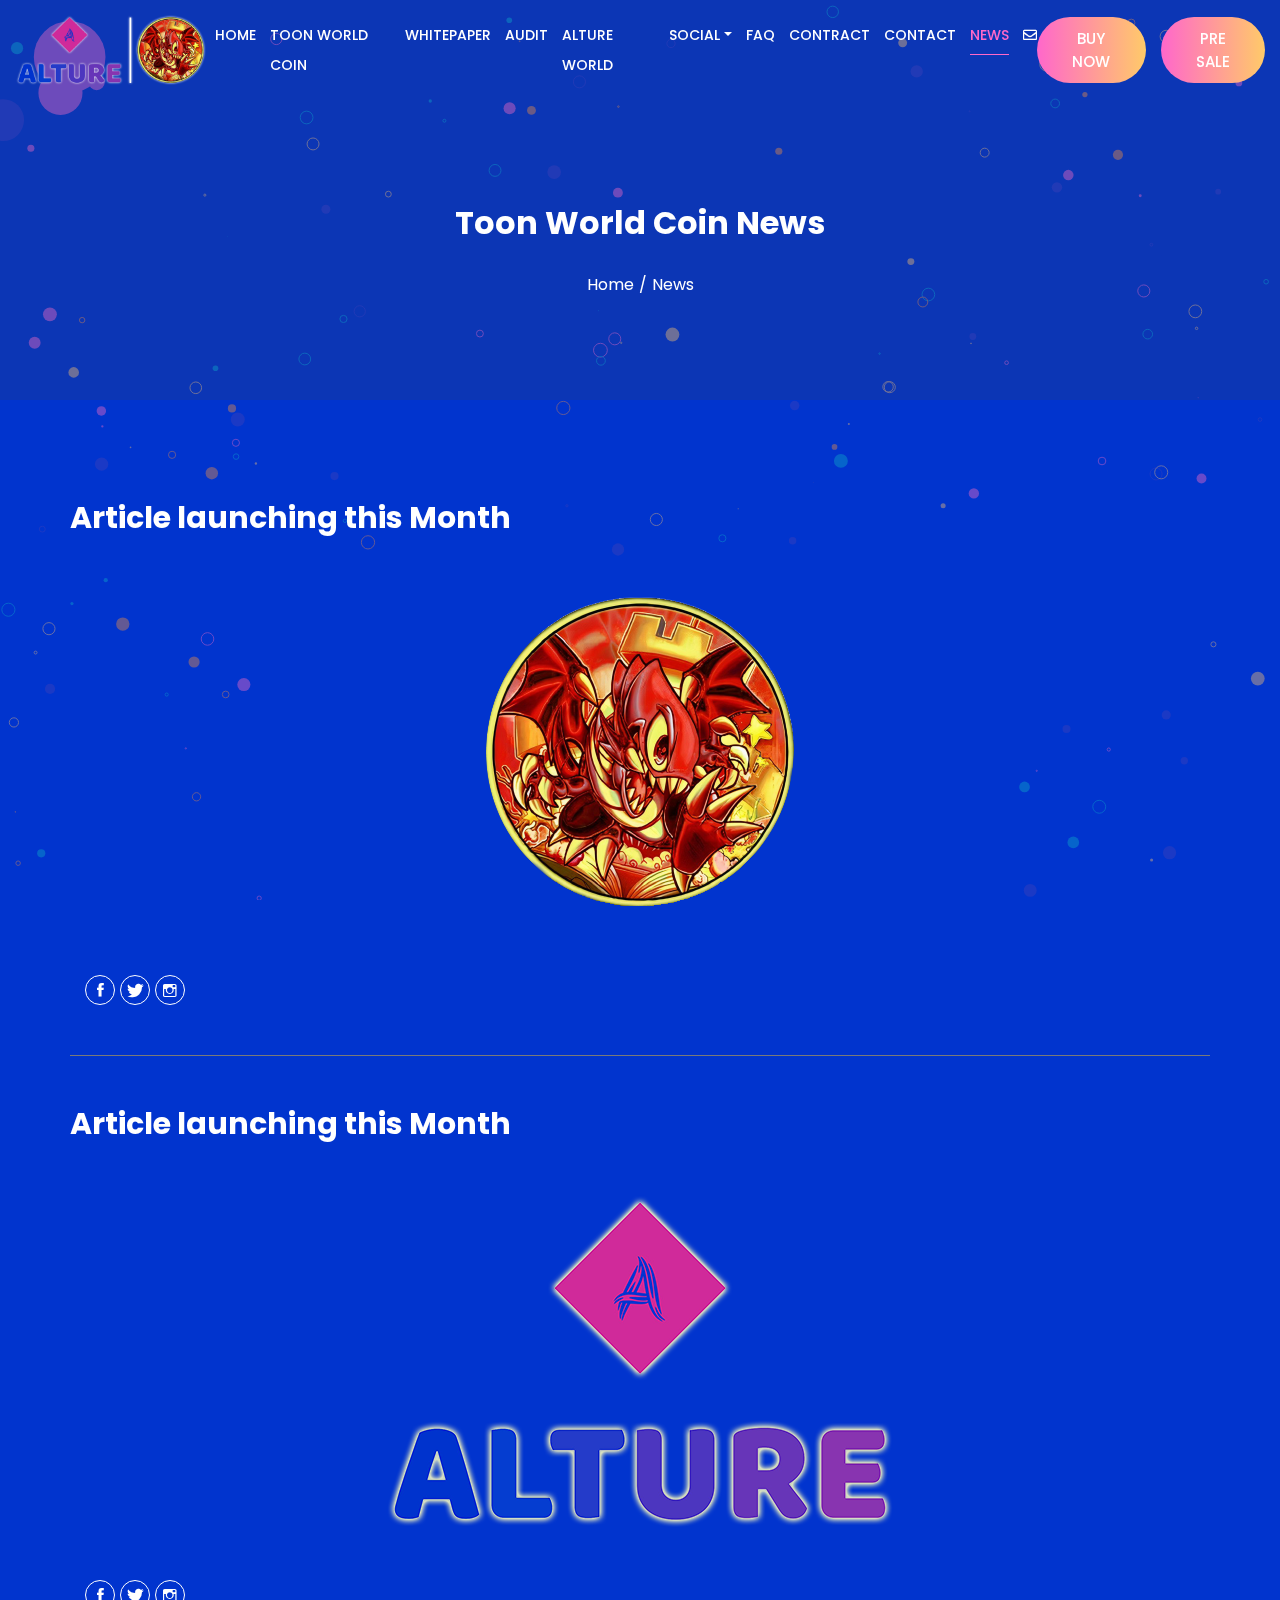
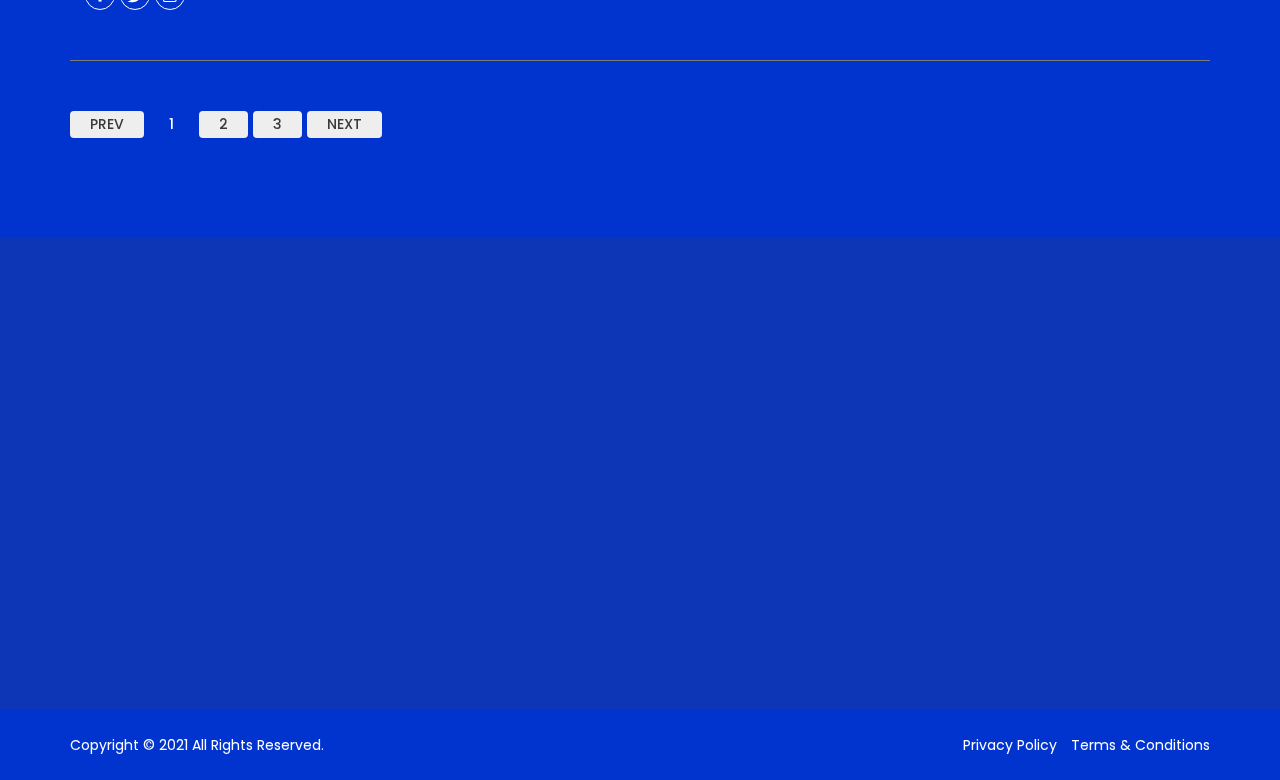
<file: news.html>
<!DOCTYPE html>
<html lang="en">

<head>
  <!-- Meta -->
  <meta charset="utf-8">
  <meta http-equiv="X-UA-Compatible" content="IE=edge">
  <meta name="viewport" content="width=device-width, initial-scale=1">
  <meta name="description" content="A New digital oasis is coming powered by the Toon World Coin" />
  <!-- SITE TITLE -->
  <title>Toon | Alture World</title>
  <!-- Favicon Icon -->
  <link rel="shortcut icon" type="image/x-icon" href="assets/images/favicon.png">
  <!-- Animation CSS -->
  <link rel="stylesheet" href="assets/css/animate.css">
  <!-- Latest Bootstrap min CSS -->
  <link rel="stylesheet" href="assets/bootstrap/css/bootstrap.min.css">
  <!-- Google Font -->
  <link href="https://fonts.googleapis.com/css?family=Poppins:100,200,300,400,500,600,700,800,900" rel="stylesheet">
  <!-- Font Awesome CSS -->
  <link rel="stylesheet" href="assets/css/all.css">
  <link rel="stylesheet" href="assets/css/font-awesome.min.css">
  <!-- ionicons CSS -->
  <link rel="stylesheet" href="assets/css/ionicons.min.css">
  <!--- owl carousel CSS-->
  <link rel="stylesheet" href="assets/owlcarousel/css/owl.carousel.min.css">
  <link rel="stylesheet" href="assets/owlcarousel/css/owl.theme.default.min.css">
  <!-- Magnific Popup CSS -->
  <link rel="stylesheet" href="assets/css/magnific-popup.css">
  <link rel="stylesheet" href="assets/css/spop.min.css">
  <!-- Style CSS -->
  <link rel="stylesheet" href="assets/css/style.css">
  <link rel="stylesheet" href="assets/css/responsive.css">
  <!-- Color CSS -->
  <link id="layoutstyle" rel="stylesheet" href="assets/color/theme.css">
</head>

<body class="v_blue_pro" data-spy="scroll" data-offset="110">
  <canvas id="banner_canvas" class="transparent_effect fixed"></canvas>

  <!-- START LOADER -->
  <!-- <div id="loader-wrapper">
    <div id="loading-center-absolute">
        <div class="object" id="object_four"></div>
        <div class="object" id="object_three"></div>
        <div class="object" id="object_two"></div>
        <div class="object" id="object_one"></div>
    </div>
    <div class="loader-section section-left"></div>
    <div class="loader-section section-right"></div>

</div> -->
  <!-- END LOADER -->

  <!-- START HEADER -->
  <header class="header_wrap fixed-top nav_bg">
    <div class="container-fluid">
      <nav class="navbar navbar-expand-lg">
        <a class="navbar-brand animation" href="index.html" data-animation="fadeInDown" data-animation-delay="1s">
          <img class="logo_light outer_glow" src="assets/images/logo_toonworld.png" alt="logo" />
          <img class="logo_dark" src="assets/images/logo_dark.png" alt="logo" />
        </a>
        <button class="navbar-toggler animation" type="button" data-toggle="collapse"
          data-target="#navbarSupportedContent" aria-controls="navbarSupportedContent" aria-expanded="false"
          aria-label="Toggle navigation" data-animation="fadeInDown" data-animation-delay="1.1s">
          <span class="ion-android-menu"></span>
        </button>
        <div class="collapse navbar-collapse" id="navbarSupportedContent">
          <ul class="navbar-nav m-auto">
            <li class="dropdown animation" data-animation="fadeInDown" data-animation-delay="1.1s">
              <a class="nav-link" href="index.html">Home</a>
              <!-- <div class="dropdown-menu">
                            <ul class="list_none">
                                <li>
                                    <a class="dropdown-item menu-link dropdown-toggler" href="index.html">Home
                                        Page</a>
                                    <div class="dropdown-menu">
                                        <ul class="list_none">
                                            <li><a class="dropdown-item nav-link nav_item"
                                                    href="index.html">Default</a></li>
                                            <li><a class="dropdown-item nav-link nav_item"
                                                    href="index-particle.html">Particle</a></li>
                                            <li><a class="dropdown-item nav-link nav_item"
                                                    href="index-modern.html">modern</a></li>
                                        </ul>
                                    </div>
                                </li>
                                <li>
                                    <a class="dropdown-item menu-link dropdown-toggler"
                                        href="index-light-blue-pro.html">Landing page Light Blue Pro</a>
                                    <div class="dropdown-menu">
                                        <ul class="list_none">
                                            <li><a class="dropdown-item nav-link nav_item"
                                                    href="index-light-blue-pro.html">Default</a></li>
                                            <li><a class="dropdown-item nav-link nav_item"
                                                    href="index-light-blue-pro-particle.html">Particle</a></li>
                                            <li><a class="dropdown-item nav-link nav_item"
                                                    href="index-light-blue-pro-modern.html">modern</a></li>
                                        </ul>
                                    </div>
                                </li>
                                <li>
                                    <a class="dropdown-item menu-link dropdown-toggler"
                                        href="index-blue-pro.html">Landing page Blue Pro</a>
                                    <div class="dropdown-menu">
                                        <ul class="list_none">
                                            <li><a class="dropdown-item nav-link nav_item"
                                                    href="index-blue-pro.html">Default</a></li>
                                            <li><a class="dropdown-item nav-link nav_item"
                                                    href="index-blue-pro-particle.html">Particle</a></li>
                                            <li><a class="dropdown-item nav-link nav_item"
                                                    href="index-blue-pro-modern.html">modern</a></li>
                                        </ul>
                                    </div>
                                </li>
                                <li>
                                    <a class="dropdown-item menu-link dropdown-toggler"
                                        href="index-blue-light.html">Landing page Light Blue</a>
                                    <div class="dropdown-menu">
                                        <ul class="list_none">
                                            <li><a class="dropdown-item nav-link nav_item"
                                                    href="index-blue-light.html">Default</a></li>
                                            <li><a class="dropdown-item nav-link nav_item"
                                                    href="index-blue-light-particle.html">Particle</a></li>
                                            <li><a class="dropdown-item nav-link nav_item"
                                                    href="index-blue-light-modern.html">modern</a></li>
                                        </ul>
                                    </div>
                                </li>
                                <li>
                                    <a class="dropdown-item menu-link dropdown-toggler"
                                        href="index-blue.html">Landing page Blue</a>
                                    <div class="dropdown-menu">
                                        <ul class="list_none">
                                            <li><a class="dropdown-item nav-link nav_item"
                                                    href="index-blue.html">Default</a></li>
                                            <li><a class="dropdown-item nav-link nav_item"
                                                    href="index-blue-particle.html">Particle</a></li>
                                            <li><a class="dropdown-item nav-link nav_item"
                                                    href="index-blue-modern.html">modern</a></li>
                                        </ul>
                                    </div>
                                </li>
                                <li>
                                    <a class="dropdown-item menu-link dropdown-toggler"
                                        href="index-light-dark.html">Landing page Light Dark</a>
                                    <div class="dropdown-menu">
                                        <ul class="list_none">
                                            <li><a class="dropdown-item nav-link nav_item"
                                                    href="index-light-dark.html">Default</a></li>
                                            <li><a class="dropdown-item nav-link nav_item"
                                                    href="index-light-dark-particle.html">Particle</a></li>
                                            <li><a class="dropdown-item nav-link nav_item"
                                                    href="index-light-dark-modern.html">modern</a></li>
                                        </ul>
                                    </div>
                                </li>
                                <li>
                                    <a class="dropdown-item menu-link dropdown-toggler"
                                        href="index-dark.html">Landing page Dark</a>
                                    <div class="dropdown-menu">
                                        <ul class="list_none">
                                            <li><a class="dropdown-item nav-link nav_item"
                                                    href="index-dark.html">Default</a></li>
                                            <li><a class="dropdown-item nav-link nav_item"
                                                    href="index-dark-particle.html">Particle</a></li>
                                            <li><a class="dropdown-item nav-link nav_item"
                                                    href="index-dark-modern.html">modern</a></li>
                                        </ul>
                                    </div>
                                </li>
                                <li>
                                    <a class="dropdown-item menu-link dropdown-toggler"
                                        href="index-royal-blue.html">Landing page Royal Blue</a>
                                    <div class="dropdown-menu">
                                        <ul class="list_none">
                                            <li><a class="dropdown-item nav-link nav_item"
                                                    href="index-royal-blue.html">Default</a></li>
                                            <li><a class="dropdown-item nav-link nav_item"
                                                    href="index-royal-blue-particle.html">Particle</a></li>
                                            <li><a class="dropdown-item nav-link nav_item"
                                                    href="index-royal-blue-modern.html">modern</a></li>
                                        </ul>
                                    </div>
                                </li>
                                <li>
                                    <a class="dropdown-item menu-link dropdown-toggler"
                                        href="index-navy-blue.html">Landing page Navy Blue</a>
                                    <div class="dropdown-menu">
                                        <ul class="list_none">
                                            <li><a class="dropdown-item nav-link nav_item"
                                                    href="index-navy-blue.html">Default</a></li>
                                            <li><a class="dropdown-item nav-link nav_item"
                                                    href="index-navy-blue-particle.html">Particle</a></li>
                                            <li><a class="dropdown-item nav-link nav_item"
                                                    href="index-navy-blue-modern.html">modern</a></li>
                                        </ul>
                                    </div>
                                </li>
                                <li>
                                    <a class="dropdown-item menu-link dropdown-toggler"
                                        href="index-light-purple.html">Landing page Light Purple</a>
                                    <div class="dropdown-menu">
                                        <ul class="list_none">
                                            <li><a class="dropdown-item nav-link nav_item"
                                                    href="index-light-purple.html">Default</a></li>
                                            <li><a class="dropdown-item nav-link nav_item"
                                                    href="index-light-purple-particle.html">Particle</a></li>
                                            <li><a class="dropdown-item nav-link nav_item"
                                                    href="index-light-purple-modern.html">modern</a></li>
                                        </ul>
                                    </div>
                                </li>
                                <li>
                                    <a class="dropdown-item menu-link dropdown-toggler"
                                        href="index-cyan-blue.html">Landing page Cyan Blue</a>
                                    <div class="dropdown-menu">
                                        <ul class="list_none">
                                            <li><a class="dropdown-item nav-link nav_item"
                                                    href="index-cyan-blue.html">Default</a></li>
                                            <li><a class="dropdown-item nav-link nav_item"
                                                    href="index-cyan-blue-particle.html">Particle</a></li>
                                            <li><a class="dropdown-item nav-link nav_item"
                                                    href="index-cyan-blue-modern.html">modern</a></li>
                                        </ul>
                                    </div>
                                </li>
                            </ul>
                        </div> -->
            </li>
            <li class="animation" data-animation="fadeInDown" data-animation-delay="1.2s"><a class="nav-link nav_item"
                href="toon-world-coin.html">TOON WORLD COIN</a></li>
            <li class="animation" data-animation="fadeInDown" data-animation-delay="1.2s"><a class="nav-link nav_item"
                href="assets/whitepaper/Alture-ToonWorld-Whitepaper.pdf" target="_blank">Whitepaper</a></li>
            <li class="animation" data-animation="fadeInDown" data-animation-delay="1.2s"><a class="nav-link nav_item"
                href="audit.html">Audit</a></li>
            <li class="animation" data-animation="fadeInDown" data-animation-delay="1.2s"><a class="nav-link nav_item"
                href="https://alture.world/" target="_blank">Alture World</a></li>
            <li class="dropdown animation" data-animation="fadeInDown" data-animation-delay="1.3s">
              <a class="dropdown-toggle nav-link" href="javascript:;" data-toggle="dropdown">Social</a>
              <div class="dropdown-menu">
                <ul class="list_none">
                  <li><a class="dropdown-item nav-link nav_item nav_link_clr" href="javascript:;"><i
                        class="fab fa-facebook-f"></i> Facebook</a></li>
                  <li><a class="dropdown-item nav-link nav_item nav_link_clr"
                      href="https://twitter.com/toonworldcoin?s=11" target="_blank"><i class="fab fa-twitter"></i>
                      Twitter</a></li>
                  <li><a class="dropdown-item nav-link nav_item nav_link_clr"
                      href="https://www.instagram.com/toonworldcoin/" target="_blank"><i class="fab fa-instagram"></i>
                      Instagram</a>
                  </li>
                  <!-- <li><a class="dropdown-item nav-link nav_item nav_link_clr" href="javascript:;"><i
                                            class="fab fa-pinterest"></i> Pintrest</a></li>
                                <li><a class="dropdown-item nav-link nav_item nav_link_clr" href="javascript:;"><i
                                            class="fab fa-linkedin-in"></i> Linkedin</a></li> -->
                  <li><a class="dropdown-item nav-link nav_item nav_link_clr" href="https://t.me/toonworldcoinofficial"
                      target="_blank"><i class="fab fa-telegram-plane"></i> Telegram</a></li>
                  <li><a class="dropdown-item nav-link nav_item nav_link_clr"
                      href="https://discord.com/invite/sHf24KK4zE" target="_blank"><i class="fab fa-discord"></i>
                      Discord</a></li>
                </ul>
              </div>
            </li>
            <li class="animation" data-animation="fadeInDown" data-animation-delay="1.5s"><a class="nav-link nav_item"
                href="faq.html">FAQ</a></li>
            <li class="animation" data-animation="fadeInDown" data-animation-delay="1.6s"><a
                class="nav-link page-scroll nav_item nav_link_clr"
                href="https://testnet.bscscan.com/token/0x5fe6b9fe22f12f08a7ff70d2f7f3052d84949247?a=0x4a25704be4c515234d59d37a6a3f18d0093f0153"
                target="_blank">Contract</a></li>
            <!-- <li class="animation" data-animation="fadeInDown" data-animation-delay="1.6s"><a
                  class="nav-link page-scroll nav_item nav_link_clr"
                  href="javascript:;">Contract</a></li> -->
            <li class="animation" data-animation="fadeInDown" data-animation-delay="1.8s"><a class="nav-link nav_item"
                href="contact.html">Contact</a></li>
            <li class="animation" data-animation="fadeInDown" data-animation-delay="1.8s"><a
                class="nav-link nav_item active" href="news.html">News</a></li>
            <li class="animation animated fadeInDown" data-animation="fadeInDown" data-animation-delay="1.7s"
              style="animation-delay: 1.7s; opacity: 1;"><a class="nav-link page-scroll nav_item" href="javascript:;"
                data-bs-toggle="tooltip" data-bs-placement="bottom" title="Newsletter" data-toggle="modal"
                data-target="#envo_popup"><i class="far fa-envelope news_icon"></i></a></li>
          </ul>
          <ul class="navbar-nav nav_btn align-items-center">
            <!-- <li class="animation" data-animation="fadeInDown" data-animation-delay="1.9s">
                      <div class="lng_dropdown">
                        <select name="countries" id="lng_select">
                          <option value='en' data-image="assets/images/eng.png" data-title="English">EN</option>
                          <option value='fn' data-image="assets/images/fn.png" data-title="France">FN</option>
                          <option value='us' data-image="assets/images/us.png" data-title="United States">US</option>
                        </select>
                      </div>
                    </li> -->
            <li class="animation" data-animation="fadeInDown" data-animation-delay="2s"><a data-target="#buy_popup"
                class="btn btn-default btn-radius nav_item" data-toggle="modal" target="_blank">Buy Now</a></li>
            <!-- <li class="animation" data-animation="fadeInDown" data-animation-delay="2s"><a data-target="#exampleModal"
                        class="btn btn-default btn-radius nav_item pvt_sale" data-toggle="modal" target="_blank">Pre
                        Sale</a>
                    </li> -->
            <li class="animation" data-animation="fadeInDown" data-animation-delay="2s"><a
                href="https://app.shibanova.io/" class="btn btn-default btn-radius nav_item pvt_sale"
                target="_blank">Pre
                Sale</a>
            </li>
          </ul>
        </div>
      </nav>
    </div>
  </header>
  <!-- END HEADER -->
  <div class="modal fade" id="exampleModal" tabindex="-1" aria-labelledby="exampleModalLabel" aria-hidden="true">
    <div class="modal-dialog modal-dialog-centered">
      <div class="modal-content">
        <div class="modal-header">
          <h5 class="modal-title pvt_salehead" id="exampleModalLabel">Private Pre Sale</h5>
          <button type="button" class="close" data-dismiss="modal" aria-label="Close">
            <span aria-hidden="true">&times;</span>
          </button>
        </div>
        <div class="modal-body">
          <form>
            <div class="form-group">
              <label for="recipient-name" class="col-form-label">Passcode</label>
              <input type="password" class="form-control" id="recipient-name" placeholder="Enter passcode">
            </div>
            <!-- <div class="form-group">
            <label for="message-text" class="col-form-label">Message:</label>
            <textarea class="form-control" id="message-text"></textarea>
          </div> -->
          </form>
        </div>
        <div class="modal-footer">
          <!-- <button type="button" class="btn btn-secondary" data-dismiss="modal">Close</button> -->
          <a type="button" class="btn-secondary popup_buybtn"
            href="https://testnet.bscscan.com/token/0x5fe6b9fe22f12f08a7ff70d2f7f3052d84949247?a=0x4a25704be4c515234d59d37a6a3f18d0093f0153">Submit</a>
        </div>
      </div>
    </div>
  </div>
  <!-- BUY NOW POP_UP  -->
  <div class="modal fade" id="buy_popup" tabindex="-1" aria-labelledby="exampleModalLabel" aria-hidden="true">
    <div class="modal-dialog modal-dialog-centered">
      <div class="modal-content">
        <div class="modal-header">
          <!-- <h5 class="modal-title" id="exampleModalLabel">New message</h5> -->
          <h2 class="buy_pop_headtxt">Instruction</h2>

          <button type="button" class="close" data-dismiss="modal" aria-label="Close">
            <span aria-hidden="true">&times;</span>
          </button>
        </div>
        <div class="modal-body">
          <!-- <div class="modalbodyDiv">
            <img src="assets/images/pancake-icon.png" alt="" class="img-fluid ">
            <div class="modalbodycontent">
              <p class="buy_pop_bodytile">Instruction to be followed to buy Toon using pancakeswap.</p>
              <ol>
                <li>
                  Install Metamask <a class="buy_pop_a" href="javascript:;">(metamask.io)</a> or use an existing wallet
                </li>

                <li>
                  Connect your metamask to Binance Smart Chain - <a class="buy_pop_a" href="javascript:;">Here's How</a>
                </li>

                <li>Withdraw your BNB from Binance to Metamask Wallet</li>

                <li>
                  Go to ToonWorld <a class="buy_pop_a" href="javascript:;">(toonworld)</a>
                </li>

                <li> Click 'Connect' in the top right corner</li>

                <li> Add the $TOON token by pasting the Smart Contract Address</li>

                <li>
                  Swap your BNB for TOON!
                </li>
              </ol>
            </div> -->
          <div id="carouselExampleControls" class="carousel slide" data-ride="carousel" data-interval="false">
            <div class="carousel-inner">
              <div class="carousel-item active">
                <!-- <img src="..." class="d-block w-100" alt="..."> -->
                <div class="modalbodyDiv">
                  <img src="assets/images/pancake-icon-orignal.png" alt="" class="img-fluid ">
                  <div class="modalbodycontent">
                    <p class="buy_pop_bodytile">Instruction to be followed to buy Toon using pancakeswap.</p>
                    <ol>
                      <li>
                        Install Metamask <a class="buy_pop_a" href="javascript:;">(metamask.io)</a> or use an existing
                        wallet
                      </li>

                      <li>
                        Connect your metamask to Binance Smart Chain - <a class="buy_pop_a" href="javascript:;">Here's
                          How</a>
                      </li>

                      <li>Withdraw your BNB from Binance to Metamask Wallet</li>

                      <li>
                        Go to ToonWorld <a class="buy_pop_a" href="javascript:;">(toonworld)</a>
                      </li>

                      <li> Click 'Connect' in the top right corner</li>

                      <li> Add the $TOON token by pasting the Smart Contract Address</li>

                      <li>
                        Swap your BNB for TOON!
                      </li>
                    </ol>
                    <div class="modal-footer">
                      <!-- <button type="button" class="btn btn-secondary" data-dismiss="modal">Close</button> -->
                      <a type="button" class="btn-secondary popup_buybtn"
                        href="https://exchange.pancakeswap.finance/#/swap" target="_blank">Buy
                        Toon</a>
                    </div>
                  </div>
                </div>
              </div>
              <div class="carousel-item">
                <!-- <img src="..." class="d-block w-100" alt="..."> -->
                <div class="modalbodyDiv">
                  <img src="assets/images/apeswap-icon.png" alt="" class="img-fluid ">
                  <div class="modalbodycontent">
                    <p class="buy_pop_bodytile">Instruction to be followed to buy Toon using apeswap.</p>
                    <ol>
                      <li>
                        Install Metamask <a class="buy_pop_a" href="javascript:;">(metamask.io)</a> or use an existing
                        wallet
                      </li>

                      <li>
                        Connect your metamask to Binance Smart Chain - <a class="buy_pop_a" href="javascript:;">Here's
                          How</a>
                      </li>

                      <li>Withdraw your BNB from Binance to Metamask Wallet</li>

                      <li>
                        Go to ToonWorld <a class="buy_pop_a" href="javascript:;">(toonworld)</a>
                      </li>

                      <li> Click 'Connect' in the top right corner</li>

                      <li> Add the $TOON token by pasting the Smart Contract Address</li>

                      <li>
                        Swap your BNB for TOON!
                      </li>
                    </ol>
                    <div class="modal-footer">
                      <!-- <button type="button" class="btn btn-secondary" data-dismiss="modal">Close</button> -->
                      <a type="button" class="btn-secondary popup_buybtn" href="https://app.apeswap.finance/swap"
                        target="_blank">Buy
                        Toon</a>
                    </div>
                  </div>
                </div>
              </div>
              <div class="carousel-item">
                <div class="modalbodyDiv">
                  <img src="assets/images/pancake-icon.png" alt="" class="img-fluid">
                  <div class="modalbodycontent">
                    <p class="buy_pop_bodytile">Instruction to be followed to buy Toon using ShibaNova.</p>
                    <ol>
                      <li>How to purchase on <a class="buy_pop_a" href="https://app.shibanova.io/">ShibaNova</a></li>
                      <li>
                        Install Metamask <a class="buy_pop_a" href="javascript:;">(metamask.io)</a> or use an existing
                        wallet
                      </li>

                      <li>
                        Connect your metamask to Binance Smart Chain - <a class="buy_pop_a" href="javascript:;">Here's
                          How</a>
                      </li>

                      <li>Withdraw your BNB from Binance to Metamask Wallet</li>

                      <li>
                        Go to ToonWorld <a class="buy_pop_a" href="javascript:;">(toonworld)</a>
                      </li>

                      <li> Click 'Connect' in the top right corner</li>

                      <li> Add the $TOON token by pasting the Smart Contract Address</li>

                      <li>
                        Swap your BNB for TOON!
                      </li>
                    </ol>
                    <div class="modal-footer">
                      <!-- <button type="button" class="btn btn-secondary" data-dismiss="modal">Close</button> -->
                      <a type="button" class="btn-secondary popup_buybtn" href="https://app.shibanova.io/"
                        target="_blank">Buy
                        Toon</a>
                    </div>
                  </div>
                </div>
              </div>
              <!-- </div> -->
              <a class="carousel-control-prev" href="#carouselExampleControls" role="button" data-slide="prev">
                <span class="carousel-control-prev-icon" aria-hidden="true"></span>
                <span class="sr-only">Previous</span>
              </a>
              <a class="carousel-control-next" href="#carouselExampleControls" role="button" data-slide="next">
                <span class="carousel-control-next-icon" aria-hidden="true"></span>
                <span class="sr-only">Next</span>
              </a>
            </div>
          </div>
          <div class="strip-btm">
            <div class="strip-btmtxt">Swipe for other Exchange Instructions</div>
          </div>
        </div>
      </div>
    </div>
  </div>
  <!-- ENVELOPE ICON POP UP  -->
  <div class="modal fade" id="envo_popup" tabindex="-1" aria-labelledby="exampleModalLabel" aria-hidden="true">
    <div class="modal-dialog modal-dialog-centered">
      <div class="modal-content">
        <div class="modal-header">
          <h5 class="modal-title pvt_salehead" id="exampleModalLabel">SignUp for Newsletter</h5>
          <button type="button" class="close" data-dismiss="modal" aria-label="Close">
            <span aria-hidden="true">&times;</span>
          </button>
        </div>
        <div class="modal-body">
          <form>
            <div class="form-group">
              <label for="recipient-name" class="col-form-label">Email</label>
              <input type="email" class="form-control" id="recipient-name" placeholder="Enter Email">
            </div>
            <!-- <div class="form-group">
              <label for="message-text" class="col-form-label">Message:</label>
              <textarea class="form-control" id="message-text"></textarea>
            </div> -->
          </form>
        </div>
        <div class="modal-footer">
          <!-- <button type="button" class="btn btn-secondary" data-dismiss="modal">Close</button> -->
          <a type="button" class="btn-secondary popup_buybtn" href="javascript:;">SignUp</a>
        </div>
      </div>
    </div>
  </div>
  <!-- START SECTION BANNER -->
  <section class="section_breadcrumb blue_light_bg light_blue_dark_bg" data-z-index="1" data-parallax="scroll"
    data-image-src="assets/images/home_banner_bg.png">
    <div class="container">
      <div class="row">
        <div class="col-lg-12 col-md-12 col-sm-12">
          <div class="banner_text text-center">
            <h1 class="animation" data-animation="fadeInUp" data-animation-delay="1.1s">Toon World Coin News</h1>
            <ul class="breadcrumb bg-transparent justify-content-center animation m-0 p-0" data-animation="fadeInUp"
              data-animation-delay="1.3s">
              <li><a href="index.html">Home</a> </li>
              <li><span>News</span></li>
            </ul>
          </div>
        </div>

      </div>
    </div>
  </section>
  <!-- END SECTION BANNER -->

  <!-- START SECTION BLOG- -->
  <section>
    <div class="container">
      <div class="row">
        <div class="col-lg-12 col-md-12">
          <div class="post-details">
            <div class="row">
              <div class="col-lg-12 col-md-12">
                <article class="blog_content_detail">
                  <div class="post_content">
                    <h3 class="blog_title"><a href="#">Article launching this Month </a></h3>
                    <ul class="list_none blog_meta">
                      <!-- <li><a href="#">Posted By <span>admin</span></a></li>
                                        <li><a href="#"><i class="ion-android-time"></i> April 14, 2018</a></li> -->
                      <!-- <li><a href="#"><i class="ion-chatboxes"></i> 5 Comments</a></li> -->
                    </ul>
                    <div class="blog-img mt-3 mb-3 news_blog_img">
                      <img alt="placeholder6.jpg" src="assets/images/toon-wallpaper.png">
                    </div>
                    <!-- <p>The crypto markets continued to build on April's gains this week, with alternative cryptocurrencies like nano, VeChain and bytecoin leading the way. The Enterprise Blockchain Gap A number of large corporations, including Microsoft, IBM, Oracle, and SAP, have started to take notice of, and invest in, blockchain technology. Enterprise customers are interested in the blockchain because it can help reduce fraud, increase transparency, and provide secure record keeping. </p> -->
                    <!-- <p>Blockchain technology has started showing up in such diverse fields as cybersecurity, insurance, and supply chain management. Less technically savvy corporations are starting to dip their toes in the water, but there's a huge gap between the desire to invest in blockahin technology and developers with the skills to implement it.</p> -->
                  </div>
                  <div class="action_block">
                    <!-- <a href="#" class="btn btn-default btn-radius"> Read More</a> -->
                    <ul class="social-share list_none">
                      <li class="facebook"><a href="#"><i class="ion-social-facebook"></i></a></li>
                      <li class="twitter"><a href="https://twitter.com/toonworldcoin?s=11" target="_blank"><i
                            class="ion-social-twitter"></i></a></li>
                      <!-- <li class="google-plus"><a href="#"><i class="ion-social-googleplus"></i></a></li>
                                      <li class="pinterest"><a href="#"><i class="ion-social-pinterest"></i></a></li> -->
                      <li class="linkedin"><a href="https://www.instagram.com/toonworldcoin/" target="_blank"><i
                            class="ion-social-instagram-outline"></i></a></li>
                    </ul>
                  </div>
                </article>
                <article class="blog_content_detail">
                  <div class="post_content">
                    <h3 class="blog_title"><a href="#">Article launching this Month </a></h3>
                    <ul class="list_none blog_meta">
                      <!-- <li><a href="#">Posted By <span>admin</span></a></li>
                                        <li><a href="#"><i class="ion-android-time"></i> April 14, 2018</a></li> -->
                      <!-- <li><a href="#"><i class="ion-chatboxes"></i> 8 Comments</a></li> -->
                    </ul>
                    <div class="blog-img mt-3 mb-3 news_blog_img">
                      <img alt="placeholder6.jpg" src="assets/images/alture-wallpaper.png">
                    </div>
                    <!-- <p>The crypto markets continued to build on April's gains this week, with alternative cryptocurrencies like nano, VeChain and bytecoin leading the way. The Enterprise Blockchain Gap A number of large corporations, including Microsoft, IBM, Oracle, and SAP, have started to take notice of, and invest in, blockchain technology. Enterprise customers are interested in the blockchain because it can help reduce fraud, increase transparency, and provide secure record keeping. </p> -->
                    <!-- <p>Blockchain technology has started showing up in such diverse fields as cybersecurity, insurance, and supply chain management. Less technically savvy corporations are starting to dip their toes in the water, but there's a huge gap between the desire to invest in blockahin technology and developers with the skills to implement it.</p> -->
                  </div>
                  <div class="action_block">
                    <!-- <a href="#" class="btn btn-default btn-radius"> Read More</a> -->
                    <ul class="social-share list_none">
                      <li class="facebook"><a href="#"><i class="ion-social-facebook"></i></a></li>
                      <li class="twitter"><a href="https://twitter.com/toonworldcoin?s=11" target="_blank"><i
                            class="ion-social-twitter"></i></a></li>
                      <!-- <li class="google-plus"><a href="#"><i class="ion-social-googleplus"></i></a></li>
                                      <li class="pinterest"><a href="#"><i class="ion-social-pinterest"></i></a></li> -->
                      <li class="linkedin"><a href="https://www.instagram.com/toonworldcoin/" target="_blank"><i
                            class="ion-social-instagram-outline"></i></a></li>
                    </ul>
                  </div>
                </article>
                <div class="row">
                  <div class="col-md-12">
                    <ul class="pagination">
                      <li><a href="#">Prev</a></li>
                      <li class="active"><a href="#">1</a></li>
                      <li><a href="#">2</a></li>
                      <li><a href="#">3</a></li>
                      <!-- <li><a href="#">...</a></li> -->
                      <li><a href="#">Next</a></li>
                    </ul>
                  </div>
                </div>
              </div>
            </div>
          </div>
        </div>
        <!-- <div class="col-lg-4 col-md-12">
            	<div class="sidebar_block">
                	<div class="widget widget_search">
                    	<form class="form_search">
                        	<input type="text" placeholder="Search" required="">
                            <button value="Submit" name="submit" title="Subscribe" type="submit"><i class="ion-ios-search-strong"></i></button>
                        </form>
                    </div>
                    <div class="widget widget_category">
                        <h5 class="widget_title">Categories</h5>
                        <ul class="list_none">
                            <li><a href="#">Home <span>(2)</span></a></li>
                            <li><a href="#">Bitcoin Mining <span>(0)</span></a></li>
                            <li><a href="#">Bitcoin Exchange <span>(3)</span></a></li>
                            <li><a href="#">Cryptocurrencies <span>(5)</span></a></li>
                            <li><a href="#">Investment <span>(7)</span></a></li>
                            <li><a href="#">Transiaction <span>(8)</span></a></li>
                        </ul>
                	</div>
                    <div class="widget tags">
                    	<h5 class="widget_title">Popular Tags</h5>
                        <ul class="list_none">
                        	<li><a href="#">bitcoin</a></li>
                            <li><a href="#">Investments</a></li>
                            <li><a href="#">Crypto</a></li>
                            <li><a href="#">Cryptocurrecies</a></li>
                            <li><a href="#">Mining</a></li>
                            <li><a href="#">Escrow</a></li>
                            <li><a href="#">Exchange</a></li>
                            <li><a href="#">Transiaction</a></li>
                        </ul>
                    </div>
                    <div class="widget widget_archive">
                    	<h5 class="widget_title">Archives</h5>
                        <ul class="list_none">
                        	<li><a href="#">September <span>2015</span></a></li>
                            <li><a href="#">August <span>2015</span></a></li>
                            <li><a href="#">June <span>2014</span></a></li>
                            <li><a href="#">May <span>2014</span></a></li>
                            <li><a href="#">January <span>2014</span></a></li>
                            <li><a href="#">April <span>2013</span></a></li>
                        </ul>
                    </div>
                	<div class="widget widget_popular_post">
                    	<h5 class="widget_title">Recent Posts</h5>
                    	<div class="widget-post">
                            <div class="widget-post-thumb">
                                <a href="#"><img src="assets/images/placeholder5.jpg" alt="placeholder5"></a>
                            </div>
                            <div class="widget-post-content">
                                <h6><a href="#">Blockchain as a Service</a></h6>
                                <div class="widget-date"><i class="ion-android-time"></i> April 14, 2018</div>
                            </div>
                        </div>
                        <div class="widget-post">
                            <div class="widget-post-thumb">
                                <a href="#"><img src="assets/images/placeholder5.jpg" alt="placeholder5"></a>
                            </div>
                            <div class="widget-post-content">
                                <h6><a href="#">Why Raiblocks Needs to Implement Proof of Stake</a></h6>
                                <div class="widget-date"><i class="ion-android-time"></i> April 14, 2018</div>
                            </div>
                        </div>
                        <div class="widget-post">
                            <div class="widget-post-thumb">
                                <a href="#"><img src="assets/images/placeholder5.jpg" alt="placeholder5"></a>
                            </div>
                            <div class="widget-post-content">
                                <h6><a href="#">How to Buy Cryptocurrencies</a></h6>
                                <div class="widget-date"><i class="ion-android-time"></i> April 14, 2018</div>
                            </div>
                        </div>
                    </div>
                </div>
            </div> -->
      </div>
    </div>
  </section>
  <!-- END SECTION BLOG- -->

  <!-- START FOOTER SECTION -->
  <footer>
    <div class="top_footer light_blue_dark_bg footer_new_bg" data-z-index="1" data-parallax="scroll"
      data-image-src="assets/images/footer_bg.png">
      <div class="container">
        <div class="row">
          <div class="col-lg-4 col-md-12">
            <div class="footer_logo mb-3 animation" data-animation="fadeInUp" data-animation-delay="0.2s">
              <a href="#home_section" class="page-scroll">
                <img class="logo_light outer_glow" alt="logo" src="assets/images/logo_toonworld.png">
              </a>
            </div>
            <div class="footer_desc home_footer">
              <p class="animation" data-animation="fadeInUp" data-animation-delay="0.4s">
                A high-performing, cohesive, and progressive ecosystem enabling creatives to foster
                creativity without
                the compromise of creative freedom. a unique and entirely different digital oasis for
                all
                - Powered by the Toon World coin.
              </p>
            </div>
          </div>
          <div class="col-lg-3 col-md-6 res_md_mt_30 res_sm_mt_20">
            <h4 class="footer_title border_title animation home_footer_title" data-animation="fadeInUp"
              data-animation-delay="0.2s">Quick
              Links</h4>
            <ul class="footer_link list_arrow home_footer_link">
              <li class="animation" data-animation="fadeInUp" data-animation-delay="0.2s"><a href="index.html">Home</a>
              </li>
              <li class="animation" data-animation="fadeInUp" data-animation-delay="0.2s"><a
                  href="toon-world-coin.html">Toon
                  World</a>
              </li>
              <li class="animation" data-animation="fadeInUp" data-animation-delay="0.2s"><a
                  href="https://alture.world/" target="_blank">Alture
                  World</a>
              </li>
              <li class="animation" data-animation="fadeInUp" data-animation-delay="0.4s"><a
                  href="assets/whitepaper/Alture-ToonWorld-Whitepaper.pdf" target="_blank">Whitepaper</a></li>
              <li class="animation" data-animation="fadeInUp" data-animation-delay="0.3s"><a
                  href="javascript:;">Dextool</a>
              </li>
              <li class="animation" data-animation="fadeInUp" data-animation-delay="0.5s"><a href="faq.html">FAQ</a>
              </li>
              <li class="animation" data-animation="fadeInUp" data-animation-delay="0.6s"><a
                  href="contact.html">Contact</a></li>
            </ul>
          </div>
          <div class="col-lg-5 col-md-6 res_md_mt_30 res_sm_mt_20">
            <div class="newsletter_form home_footer_frm">
              <h4 class="footer_title border_title animation home_footer_title" data-animation="fadeInUp"
                data-animation-delay="0.2s">
                Newsletter</h4>
              <p class="animation" data-animation="fadeInUp" data-animation-delay="0.4s">
                Sign up for early news, details, giveaways, and more.
              </p>
              <form class="subscribe_form animation home_footer_subfrm" data-animation="fadeInUp"
                data-animation-delay="0.4s">
                <input class="input-rounded" type="text" required placeholder="Enter Email Address" />
                <button type="submit" title="Subscribe" class="btn-info" name="submit" value="Submit"> Subscribe
                </button>
              </form>
            </div>
          </div>
        </div>
      </div>
    </div>
    <div class="bottom_footer">
      <div class="container">
        <div class="row">
          <div class="col-md-6">
            <p class="copyright">Copyright &copy; 2021 All Rights Reserved.</p>
          </div>
          <div class="col-md-6">
            <ul class="list_none footer_menu">
              <li><a href="privacy-policy.html">Privacy Policy</a></li>
              <li><a href="term-condition.html">Terms & Conditions</a></li>
            </ul>
          </div>
        </div>
      </div>
    </div>
  </footer>
  <!-- END FOOTER SECTION -->


  <a href="#" class="scrollup btn-default"><i class="ion-ios-arrow-up"></i></a>

  <!-- Latest jQuery -->
  <script src="assets/js/jquery-3.6.0.min.js"></script>
  <!-- Latest compiled and minified Bootstrap -->
  <script src="assets/bootstrap/js/bootstrap.min.js"></script>
  <!-- owl-carousel min js  -->
  <script src="assets/owlcarousel/js/owl.carousel.min.js"></script>
  <!-- magnific-popup min js  -->
  <script src="assets/js/magnific-popup.min.js"></script>
  <!-- waypoints min js  -->
  <script src="assets/js/waypoints.min.js"></script>
  <!-- parallax js  -->
  <script src="assets/js/parallax.js"></script>
  <!-- countdown js  -->
  <script src="assets/js/jquery.countdown.min.js"></script>
  <!-- particles min js  -->
  <script src="assets/js/particles.min.js"></script>
  <!-- scripts js -->
  <script src="assets/js/jquery.dd.min.js"></script>
  <!-- jquery.counterup.min js -->
  <script src="assets/js/jquery.counterup.min.js"></script>
  <!-- modern_canvas js -->
  <script src="assets/js/modern_canvas.js"></script>
  <!-- <script src="assets/js/spop.min.js"></script> -->
  <!-- <script src="assets/js/notification.js"></script> -->
  <!-- scripts js -->
  <script src="assets/js/scripts.js"></script>
</body>

</html>
</file>
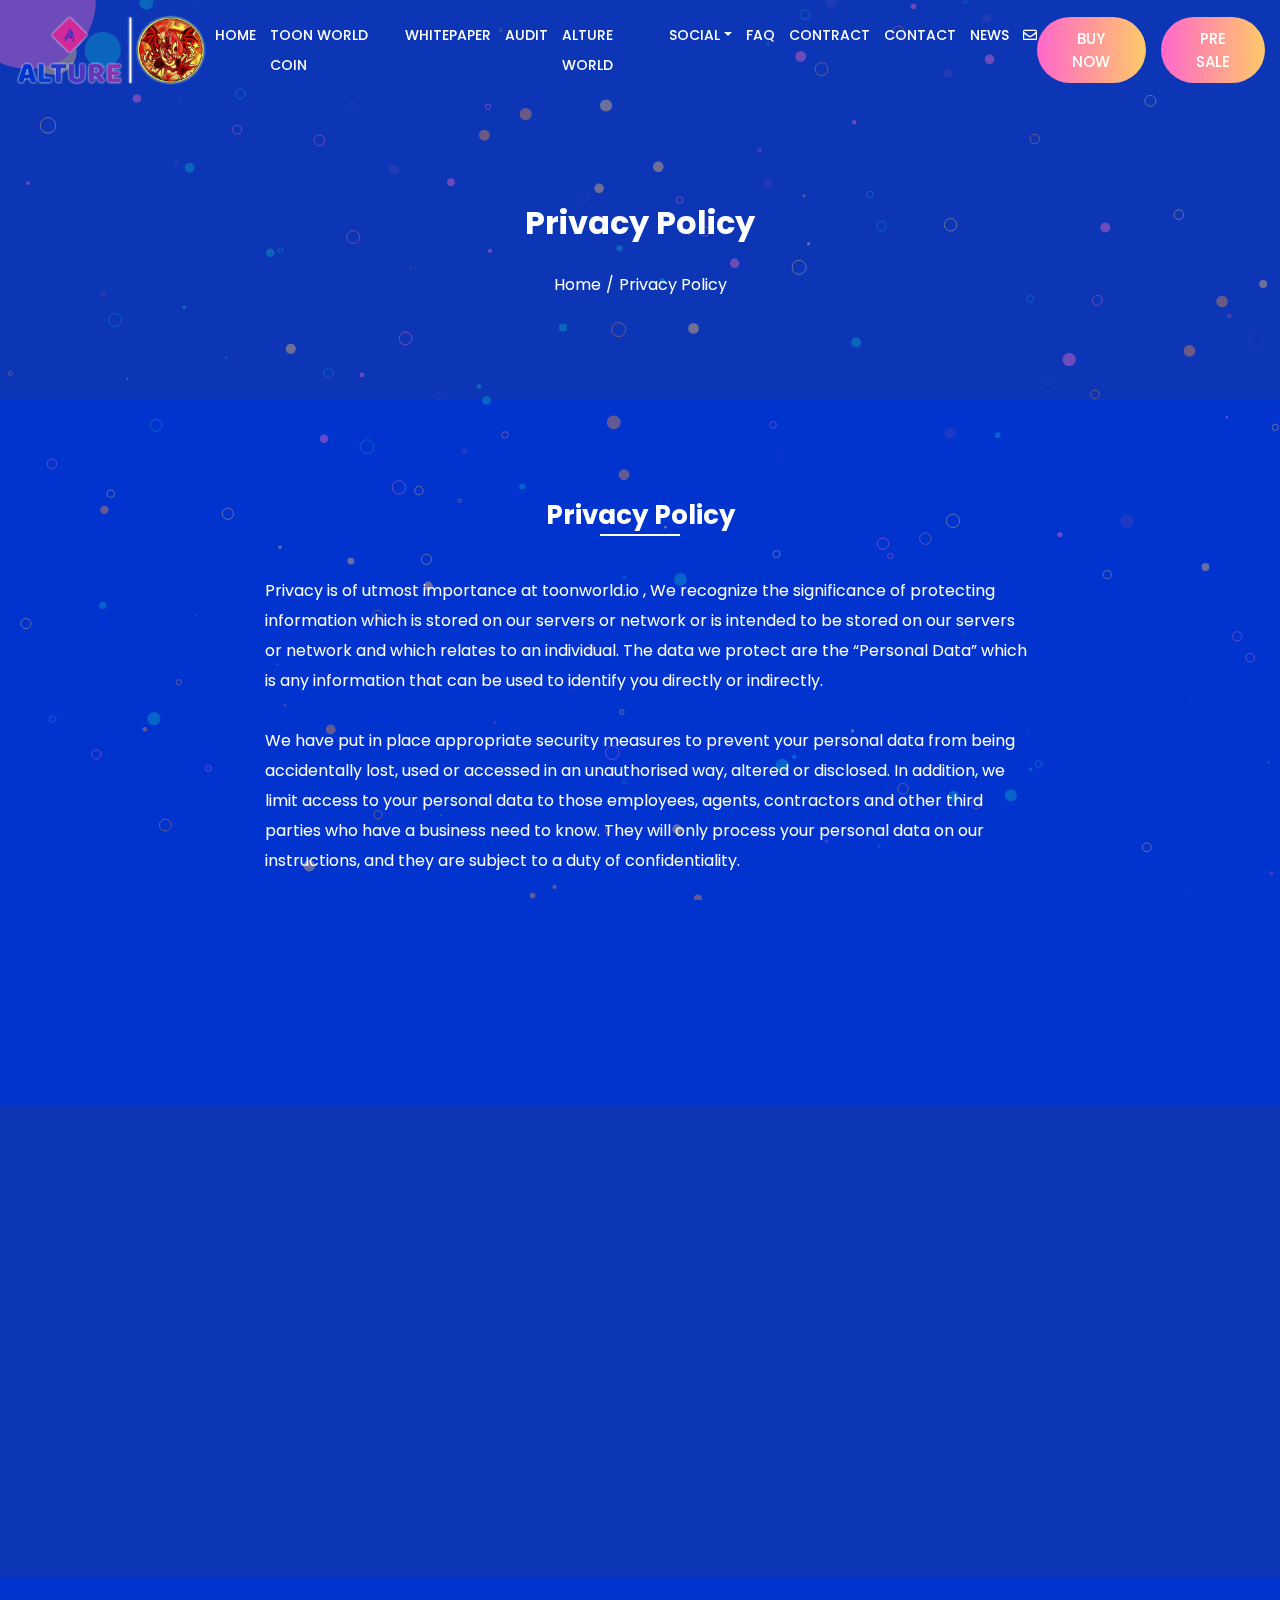
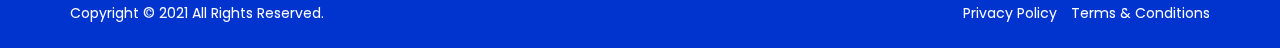
<file: privacy-policy.html>
<!DOCTYPE html>
<html lang="en">

<head>
  <!-- Meta -->
  <meta charset="utf-8">
  <meta http-equiv="X-UA-Compatible" content="IE=edge">
  <meta name="viewport" content="width=device-width, initial-scale=1">
  <meta name="description" content="A New digital oasis is coming powered by the Toon World Coin" />
  <!-- SITE TITLE -->
  <title>Toon | Alture World</title>
  <!-- Favicon Icon -->
  <link rel="shortcut icon" type="image/x-icon" href="assets/images/favicon.png">
  <!-- Animation CSS -->
  <link rel="stylesheet" href="assets/css/animate.css">
  <!-- Latest Bootstrap min CSS -->
  <link rel="stylesheet" href="assets/bootstrap/css/bootstrap.min.css">
  <!-- Google Font -->
  <link href="https://fonts.googleapis.com/css?family=Poppins:100,200,300,400,500,600,700,800,900" rel="stylesheet">
  <!-- Font Awesome CSS -->
  <link rel="stylesheet" href="assets/css/all.css">
  <link rel="stylesheet" href="assets/css/font-awesome.min.css">
  <!-- ionicons CSS -->
  <link rel="stylesheet" href="assets/css/ionicons.min.css">
  <!--- owl carousel CSS-->
  <link rel="stylesheet" href="assets/owlcarousel/css/owl.carousel.min.css">
  <link rel="stylesheet" href="assets/owlcarousel/css/owl.theme.default.min.css">
  <!-- Magnific Popup CSS -->
  <link rel="stylesheet" href="assets/css/magnific-popup.css">
  <link rel="stylesheet" href="assets/css/spop.min.css">
  <!-- Style CSS -->
  <link rel="stylesheet" href="assets/css/style.css">
  <link rel="stylesheet" href="assets/css/responsive.css">
  <!-- Color CSS -->
  <link id="layoutstyle" rel="stylesheet" href="assets/color/theme.css">
</head>

<body class="v_blue_pro" data-spy="scroll" data-offset="110">

  <canvas id="banner_canvas" class="transparent_effect fixed"></canvas>
  <!-- START LOADER -->
  <!-- <div id="loader-wrapper">
    <div id="loading-center-absolute">
        <div class="object" id="object_four"></div>
        <div class="object" id="object_three"></div>
        <div class="object" id="object_two"></div>
        <div class="object" id="object_one"></div>
    </div>
    <div class="loader-section section-left"></div>
    <div class="loader-section section-right"></div>

</div> -->
  <!-- END LOADER -->

  <!-- START HEADER -->
  <header class="header_wrap fixed-top nav_bg">
    <div class="container-fluid">
      <nav class="navbar navbar-expand-lg">
        <a class="navbar-brand animation" href="index.html" data-animation="fadeInDown" data-animation-delay="1s">
          <img class="logo_light outer_glow" src="assets/images/logo_toonworld.png" alt="logo" />
          <img class="logo_dark" src="assets/images/logo_dark.png" alt="logo" />
        </a>
        <button class="navbar-toggler animation" type="button" data-toggle="collapse"
          data-target="#navbarSupportedContent" aria-controls="navbarSupportedContent" aria-expanded="false"
          aria-label="Toggle navigation" data-animation="fadeInDown" data-animation-delay="1.1s">
          <span class="ion-android-menu"></span>
        </button>
        <div class="collapse navbar-collapse" id="navbarSupportedContent">
          <ul class="navbar-nav m-auto">
            <li class="dropdown animation" data-animation="fadeInDown" data-animation-delay="1.1s">
              <a class="nav-link" href="index.html">Home</a>
            </li>
            <li class="animation" data-animation="fadeInDown" data-animation-delay="1.2s"><a class="nav-link nav_item"
                href="toon-world-coin.html">TOON WORLD COIN</a></li>
            <li class="animation" data-animation="fadeInDown" data-animation-delay="1.2s"><a class="nav-link nav_item"
                href="assets/whitepaper/Alture-ToonWorld-Whitepaper.pdf" target="_blank">Whitepaper</a></li>
            <li class="animation" data-animation="fadeInDown" data-animation-delay="1.2s"><a class="nav-link nav_item"
                href="audit.html">Audit</a></li>
            <li class="animation" data-animation="fadeInDown" data-animation-delay="1.2s"><a class="nav-link nav_item"
                href="https://alture.world/" target="_blank">Alture World</a></li>
            <li class="dropdown animation" data-animation="fadeInDown" data-animation-delay="1.3s">
              <a class="dropdown-toggle nav-link" href="javascript:;" data-toggle="dropdown">Social</a>
              <div class="dropdown-menu">
                <ul class="list_none">
                  <li><a class="dropdown-item nav-link nav_item nav_link_clr" href="javascript:;"><i
                        class="fab fa-facebook-f"></i> Facebook</a></li>
                  <li><a class="dropdown-item nav-link nav_item nav_link_clr"
                      href="https://twitter.com/toonworldcoin?s=11" target="_blank"><i class="fab fa-twitter"></i>
                      Twitter</a></li>
                  <li><a class="dropdown-item nav-link nav_item nav_link_clr"
                      href="https://www.instagram.com/toonworldcoin/" target="_blank"><i class="fab fa-instagram"></i>
                      Instagram</a>
                  </li>
                  <!-- <li><a class="dropdown-item nav-link nav_item nav_link_clr" href="javascript:;"><i
                                                class="fab fa-pinterest"></i> Pintrest</a></li>
                                    <li><a class="dropdown-item nav-link nav_item nav_link_clr" href="javascript:;"><i
                                                class="fab fa-linkedin-in"></i> Linkedin</a></li> -->
                  <li><a class="dropdown-item nav-link nav_item nav_link_clr" href="https://t.me/toonworldcoinofficial"
                      target="_blank"><i class="fab fa-telegram-plane"></i> Telegram</a></li>
                  <li><a class="dropdown-item nav-link nav_item nav_link_clr"
                      href="https://discord.com/invite/sHf24KK4zE" target="_blank"><i class="fab fa-discord"></i>
                      Discord</a></li>
                </ul>
              </div>
            </li>
            <li class="animation" data-animation="fadeInDown" data-animation-delay="1.5s"><a class="nav-link nav_item"
                href="faq.html">FAQ</a></li>
            <li class="animation" data-animation="fadeInDown" data-animation-delay="1.6s"><a
                class="nav-link page-scroll nav_item nav_link_clr"
                href="https://testnet.bscscan.com/token/0x5fe6b9fe22f12f08a7ff70d2f7f3052d84949247?a=0x4a25704be4c515234d59d37a6a3f18d0093f0153"
                target="_blank">Contract</a></li>
            <!-- <li class="animation" data-animation="fadeInDown" data-animation-delay="1.6s"><a
                  class="nav-link page-scroll nav_item nav_link_clr"
                  href="javascript:;">Contract</a></li> -->
            <li class="animation" data-animation="fadeInDown" data-animation-delay="1.8s"><a class="nav-link nav_item"
                href="contact.html">Contact</a></li>
            <li class="animation" data-animation="fadeInDown" data-animation-delay="1.8s"><a class="nav-link nav_item"
                href="news.html">News</a></li>
            <li class="animation animated fadeInDown" data-animation="fadeInDown" data-animation-delay="1.7s"
              style="animation-delay: 1.7s; opacity: 1;"><a class="nav-link page-scroll nav_item" href="javascript:;"
                data-bs-toggle="tooltip" data-bs-placement="bottom" title="Newsletter" data-toggle="modal"
                data-target="#envo_popup"><i class="far fa-envelope news_icon"></i></a></li>
          </ul>
          <ul class="navbar-nav nav_btn align-items-center">
            <!-- <li class="animation" data-animation="fadeInDown" data-animation-delay="1.9s">
                          <div class="lng_dropdown">
                            <select name="countries" id="lng_select">
                              <option value='en' data-image="assets/images/eng.png" data-title="English">EN</option>
                              <option value='fn' data-image="assets/images/fn.png" data-title="France">FN</option>
                              <option value='us' data-image="assets/images/us.png" data-title="United States">US</option>
                            </select>
                          </div>
                        </li> -->
            <li class="animation" data-animation="fadeInDown" data-animation-delay="2s"><a data-target="#buy_popup"
                class="btn btn-default btn-radius nav_item" data-toggle="modal" target="_blank">Buy Now</a></li>
            <!-- <li class="animation" data-animation="fadeInDown" data-animation-delay="2s"><a data-target="#exampleModal"
                class="btn btn-default btn-radius nav_item pvt_sale" data-toggle="modal" target="_blank">Pre
                Sale</a>
            </li> -->
            <li class="animation" data-animation="fadeInDown" data-animation-delay="2s"><a
                href="https://app.shibanova.io/" class="btn btn-default btn-radius nav_item pvt_sale"
                target="_blank">Pre
                Sale</a>
            </li>
          </ul>
        </div>
      </nav>
    </div>
  </header>
  <!-- END HEADER -->
  <div class="modal fade" id="exampleModal" tabindex="-1" aria-labelledby="exampleModalLabel" aria-hidden="true">
    <div class="modal-dialog modal-dialog-centered">
      <div class="modal-content">
        <div class="modal-header">
          <h5 class="modal-title pvt_salehead" id="exampleModalLabel">Private Pre Sale</h5>
          <button type="button" class="close" data-dismiss="modal" aria-label="Close">
            <span aria-hidden="true">&times;</span>
          </button>
        </div>
        <div class="modal-body">
          <form>
            <div class="form-group">
              <label for="recipient-name" class="col-form-label">Passcode</label>
              <input type="password" class="form-control" id="recipient-name" placeholder="Enter passcode">
            </div>
            <!-- <div class="form-group">
                <label for="message-text" class="col-form-label">Message:</label>
                <textarea class="form-control" id="message-text"></textarea>
              </div> -->
          </form>
        </div>
        <div class="modal-footer">
          <!-- <button type="button" class="btn btn-secondary" data-dismiss="modal">Close</button> -->
          <a type="button" class="btn-secondary popup_buybtn"
            href="https://testnet.bscscan.com/token/0x5fe6b9fe22f12f08a7ff70d2f7f3052d84949247?a=0x4a25704be4c515234d59d37a6a3f18d0093f0153">Submit</a>
        </div>
      </div>
    </div>
  </div>
  <!-- BUY NOW POP_UP  -->
  <div class="modal fade" id="buy_popup" tabindex="-1" aria-labelledby="exampleModalLabel" aria-hidden="true">
    <div class="modal-dialog modal-dialog-centered">
      <div class="modal-content">
        <div class="modal-header">
          <!-- <h5 class="modal-title" id="exampleModalLabel">New message</h5> -->
          <h2 class="buy_pop_headtxt">Instruction</h2>

          <button type="button" class="close" data-dismiss="modal" aria-label="Close">
            <span aria-hidden="true">&times;</span>
          </button>
        </div>
        <div class="modal-body">
          <!-- <div class="modalbodyDiv">
                <img src="assets/images/pancake-icon.png" alt="" class="img-fluid ">
                <div class="modalbodycontent">
                  <p class="buy_pop_bodytile">Instruction to be followed to buy Toon using pancakeswap.</p>
                  <ol>
                    <li>
                      Install Metamask <a class="buy_pop_a" href="javascript:;">(metamask.io)</a> or use an existing wallet
                    </li>
    
                    <li>
                      Connect your metamask to Binance Smart Chain - <a class="buy_pop_a" href="javascript:;">Here's How</a>
                    </li>
    
                    <li>Withdraw your BNB from Binance to Metamask Wallet</li>
    
                    <li>
                      Go to ToonWorld <a class="buy_pop_a" href="javascript:;">(toonworld)</a>
                    </li>
    
                    <li> Click 'Connect' in the top right corner</li>
    
                    <li> Add the $TOON token by pasting the Smart Contract Address</li>
    
                    <li>
                      Swap your BNB for TOON!
                    </li>
                  </ol>
                </div> -->
          <div id="carouselExampleControls" class="carousel slide" data-ride="carousel" data-interval="false">
            <div class="carousel-inner">
              <div class="carousel-item active">
                <!-- <img src="..." class="d-block w-100" alt="..."> -->
                <div class="modalbodyDiv">
                  <img src="assets/images/pancake-icon-orignal.png" alt="" class="img-fluid ">
                  <div class="modalbodycontent">
                    <p class="buy_pop_bodytile">Instruction to be followed to buy Toon using pancakeswap.</p>
                    <ol>
                      <li>
                        Install Metamask <a class="buy_pop_a" href="javascript:;">(metamask.io)</a> or use an existing
                        wallet
                      </li>

                      <li>
                        Connect your metamask to Binance Smart Chain - <a class="buy_pop_a" href="javascript:;">Here's
                          How</a>
                      </li>

                      <li>Withdraw your BNB from Binance to Metamask Wallet</li>

                      <li>
                        Go to ToonWorld <a class="buy_pop_a" href="javascript:;">(toonworld)</a>
                      </li>

                      <li> Click 'Connect' in the top right corner</li>

                      <li> Add the $TOON token by pasting the Smart Contract Address</li>

                      <li>
                        Swap your BNB for TOON!
                      </li>
                    </ol>
                    <div class="modal-footer">
                      <!-- <button type="button" class="btn btn-secondary" data-dismiss="modal">Close</button> -->
                      <a type="button" class="btn-secondary popup_buybtn"
                        href="https://exchange.pancakeswap.finance/#/swap" target="_blank">Buy
                        Toon</a>
                    </div>
                  </div>
                </div>
              </div>
              <div class="carousel-item">
                <!-- <img src="..." class="d-block w-100" alt="..."> -->
                <div class="modalbodyDiv">
                  <img src="assets/images/apeswap-icon.png" alt="" class="img-fluid ">
                  <div class="modalbodycontent">
                    <p class="buy_pop_bodytile">Instruction to be followed to buy Toon using apeswap.</p>
                    <ol>
                      <li>
                        Install Metamask <a class="buy_pop_a" href="javascript:;">(metamask.io)</a> or use an existing
                        wallet
                      </li>

                      <li>
                        Connect your metamask to Binance Smart Chain - <a class="buy_pop_a" href="javascript:;">Here's
                          How</a>
                      </li>

                      <li>Withdraw your BNB from Binance to Metamask Wallet</li>

                      <li>
                        Go to ToonWorld <a class="buy_pop_a" href="javascript:;">(toonworld)</a>
                      </li>

                      <li> Click 'Connect' in the top right corner</li>

                      <li> Add the $TOON token by pasting the Smart Contract Address</li>

                      <li>
                        Swap your BNB for TOON!
                      </li>
                    </ol>
                    <div class="modal-footer">
                      <!-- <button type="button" class="btn btn-secondary" data-dismiss="modal">Close</button> -->
                      <a type="button" class="btn-secondary popup_buybtn" href="https://app.apeswap.finance/swap"
                        target="_blank">Buy
                        Toon</a>
                    </div>
                  </div>
                </div>
              </div>
              <div class="carousel-item">
                <div class="modalbodyDiv">
                  <img src="assets/images/pancake-icon.png" alt="" class="img-fluid">
                  <div class="modalbodycontent">
                    <p class="buy_pop_bodytile">Instruction to be followed to buy Toon using ShibaNova.</p>
                    <ol>
                      <li>How to purchase on <a class="buy_pop_a" href="https://app.shibanova.io/">ShibaNova</a></li>
                      <li>
                        Install Metamask <a class="buy_pop_a" href="javascript:;">(metamask.io)</a> or use an existing
                        wallet
                      </li>

                      <li>
                        Connect your metamask to Binance Smart Chain - <a class="buy_pop_a" href="javascript:;">Here's
                          How</a>
                      </li>

                      <li>Withdraw your BNB from Binance to Metamask Wallet</li>

                      <li>
                        Go to ToonWorld <a class="buy_pop_a" href="javascript:;">(toonworld)</a>
                      </li>

                      <li> Click 'Connect' in the top right corner</li>

                      <li> Add the $TOON token by pasting the Smart Contract Address</li>

                      <li>
                        Swap your BNB for TOON!
                      </li>
                    </ol>
                    <div class="modal-footer">
                      <!-- <button type="button" class="btn btn-secondary" data-dismiss="modal">Close</button> -->
                      <a type="button" class="btn-secondary popup_buybtn" href="https://app.shibanova.io/"
                        target="_blank">Buy
                        Toon</a>
                    </div>
                  </div>
                </div>
              </div>
              <!-- </div> -->
              <a class="carousel-control-prev" href="#carouselExampleControls" role="button" data-slide="prev">
                <span class="carousel-control-prev-icon" aria-hidden="true"></span>
                <span class="sr-only">Previous</span>
              </a>
              <a class="carousel-control-next" href="#carouselExampleControls" role="button" data-slide="next">
                <span class="carousel-control-next-icon" aria-hidden="true"></span>
                <span class="sr-only">Next</span>
              </a>
            </div>
          </div>
          <div class="strip-btm">
            <div class="strip-btmtxt">Swipe for other Exchange Instructions</div>
          </div>
        </div>
      </div>
    </div>
  </div>
  <!-- ENVELOPE ICON POP UP  -->
  <div class="modal fade" id="envo_popup" tabindex="-1" aria-labelledby="exampleModalLabel" aria-hidden="true">
    <div class="modal-dialog modal-dialog-centered">
      <div class="modal-content">
        <div class="modal-header">
          <h5 class="modal-title pvt_salehead" id="exampleModalLabel">SignUp for Newsletter</h5>
          <button type="button" class="close" data-dismiss="modal" aria-label="Close">
            <span aria-hidden="true">&times;</span>
          </button>
        </div>
        <div class="modal-body">
          <form>
            <div class="form-group">
              <label for="recipient-name" class="col-form-label">Email</label>
              <input type="email" class="form-control" id="recipient-name" placeholder="Enter Email">
            </div>
            <!-- <div class="form-group">
            <label for="message-text" class="col-form-label">Message:</label>
            <textarea class="form-control" id="message-text"></textarea>
          </div> -->
          </form>
        </div>
        <div class="modal-footer">
          <!-- <button type="button" class="btn btn-secondary" data-dismiss="modal">Close</button> -->
          <a type="button" class="btn-secondary popup_buybtn" href="javascript:;">SignUp</a>
        </div>
      </div>
    </div>
  </div>
  <!-- START SECTION BANNER -->
  <section class="section_breadcrumb light_blue_dark_bg blue_light_bg" data-z-index="1" data-parallax="scroll"
    data-image-src="assets/images/home_banner_bg.png">
    <div class="container">
      <div class="row">
        <div class="col-lg-12 col-md-12 col-sm-12">
          <div class="banner_text text-center">
            <h1 class="animation" data-animation="fadeInUp" data-animation-delay="1.1s">Privacy Policy</h1>
            <ul class="breadcrumb bg-transparent justify-content-center animation m-0 p-0" data-animation="fadeInUp"
              data-animation-delay="1.3s">
              <li><a href="index.html">Home</a> </li>
              <li><span>Privacy Policy</span></li>
            </ul>
          </div>
        </div>

      </div>
    </div>
  </section>
  <!-- END SECTION BANNER -->

  <!-- START SECTION CONTACT -->
  <section class="contact_section small_pb">
    <div class="container">
      <div class="row">
        <div class="col-lg-8 col-md-12 offset-lg-2">
          <div class="title_default_dark title_border text-center">
            <h4 class="animation" data-animation="fadeInUp" data-animation-delay="0.2s">Privacy Policy
            </h4>
          </div>
        </div>
      </div>
      <div class="row">
        <div class="col-lg-8 offset-lg-2 col-md-12 pr-0 res_md_pr_15">
          <!-- <div class="lg_pt_20 res_sm_pt_0">
                        <ul class="list_none contact_info info_contact text-center">
                            <li class="animation" data-animation="fadeInUp" data-animation-delay="0.8s">
                                <i class="ion-ios-email"></i>
                                <div class="contact_detail"> <span>Email-id</span>
                                    <p>support@alture.world</p>
                                </div>
                            </li>
                        </ul>
                    </div> -->
          <p class="animation" data-animation="fadeInUp" data-animation-delay="0.4s">
            Privacy is of utmost importance at toonworld.io , We recognize the significance of protecting information
            which is stored on our servers or network or is intended to be stored on our servers or network and which
            relates to an individual. The data we protect are the “Personal Data” which is any information that can be
            used to identify you directly or indirectly.
          </p>

          <p class="animation" data-animation="fadeInUp" data-animation-delay="0.5s">
            We have put in place appropriate security measures to prevent your personal data from being accidentally
            lost, used or accessed in an unauthorised way, altered or disclosed. In addition, we limit access to your
            personal data to those employees, agents, contractors and other third parties who have a business need to
            know. They will only process your personal data on our instructions, and they are subject to a duty of
            confidentiality.
          </p>

          <p class="animation" data-animation="fadeInUp" data-animation-delay="0.6s">
            The Foundation may update this Privacy Policy from time to time and inform you on the websites that the
            policy has been amended. The current version of the Privacy Policy, as published on our website, is
            applicable. With each update to our policies, we will note which sections have been updated.
          </p>
        </div>
      </div>
    </div>
  </section>
  <!-- END SECTION CONTACT -->

  <!-- START FOOTER SECTION -->
  <footer>
    <div class="top_footer light_blue_dark_bg footer_new_bg" data-z-index="1" data-parallax="scroll"
      data-image-src="assets/images/footer_bg.png">
      <div class="container">
        <div class="row">
          <div class="col-lg-4 col-md-12">
            <div class="footer_logo mb-3 animation" data-animation="fadeInUp" data-animation-delay="0.2s">
              <a href="#home_section" class="page-scroll">
                <img class="logo_light outer_glow" alt="logo" src="assets/images/logo_toonworld.png">
              </a>
            </div>
            <div class="footer_desc home_footer">
              <p class="animation" data-animation="fadeInUp" data-animation-delay="0.4s">
                A high-performing, cohesive, and progressive ecosystem enabling creatives to foster
                creativity without
                the compromise of creative freedom. a unique and entirely different digital oasis for
                all
                - Powered by the Toon World coin.
              </p>
            </div>
          </div>
          <div class="col-lg-3 col-md-6 res_md_mt_30 res_sm_mt_20">
            <h4 class="footer_title border_title animation home_footer_title" data-animation="fadeInUp"
              data-animation-delay="0.2s">Quick
              Links</h4>
            <ul class="footer_link list_arrow home_footer_link">
              <li class="animation" data-animation="fadeInUp" data-animation-delay="0.2s"><a href="index.html">Home</a>
              </li>
              <li class="animation" data-animation="fadeInUp" data-animation-delay="0.2s"><a
                  href="toon-world-coin.html">Toon
                  World</a>
              </li>
              <li class="animation" data-animation="fadeInUp" data-animation-delay="0.2s"><a
                  href="https://alture.world/" target="_blank">Alture
                  World</a>
              </li>
              <li class="animation" data-animation="fadeInUp" data-animation-delay="0.4s"><a
                  href="assets/whitepaper/Alture-ToonWorld-Whitepaper.pdf" target="_blank">Whitepaper</a></li>
              <li class="animation" data-animation="fadeInUp" data-animation-delay="0.3s"><a
                  href="javascript:;">Dextool</a>
              </li>
              <li class="animation" data-animation="fadeInUp" data-animation-delay="0.5s"><a href="faq.html">FAQ</a>
              </li>
              <li class="animation" data-animation="fadeInUp" data-animation-delay="0.6s"><a
                  href="contact.html">Contact</a></li>
            </ul>
          </div>
          <div class="col-lg-5 col-md-6 res_md_mt_30 res_sm_mt_20">
            <div class="newsletter_form home_footer_frm">
              <h4 class="footer_title border_title animation home_footer_title" data-animation="fadeInUp"
                data-animation-delay="0.2s">
                Newsletter</h4>
              <p class="animation" data-animation="fadeInUp" data-animation-delay="0.4s">
                Sign up for early news, details, giveaways, and more.
              </p>
              <form class="subscribe_form animation home_footer_subfrm" data-animation="fadeInUp"
                data-animation-delay="0.4s">
                <input class="input-rounded" type="text" required placeholder="Enter Email Address" />
                <button type="submit" title="Subscribe" class="btn-info" name="submit" value="Submit"> Subscribe
                </button>
              </form>
            </div>
          </div>
        </div>
      </div>
    </div>
    <div class="bottom_footer">
      <div class="container">
        <div class="row">
          <div class="col-md-6">
            <p class="copyright">Copyright &copy; 2021 All Rights Reserved.</p>
          </div>
          <div class="col-md-6">
            <ul class="list_none footer_menu">
              <li><a href="privacy-policy.html">Privacy Policy</a></li>
              <li><a href="term-condition.html">Terms & Conditions</a></li>
            </ul>
          </div>
        </div>
      </div>
    </div>
  </footer>
  <!-- END FOOTER SECTION -->

  <a href="#" class="scrollup btn-default"><i class="ion-ios-arrow-up"></i></a>

  <!-- Latest jQuery -->
  <script src="assets/js/jquery-3.6.0.min.js"></script>
  <!-- Latest compiled and minified Bootstrap -->
  <script src="assets/bootstrap/js/bootstrap.min.js"></script>
  <!-- owl-carousel min js  -->
  <script src="assets/owlcarousel/js/owl.carousel.min.js"></script>
  <!-- magnific-popup min js  -->
  <script src="assets/js/magnific-popup.min.js"></script>
  <!-- waypoints min js  -->
  <script src="assets/js/waypoints.min.js"></script>
  <!-- parallax js  -->
  <script src="assets/js/parallax.js"></script>
  <!-- countdown js  -->
  <script src="assets/js/jquery.countdown.min.js"></script>
  <!-- particles min js  -->
  <script src="assets/js/particles.min.js"></script>
  <!-- scripts js -->
  <script src="assets/js/jquery.dd.min.js"></script>
  <!-- jquery.counterup.min js -->
  <script src="assets/js/jquery.counterup.min.js"></script>
  <!-- modern_canvas js -->
  <script src="assets/js/modern_canvas.js"></script>
  <!-- <script src="assets/js/spop.min.js"></script> -->
  <!-- <script src="assets/js/notification.js"></script> -->
  <!-- scripts js -->
  <script src="assets/js/scripts.js"></script>
</body>

</html>
</file>
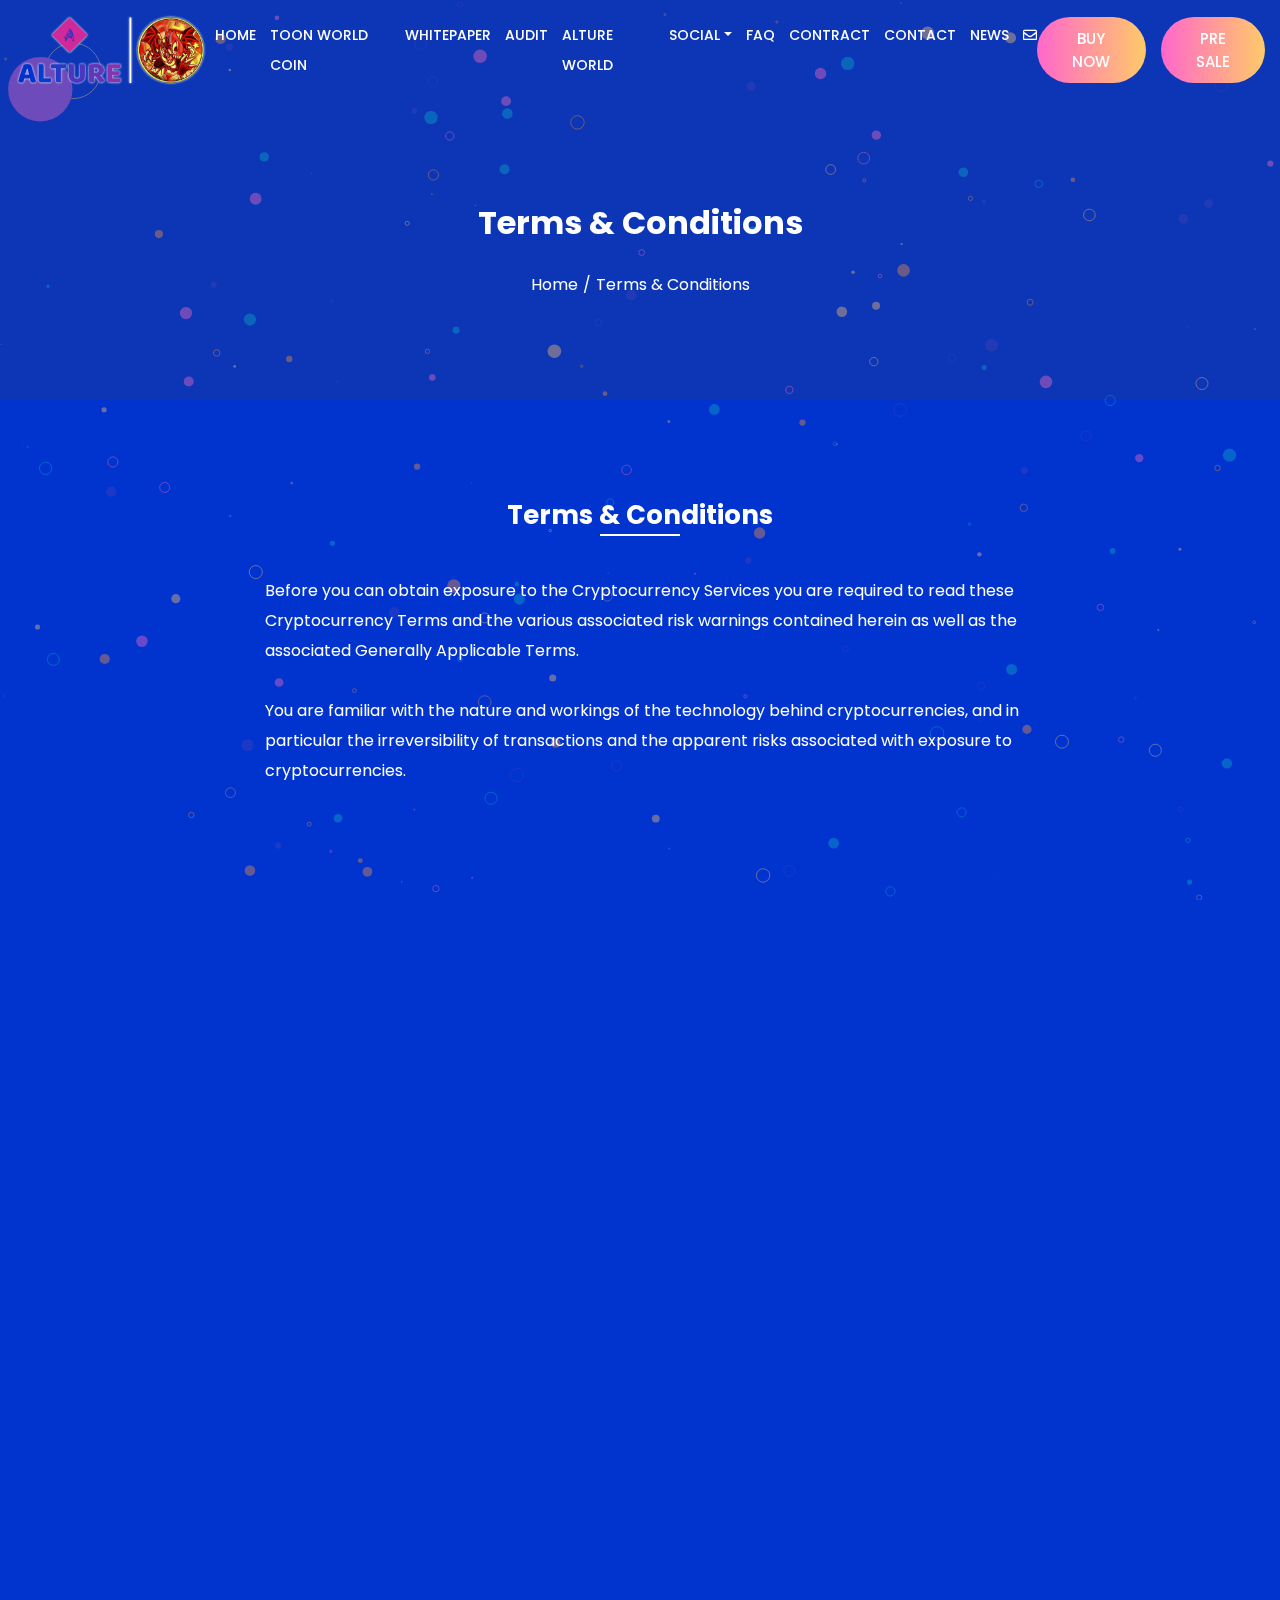
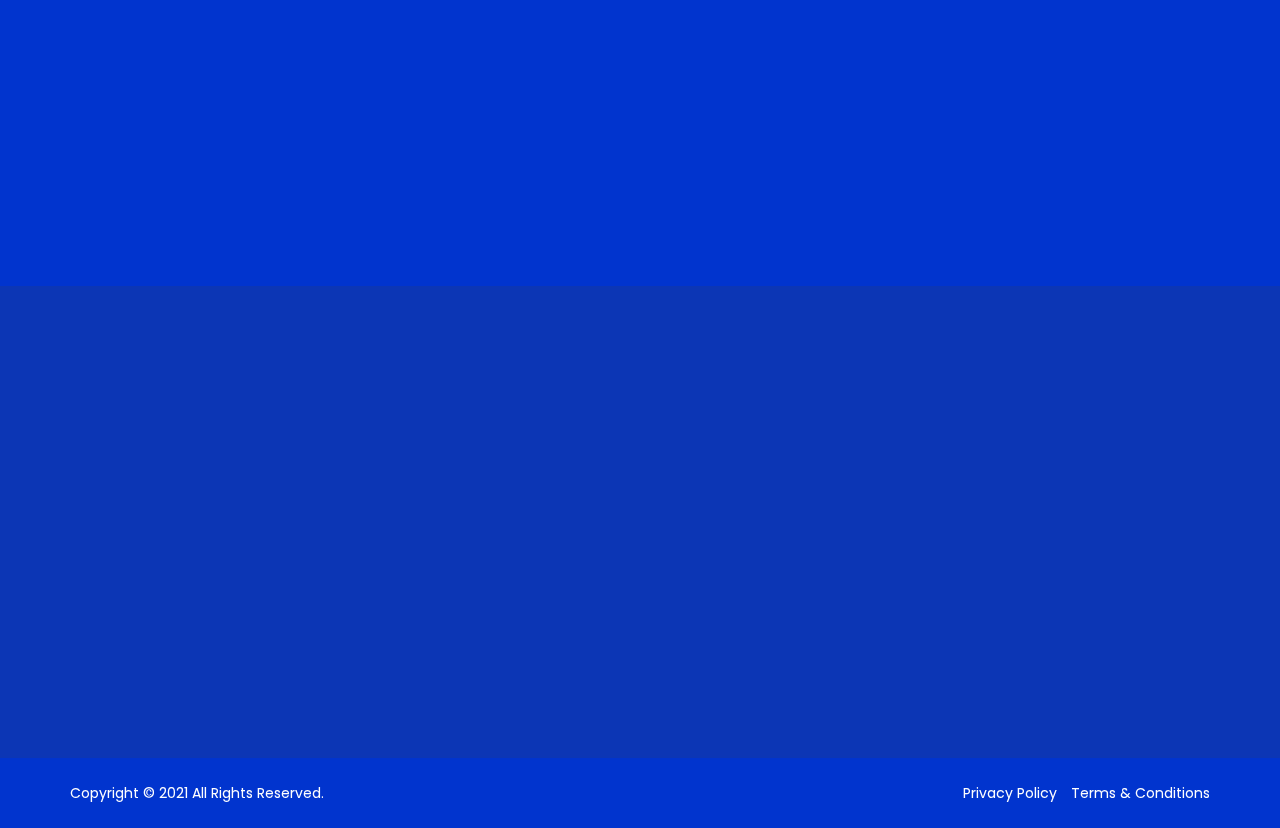
<file: term-condition.html>
<!DOCTYPE html>
<html lang="en">

<head>
  <!-- Meta -->
  <meta charset="utf-8">
  <meta http-equiv="X-UA-Compatible" content="IE=edge">
  <meta name="viewport" content="width=device-width, initial-scale=1">
  <meta name="description" content="A New digital oasis is coming powered by the Toon World Coin" />
  <!-- SITE TITLE -->
  <title>Toon | Alture World</title>
  <!-- Favicon Icon -->
  <link rel="shortcut icon" type="image/x-icon" href="assets/images/favicon.png">
  <!-- Animation CSS -->
  <link rel="stylesheet" href="assets/css/animate.css">
  <!-- Latest Bootstrap min CSS -->
  <link rel="stylesheet" href="assets/bootstrap/css/bootstrap.min.css">
  <!-- Google Font -->
  <link href="https://fonts.googleapis.com/css?family=Poppins:100,200,300,400,500,600,700,800,900" rel="stylesheet">
  <!-- Font Awesome CSS -->
  <link rel="stylesheet" href="assets/css/all.css">
  <link rel="stylesheet" href="assets/css/font-awesome.min.css">
  <!-- ionicons CSS -->
  <link rel="stylesheet" href="assets/css/ionicons.min.css">
  <!--- owl carousel CSS-->
  <link rel="stylesheet" href="assets/owlcarousel/css/owl.carousel.min.css">
  <link rel="stylesheet" href="assets/owlcarousel/css/owl.theme.default.min.css">
  <!-- Magnific Popup CSS -->
  <link rel="stylesheet" href="assets/css/magnific-popup.css">
  <link rel="stylesheet" href="assets/css/spop.min.css">
  <!-- Style CSS -->
  <link rel="stylesheet" href="assets/css/style.css">
  <link rel="stylesheet" href="assets/css/responsive.css">
  <!-- Color CSS -->
  <link id="layoutstyle" rel="stylesheet" href="assets/color/theme.css">
</head>

<body class="v_blue_pro" data-spy="scroll" data-offset="110">

  <canvas id="banner_canvas" class="transparent_effect fixed"></canvas>
  <!-- START LOADER -->
  <!-- <div id="loader-wrapper">
    <div id="loading-center-absolute">
        <div class="object" id="object_four"></div>
        <div class="object" id="object_three"></div>
        <div class="object" id="object_two"></div>
        <div class="object" id="object_one"></div>
    </div>
    <div class="loader-section section-left"></div>
    <div class="loader-section section-right"></div>

</div> -->
  <!-- END LOADER -->

  <!-- START HEADER -->
  <header class="header_wrap fixed-top nav_bg">
    <div class="container-fluid">
      <nav class="navbar navbar-expand-lg">
        <a class="navbar-brand animation" href="index.html" data-animation="fadeInDown" data-animation-delay="1s">
          <img class="logo_light outer_glow" src="assets/images/logo_toonworld.png" alt="logo" />
          <img class="logo_dark" src="assets/images/logo_dark.png" alt="logo" />
        </a>
        <button class="navbar-toggler animation" type="button" data-toggle="collapse"
          data-target="#navbarSupportedContent" aria-controls="navbarSupportedContent" aria-expanded="false"
          aria-label="Toggle navigation" data-animation="fadeInDown" data-animation-delay="1.1s">
          <span class="ion-android-menu"></span>
        </button>
        <div class="collapse navbar-collapse" id="navbarSupportedContent">
          <ul class="navbar-nav m-auto">
            <li class="dropdown animation" data-animation="fadeInDown" data-animation-delay="1.1s">
              <a class="nav-link" href="index.html">Home</a>
            </li>
            <li class="animation" data-animation="fadeInDown" data-animation-delay="1.2s"><a class="nav-link nav_item"
                href="toon-world-coin.html">TOON WORLD COIN</a></li>
            <li class="animation" data-animation="fadeInDown" data-animation-delay="1.2s"><a class="nav-link nav_item"
                href="assets/whitepaper/Alture-ToonWorld-Whitepaper.pdf" target="_blank">Whitepaper</a></li>
            <li class="animation" data-animation="fadeInDown" data-animation-delay="1.2s"><a class="nav-link nav_item"
                href="audit.html">Audit</a></li>
            <li class="animation" data-animation="fadeInDown" data-animation-delay="1.2s"><a class="nav-link nav_item"
                href="https://alture.world/" target="_blank">Alture World</a></li>
            <li class="dropdown animation" data-animation="fadeInDown" data-animation-delay="1.3s">
              <a class="dropdown-toggle nav-link" href="javascript:;" data-toggle="dropdown">Social</a>
              <div class="dropdown-menu">
                <ul class="list_none">
                  <li><a class="dropdown-item nav-link nav_item nav_link_clr" href="javascript:;"><i
                        class="fab fa-facebook-f"></i> Facebook</a></li>
                  <li><a class="dropdown-item nav-link nav_item nav_link_clr"
                      href="https://twitter.com/toonworldcoin?s=11" target="_blank"><i class="fab fa-twitter"></i>
                      Twitter</a></li>
                  <li><a class="dropdown-item nav-link nav_item nav_link_clr"
                      href="https://www.instagram.com/toonworldcoin/" target="_blank"><i class="fab fa-instagram"></i>
                      Instagram</a>
                  </li>
                  <!-- <li><a class="dropdown-item nav-link nav_item nav_link_clr" href="javascript:;"><i
                                                class="fab fa-pinterest"></i> Pintrest</a></li>
                                    <li><a class="dropdown-item nav-link nav_item nav_link_clr" href="javascript:;"><i
                                                class="fab fa-linkedin-in"></i> Linkedin</a></li> -->
                  <li><a class="dropdown-item nav-link nav_item nav_link_clr" href="https://t.me/toonworldcoinofficial"
                      target="_blank"><i class="fab fa-telegram-plane"></i> Telegram</a></li>
                  <li><a class="dropdown-item nav-link nav_item nav_link_clr"
                      href="https://discord.com/invite/sHf24KK4zE" target="_blank"><i class="fab fa-discord"></i>
                      Discord</a></li>
                </ul>
              </div>
            </li>
            <li class="animation" data-animation="fadeInDown" data-animation-delay="1.5s"><a class="nav-link nav_item"
                href="faq.html">FAQ</a></li>
            <li class="animation" data-animation="fadeInDown" data-animation-delay="1.6s"><a
                class="nav-link page-scroll nav_item nav_link_clr"
                href="https://testnet.bscscan.com/token/0x5fe6b9fe22f12f08a7ff70d2f7f3052d84949247?a=0x4a25704be4c515234d59d37a6a3f18d0093f0153"
                target="_blank">Contract</a></li>
            <!-- <li class="animation" data-animation="fadeInDown" data-animation-delay="1.6s"><a
                  class="nav-link page-scroll nav_item nav_link_clr"
                  href="javascript:;">Contract</a></li> -->
            <li class="animation" data-animation="fadeInDown" data-animation-delay="1.8s"><a class="nav-link nav_item"
                href="contact.html">Contact</a></li>
            <li class="animation" data-animation="fadeInDown" data-animation-delay="1.8s"><a class="nav-link nav_item"
                href="news.html">News</a></li>
            <li class="animation animated fadeInDown" data-animation="fadeInDown" data-animation-delay="1.7s"
              style="animation-delay: 1.7s; opacity: 1;"><a class="nav-link page-scroll nav_item" href="javascript:;"
                data-bs-toggle="tooltip" data-bs-placement="bottom" title="Newsletter" data-toggle="modal"
                data-target="#envo_popup"><i class="far fa-envelope news_icon"></i></a></li>
          </ul>
          <ul class="navbar-nav nav_btn align-items-center">
            <!-- <li class="animation" data-animation="fadeInDown" data-animation-delay="1.9s">
                          <div class="lng_dropdown">
                            <select name="countries" id="lng_select">
                              <option value='en' data-image="assets/images/eng.png" data-title="English">EN</option>
                              <option value='fn' data-image="assets/images/fn.png" data-title="France">FN</option>
                              <option value='us' data-image="assets/images/us.png" data-title="United States">US</option>
                            </select>
                          </div>
                        </li> -->
            <li class="animation" data-animation="fadeInDown" data-animation-delay="2s"><a data-target="#buy_popup"
                class="btn btn-default btn-radius nav_item" data-toggle="modal" target="_blank">Buy Now</a></li>
            <!-- <li class="animation" data-animation="fadeInDown" data-animation-delay="2s"><a data-target="#exampleModal"
                class="btn btn-default btn-radius nav_item pvt_sale" data-toggle="modal" target="_blank">Pre
                Sale</a>
            </li> -->
            <li class="animation" data-animation="fadeInDown" data-animation-delay="2s"><a
                href="https://app.shibanova.io/" class="btn btn-default btn-radius nav_item pvt_sale"
                target="_blank">Pre
                Sale</a>
            </li>
          </ul>
        </div>
      </nav>
    </div>
  </header>
  <!-- END HEADER -->
  <div class="modal fade" id="exampleModal" tabindex="-1" aria-labelledby="exampleModalLabel" aria-hidden="true">
    <div class="modal-dialog modal-dialog-centered">
      <div class="modal-content">
        <div class="modal-header">
          <h5 class="modal-title pvt_salehead" id="exampleModalLabel">Private Pre Sale</h5>
          <button type="button" class="close" data-dismiss="modal" aria-label="Close">
            <span aria-hidden="true">&times;</span>
          </button>
        </div>
        <div class="modal-body">
          <form>
            <div class="form-group">
              <label for="recipient-name" class="col-form-label">Passcode</label>
              <input type="password" class="form-control" id="recipient-name" placeholder="Enter passcode">
            </div>
            <!-- <div class="form-group">
                <label for="message-text" class="col-form-label">Message:</label>
                <textarea class="form-control" id="message-text"></textarea>
              </div> -->
          </form>
        </div>
        <div class="modal-footer">
          <!-- <button type="button" class="btn btn-secondary" data-dismiss="modal">Close</button> -->
          <a type="button" class="btn-secondary popup_buybtn"
            href="https://testnet.bscscan.com/token/0x5fe6b9fe22f12f08a7ff70d2f7f3052d84949247?a=0x4a25704be4c515234d59d37a6a3f18d0093f0153">Submit</a>
        </div>
      </div>
    </div>
  </div>
  <!-- BUY NOW POP_UP  -->
  <div class="modal fade" id="buy_popup" tabindex="-1" aria-labelledby="exampleModalLabel" aria-hidden="true">
    <div class="modal-dialog modal-dialog-centered">
      <div class="modal-content">
        <div class="modal-header">
          <!-- <h5 class="modal-title" id="exampleModalLabel">New message</h5> -->
          <h2 class="buy_pop_headtxt">Instruction</h2>

          <button type="button" class="close" data-dismiss="modal" aria-label="Close">
            <span aria-hidden="true">&times;</span>
          </button>
        </div>
        <div class="modal-body">
          <!-- <div class="modalbodyDiv">
                <img src="assets/images/pancake-icon.png" alt="" class="img-fluid ">
                <div class="modalbodycontent">
                  <p class="buy_pop_bodytile">Instruction to be followed to buy Toon using pancakeswap.</p>
                  <ol>
                    <li>
                      Install Metamask <a class="buy_pop_a" href="javascript:;">(metamask.io)</a> or use an existing wallet
                    </li>
    
                    <li>
                      Connect your metamask to Binance Smart Chain - <a class="buy_pop_a" href="javascript:;">Here's How</a>
                    </li>
    
                    <li>Withdraw your BNB from Binance to Metamask Wallet</li>
    
                    <li>
                      Go to ToonWorld <a class="buy_pop_a" href="javascript:;">(toonworld)</a>
                    </li>
    
                    <li> Click 'Connect' in the top right corner</li>
    
                    <li> Add the $TOON token by pasting the Smart Contract Address</li>
    
                    <li>
                      Swap your BNB for TOON!
                    </li>
                  </ol>
                </div> -->
          <div id="carouselExampleControls" class="carousel slide" data-ride="carousel" data-interval="false">
            <div class="carousel-inner">
              <div class="carousel-item active">
                <!-- <img src="..." class="d-block w-100" alt="..."> -->
                <div class="modalbodyDiv">
                  <img src="assets/images/pancake-icon-orignal.png" alt="" class="img-fluid ">
                  <div class="modalbodycontent">
                    <p class="buy_pop_bodytile">Instruction to be followed to buy Toon using pancakeswap.</p>
                    <ol>
                      <li>
                        Install Metamask <a class="buy_pop_a" href="javascript:;">(metamask.io)</a> or use an existing
                        wallet
                      </li>

                      <li>
                        Connect your metamask to Binance Smart Chain - <a class="buy_pop_a" href="javascript:;">Here's
                          How</a>
                      </li>

                      <li>Withdraw your BNB from Binance to Metamask Wallet</li>

                      <li>
                        Go to ToonWorld <a class="buy_pop_a" href="javascript:;">(toonworld)</a>
                      </li>

                      <li> Click 'Connect' in the top right corner</li>

                      <li> Add the $TOON token by pasting the Smart Contract Address</li>

                      <li>
                        Swap your BNB for TOON!
                      </li>
                    </ol>
                    <div class="modal-footer">
                      <!-- <button type="button" class="btn btn-secondary" data-dismiss="modal">Close</button> -->
                      <a type="button" class="btn-secondary popup_buybtn"
                        href="https://exchange.pancakeswap.finance/#/swap" target="_blank">Buy
                        Toon</a>
                    </div>
                  </div>
                </div>
              </div>
              <div class="carousel-item">
                <!-- <img src="..." class="d-block w-100" alt="..."> -->
                <div class="modalbodyDiv">
                  <img src="assets/images/apeswap-icon.png" alt="" class="img-fluid ">
                  <div class="modalbodycontent">
                    <p class="buy_pop_bodytile">Instruction to be followed to buy Toon using apeswap.</p>
                    <ol>
                      <li>
                        Install Metamask <a class="buy_pop_a" href="javascript:;">(metamask.io)</a> or use an existing
                        wallet
                      </li>

                      <li>
                        Connect your metamask to Binance Smart Chain - <a class="buy_pop_a" href="javascript:;">Here's
                          How</a>
                      </li>

                      <li>Withdraw your BNB from Binance to Metamask Wallet</li>

                      <li>
                        Go to ToonWorld <a class="buy_pop_a" href="javascript:;">(toonworld)</a>
                      </li>

                      <li> Click 'Connect' in the top right corner</li>

                      <li> Add the $TOON token by pasting the Smart Contract Address</li>

                      <li>
                        Swap your BNB for TOON!
                      </li>
                    </ol>
                    <div class="modal-footer">
                      <!-- <button type="button" class="btn btn-secondary" data-dismiss="modal">Close</button> -->
                      <a type="button" class="btn-secondary popup_buybtn" href="https://app.apeswap.finance/swap"
                        target="_blank">Buy
                        Toon</a>
                    </div>
                  </div>
                </div>
              </div>
              <div class="carousel-item">
                <div class="modalbodyDiv">
                  <img src="assets/images/pancake-icon.png" alt="" class="img-fluid">
                  <div class="modalbodycontent">
                    <p class="buy_pop_bodytile">Instruction to be followed to buy Toon using ShibaNova.</p>
                    <ol>
                      <li>How to purchase on <a class="buy_pop_a" href="https://app.shibanova.io/">ShibaNova</a></li>
                      <li>
                        Install Metamask <a class="buy_pop_a" href="javascript:;">(metamask.io)</a> or use an existing
                        wallet
                      </li>

                      <li>
                        Connect your metamask to Binance Smart Chain - <a class="buy_pop_a" href="javascript:;">Here's
                          How</a>
                      </li>

                      <li>Withdraw your BNB from Binance to Metamask Wallet</li>

                      <li>
                        Go to ToonWorld <a class="buy_pop_a" href="javascript:;">(toonworld)</a>
                      </li>

                      <li> Click 'Connect' in the top right corner</li>

                      <li> Add the $TOON token by pasting the Smart Contract Address</li>

                      <li>
                        Swap your BNB for TOON!
                      </li>
                    </ol>
                    <div class="modal-footer">
                      <!-- <button type="button" class="btn btn-secondary" data-dismiss="modal">Close</button> -->
                      <a type="button" class="btn-secondary popup_buybtn" href="https://app.shibanova.io/"
                        target="_blank">Buy
                        Toon</a>
                    </div>
                  </div>
                </div>
              </div>
              <!-- </div> -->
              <a class="carousel-control-prev" href="#carouselExampleControls" role="button" data-slide="prev">
                <span class="carousel-control-prev-icon" aria-hidden="true"></span>
                <span class="sr-only">Previous</span>
              </a>
              <a class="carousel-control-next" href="#carouselExampleControls" role="button" data-slide="next">
                <span class="carousel-control-next-icon" aria-hidden="true"></span>
                <span class="sr-only">Next</span>
              </a>
            </div>
          </div>
          <div class="strip-btm">
            <div class="strip-btmtxt">Swipe for other Exchange Instructions</div>
          </div>
        </div>
      </div>
    </div>
  </div>
  <!-- ENVELOPE ICON POP UP  -->
  <div class="modal fade" id="envo_popup" tabindex="-1" aria-labelledby="exampleModalLabel" aria-hidden="true">
    <div class="modal-dialog modal-dialog-centered">
      <div class="modal-content">
        <div class="modal-header">
          <h5 class="modal-title pvt_salehead" id="exampleModalLabel">SignUp for Newsletter</h5>
          <button type="button" class="close" data-dismiss="modal" aria-label="Close">
            <span aria-hidden="true">&times;</span>
          </button>
        </div>
        <div class="modal-body">
          <form>
            <div class="form-group">
              <label for="recipient-name" class="col-form-label">Email</label>
              <input type="email" class="form-control" id="recipient-name" placeholder="Enter Email">
            </div>
            <!-- <div class="form-group">
            <label for="message-text" class="col-form-label">Message:</label>
            <textarea class="form-control" id="message-text"></textarea>
          </div> -->
          </form>
        </div>
        <div class="modal-footer">
          <!-- <button type="button" class="btn btn-secondary" data-dismiss="modal">Close</button> -->
          <a type="button" class="btn-secondary popup_buybtn" href="javascript:;">SignUp</a>
        </div>
      </div>
    </div>
  </div>
  <!-- START SECTION BANNER -->
  <section class="section_breadcrumb light_blue_dark_bg blue_light_bg" data-z-index="1" data-parallax="scroll"
    data-image-src="assets/images/home_banner_bg.png">
    <div class="container">
      <div class="row">
        <div class="col-lg-12 col-md-12 col-sm-12">
          <div class="banner_text text-center">
            <h1 class="animation" data-animation="fadeInUp" data-animation-delay="1.1s">Terms & Conditions</h1>
            <ul class="breadcrumb bg-transparent justify-content-center animation m-0 p-0" data-animation="fadeInUp"
              data-animation-delay="1.3s">
              <li><a href="index.html">Home</a> </li>
              <li><span>Terms & Conditions</span></li>
            </ul>
          </div>
        </div>

      </div>
    </div>
  </section>
  <!-- END SECTION BANNER -->

  <!-- START SECTION CONTACT -->
  <section class="contact_section small_pb">
    <div class="container">
      <div class="row">
        <div class="col-lg-8 col-md-12 offset-lg-2">
          <div class="title_default_dark title_border text-center">
            <h4 class="animation" data-animation="fadeInUp" data-animation-delay="0.2s">Terms & Conditions
            </h4>
          </div>
        </div>
      </div>
      <div class="row">
        <div class="col-lg-8 offset-lg-2 col-md-12 pr-0 res_md_pr_15">
          <!-- <div class="lg_pt_20 res_sm_pt_0">
                        <ul class="list_none contact_info info_contact text-center">
                            <li class="animation" data-animation="fadeInUp" data-animation-delay="0.8s">
                                <i class="ion-ios-email"></i>
                                <div class="contact_detail"> <span>Email-id</span>
                                    <p>support@alture.world</p>
                                </div>
                            </li>
                        </ul>
                    </div> -->
          <p class="animation" data-animation="fadeInUp" data-animation-delay="0.4s">
            Before you can obtain exposure to the Cryptocurrency Services you are required to read these Cryptocurrency
            Terms and the various associated risk warnings contained herein as well as the associated Generally
            Applicable Terms.
          </p>

          <p class="animation" data-animation="fadeInUp" data-animation-delay="0.5s">
            You are familiar with the nature and workings of the technology behind cryptocurrencies, and in particular
            the irreversibility of transactions and the apparent risks associated with exposure to cryptocurrencies.
          </p>


          <p class="animation" data-animation="fadeInUp" data-animation-delay="0.6s">
            You acknowledge and agree that:</p>
          <ul class="animation term_condition_ul" data-animation="fadeInUp" data-animation-delay="0.7s">
            <li>
              Cryptocurrencies are still an experimental technology which is evolving and may change at any time;
            </li><br>
            <li>
              The trading and exchange of real or virtual currencies involves significant risk. Prices can and do
              fluctuate on any given day. Due to such price fluctuations, you may increase or lose value in your digital
              assets at any given moment. Any currency – virtual or not – may be subject to large movements in value and
              may even become worthless. There is an inherent risk that losses will occur as a result of buying, selling
              or exchanging any cryptocurrency;
            </li><br>
            <li>
              Cryptocurrency exchanges also carry special risks not generally shared with official currencies or goods
              or commodities in a market. Unlike most currencies, which are backed by governments or other legal
              entities, or by commodities such as gold or silver, cryptocurrency is a unique type of currency, backed by
              technology and trust. There is no central bank that can take corrective measure to protect the value of
              cryptocurrency in a crisis, or issue more currency;
            </li><br>
            <li>
              The price or value of cryptocurrency can rapidly increase or decrease at any time and may even fall to
              zero. The risk of loss in trading or holding cryptocurrencies can be substantial and can result in the
              loss of your entire exposure;
            </li><br>
          </ul>

          <p class="animation" data-animation="fadeInUp" data-animation-delay="0.8s">
            The “Cryptocurrency Services” are additional services which permit eligible coin holders to buy
            and sell interests in certain Supported Cryptocurrencies using funds.
          </p>

          <p class="animation" data-animation="fadeInUp" data-animation-delay="0.9s">
            As part of the Cryptocurrency Services, we may provide information on the price, range, or volatility of the
            Supported Cryptocurrencies and events that have affected the price of cryptocurrencies generally. Any such
            information provided is solely for your personal use and you may not redistribute it to any third party. We
            will not however provide you with any advice in connection with the Cryptocurrency Services therefore any
            such information (whether provided directly by us or via a Cryptocurrency Exchange) should not be relied
            upon for any investment decision – any decision to buy or sell an interest in a Supported Cryptocurrency
            rests with you. If you are unsure about whether a transaction involving cryptocurrencies is suitable for you
            and your circumstances, you should contact an independent financial adviser.
          </p>
        </div>
      </div>
    </div>
  </section>
  <!-- END SECTION CONTACT -->

  <!-- START FOOTER SECTION -->
  <footer>
    <div class="top_footer light_blue_dark_bg footer_new_bg" data-z-index="1" data-parallax="scroll"
      data-image-src="assets/images/footer_bg.png">
      <div class="container">
        <div class="row">
          <div class="col-lg-4 col-md-12">
            <div class="footer_logo mb-3 animation" data-animation="fadeInUp" data-animation-delay="0.2s">
              <a href="#home_section" class="page-scroll">
                <img class="logo_light outer_glow" alt="logo" src="assets/images/logo_toonworld.png">
              </a>
            </div>
            <div class="footer_desc home_footer">
              <p class="animation" data-animation="fadeInUp" data-animation-delay="0.4s">
                A high-performing, cohesive, and progressive ecosystem enabling creatives to foster
                creativity without
                the compromise of creative freedom. a unique and entirely different digital oasis for
                all
                - Powered by the Toon World coin.
              </p>
            </div>
          </div>
          <div class="col-lg-3 col-md-6 res_md_mt_30 res_sm_mt_20">
            <h4 class="footer_title border_title animation home_footer_title" data-animation="fadeInUp"
              data-animation-delay="0.2s">Quick
              Links</h4>
            <ul class="footer_link list_arrow home_footer_link">
              <li class="animation" data-animation="fadeInUp" data-animation-delay="0.2s"><a href="index.html">Home</a>
              </li>
              <li class="animation" data-animation="fadeInUp" data-animation-delay="0.2s"><a
                  href="toon-world-coin.html">Toon
                  World</a>
              </li>
              <li class="animation" data-animation="fadeInUp" data-animation-delay="0.2s"><a
                  href="https://alture.world/" target="_blank">Alture
                  World</a>
              </li>
              <li class="animation" data-animation="fadeInUp" data-animation-delay="0.4s"><a
                  href="assets/whitepaper/Alture-ToonWorld-Whitepaper.pdf" target="_blank">Whitepaper</a></li>
              <li class="animation" data-animation="fadeInUp" data-animation-delay="0.3s"><a
                  href="javascript:;">Dextool</a>
              </li>
              <li class="animation" data-animation="fadeInUp" data-animation-delay="0.5s"><a href="faq.html">FAQ</a>
              </li>
              <li class="animation" data-animation="fadeInUp" data-animation-delay="0.6s"><a
                  href="contact.html">Contact</a></li>
            </ul>
          </div>
          <div class="col-lg-5 col-md-6 res_md_mt_30 res_sm_mt_20">
            <div class="newsletter_form home_footer_frm">
              <h4 class="footer_title border_title animation home_footer_title" data-animation="fadeInUp"
                data-animation-delay="0.2s">
                Newsletter</h4>
              <p class="animation" data-animation="fadeInUp" data-animation-delay="0.4s">
                Sign up for early news, details, giveaways, and more.
              </p>
              <form class="subscribe_form animation home_footer_subfrm" data-animation="fadeInUp"
                data-animation-delay="0.4s">
                <input class="input-rounded" type="text" required placeholder="Enter Email Address" />
                <button type="submit" title="Subscribe" class="btn-info" name="submit" value="Submit"> Subscribe
                </button>
              </form>
            </div>
          </div>
        </div>
      </div>
    </div>
    <div class="bottom_footer">
      <div class="container">
        <div class="row">
          <div class="col-md-6">
            <p class="copyright">Copyright &copy; 2021 All Rights Reserved.</p>
          </div>
          <div class="col-md-6">
            <ul class="list_none footer_menu">
              <li><a href="privacy-policy.html">Privacy Policy</a></li>
              <li><a href="term-condition.html">Terms & Conditions</a></li>
            </ul>
          </div>
        </div>
      </div>
    </div>
  </footer>
  <!-- END FOOTER SECTION -->

  <a href="#" class="scrollup btn-default"><i class="ion-ios-arrow-up"></i></a>

  <!-- Latest jQuery -->
  <script src="assets/js/jquery-3.6.0.min.js"></script>
  <!-- Latest compiled and minified Bootstrap -->
  <script src="assets/bootstrap/js/bootstrap.min.js"></script>
  <!-- owl-carousel min js  -->
  <script src="assets/owlcarousel/js/owl.carousel.min.js"></script>
  <!-- magnific-popup min js  -->
  <script src="assets/js/magnific-popup.min.js"></script>
  <!-- waypoints min js  -->
  <script src="assets/js/waypoints.min.js"></script>
  <!-- parallax js  -->
  <script src="assets/js/parallax.js"></script>
  <!-- countdown js  -->
  <script src="assets/js/jquery.countdown.min.js"></script>
  <!-- particles min js  -->
  <script src="assets/js/particles.min.js"></script>
  <!-- scripts js -->
  <script src="assets/js/jquery.dd.min.js"></script>
  <!-- jquery.counterup.min js -->
  <script src="assets/js/jquery.counterup.min.js"></script>
  <!-- modern_canvas js -->
  <script src="assets/js/modern_canvas.js"></script>
  <!-- <script src="assets/js/spop.min.js"></script> -->
  <!-- <script src="assets/js/notification.js"></script> -->
  <!-- scripts js -->
  <script src="assets/js/scripts.js"></script>
</body>

</html>
</file>
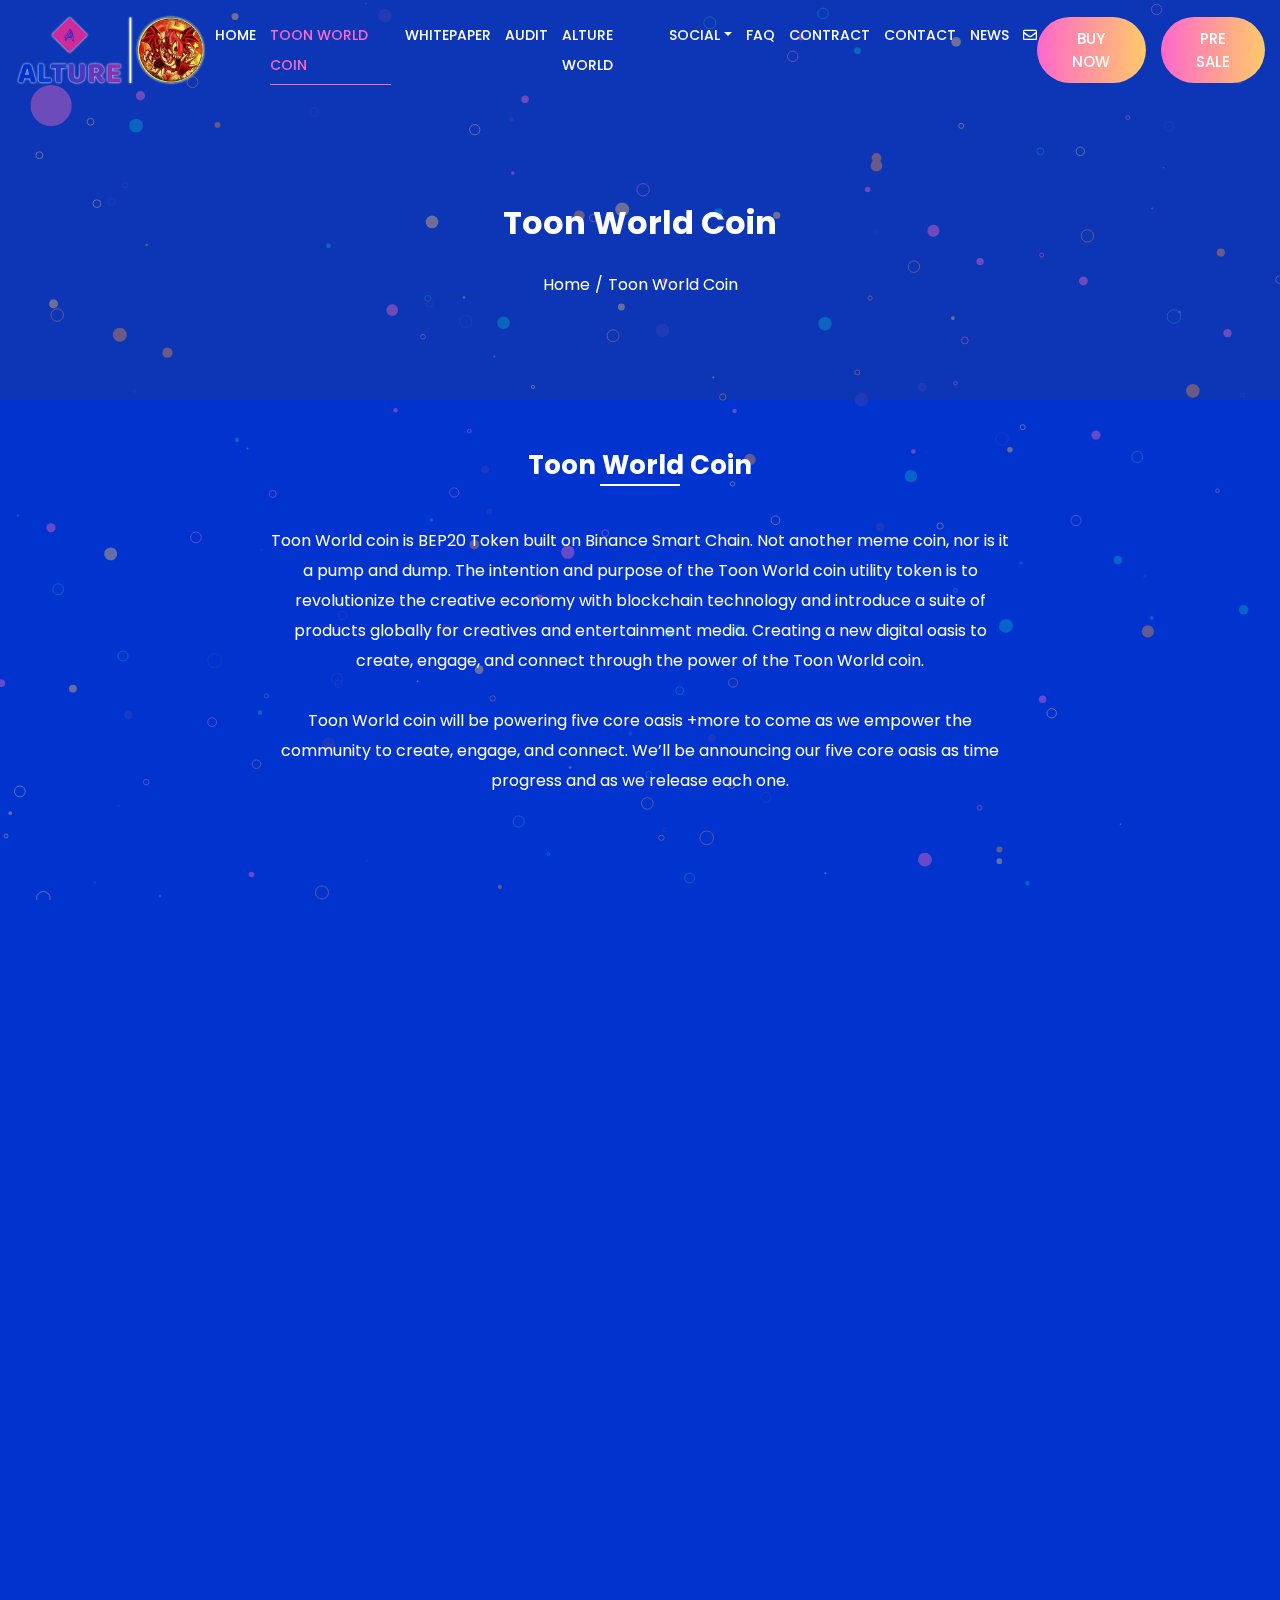
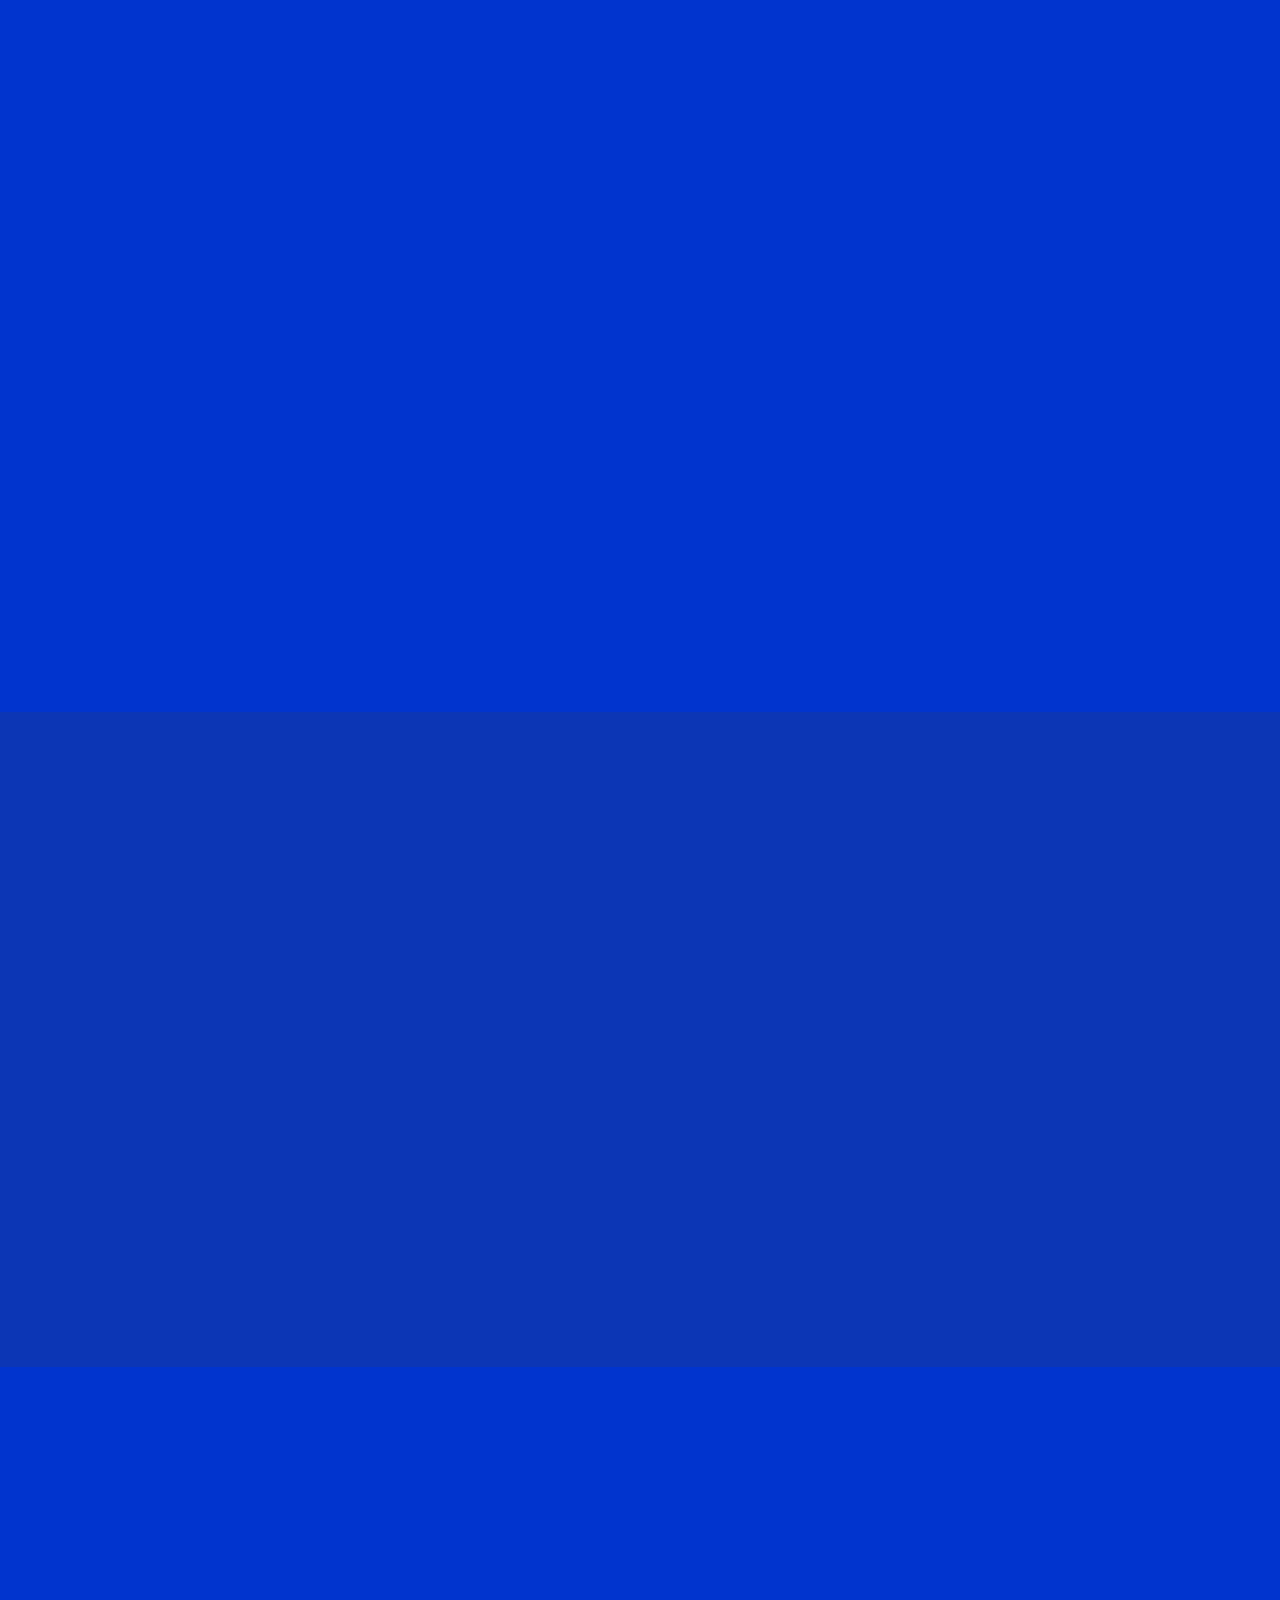
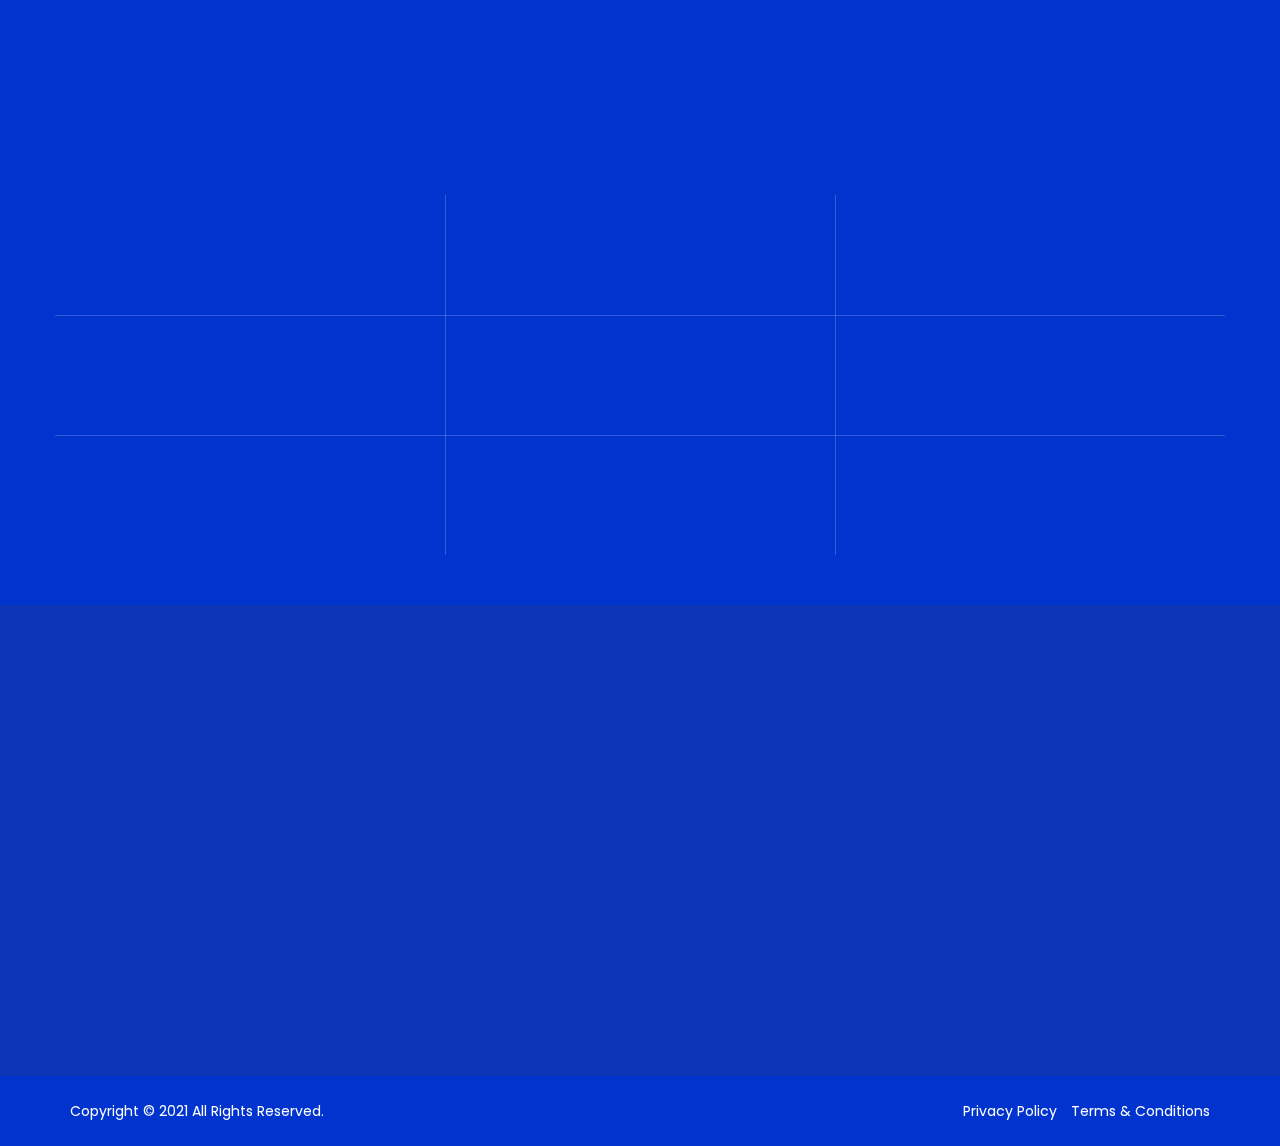
<file: toon-world-coin.html>
<!DOCTYPE html>
<html lang="en">

<head>
    <!-- Meta -->
    <meta charset="utf-8">
    <meta http-equiv="X-UA-Compatible" content="IE=edge">
    <meta name="viewport" content="width=device-width, initial-scale=1">
    <meta name="description" content="A New digital oasis is coming powered by the Toon World Coin" />
    <!-- SITE TITLE -->
    <title>Toon | Alture World</title>
    <!-- Favicon Icon -->
    <link rel="shortcut icon" type="image/x-icon" href="assets/images/favicon.png">
    <!-- Animation CSS -->
    <link rel="stylesheet" href="assets/css/animate.css">
    <!-- Latest Bootstrap min CSS -->
    <link rel="stylesheet" href="assets/bootstrap/css/bootstrap.min.css">
    <!-- Google Font -->
    <link href="https://fonts.googleapis.com/css?family=Poppins:100,200,300,400,500,600,700,800,900" rel="stylesheet">
    <!-- Font Awesome CSS -->
    <link rel="stylesheet" href="assets/css/all.css">
    <link rel="stylesheet" href="assets/css/font-awesome.min.css">
    <!-- ionicons CSS -->
    <link rel="stylesheet" href="assets/css/ionicons.min.css">
    <!--- owl carousel CSS-->
    <link rel="stylesheet" href="assets/owlcarousel/css/owl.carousel.min.css">
    <link rel="stylesheet" href="assets/owlcarousel/css/owl.theme.default.min.css">
    <!-- Magnific Popup CSS -->
    <link rel="stylesheet" href="assets/css/magnific-popup.css">
    <link rel="stylesheet" href="assets/css/spop.min.css">
    <!-- Style CSS -->
    <link rel="stylesheet" href="assets/css/style.css">
    <link rel="stylesheet" href="assets/css/responsive.css">
    <!-- Color CSS -->
    <link id="layoutstyle" rel="stylesheet" href="assets/color/theme.css">
</head>

<body class="v_blue_pro" data-spy="scroll" data-offset="110">
    <canvas id="banner_canvas" class="transparent_effect fixed"></canvas>
    <!-- START LOADER -->
    <!-- <div id="loader-wrapper">
    <div id="loading-center-absolute">
        <div class="object" id="object_four"></div>
        <div class="object" id="object_three"></div>
        <div class="object" id="object_two"></div>
        <div class="object" id="object_one"></div>
    </div>
    <div class="loader-section section-left"></div>
    <div class="loader-section section-right"></div>

</div> -->
    <!-- END LOADER -->

    <!-- START HEADER -->
    <header class="header_wrap fixed-top nav_bg">
        <div class="container-fluid">
            <nav class="navbar navbar-expand-lg">
                <a class="navbar-brand animation" href="index.html" data-animation="fadeInDown"
                    data-animation-delay="1s">
                    <img class="logo_light outer_glow" src="assets/images/logo_toonworld.png" alt="logo" />
                    <img class="logo_dark" src="assets/images/logo_dark.png" alt="logo" />
                </a>
                <button class="navbar-toggler animation" type="button" data-toggle="collapse"
                    data-target="#navbarSupportedContent" aria-controls="navbarSupportedContent" aria-expanded="false"
                    aria-label="Toggle navigation" data-animation="fadeInDown" data-animation-delay="1.1s">
                    <span class="ion-android-menu"></span>
                </button>
                <div class="collapse navbar-collapse" id="navbarSupportedContent">
                    <ul class="navbar-nav m-auto">
                        <li class="dropdown animation" data-animation="fadeInDown" data-animation-delay="1.1s">
                            <a class="nav-link" href="index.html">Home</a>
                            <!-- <div class="dropdown-menu">
                            <ul class="list_none">
                                <li>
                                    <a class="dropdown-item menu-link dropdown-toggler" href="index.html">Home
                                        Page</a>
                                    <div class="dropdown-menu">
                                        <ul class="list_none">
                                            <li><a class="dropdown-item nav-link nav_item"
                                                    href="index.html">Default</a></li>
                                            <li><a class="dropdown-item nav-link nav_item"
                                                    href="index-particle.html">Particle</a></li>
                                            <li><a class="dropdown-item nav-link nav_item"
                                                    href="index-modern.html">modern</a></li>
                                        </ul>
                                    </div>
                                </li>
                                <li>
                                    <a class="dropdown-item menu-link dropdown-toggler"
                                        href="index-light-blue-pro.html">Landing page Light Blue Pro</a>
                                    <div class="dropdown-menu">
                                        <ul class="list_none">
                                            <li><a class="dropdown-item nav-link nav_item"
                                                    href="index-light-blue-pro.html">Default</a></li>
                                            <li><a class="dropdown-item nav-link nav_item"
                                                    href="index-light-blue-pro-particle.html">Particle</a></li>
                                            <li><a class="dropdown-item nav-link nav_item"
                                                    href="index-light-blue-pro-modern.html">modern</a></li>
                                        </ul>
                                    </div>
                                </li>
                                <li>
                                    <a class="dropdown-item menu-link dropdown-toggler"
                                        href="index-blue-pro.html">Landing page Blue Pro</a>
                                    <div class="dropdown-menu">
                                        <ul class="list_none">
                                            <li><a class="dropdown-item nav-link nav_item"
                                                    href="index-blue-pro.html">Default</a></li>
                                            <li><a class="dropdown-item nav-link nav_item"
                                                    href="index-blue-pro-particle.html">Particle</a></li>
                                            <li><a class="dropdown-item nav-link nav_item"
                                                    href="index-blue-pro-modern.html">modern</a></li>
                                        </ul>
                                    </div>
                                </li>
                                <li>
                                    <a class="dropdown-item menu-link dropdown-toggler"
                                        href="index-blue-light.html">Landing page Light Blue</a>
                                    <div class="dropdown-menu">
                                        <ul class="list_none">
                                            <li><a class="dropdown-item nav-link nav_item"
                                                    href="index-blue-light.html">Default</a></li>
                                            <li><a class="dropdown-item nav-link nav_item"
                                                    href="index-blue-light-particle.html">Particle</a></li>
                                            <li><a class="dropdown-item nav-link nav_item"
                                                    href="index-blue-light-modern.html">modern</a></li>
                                        </ul>
                                    </div>
                                </li>
                                <li>
                                    <a class="dropdown-item menu-link dropdown-toggler"
                                        href="index-blue.html">Landing page Blue</a>
                                    <div class="dropdown-menu">
                                        <ul class="list_none">
                                            <li><a class="dropdown-item nav-link nav_item"
                                                    href="index-blue.html">Default</a></li>
                                            <li><a class="dropdown-item nav-link nav_item"
                                                    href="index-blue-particle.html">Particle</a></li>
                                            <li><a class="dropdown-item nav-link nav_item"
                                                    href="index-blue-modern.html">modern</a></li>
                                        </ul>
                                    </div>
                                </li>
                                <li>
                                    <a class="dropdown-item menu-link dropdown-toggler"
                                        href="index-light-dark.html">Landing page Light Dark</a>
                                    <div class="dropdown-menu">
                                        <ul class="list_none">
                                            <li><a class="dropdown-item nav-link nav_item"
                                                    href="index-light-dark.html">Default</a></li>
                                            <li><a class="dropdown-item nav-link nav_item"
                                                    href="index-light-dark-particle.html">Particle</a></li>
                                            <li><a class="dropdown-item nav-link nav_item"
                                                    href="index-light-dark-modern.html">modern</a></li>
                                        </ul>
                                    </div>
                                </li>
                                <li>
                                    <a class="dropdown-item menu-link dropdown-toggler"
                                        href="index-dark.html">Landing page Dark</a>
                                    <div class="dropdown-menu">
                                        <ul class="list_none">
                                            <li><a class="dropdown-item nav-link nav_item"
                                                    href="index-dark.html">Default</a></li>
                                            <li><a class="dropdown-item nav-link nav_item"
                                                    href="index-dark-particle.html">Particle</a></li>
                                            <li><a class="dropdown-item nav-link nav_item"
                                                    href="index-dark-modern.html">modern</a></li>
                                        </ul>
                                    </div>
                                </li>
                                <li>
                                    <a class="dropdown-item menu-link dropdown-toggler"
                                        href="index-royal-blue.html">Landing page Royal Blue</a>
                                    <div class="dropdown-menu">
                                        <ul class="list_none">
                                            <li><a class="dropdown-item nav-link nav_item"
                                                    href="index-royal-blue.html">Default</a></li>
                                            <li><a class="dropdown-item nav-link nav_item"
                                                    href="index-royal-blue-particle.html">Particle</a></li>
                                            <li><a class="dropdown-item nav-link nav_item"
                                                    href="index-royal-blue-modern.html">modern</a></li>
                                        </ul>
                                    </div>
                                </li>
                                <li>
                                    <a class="dropdown-item menu-link dropdown-toggler"
                                        href="index-navy-blue.html">Landing page Navy Blue</a>
                                    <div class="dropdown-menu">
                                        <ul class="list_none">
                                            <li><a class="dropdown-item nav-link nav_item"
                                                    href="index-navy-blue.html">Default</a></li>
                                            <li><a class="dropdown-item nav-link nav_item"
                                                    href="index-navy-blue-particle.html">Particle</a></li>
                                            <li><a class="dropdown-item nav-link nav_item"
                                                    href="index-navy-blue-modern.html">modern</a></li>
                                        </ul>
                                    </div>
                                </li>
                                <li>
                                    <a class="dropdown-item menu-link dropdown-toggler"
                                        href="index-light-purple.html">Landing page Light Purple</a>
                                    <div class="dropdown-menu">
                                        <ul class="list_none">
                                            <li><a class="dropdown-item nav-link nav_item"
                                                    href="index-light-purple.html">Default</a></li>
                                            <li><a class="dropdown-item nav-link nav_item"
                                                    href="index-light-purple-particle.html">Particle</a></li>
                                            <li><a class="dropdown-item nav-link nav_item"
                                                    href="index-light-purple-modern.html">modern</a></li>
                                        </ul>
                                    </div>
                                </li>
                                <li>
                                    <a class="dropdown-item menu-link dropdown-toggler"
                                        href="index-cyan-blue.html">Landing page Cyan Blue</a>
                                    <div class="dropdown-menu">
                                        <ul class="list_none">
                                            <li><a class="dropdown-item nav-link nav_item"
                                                    href="index-cyan-blue.html">Default</a></li>
                                            <li><a class="dropdown-item nav-link nav_item"
                                                    href="index-cyan-blue-particle.html">Particle</a></li>
                                            <li><a class="dropdown-item nav-link nav_item"
                                                    href="index-cyan-blue-modern.html">modern</a></li>
                                        </ul>
                                    </div>
                                </li>
                            </ul>
                        </div> -->
                        </li>
                        <li class="animation" data-animation="fadeInDown" data-animation-delay="1.2s"><a
                                class="nav-link nav_item active" href="toon-world-coin.html">TOON WORLD COIN</a></li>
                        <li class="animation" data-animation="fadeInDown" data-animation-delay="1.2s"><a
                                class="nav-link nav_item" href="assets/whitepaper/Alture-ToonWorld-Whitepaper.pdf"
                                target="_blank">Whitepaper</a></li>
                        <li class="animation" data-animation="fadeInDown" data-animation-delay="1.2s"><a
                                class="nav-link nav_item" href="audit.html">Audit</a></li>
                        <li class="animation" data-animation="fadeInDown" data-animation-delay="1.2s"><a
                                class="nav-link nav_item" href="https://alture.world/" target="_blank">Alture World</a>
                        </li>
                        <li class="dropdown animation" data-animation="fadeInDown" data-animation-delay="1.3s">
                            <a class="dropdown-toggle nav-link" href="#" data-toggle="dropdown">Social</a>
                            <div class="dropdown-menu">
                                <ul class="list_none">
                                    <li><a class="dropdown-item nav-link nav_item nav_link_clr" href="javascript:;"><i
                                                class="fab fa-facebook-f"></i> Facebook</a></li>
                                    <li><a class="dropdown-item nav-link nav_item nav_link_clr"
                                            href="https://twitter.com/toonworldcoin?s=11" target="_blank"><i
                                                class="fab fa-twitter"></i> Twitter</a></li>
                                    <li><a class="dropdown-item nav-link nav_item nav_link_clr"
                                            href="https://www.instagram.com/toonworldcoin/" target="_blank"><i
                                                class="fab fa-instagram"></i> Instagram</a>
                                    </li>
                                    <!-- <li><a class="dropdown-item nav-link nav_item nav_link_clr" href="javascript:;"><i
                                                class="fab fa-pinterest"></i> Pintrest</a></li>
                                    <li><a class="dropdown-item nav-link nav_item nav_link_clr" href="javascript:;"><i
                                                class="fab fa-linkedin-in"></i> Linkedin</a></li> -->
                                    <li><a class="dropdown-item nav-link nav_item nav_link_clr"
                                            href="https://t.me/toonworldcoinofficial" target="_blank"><i
                                                class="fab fa-telegram-plane"></i> Telegram</a></li>
                                    <li><a class="dropdown-item nav-link nav_item nav_link_clr"
                                            href="https://discord.com/invite/sHf24KK4zE" target="_blank"><i
                                                class="fab fa-discord"></i> Discord</a></li>
                                </ul>
                            </div>
                        </li>
                        <li class="animation" data-animation="fadeInDown" data-animation-delay="1.5s"><a
                                class="nav-link nav_item" href="faq.html">FAQ</a></li>
                        <li class="animation" data-animation="fadeInDown" data-animation-delay="1.6s"><a
                                class="nav-link page-scroll nav_item nav_link_clr"
                                href="https://testnet.bscscan.com/token/0x5fe6b9fe22f12f08a7ff70d2f7f3052d84949247?a=0x4a25704be4c515234d59d37a6a3f18d0093f0153"
                                target="_blank">Contract</a></li>
                        <!-- <li class="animation" data-animation="fadeInDown" data-animation-delay="1.6s"><a
                    class="nav-link page-scroll nav_item nav_link_clr"
                    href="javascript:;">Contract</a></li> -->
                        <li class="animation" data-animation="fadeInDown" data-animation-delay="1.8s"><a
                                class="nav-link nav_item" href="contact.html">Contact</a></li>
                        <li class="animation" data-animation="fadeInDown" data-animation-delay="1.8s"><a
                                class="nav-link nav_item" href="news.html">News</a></li>
                        <li class="animation animated fadeInDown" data-animation="fadeInDown"
                            data-animation-delay="1.7s" style="animation-delay: 1.7s; opacity: 1;"><a
                                class="nav-link page-scroll nav_item" href="javascript:;" data-bs-toggle="tooltip"
                                data-bs-placement="bottom" title="Newsletter" data-toggle="modal"
                                data-target="#envo_popup"><i class="far fa-envelope news_icon"></i></a></li>
                    </ul>
                    <ul class="navbar-nav nav_btn align-items-center">
                        <!-- <li class="animation" data-animation="fadeInDown" data-animation-delay="1.9s">
                          <div class="lng_dropdown">
                            <select name="countries" id="lng_select">
                              <option value='en' data-image="assets/images/eng.png" data-title="English">EN</option>
                              <option value='fn' data-image="assets/images/fn.png" data-title="France">FN</option>
                              <option value='us' data-image="assets/images/us.png" data-title="United States">US</option>
                            </select>
                          </div>
                        </li> -->
                        <li class="animation" data-animation="fadeInDown" data-animation-delay="2s"><a
                                data-target="#buy_popup" class="btn btn-default btn-radius nav_item" data-toggle="modal"
                                target="_blank">Buy Now</a></li>
                        <!-- <li class="animation" data-animation="fadeInDown" data-animation-delay="2s"><a
                                data-target="#exampleModal" class="btn btn-default btn-radius nav_item pvt_sale"
                                data-toggle="modal" target="_blank">Pre Sale</a>
                        </li> -->
                        <li class="animation" data-animation="fadeInDown" data-animation-delay="2s"><a
                                href="https://app.shibanova.io/" class="btn btn-default btn-radius nav_item pvt_sale"
                                target="_blank">Pre
                                Sale</a>
                        </li>
                    </ul>
                </div>
            </nav>
        </div>
    </header>
    <!-- END HEADER -->
    <div class="modal fade" id="exampleModal" tabindex="-1" aria-labelledby="exampleModalLabel" aria-hidden="true">
        <div class="modal-dialog modal-dialog-centered">
            <div class="modal-content">
                <div class="modal-header">
                    <h5 class="modal-title pvt_salehead" id="exampleModalLabel">Pre Sale</h5>
                    <button type="button" class="close" data-dismiss="modal" aria-label="Close">
                        <span aria-hidden="true">&times;</span>
                    </button>
                </div>
                <div class="modal-body">
                    <form>
                        <div class="form-group">
                            <label for="recipient-name" class="col-form-label">Passcode</label>
                            <input type="password" class="form-control" id="recipient-name"
                                placeholder="Enter passcode">
                        </div>
                        <!-- <div class="form-group">
                <label for="message-text" class="col-form-label">Message:</label>
                <textarea class="form-control" id="message-text"></textarea>
              </div> -->
                    </form>
                </div>
                <div class="modal-footer">
                    <!-- <button type="button" class="btn btn-secondary" data-dismiss="modal">Close</button> -->
                    <a type="button" class="btn-secondary popup_buybtn"
                        href="https://testnet.bscscan.com/token/0x5fe6b9fe22f12f08a7ff70d2f7f3052d84949247?a=0x4a25704be4c515234d59d37a6a3f18d0093f0153">Submit</a>
                </div>
            </div>
        </div>
    </div>
    <!-- BUY NOW POP_UP  -->
    <div class="modal fade" id="buy_popup" tabindex="-1" aria-labelledby="exampleModalLabel" aria-hidden="true">
        <div class="modal-dialog modal-dialog-centered">
            <div class="modal-content">
                <div class="modal-header">
                    <!-- <h5 class="modal-title" id="exampleModalLabel">New message</h5> -->
                    <h2 class="buy_pop_headtxt">Instruction</h2>

                    <button type="button" class="close" data-dismiss="modal" aria-label="Close">
                        <span aria-hidden="true">&times;</span>
                    </button>
                </div>
                <div class="modal-body">
                    <!-- <div class="modalbodyDiv">
                <img src="assets/images/pancake-icon.png" alt="" class="img-fluid ">
                <div class="modalbodycontent">
                  <p class="buy_pop_bodytile">Instruction to be followed to buy Toon using pancakeswap.</p>
                  <ol>
                    <li>
                      Install Metamask <a class="buy_pop_a" href="javascript:;">(metamask.io)</a> or use an existing wallet
                    </li>
    
                    <li>
                      Connect your metamask to Binance Smart Chain - <a class="buy_pop_a" href="javascript:;">Here's How</a>
                    </li>
    
                    <li>Withdraw your BNB from Binance to Metamask Wallet</li>
    
                    <li>
                      Go to ToonWorld <a class="buy_pop_a" href="javascript:;">(toonworld)</a>
                    </li>
    
                    <li> Click 'Connect' in the top right corner</li>
    
                    <li> Add the $TOON token by pasting the Smart Contract Address</li>
    
                    <li>
                      Swap your BNB for TOON!
                    </li>
                  </ol>
                </div> -->
                    <div id="carouselExampleControls" class="carousel slide" data-ride="carousel" data-interval="false">
                        <div class="carousel-inner">
                            <div class="carousel-item active">
                                <!-- <img src="..." class="d-block w-100" alt="..."> -->
                                <div class="modalbodyDiv">
                                    <img src="assets/images/pancake-icon-orignal.png" alt="" class="img-fluid ">
                                    <div class="modalbodycontent">
                                        <p class="buy_pop_bodytile">Instruction to be followed to buy Toon using
                                            pancakeswap.</p>
                                        <ol>
                                            <li>
                                                Install Metamask <a class="buy_pop_a"
                                                    href="javascript:;">(metamask.io)</a> or use an existing
                                                wallet
                                            </li>

                                            <li>
                                                Connect your metamask to Binance Smart Chain - <a class="buy_pop_a"
                                                    href="javascript:;">Here's
                                                    How</a>
                                            </li>

                                            <li>Withdraw your BNB from Binance to Metamask Wallet</li>

                                            <li>
                                                Go to ToonWorld <a class="buy_pop_a" href="javascript:;">(toonworld)</a>
                                            </li>

                                            <li> Click 'Connect' in the top right corner</li>

                                            <li> Add the $TOON token by pasting the Smart Contract Address</li>

                                            <li>
                                                Swap your BNB for TOON!
                                            </li>
                                        </ol>
                                        <div class="modal-footer">
                                            <!-- <button type="button" class="btn btn-secondary" data-dismiss="modal">Close</button> -->
                                            <a type="button" class="btn-secondary popup_buybtn"
                                                href="https://exchange.pancakeswap.finance/#/swap" target="_blank">Buy
                                                Toon</a>
                                        </div>
                                    </div>
                                </div>
                            </div>
                            <div class="carousel-item">
                                <!-- <img src="..." class="d-block w-100" alt="..."> -->
                                <div class="modalbodyDiv">
                                    <img src="assets/images/apeswap-icon.png" alt="" class="img-fluid ">
                                    <div class="modalbodycontent">
                                        <p class="buy_pop_bodytile">Instruction to be followed to buy Toon using
                                            apeswap.</p>
                                        <ol>
                                            <li>
                                                Install Metamask <a class="buy_pop_a"
                                                    href="javascript:;">(metamask.io)</a> or use an existing
                                                wallet
                                            </li>

                                            <li>
                                                Connect your metamask to Binance Smart Chain - <a class="buy_pop_a"
                                                    href="javascript:;">Here's
                                                    How</a>
                                            </li>

                                            <li>Withdraw your BNB from Binance to Metamask Wallet</li>

                                            <li>
                                                Go to ToonWorld <a class="buy_pop_a" href="javascript:;">(toonworld)</a>
                                            </li>

                                            <li> Click 'Connect' in the top right corner</li>

                                            <li> Add the $TOON token by pasting the Smart Contract Address</li>

                                            <li>
                                                Swap your BNB for TOON!
                                            </li>
                                        </ol>
                                        <div class="modal-footer">
                                            <!-- <button type="button" class="btn btn-secondary" data-dismiss="modal">Close</button> -->
                                            <a type="button" class="btn-secondary popup_buybtn"
                                                href="https://app.apeswap.finance/swap" target="_blank">Buy
                                                Toon</a>
                                        </div>
                                    </div>
                                </div>
                            </div>
                            <div class="carousel-item">
                                <div class="modalbodyDiv">
                                    <img src="assets/images/pancake-icon.png" alt="" class="img-fluid">
                                    <div class="modalbodycontent">
                                        <p class="buy_pop_bodytile">Instruction to be followed to buy Toon using
                                            ShibaNova.</p>
                                        <ol>
                                            <li>How to purchase on <a class="buy_pop_a"
                                                    href="https://app.shibanova.io/">ShibaNova</a></li>
                                            <li>
                                                Install Metamask <a class="buy_pop_a"
                                                    href="javascript:;">(metamask.io)</a> or use an existing
                                                wallet
                                            </li>

                                            <li>
                                                Connect your metamask to Binance Smart Chain - <a class="buy_pop_a"
                                                    href="javascript:;">Here's
                                                    How</a>
                                            </li>

                                            <li>Withdraw your BNB from Binance to Metamask Wallet</li>

                                            <li>
                                                Go to ToonWorld <a class="buy_pop_a" href="javascript:;">(toonworld)</a>
                                            </li>

                                            <li> Click 'Connect' in the top right corner</li>

                                            <li> Add the $TOON token by pasting the Smart Contract Address</li>

                                            <li>
                                                Swap your BNB for TOON!
                                            </li>
                                        </ol>
                                        <div class="modal-footer">
                                            <!-- <button type="button" class="btn btn-secondary" data-dismiss="modal">Close</button> -->
                                            <a type="button" class="btn-secondary popup_buybtn"
                                                href="https://app.shibanova.io/" target="_blank">Buy
                                                Toon</a>
                                        </div>
                                    </div>
                                </div>
                            </div>
                            <!-- </div> -->
                            <a class="carousel-control-prev" href="#carouselExampleControls" role="button"
                                data-slide="prev">
                                <span class="carousel-control-prev-icon" aria-hidden="true"></span>
                                <span class="sr-only">Previous</span>
                            </a>
                            <a class="carousel-control-next" href="#carouselExampleControls" role="button"
                                data-slide="next">
                                <span class="carousel-control-next-icon" aria-hidden="true"></span>
                                <span class="sr-only">Next</span>
                            </a>
                        </div>
                    </div>
                    <div class="strip-btm">
                        <div class="strip-btmtxt">Swipe for other Exchange Instructions</div>
                    </div>
                </div>
            </div>
        </div>
    </div>
    <!-- ENVELOPE ICON POP UP  -->
    <div class="modal fade" id="envo_popup" tabindex="-1" aria-labelledby="exampleModalLabel" aria-hidden="true">
        <div class="modal-dialog modal-dialog-centered">
            <div class="modal-content">
                <div class="modal-header">
                    <h5 class="modal-title pvt_salehead" id="exampleModalLabel">SignUp for Newsletter</h5>
                    <button type="button" class="close" data-dismiss="modal" aria-label="Close">
                        <span aria-hidden="true">&times;</span>
                    </button>
                </div>
                <div class="modal-body">
                    <form>
                        <div class="form-group">
                            <label for="recipient-name" class="col-form-label">Email</label>
                            <input type="email" class="form-control" id="recipient-name" placeholder="Enter Email">
                        </div>
                        <!-- <div class="form-group">
            <label for="message-text" class="col-form-label">Message:</label>
            <textarea class="form-control" id="message-text"></textarea>
          </div> -->
                    </form>
                </div>
                <div class="modal-footer">
                    <!-- <button type="button" class="btn btn-secondary" data-dismiss="modal">Close</button> -->
                    <a type="button" class="btn-secondary popup_buybtn" href="javascript:;">SignUp</a>
                </div>
            </div>
        </div>
    </div>
    <!-- START SECTION BANNER -->
    <section class="section_breadcrumb light_blue_dark_bg blue_light_bg" data-z-index="1" data-parallax="scroll"
        data-image-src="assets/images/home_banner_bg.png">
        <div class="container">
            <div class="row">
                <div class="col-lg-12 col-md-12 col-sm-12">
                    <div class="banner_text text-center">
                        <h1 class="animation" data-animation="fadeInUp" data-animation-delay="1.1s">Toon World Coin</h1>
                        <ul class="breadcrumb bg-transparent justify-content-center animation m-0 p-0"
                            data-animation="fadeInUp" data-animation-delay="1.3s">
                            <li><a href="index.html">Home</a> </li>
                            <li><span>Toon World Coin</span></li>
                        </ul>
                    </div>
                </div>

            </div>
        </div>
    </section>
    <!-- END SECTION BANNER -->

    <!-- START SECTION SERVICES -->
    <section id="service" class="small_pb small_pt">
        <div class="container">
            <div class="row align-items-center">
                <div class="col-lg-8 offset-lg-2 col-md-12 col-sm-12">
                    <div class="title_default_light title_border text-center">
                        <h4 class="animation" data-animation="fadeInUp" data-animation-delay="0.2s">Toon World Coin
                        </h4>
                        <p class="animation" data-animation="fadeInUp" data-animation-delay="0.4s">
                            Toon World coin is BEP20 Token built on Binance Smart Chain. Not another meme coin, nor is
                            it a pump and dump. The intention and purpose of the Toon World coin utility token is to
                            revolutionize the creative economy with blockchain technology and introduce a suite of
                            products globally for creatives and entertainment media. Creating a new digital oasis to
                            create, engage, and connect through the power of the Toon World coin.<br><br>Toon World coin
                            will be powering five core oasis +more to come as we empower the community to create,
                            engage, and connect. We’ll be announcing our five core oasis as time progress and as we
                            release each one.
                        </p>
                    </div>
                </div>
            </div>
            <div class="row">
                <div class="col-lg-4 col-md-6 col-sm-12">
                    <div class="box_wrap text-center animation" data-animation="fadeInUp" data-animation-delay="0.6s">
                        <!-- <img src="assets/images/service_icon1.png" alt="service_icon1" /> -->
                        <i class="fas fa-burn web_icon"></i>
                        <h4>Total Supply</h4>
                        <p>1 Quadrillion<br>Starting Price: $0.000000001 USD =<br> 1$
                            TOON<br>Payment Method:
                            BNB</p>
                    </div>
                </div>
                <div class="col-lg-4 col-md-6 col-sm-12">
                    <div class="box_wrap text-center animation" data-animation="fadeInUp" data-animation-delay="0.8s">
                        <!-- <img src="assets/images/service_icon2.png" alt="service_icon2" /> -->
                        <!-- <i class="fas fa-money-bill-wave web_icon"></i> -->
                        <!-- <i class="fas fa-sync-alt web_icon"></i> -->
                        <i class="fas fa-users web_icon"></i>
                        <h4>Public</h4>
                        <p class="public_para">20% Circulation<br>
                            20% Creative fund <i class="fas fa-lock"></i><br>
                            5% Charity <i class="fas fa-lock"></i><br>
                            10% Reinvestment <i class="fas fa-lock"></i></p>
                    </div>
                </div>
                <div class="col-lg-4 col-md-6 col-sm-12">
                    <div class="box_wrap text-center animation" data-animation="fadeInUp" data-animation-delay="1s">
                        <!-- <img src="assets/images/service_icon3.png" alt="service_icon3" /> -->
                        <!-- <i class="fas fa-lock web_icon"></i> -->
                        <i class="fas fa-gift web_icon"></i>
                        <h4>Rewards</h4>
                        <!-- <p>4.5% of every transaction is added into the reward pool. Just by holding $TOON, can collect rewards in
                        BNB.</p> -->
                        <img src="assets/images/shibanova_logo.png" class="rewd_shiba_logo">
                        <!-- <p>Pertaining to our farm we are <br> launching with ShibaNova</p> -->
                        <!-- <button data-target="#reward_popup" class="reward_readmore" data-toggle="modal">Read More...</button> -->
                        <a href="https://app.shibanova.io/farms" class="reward_readmore reward_btn"
                            target="_blank">ShibaNova Farm</a>
                    </div>
                </div>
                <!-- <div class="col-lg-4 col-md-6 col-sm-12">
                    <div class="box_wrap text-center animation" data-animation="fadeInUp" data-animation-delay="1s">
                        <i class="fas fa-sync-alt web_icon"></i>
                        <h4>Anti Snipe</h4>
                        <p>Buy, Sell, and transfer orders worth over 0.05% of the total supply will not be approved.
                            Perform
                            transfers over 0.05% supply, 3 BNB penalty sent to reward pool.</p>
                    </div>
                </div> -->
                <div class="col-lg-6  col-md-6 col-sm-12">
                    <div class="box_wrap text-center animation" data-animation="fadeInUp" data-animation-delay="1s">
                        <!-- <img src="assets/images/service_icon5.png" alt="service_icon5" /> -->
                        <i class="fas fa-globe web_icon"></i>
                        <h4>Alture.World</h4>
                        <p>A high-performing, cohesive, and progressive ecosystem enabling creatives to foster
                            creativity without
                            the compromise of creative freedom. a unique and entirely different digital oasis for all.
                        </p>
                    </div>
                </div>
                <div class="col-lg-6 col-md-6 col-sm-12">
                    <div class="box_wrap text-center animation" data-animation="fadeInUp" data-animation-delay="1s">
                        <i class="fas fa-hand-holding-heart web_icon"></i>
                        <h4>Buyback!</h4>
                        <p>
                            Toon Orca! Toon world's very own A.I to ensure we keep the supply in check. As a
                            Deflationary measure,
                            Toon Orca will run sweeps to buyback $TOON to payout and burn to ensure we hedge for
                            inflation.
                        </p>
                    </div>
                </div>
            </div>
        </div>
    </section>
    <!-- END SECTION SERVICES -->

    <!-- READ MORE POPUP  -->
    <div class="modal fade" id="reward_popup" tabindex="-1" aria-labelledby="exampleModalLabel" aria-hidden="true">
        <div class="modal-dialog modal-dialog-centered">
            <div class="modal-content">
                <div class="modal-header">
                    <h5 class="modal-title pvt_salehead" id="exampleModalLabel">The reward for Holding $TOON</h5>
                    <button type="button" class="close" data-dismiss="modal" aria-label="Close">
                        <span aria-hidden="true">&times;</span>
                    </button>
                </div>
                <div class="modal-body">
                    We will set aside 4.5% of every transaction and redistribute them anytime
                    holding $TOON in the form of $BNB. However, holders and mandated to wait
                    for seven days before they can access these rewards. In addition, if holders
                    keep adding over 2% of their overall $TOON balance within the waiting
                    duration, the waiting duration automatically accumulates with the cycle. Let’s
                    put this in perspective; suppose on the first day of the cycle, a holder adds
                    over 5% $TOON. In that case, the holder must wait for an additional 8.4 hours
                    (5% of seven days) alongside the previously highlighted seven days.
                    Selling has no effect on the cycle. However, if a user collects over 2 BNB, 15%
                    will be set aside to buy back $TOON at market price and subsequently burn.
                    This is a practical approach to tackle inflation and keep the token value
                    stable in the long term.
                    The total $BNB in the reward pool determines the amount accessible for
                    holders. Thus, rewards vary with available $BNB.
                </div>
            </div>
        </div>
    </div>

    <!-- START SECTION SERVICES -->
    <section class="small_pb">
        <div class="container">
            <div class="row align-items-center">
                <div class="col-lg-8 offset-lg-2 col-md-12 col-sm-12">
                    <div class="title_default_dark title_border text-center">
                        <h4 class="animation" data-animation="fadeInUp" data-animation-delay="0.2s">Tokenomics</h4>
                    </div>
                </div>
            </div>
            <div class="row justify-content-center">
                <div class="col-lg-6 col-md-6 col-sm-12">
                    <div class="box_wrap text-center animation tokenomics_divheight" data-animation="fadeInUp"
                        data-animation-delay="0.6s">
                        <div class="rounded_border_icon blue_light_bg">
                            <img src="assets/images/service_icon3.png" alt="service_icon1" />
                        </div>
                        <h4>Buy Back</h4>
                        <p>
                            In a bid to encourage that people hold, at least a percentage of their $TOON,
                            as opposed to selling it all, we made a few exceptions to the reward duration.
                            When a holder sells all their $TOON and buys back again, the next reward
                            duration will be after a period of 25 years.
                        </p>
                    </div>
                </div>
                <!-- <div class="col-lg-4 col-md-6 col-sm-12">
                    <div class="box_wrap text-center animation tokenomics_divheight" data-animation="fadeInUp"
                        data-animation-delay="0.8s">
                        <div class="rounded_border_icon blue_light_bg">
                            <img src="assets/images/service_icon1.png" alt="service_icon2" />
                        </div>
                        <h4>Anti Snipe</h4>
                        <p>
                            Buy/Sell and transfer orders that worth over 0.05% of the total supply will not
                            be approved by the platform. This is our approach to protecting holders of
                            the token and prevent the penetration of crypto whales whose only objective
                            is exploiting profits off a project and dumping.

                        </p>
                    </div>
                </div>
                <div class="col-lg-4 col-md-6 col-sm-12">
                    <div class="box_wrap text-center animation tokenomics_divheight" data-animation="fadeInUp"
                        data-animation-delay="1s">
                        <div class="rounded_border_icon blue_light_bg">
                            <img src="assets/images/service_icon4.png" alt="service_icon3" />
                        </div>
                        <h4>Rewards</h4>
                        <p>
                            We have laid down plans to set up Projects that reward TOON coin holders for
                            their support. To support both creatives and users, we can establish a thriving
                            ecosystem for the $TOON token. In addition, we are working to develop
                            engaging events, games, and milestones that will further expand the use
                            cases of the TOON Coin
                        </p>
                    </div>
                </div> -->
                <!-- <div class="col-lg-4 col-md-6 col-sm-12">
                    <div class="box_wrap bg-white text-center animation" data-animation="fadeInUp"
                        data-animation-delay="1s">
                        <div class="rounded_border_icon blue_light_bg">
                            <img src="assets/images/service_icon4.png" alt="service_icon4" />
                        </div>
                        <h4>Investment projects</h4>
                        <p>Bitcoin investment opportunities exist outside of simply speculating on the Bitcoin exchange
                            rate. sell bitcoins and profit from extreme changes</p>
                    </div>
                </div> -->
                <!-- <div class="col-lg-4  col-md-6 col-sm-12">
                    <div class="box_wrap bg-white text-center animation" data-animation="fadeInUp"
                        data-animation-delay="1s">
                        <div class="rounded_border_icon blue_light_bg">
                            <img src="assets/images/service_icon5.png" alt="service_icon5" />
                        </div>
                        <h4>Credit Card Use</h4>
                        <p>We are accept any credit or debit card from VISA or MasterCard. This option may be especially
                            useful for those seek ing for the ways</p>
                    </div>
                </div> -->
                <!-- <div class="col-lg-4 col-md-6 col-sm-12">
                    <div class="box_wrap bg-white text-center animation" data-animation="fadeInUp"
                        data-animation-delay="1s">
                        <div class="rounded_border_icon blue_light_bg">
                            <img src="assets/images/service_icon6.png" alt="service_icon6" />
                        </div>
                        <h4>Planning</h4>
                        <p>A cutting edge issue in traditional estate planning is Cryptocash. Cryptocash is a digital or
                            virtual currency that uses cryptography for security</p>
                    </div>
                </div> -->
            </div>
        </div>
    </section>
    <!-- END SECTION SERVICES -->

    <!-- START SECTION HISTORY -->
    <section class="small_pt small_pb light_blue_dark_bg">
        <div class="container">
            <div class="row">
                <div class="col-lg-6 col-md-12">
                    <div class="title_default_dark title_border">
                        <h4 class="animation" data-animation="fadeInUp" data-animation-delay="0.2s">The History of Money
                        </h4>
                        <p class="animation" data-animation="fadeInUp" data-animation-delay="0.4s">When government has
                            the power to print an unlimited amount of money, it also has the power to fund endless wars.
                        </p>
                        <p class="animation" data-animation="fadeInUp" data-animation-delay="0.6s">Paul Krugman,
                            American economist who doesn't like Bitcoin and winner of the Nobel Memorial Prize in
                            Economic Sciences, illustrated the use of force in our current economy by flatly stating:
                        </p>
                        <p class="animation" data-animation="fadeInUp" data-animation-delay="0.8s">"Non-Violent" because
                            people are not forced to use Bitcoin as a currency - it is their choice.</p>
                    </div>
                </div>
                <div class="col-lg-6 col-md-12">
                    <div class="animation" data-animation="fadeInRight" data-animation-delay="0.2s">
                        <img src="assets/images/alture.png" class="w-100 img-fluid" alt="logo_img" />
                    </div>
                </div>
            </div>
        </div>
    </section>
    <!-- END SECTION HISTORY -->

    <!-- START SECTION CALL TO ACTION- -->
    <section class="blue_light_bg">
        <div class="container">
            <div class="row align-items-center">
                <div class="col-lg-9">
                    <div class="action-content res_md_mb_20">
                        <h3 class="animation" data-animation="fadeInUp" data-animation-delay="0.2s">Let Us Help You to
                            Find a Solution That Meets Your Needs</h3>
                        <p class="m-0 animation" data-animation="fadeInUp" data-animation-delay="0.4s">if you think it's
                            just you're looking for. Please contact us!</p>
                    </div>
                </div>
                <div class="col-lg-3 text-lg-right">
                    <a href="https://toonworld.io/contact.html" class="btn btn-default btn-radius animation"
                        data-animation="fadeInUp" data-animation-delay="0.45">Contact Us <i
                            class="ion-ios-arrow-thin-right"></i></a>
                </div>
            </div>
        </div>
    </section>
    <!-- END SECTION CALL TO ACTION -->

    <!-- START CLIENTS SECTION -->
    <section class=" small_pt small_pb">
        <div class="container">
            <div class="row">
                <div class="col-md-12">
                    <div class="title_default_light title_border text-center">
                        <h4 class="animation partnerHead" data-animation="fadeInUp" data-animation-delay="0.2s"
                            style="margin-bottom: -4px;">Partners / Listings</h4>
                        <p class="animation animated fadeInUp" data-animation="fadeInUp" data-animation-delay="0.4s"
                            style="animation-delay: 0.4s; opacity: 1;font-size: 12px;
              letter-spacing: 1.2px;
              line-height: 16px;">Click icons for links to available</p>
                    </div>
                </div>
            </div>
            <div class="row align-items-center text-center overflow_hide small_space">
                <div class="col-lg-4 col-md-4 col-6 logo_border">
                    <div class="d-flex flex-wrap align-items-center justify-content-center h-100 animation"
                        data-animation="fadeInUp" data-animation-delay="0.4s">
                        <a class="toolhoverimg" href="https://app.shibanova.io/" target="_blank">
                            <img class="img-fluid" src="assets/images/shibanova.png" alt="client_logo_gray2" />
                        </a>
                    </div>
                </div>
                <div class="col-lg-4 col-md-4 col-6 logo_border">
                    <div class="d-flex flex-wrap align-items-center justify-content-center h-100 animation"
                        data-animation="fadeInUp" data-animation-delay="0.3s">
                        <a class="toolhoverimg" href="https://exchange.pancakeswap.finance/#/swap" target="_blank">
                            <img class="img-fluid" src="assets/images/pancakeswap.png" alt="client_logo_gray1" />
                        </a>
                        <!-- <div id="div-0" class="toltip">
              <div class="toltiptxt">www.exchange.pancakeswap.finance/#/swap</div>
              
            </div> -->
                    </div>
                </div>
                <div class="col-lg-4 col-md-4 col-6 logo_border">
                    <div class="d-flex flex-wrap align-items-center justify-content-center h-100 animation"
                        data-animation="fadeInUp" data-animation-delay="0.5s">
                        <a class="toolhoverimg"
                            href="https://dex.guru/token/0x2260fac5e5542a773aa44fbcfedf7c193bc2c599-eth"
                            target="_blank">
                            <img class="img-fluid" src="assets/images/dex-guru.png" alt="client_logo_gray3" />
                        </a>
                        <!-- <img class="img-fluid" src="assets/images/dex-guru.png" alt="client_logo_gray3" /> -->
                    </div>
                </div>
                <div class="col-lg-4 col-md-4 col-6 logo_border">
                    <div class="d-flex flex-wrap align-items-center justify-content-center h-100 animation"
                        data-animation="fadeInUp" data-animation-delay="0.6s">
                        <img class="img-fluid" src="assets/images/coin_market.png" alt="client_logo_gray4" />
                    </div>
                </div>
                <div class="col-lg-4 col-md-4 col-6 logo_border">
                    <div class="d-flex flex-wrap align-items-center justify-content-center h-100 animation"
                        data-animation="fadeInUp" data-animation-delay="0.7s">
                        <img class="img-fluid" src="assets/images/coinbase.png" alt="client_logo_gray5" />
                    </div>
                </div>
                <div class="col-lg-4 col-md-4 col-6 logo_border">
                    <div class="d-flex flex-wrap align-items-center justify-content-center h-100 animation"
                        data-animation="fadeInUp" data-animation-delay="0.8s">
                        <img class="img-fluid" src="assets/images/dext.png" alt="client_logo_gray6" />
                    </div>
                </div>
                <div class="col-lg-4 col-md-4 col-6 logo_border">
                    <div class="d-flex flex-wrap align-items-center justify-content-center h-100 animation"
                        data-animation="fadeInUp" data-animation-delay="0.9s">
                        <img class="img-fluid" src="assets/images/Binance-Logo.png" alt="client_logo_gray7" />
                    </div>
                </div>
                <div class="col-lg-4 col-md-4 col-6 logo_border">
                    <div class="d-flex flex-wrap align-items-center justify-content-center h-100 animation"
                        data-animation="fadeInUp" data-animation-delay="1s">
                        <img class="img-fluid" src="assets/images/gemini.png" alt="client_logo_gray8" />
                    </div>
                </div>
                <div class="col-lg-4 col-md-4 col-6 logo_border">
                    <div class="d-flex flex-wrap align-items-center justify-content-center h-100 animation"
                        data-animation="fadeInUp" data-animation-delay="1s">
                        <!-- <img class="img-fluid" src="assets/images/gemini.png" alt="client_logo_gray8" /> -->
                        <a class="toolhoverimg"
                            href="https://poocoin.app/tokens/0xca695a939203a9445113b90aa188b81ed1772970"
                            target="_blank">
                            <img class="img-fluid" src="assets/images/poocoin.png" alt="client_logo_gray8" />
                        </a>
                    </div>
                </div>
            </div>
        </div>
    </section>
    <!-- END CLIENTS SECTION -->

    <!-- START FOOTER SECTION -->
    <footer>
        <div class="top_footer light_blue_dark_bg footer_new_bg" data-z-index="1" data-parallax="scroll"
            data-image-src="assets/images/footer_bg.png">
            <div class="container">
                <div class="row">
                    <div class="col-lg-4 col-md-12">
                        <div class="footer_logo mb-3 animation" data-animation="fadeInUp" data-animation-delay="0.2s">
                            <a href="#home_section" class="page-scroll">
                                <img class="logo_light outer_glow" alt="logo" src="assets/images/logo_toonworld.png">
                            </a>
                        </div>
                        <div class="footer_desc home_footer">
                            <p class="animation" data-animation="fadeInUp" data-animation-delay="0.4s">
                                A high-performing, cohesive, and progressive ecosystem enabling creatives to foster
                                creativity without
                                the compromise of creative freedom. a unique and entirely different digital oasis for
                                all
                                - Powered by the Toon World coin.
                            </p>
                        </div>
                    </div>
                    <div class="col-lg-3 col-md-6 res_md_mt_30 res_sm_mt_20">
                        <h4 class="footer_title border_title animation home_footer_title" data-animation="fadeInUp"
                            data-animation-delay="0.2s">Quick
                            Links</h4>
                        <ul class="footer_link list_arrow home_footer_link">
                            <li class="animation" data-animation="fadeInUp" data-animation-delay="0.2s"><a
                                    href="index.html">Home</a>
                            </li>
                            <li class="animation" data-animation="fadeInUp" data-animation-delay="0.2s"><a
                                    href="toon-world-coin.html">Toon
                                    World</a>
                            </li>
                            <li class="animation" data-animation="fadeInUp" data-animation-delay="0.2s"><a
                                    href="https://alture.world/" target="_blank">Alture
                                    World</a>
                            </li>
                            <li class="animation" data-animation="fadeInUp" data-animation-delay="0.4s"><a
                                    href="assets/whitepaper/Alture-ToonWorld-Whitepaper.pdf"
                                    target="_blank">Whitepaper</a></li>
                            <li class="animation" data-animation="fadeInUp" data-animation-delay="0.3s"><a
                                    href="javascript:;">Dextool</a>
                            </li>
                            <li class="animation" data-animation="fadeInUp" data-animation-delay="0.5s"><a
                                    href="faq.html">FAQ</a>
                            </li>
                            <li class="animation" data-animation="fadeInUp" data-animation-delay="0.6s"><a
                                    href="contact.html" target="_blank">Contact</a></li>
                        </ul>
                    </div>
                    <div class="col-lg-5 col-md-6 res_md_mt_30 res_sm_mt_20">
                        <div class="newsletter_form home_footer_frm">
                            <h4 class="footer_title border_title animation home_footer_title" data-animation="fadeInUp"
                                data-animation-delay="0.2s">
                                Newsletter</h4>
                            <p class="animation" data-animation="fadeInUp" data-animation-delay="0.4s">
                                Sign up for early news, details, giveaways, and more.
                            </p>
                            <form class="subscribe_form animation home_footer_subfrm" data-animation="fadeInUp"
                                data-animation-delay="0.4s">
                                <input class="input-rounded" type="text" required placeholder="Enter Email Address" />
                                <button type="submit" title="Subscribe" class="btn-info" name="submit" value="Submit">
                                    Subscribe
                                </button>
                            </form>
                        </div>
                    </div>
                </div>
            </div>
        </div>
        <div class="bottom_footer">
            <div class="container">
                <div class="row">
                    <div class="col-md-6">
                        <p class="copyright">Copyright &copy; 2021 All Rights Reserved.</p>
                    </div>
                    <div class="col-md-6">
                        <ul class="list_none footer_menu">
                            <li><a href="privacy-policy.html">Privacy Policy</a></li>
                            <li><a href="term-condition.html">Terms & Conditions</a></li>
                        </ul>
                    </div>
                </div>
            </div>
        </div>
    </footer>
    <!-- END FOOTER SECTION -->

    <a href="#" class="scrollup btn-default"><i class="ion-ios-arrow-up"></i></a>

    <!-- Latest jQuery -->
    <script src="assets/js/jquery-3.6.0.min.js"></script>
    <!-- Latest compiled and minified Bootstrap -->
    <script src="assets/bootstrap/js/bootstrap.min.js"></script>
    <!-- owl-carousel min js  -->
    <script src="assets/owlcarousel/js/owl.carousel.min.js"></script>
    <!-- magnific-popup min js  -->
    <script src="assets/js/magnific-popup.min.js"></script>
    <!-- waypoints min js  -->
    <script src="assets/js/waypoints.min.js"></script>
    <!-- parallax js  -->
    <script src="assets/js/parallax.js"></script>
    <!-- countdown js  -->
    <script src="assets/js/jquery.countdown.min.js"></script>
    <!-- particles min js  -->
    <script src="assets/js/particles.min.js"></script>
    <!-- scripts js -->
    <script src="assets/js/jquery.dd.min.js"></script>
    <!-- jquery.counterup.min js -->
    <script src="assets/js/jquery.counterup.min.js"></script>
    <!-- modern_canvas js -->
    <script src="assets/js/modern_canvas.js"></script>
    <!-- <script src="assets/js/spop.min.js"></script> -->
    <!-- <script src="assets/js/notification.js"></script> -->
    <!-- scripts js -->
    <script src="assets/js/scripts.js"></script>
    <script>
        $('.toolhoverimg').each(function (i, u) {
            $(this).hover(function () {
                $('#div-' + i).show();

            }, function () {
                $('#div-' + i).hide(); //on mouseout;
            })

        });
    </script>
</body>

</html>
</file>
<file: assets/css/style.css>
/*=========================================================
Author       : Bestwebcreator.
Template Name: Cryptocash – ICO, Cryptocurrency Website & ICO Landing Page HTML + Dashboard Template
Version      : 1.8
==============================================================*/

/*=============================================================
    CSS INDEX
    =============================
    01. GENERAL STYLE (body, link color, section-title, overlay, section-padding etc)
    02. HEADER DESIGN
	03. BANNER SECTION
	04. WHY CHOOSE SECTION
	05. ABOUT SECTION
	06. TOKEN SECTION
	07. TIMELINE SECTION
	08. MOBILE APP SECTION
	09. TEAM SECTION
	10. FAQ SECTION
	11. CONTACT SECTION
	12. CLIENT SECTION
	13. FOOTER SECTION
	14. ABOUT US PAGE
	15. SERVICES PAGE
	16. PRICING PAGE
	17. START 404 PAGE
	18. BLOG SECTION
	19. LOGIN PAGE
	20. SIDEBAR SECTION 
	21. POST DETAIL SECTION 
	22. CONTACT PAGE
	23. DIGITAL NETWORK SECTION
	24. WHITEPAPER SECTION
	25. TOKEN RATING SECTION
	26. TOKEN NOTIFICATION POPUP
	
*=============================================================*/
  
/*===================================*
01. GENERAL STYLE
*===================================*/
body {
	background: #ffffff none repeat scroll 0 0;
    color: #7a7a7a;
    font-family: 'Poppins', sans-serif;
    font-size: 16px;
    font-weight: 400;
    line-height: 30px;
}
html,
body { 
	height: 100%;
}
h1,
h2,
h3,
h4,
h5,
h6 {
	color: #fff;
}
p {
	color:#fff;
	margin-bottom:30px;
}
a {
	color: #fff;
	text-decoration: none;
	-webkit-transition: all 0.5s ease;
	transition: all .5s ease;
}
a:hover {
	color: #ff69c9;
	text-decoration: none;
	transition: all .5s ease;
}
a:focus {
	outline: none;
	text-decoration: none;
}
img {
	max-width: 100%;
}
ul,
li {
	margin: 0;
	padding: 0;
}
::-webkit-input-placeholder {
	color: #7a7a7a;
	font-weight: 400;
	font-family: 'Poppins', sans-serif;
}
:-moz-placeholder {
	color: #7a7a7a;
	font-weight: 400;
	font-family: 'Poppins', sans-serif;
}
::-moz-placeholder {
	color: #7a7a7a;
	font-weight: 400;
	font-family: 'Poppins', sans-serif;
}
:-ms-input-placeholder {
	color: #7a7a7a;
	font-weight: 400;
	font-family: 'Poppins', sans-serif;
}
.form-control:focus {
	box-shadow: none;
}
fieldset {
	border: 0 none;
	margin: 0 auto;
	padding: 0;
}
section {
	padding: 100px 0;
	position:relative;
}
.no-padding { 
	padding: 0
}
section.small_pt {
	padding-top: 50px;
}
section.small_pb {
	padding-bottom: 50px;
}
.lg_pt_20 {
	padding-top: 20px;
}
.lg_pt_30 {
	padding-top: 30px;
}
.lg_pt_40 {
	padding-top: 40px;
}
.lg_pt_50 {
	padding-top: 50px;
}
.lg_pb_20 {
	padding-bottom: 20px;
}
.lg_pb_30 {
	padding-bottom: 30px;
}
.lg_pb_40 {
	padding-bottom: 40px;
}
.lg_pb_50 {
	padding-bottom: 50px;
}
.list_none li {
	list-style:none;
}
input {
	border: 0;
	padding: 10px 20px;
	width: 100%;
}
button {
	background-image: -webkit-linear-gradient(left, #ff67cb 0%,#ffcc67 99%);
	background-image: linear-gradient(to right, #ff67cb 0%,#ffcc67 99%);
	border: 0;
	border-radius: 40px;
	color: #ffffff;
	cursor: pointer;
	padding: 10px 20px;
	text-transform: uppercase;
	transition: all 0.5s ease 0s;
}
button:hover {
	color:#fff;
}
button:focus {
	outline:none;
}
.overflow_hide {
	overflow: hidden;
}
.title_default_light h4, 
.title_default_dark h4{
	font-size: 26px;
	font-weight: bold;
	margin-bottom: 30px;
	text-transform: capitalize;
}
.title_default_light h4,
.title_default_light p {
	color:#fff;
}
.title_blue_dark h4{
	color: #0043bb;
	font-size: 26px;
	font-weight: bold;
	margin-bottom: 30px;
}
.title_dark h4 {
	color: #0c0e27;
	font-size: 26px;
	font-weight: bold;
	margin-bottom: 30px;
}
.title_purple_dark h4 {
	color: #6000b5;
	font-size: 26px;
	font-weight: bold;
	margin-bottom: 20px;
}
.title_cyan_dark h4 {
	color: #0e082c;
	font-size: 26px;
	font-weight: bold;
	margin-bottom: 20px;
}
.title_border h4 {
	padding-bottom: 15px;
	position: relative;
}
.title_blue_dark.title_border h4::before {
	background-color: #0043bb;
}
.title_cyan_dark.title_border h4::before {
	background-color: #280e3b;
}
.title_purple_dark.title_border h4::before {
	background-color: #0e082c;
}
.title_dark.title_border h4::before {
	background-color: #0c0e27;
}
.title_border h4::before {
	background-color: #fff;
	bottom: 10px;
    content: "";
    height: 2px;
    left: 0;
    position: absolute;
    right: 0;
    width: 80px;
}
.title_border .partnerHead::before{
	bottom: -29px ;
}
.title_border.text-center h4::before {
	margin:0 auto;
}
.title_default_light.title_border h4::before {
	background-color: #fff;
}
.divider {
	clear:both;
	display:block;
	height:20px;
}
.background_bg {
	background-attachment: fixed;
	background-position: center center;
	background-repeat: no-repeat;
	background-size: cover;
}
.transparent_bg {
	background-color: rgba(0, 0, 0, 0) !important;
}
.box_shadow_none {
	box-shadow: none !important;
}
.bg_light {
	background-color: #f7fafc;
}
.bg_blue_dark {
	background-color :#0b267d;
}
.bg_light_dark {
	background-color: #121833;
}
.bg_light_dark_blue {
	background-color: #161d3e;
}
.bg_black_dark,
.v_dark {
	background-color :#0c0e27;
}
.blue_light_bg,
.v_blue_pro {
	background-color: #0134ce;
}
.light_blue_dark_bg {
	background-color: #0c36b5;
}
.blue_lightdark_bg {
	background-color: #0134ce;
}
.bg_gray {
	background-color: #f1f1f1;
}
.bg_gray2 {
	background-color: #f8f8ff;
}
.bg_gray3 {
	background-color: #fbfaff;
}
.bg_gray4 {
	background-color: #f7f7f7;
}
.pink_bg {
	background-color: #ff68ca;
}
.yellow_bg {
	background-color: #ffca69;
}
.blue_bg,
.v_royal_blue {
	background-color: #193dc0;
}
.blue_dark_bg {
	background-color: #081990;
}
.purple_bg {
	background-color: #6000b5;
}
.purple_dark_bg {
	background-color: #3e1084;
}
.large_divider {
	height:100px;
}
.small_divider {
	height:50px;
}
.small_space {
	margin-top:20px;
}
.large_space {
	margin-top: 50px;
}
.small_text * {
    font-size: 14px;
}
.container,
.container-fluid {
    position: relative;
    z-index: 5;
}
.gradient_box {
	background: -webkit-linear-gradient(left, #ff67cb 0%,#ffcc67 99%) !important;
	background: linear-gradient(to right, #ff67cb 0%,#ffcc67 99%) !important;
}
.gradient_box2 {
	background: -moz-linear-gradient(180deg, rgba(25,61,192,1) 0%, rgba(10,29,149,1) 50%, rgba(25,61,192,1) 100%); /* ff3.6+ */
	background: -webkit-gradient(linear, left top, right top, color-stop(0%, rgba(25,61,192,1)), color-stop(50%, rgba(10,29,149,1)), color-stop(100%, rgba(25,61,192,1))); /* safari4+,chrome */
	background: -webkit-linear-gradient(180deg, rgba(25,61,192,1) 0%, rgba(10,29,149,1) 50%, rgba(25,61,192,1) 100%); /* safari5.1+,chrome10+ */
	background: -o-linear-gradient(180deg, rgba(25,61,192,1) 0%, rgba(10,29,149,1) 50%, rgba(25,61,192,1) 100%); /* opera 11.10+ */
	background: -ms-linear-gradient(180deg, rgba(25,61,192,1) 0%, rgba(10,29,149,1) 50%, rgba(25,61,192,1) 100%); /* ie10+ */
	background: linear-gradient(270deg, rgba(25,61,192,1) 0%, rgba(10,29,149,1) 50%, rgba(25,61,192,1) 100%); /* w3c */ 
}
.section_gradiant {
	background: -webkit-linear-gradient(to bottom, rgba(32,18,111,1) 0%,rgba(5,45,133,1) 100%);
	background-image: linear-gradient(to bottom, rgba(32,18,111,1) 0%,rgba(5,45,133,1) 100%);
}
.section_gradiant2 {
	background-image: -webkit-linear-gradient(left, #6000b5 0%,#3e2a9c 99%);
	background-image: linear-gradient(to right, #6000b5 0%,#3e2a9c 99%);
}
.section_gradiant3 {
	background-image: -webkit-linear-gradient(left, #193f88 0%,#0e082c 99%);
	background-image: linear-gradient(to right, #193f88 0%,#0e082c 99%);
}
.v_blue,
.bg_navy_blue {
	background-color: #052d85;
}
.bg_navy_blue_dark {
	background-color: #121a6d;
}
.v_blue .title_default_dark.title_border h4::before {
	background-color: #0a257c;
}
.v_blue .title_default_dark h4 {
	color: #0a257c;
}

/*START LOADER DESIGN*/
#loader-wrapper {
    position: fixed;
    top: 0;
    left: 0;
    width: 100%;
    height: 100%;
    z-index: 9999;
}
#loading-center-absolute {
	position: absolute;
	left: 50%;
	top: 50%;
	height: 200px;
	width: 200px;
	margin-top: -100px;
	margin-left: -100px;
	-ms-transform: rotate(-135deg); 
	-moz-transform: rotate(-135deg); 
   	-webkit-transform: rotate(-135deg); 
    transform: rotate(-135deg);
	z-index: 1001;
}
.object{
	-moz-border-radius: 50% 50% 50% 50%;
	-webkit-border-radius: 50% 50% 50% 50%;
	border-radius: 50% 50% 50% 50%;
	position: absolute;
	border-top: 5px solid #FFF;
	border-bottom: 5px solid transparent;
	border-left:  5px solid #FFF;
	border-right: 5px solid transparent;
	-webkit-animation: animate 2s infinite;
	animation: animate 2s infinite;	
}
#object_one{
	left: 75px;
	top: 75px;
	width: 50px;
	height: 50px;
}
#object_two{
	left: 65px;
	top: 65px;
	width: 70px;
	height: 70px;
	-webkit-animation-delay: 0.2s;
    animation-delay: 0.2s;
}
#object_three{
	left: 55px;
	top: 55px;
	width: 90px;
	height: 90px;
	-webkit-animation-delay: 0.4s;
    animation-delay: 0.4s;
}
#object_four{
	left: 45px;
	top: 45px;
	width: 110px;
	height: 110px;
	-webkit-animation-delay: 0.6s;
    animation-delay: 0.6s;
}	

@-webkit-keyframes animate {
 
50% {
	-ms-transform: rotate(360deg) scale(0.8); 
	-moz-transform: rotate(360deg) scale(0.8); 
   	-webkit-transform: rotate(360deg) scale(0.8); 
    transform: rotate(360deg) scale(0.8); 
  }
}

@keyframes animate {
	
50% {
	-ms-transform: rotate(360deg) scale(0.8); 
	-moz-transform: rotate(360deg) scale(0.8); 
   	-webkit-transform: rotate(360deg) scale(0.8); 
    transform: rotate(360deg) scale(0.8); 
  }	
}
#loader-wrapper .loader-section {
	position: fixed;
	top: 0;
	width: 51%;
	height: 100%;
	background-color: #0134ce;
	z-index: 999;
	-webkit-transform: translateX(0);  /* Chrome, Opera 15+, Safari 3.1+ */
	-moz-transform: translateX(0); 
	-ms-transform: translateX(0);  /* IE 9 */
	transform: translateX(0);  /* Firefox 16+, IE 10+, Opera */
}
#loader-wrapper .loader-section.section-left {
	left: 0;
}
#loader-wrapper .loader-section.section-right {
	right: 0;
}
.loaded #loading-center-absolute {
	opacity: 0;
	visibility:hidden;
	-webkit-transition: all 0.3s ease-out;  
	transition: all 0.3s ease-out;
}

/* Loaded */
.loaded #loader-wrapper .loader-section.section-left {
	-webkit-transform: translateX(-100%);  /* Chrome, Opera 15+, Safari 3.1+ */
	-moz-transform: translateX(-100%);
	-ms-transform: translateX(-100%);  /* IE 9 */
	transform: translateX(-100%);  /* Firefox 16+, IE 10+, Opera */
	-webkit-transition: all 0.8s 0.3s cubic-bezier(0.645, 0.045, 0.355, 1.000);  
	transition: all 0.8s 0.3s cubic-bezier(0.645, 0.045, 0.355, 1.000);
}
.loaded #loader-wrapper .loader-section.section-right {
	-webkit-transform: translateX(100%);  /* Chrome, Opera 15+, Safari 3.1+ */
	-ms-transform: translateX(100%);  /* IE 9 */
	-moz-transform: translateX(100%);
	transform: translateX(100%);  /* Firefox 16+, IE 10+, Opera */
	-webkit-transition: all 0.8s 0.3s cubic-bezier(0.645, 0.045, 0.355, 1.000);  
	transition: all 0.8s 0.3s cubic-bezier(0.645, 0.045, 0.355, 1.000);
}
.loaded #loader-wrapper {
	visibility: hidden;
	-webkit-transform: translateY(-100%);  /* Chrome, Opera 15+, Safari 3.1+ */
	-ms-transform: translateY(-100%);  /* IE 9 */
	-moz-transform: translateY(-100%);
	transform: translateY(-100%);  /* Firefox 16+, IE 10+, Opera */
	-webkit-transition: all 0.5s 1s ease-out;  
	transition: all 0.3s 1s ease-out;
}

.v_blue #loader-wrapper .loader-section,
.v_navy_blue #loader-wrapper .loader-section {
	background-color: #121a6d;
}
.v_dark #loader-wrapper .loader-section,
.v_light_dark #loader-wrapper .loader-section {
	background-color: #030307;
}
.v_blue_light #loader-wrapper .loader-section,
.v_royal_blue #loader-wrapper .loader-section {
	background-color: #081990;
}
.v_light_purple #loader-wrapper .loader-section {
	background-color: #4e0094;
}
.v_cyan_blue #loader-wrapper .loader-section,
.v_cyan_blue .spop {
	background-color: #0e082c;
}

/*END PRELOADER DESIGN*/

/* THEME DEMO CSS*/
.color-switch {
    background: #212121;
	right: -200px;
	padding: 20px 0;
	position: absolute;
	top: 0;
    transition: all .4s ease 0s;
	width: 200px;
    z-index: 9999999;
}
.color-switch p {
	color: #ffffff;
	margin: 0;
	padding: 10px 15px 5px;
}
.color_box {
	padding:0px 15px;
}
.switch-active {
    right: 0;
}
.demo ul {
	position: fixed;
	right: 0px;
	top: 35%;
	z-index:9999;
}
.demo ul li {
	position:relative;
}
.demo li a {
	background: #212121;
	color: #ffffff;
	display: block;
	font-size: 24px;
	height: 40px;
	line-height: 44px;
	text-align: center;
	width: 40px;
	transition: all .4s ease 0s;
}
.demo li a.bg-green {
	background-color: #73e080;
}
.demo li a.dm {
	background-color: #F94551;
}
.demo .txt {
	background-color: #018DF1;
	font-size: 16px;
}
.demo li a i {
	line-height: normal;
	-webkit-animation: fa-spin 2s infinite linear;
    animation: fa-spin 2s infinite linear;
}
.icon {
	right: 0;
	position: absolute;
	top:0;
}
.icon.switch-active {
	right: 200px;
}
.menu_link {
	left: 0;
	position: fixed;
	top: 30%;
	z-index: 99;
}
.menu_link a {
	color:#fff;
	padding:10px;
}
.color-switch button::after {
	color: #ffffff;
	content: "\f122";
	font-family: "Ionicons";
	font-size: 14px;
	opacity: 0;
}
.color-switch button {
	border: 0 none;
	border-radius: 5px;
	cursor: pointer;
	height: 24px;
	line-height: 24px;
	margin: 7px 0px 0 0;
	padding: 0;
	position: relative;
	text-align: center;
	width: 24px;
}
.color-switch .active::after {
    opacity: 1;
}
.default {
	background-image: -webkit-linear-gradient(left, #ff67cb 0%,#ffcc67 99%);
	background-image: linear-gradient(to right, #ff67cb 0%,#ffcc67 99%);
}
.green {
	background-image: -webkit-linear-gradient(left, #40f8a6 0%,#43B1FB 99%);
	background-image: linear-gradient(to right, #40f8a6 0%,#43B1FB 99%);
}
.orange {
	background-image: -webkit-linear-gradient(left, #f46b45 0%, #eea849 99%);
	background-image: linear-gradient(to right, #f46b45 0%, #eea849 99%);
}
.lightgreen {
	background-image: -webkit-linear-gradient(left, #de934b 0%, #56d6a7 99%);
	background-image: linear-gradient(to right, #de934b 0%, #56d6a7 99%);
}
.redpink {
	background-image: -webkit-linear-gradient(left, #FC3465 0%, #C300D8 99%);
	background-image: linear-gradient(to right, #FC3465 0%, #C300D8 99%);
}
.lightpurple {
	background-image: -webkit-linear-gradient(left, #25cc9c 0%,#9e50e4 99%);
	background-image: linear-gradient(to right, #25cc9c 0%,#9e50e4 99%);
}

/* BTN START */
.btn {
	border: 0 none;
	border-radius: 5px;
	font-size: 16px;
	font-weight:500;
	height: 54px;
	line-height: 54px;
	padding: 0 25px;
	position: relative;
	text-transform: uppercase;
	vertical-align: middle;
}
.btn.btn-radius {
	border-radius: 40px;
}
.btn span {
	background: #0134ce none repeat scroll 0 0;
	border-radius: 100%;
	color: #ffffff;
	display: inline-block;
	font-size: 20px;
	height: 35px;
	line-height: 38px;
	margin-left: -20px;
	margin-right: 13px;
	padding-left: 2px;
	position:relative;
	text-align: center;
	transition: all 0.5s ease 0s;
	vertical-align: middle;
	width: 35px;
}
.btn span::after {
	 -webkit-animation: rounded 2.5s infinite ;
    -moz-animation: rounded 2.5s infinite ;
    -o-animation: rounded 2.5s infinite ;
    -ms-transition:rounded 2.5s infinite ;
	animation: rounded 2.5s infinite ;
	border: 1px solid #0134ce;
	border-radius: 100%;
	bottom: -5px;
	content: "";
	display: block;
	left: -5px;
	opacity: 0;
	position: absolute;
	right: -5px;
	top: -5px;
	z-index:-1;
}
.btn span::after {
	animation-delay: 0.8s
}
.btn.btn-lg {
	padding: 0 40px;
}
@keyframes rounded {
0%
{
	opacity:0;
	-webkit-transform: scale(0.5);
	-moz-transform: scale(0.5);
	transform: scale(0.5);
}
50%
{
	opacity:1;
}
100%
{
	opacity:0;
	-webkit-transform: scale(1.2);
	-moz-transform: scale(1.2);
	transform: scale(1.2);
}
}
.btn em {
	display: inline-block;

	font-size: 24px;
	line-height: 24px;
	margin-right: 10px;
	vertical-align: middle;
}
.btn.active.focus, 
.btn.active:focus, 
.btn.active:hover, 
.btn:active:focus, 
.btn:active:hover,
.btn.active,
.btn:active,
.btn.focus:active, 
.btn:focus,
.btn.active:not(:disabled):not(.disabled), 
.btn:active:not(:disabled):not(.disabled) {
	background-image: -webkit-linear-gradient(left, #ff67cb 0%,#ffcc67 51%,#ff67cb);
	background-image: linear-gradient(to right, #ff67cb 0%,#ffcc67 51%,#ff67cb);
	box-shadow:none;
	outline:none;
}
.btn-default {
	background-size: 200% auto;
	background-image: -webkit-linear-gradient(left, #ff67cb 0%,#ffcc67 51%,#ff67cb);
	background-image: linear-gradient(to right, #ff67cb 0%,#ffcc67 51%,#ff67cb);
	border: 0;
	color: #fff;
	outline:none;
	text-transform:uppercase;
	z-index:2;
	transition: all 0.5s ease 0s;
}
.btn-default:hover {
	background-position: right center; 
}
.btn-default:hover,.btn-border:hover {
	color:#fff;
}
.btn-default.active.focus, 
.btn-default.active:focus, 
.btn-default.active:hover, 
.btn-default:active:focus, 
.btn-default:active:hover,
.btn-default.active,
.btn-default:active,
.btn-default.focus:active, 
.btn-default:focus,
.btn.active:not(:disabled):not(.disabled), 
.btn:active:not(:disabled):not(.disabled) {
	background-image: -webkit-linear-gradient(left, #ffcc67 0%,#ff67cb 51%,#ffcc67);
	background-image: linear-gradient(to right, #ffcc67 0%,#ff67cb 51%,#ffcc67);
	box-shadow:none;
	color: #fff;
	outline:none;
}
.btn-border {
	background-image: -webkit-linear-gradient(left, #ffcc67 0%,#ff67cb 99%);
	background-image: linear-gradient(to right, #ffcc67 0%,#ff67cb 99%);
	border: 0;
	color: #fff;
	outline:none;
	text-transform:uppercase;
	z-index:2;
}
.btn-border::after {
	background-color: #0134ce;
	border-radius: 5px;
	bottom: 0;
	content: "";
	left: 0;
	margin: 2px;
	position: absolute;
	right: 0;
	top: 0;
	transition: all 0.5s ease 0s;
	z-index: -1;
}
.btn-border.btn-white-bg::after {
	background-color: #fff;
}
.btn-border.btn-white-bg {
	color: #0134ce;
}
.btn-border.btn-white-bg:hover,
.btn-border.btn-white-bg:focus {
	color: #fff;
}
.btn-border.btn-radius::after {
	border-radius: 40px;
}
.btn-border:hover:after,
.btn-border:focus:after {
	opacity :0;
}
.btn.btn-border:hover,
.btn.btn-border.active.focus, 
.btn.btn-border.active:focus, 
.btn.btn-border.active:hover, 
.btn.btn-border:active:focus, 
.btn.btn-border:active:hover, 
.btn.btn-border.active, 
.btn.btn-border:active, 
.btn.btn-border.focus:active, 
.btn.btn-border:focus {
	background-image: -webkit-linear-gradient(left, #ffcc67 0%,#ff67cb 99%);
	background-image: linear-gradient(to right, #ffcc67 0%,#ff67cb 99%);
}

.btn i {
	font-size: 30px;
	line-height: 24px;
	margin-left: 5px;
	padding-top: 4px;
	vertical-align: middle;
}
.btn i.fa {
	font-size: 16px;
	margin-left: 0;
	margin-right: 10px;
	margin-top: -2px;
	padding: 0;
}
.btn-primary {
	background: rgba(0, 0, 0, 0);
	color: #0134ce;
	-moz-transition: all 0.5s ease 0s;
	-webkit-transition: all 0.5s ease 0s;
	transition: all 0.5s ease 0s;
}
.btn-primary:hover,
.btn-primary.active.focus, 
.btn-primary.active:focus, 
.btn-primary.active:hover, 
.btn-primary:active:focus, 
.btn-primary:active:hover,
.btn-primary.active,
.btn-primary:active,
.btn-primary.focus:active, 
.btn-primary:focus,
.btn-primary.active:focus:not(:disabled):not(.disabled), 
.btn-primary:active:focus:not(:disabled):not(.disabled),
.btn-primary.active:not(:disabled):not(.disabled), 
.btn-primary:active:not(:disabled):not(.disabled) {
	background: rgba(0, 0, 0, 0) !important;
	box-shadow :none;
	color: #0134ce;
	padding-left: 30px;
}
.btn-info {
	background: #0134ce none repeat scroll 0 0;
	height: auto;
	line-height: normal;
	padding: 12px 30px;
}
.btn-info:hover,
.btn-info.active,
.btn-info:focus,
.btn-info.active:not(:disabled):not(.disabled),
.btn-info:active:not(:disabled):not(.disabled),
.btn-info.active:focus:not(:disabled):not(.disabled), 
.btn-info:active:focus:not(:disabled):not(.disabled) {
	background: #0134ce;
	box-shadow: none;
}
.box_shadow,
.box_shadow:hover,
.box_shadow.active,
.box_shadow:focus,
.box_shadow.active:focus:not(:disabled):not(.disabled), 
.box_shadow:active:focus:not(:disabled):not(.disabled),
.box_shadow.active:not(:disabled):not(.disabled),
.box_shadow:active:not(:disabled):not(.disabled) {
	box-shadow: 0 5px 20px rgba(0, 0, 0, 0.25);
}
.btn-border-white {
	border: 2px solid #ffffff;
	color: #ffffff;
}
.btn-border-white:hover,
.btn-border-white.active.focus, 
.btn-border-white.active:focus, 
.btn-border-white.active:hover, 
.btn-border-white:active:focus, 
.btn-border-white:active:hover, 
.btn-border-white.active, 
.btn-border-white:active, 
.btn-border-white.focus:active, 
.btn-border-white:focus, 
.btn.btn-border-white.active:not(:disabled):not(.disabled), 
.btn.btn-border-white:active:not(:disabled):not(.disabled) {
	background-color: #ffffff;
	background-image: none;
	color: #000000;
}
.btn-white,
button.btn-white {
	background: rgba(255,255,255,0.20);
	color: #fff;
}
.btn-white:hover,
.btn-white.active.focus, 
.btn-white.active:focus, 
.btn-white.active:hover, 
.btn-white:active:focus, 
.btn-white:active:hover, 
.btn-white.active, 
.btn-white:active, 
.btn-white.focus:active, 
.btn-white:focus, 
.btn.btn-white.active:not(:disabled):not(.disabled), 
.btn.btn-white:active:not(:disabled):not(.disabled) {
	background: rgba(255,255,255,0.20);
}
.scrollup {
	border-radius: 4px;
	bottom: 30px;
	color: #ffffff;
	display: none;
	font-size: 30px;
	height: 40px;
	line-height: 40px;
	position: fixed;
	right: 20px;
	text-align: center;
	width: 40px;
	z-index: 99;
}
.btn + .btn:last-child {
	margin-left: 10px;
}
.angle_top {
	border-right: 100vw solid rgba(0, 0, 0, 0);
	border-top: 100px solid #ffffff;
	display: block;
	height: 0;
	position: absolute;
	right: 0;
	top: 0;
	width: 0;
	z-index: 1;
}
.angle_bottom {
	border-bottom: 100px solid #ffffff;
	border-left: 100vw solid rgba(0, 0, 0, 0);
	bottom: 0;
	display: block;
	height: 0;
	position: absolute;
	right: 0;
	width: 0;
	z-index: 9;
}

.bounceimg{
	-webkit-animation: bounceimg 1s ease-in-out 0s infinite alternate;
            animation: bounceimg 1s ease-in-out 0s infinite alternate;
}
@-webkit-keyframes bounceimg {
from {
    -webkit-transform: translateY(0px);
    transform: translateY(0px); 
}
to {
   -webkit-transform: translateY(-20px);
     transform: translateY(-20px); 
} 
}

@keyframes bounceimg {
from {
    -webkit-transform: translateY(0px);
    transform: translateY(0px); 
}
to {
    -webkit-transform: translateY(-20px);
    transform: translateY(-20px); 
} 
}

.v_blue .btn-info ,
.v_navy_blue .btn-info {
	background-color: #0d469f;
}
.v_blue .btn-info:hover,
.v_blue .btn-info.active,
.v_blue .btn-info:focus,
.v_blue .btn-info.active:not(:disabled):not(.disabled),
.v_blue .btn-info:active:not(:disabled):not(.disabled),
.v_blue .btn-info.active:focus:not(:disabled):not(.disabled), 
.v_blue .btn-info:active:focus:not(:disabled):not(.disabled),
.v_navy_blue .btn-info:hover,
.v_navy_blue .btn-info.active,
.v_navy_blue .btn-info:focus,
.v_navy_blue .btn-info.active:not(:disabled):not(.disabled),
.v_navy_blue .btn-info:active:not(:disabled):not(.disabled),
.v_navy_blue .btn-info.active:focus:not(:disabled):not(.disabled), 
.v_navy_blue .btn-info:active:focus:not(:disabled):not(.disabled) {
	background-color: #0b267d;
}
.v_dark .btn-border::after {
	background-color: #0c0e27;
}
.v_dark .btn-info,
.v_light_dark .btn-info {
	background-color: #0c0e27;
}
.v_dark .btn-info:hover,
.v_dark .btn-info.active,
.v_dark .btn-info:focus,
.v_dark .btn-info.active:not(:disabled):not(.disabled),
.v_dark .btn-info:active:not(:disabled):not(.disabled),
.v_dark .btn-info.active:focus:not(:disabled):not(.disabled), 
.v_dark .btn-info:active:focus:not(:disabled):not(.disabled),
.v_light_dark .btn-info:hover,
.v_light_dark .btn-info.active,
.v_light_dark .btn-info:focus,
.v_light_dark .btn-info.active:not(:disabled):not(.disabled),
.v_light_dark .btn-info:active:not(:disabled):not(.disabled),
.v_light_dark .btn-info.active:focus:not(:disabled):not(.disabled), 
.v_light_dark .btn-info:active:focus:not(:disabled):not(.disabled) {
	background-color: #161d3e;
}
.v_navy_blue .btn-border::after {
	background-color: #052d85;
}
.bg_light .angle_top {
	border-top-color: #f7fafc;
}
.bg_light .angle_bottom {
	border-bottom-color: #f7fafc;
}
.v_light_purple .btn-border.btn-white-bg {
	color: #280e3b;
}
.v_light_purple .btn-border.btn-white-bg:hover,
.v_light_purple .btn-border.btn-white-bg:focus {
	color: #fff;
}
.v_light_purple .btn-white:hover,
.v_light_purple .btn-white.active.focus, 
.v_light_purple .btn-white.active:focus, 
.v_light_purple .btn-white.active:hover, 
.v_light_purple .btn-white:active:focus, 
.v_light_purple .btn-white:active:hover, 
.v_light_purple .btn-white.active, 
.v_light_purple .btn-white:active, 
.v_light_purple .btn-white.focus:active, 
.v_light_purple .btn-white:focus, 
.v_light_purple .btn.btn-white.active:not(:disabled):not(.disabled), 
.v_light_purple .btn.btn-white:active:not(:disabled):not(.disabled) {
	background: rgba(255,255,255,0.20);
	color: #00fdfa;
}
/* BTN END */
/*===================================*
  01.END GENERAL STYLE
*===================================*/

/*===================================*
02. HEADER DESIGN
*===================================*/
header {
	height: 90px;
	padding: 5px 0px;
	transition: all 0.4s ease 0s;
}
.hb_box_shadow {
	box-shadow: 0 0 1px rgba(255,255,255,0.3);
}
.navbar {
	padding: 0;
}
.navbar-brand {
	margin: 0;
	padding: 0;
}
.modal-open header.fixed-top {
	padding: 5px 0 !important;
}
.nav-fixed,
header.active,
.spop {
	background-color: #0134ce !important;
	box-shadow: 0 0 4px rgba(0, 0, 0, 0.1);
}
header.nav-fixed {
	height: 80px;
	padding: 5px 0;
}
.nav-fixed .navbar-brand img {
	max-width: 180px;
}
header.no-sticky {
	left: 0;
	position: absolute;
	right: 0;
}
header .navbar-nav a {
	color: #fff;
}
.navbar-expand-lg .navbar-nav > li {
	padding: 0 12px;
}
.navbar-expand-lg .navbar-nav > li:last-child {
	padding-right: 0;
}
header a:hover,
.navbar-nav li a.active,
.navbar-nav .dropdown-menu li.active a {
	color: #ff69c9;
}
.navbar-expand-lg .navbar-nav .nav-link {
	padding: 15px 0;
	font-weight:500;
	font-size: 14px;
	position:relative;
	text-transform:uppercase;
}
.navbar-expand-lg .navbar-nav .nav-link.nav_icon {
    background-color: rgba(255,255,255,0.2);
    height: 32px;
    width: 32px;
    border-radius: 100%;
    line-height: 32px;
    padding: 0;
    text-align: center;
    margin: 15px 0;
}
.navbar-expand-lg .navbar-nav > li > .nav-link.active:before {
	background-color: #ff69c9;
	bottom: 10px;
	content: "";
	height: 1px;
	left: 0;
	position: absolute;
	right: 0;
	width: 100%;
}
.navbar-expand-lg .nav_btn > li {
	margin-left: 15px;
	padding: 0;
}
.navbar-expand-lg .nav_btn > li:first-child {
	margin: 0;
}
.navbar-expand-lg .navbar-nav.nav_btn a {
	border:0;
	height: auto;
	line-height: normal;
}
.navbar-expand-lg .navbar-nav.nav_btn a.btn {
	padding: 10px 22px;
}
/* .dropdown-toggle::after,.dropdown-toggler::after {
	border: 0 none;
	content: "";
	font-family: ionicons;
	height: auto;
	line-height: normal;
	margin-left: 5px;
	vertical-align: middle;
	width: auto;
} */
.navbar-nav .dropdown-menu {
	background-color: #0134ce;
	border: 0;
	border-radius: 0;
	margin: 0;
	padding: 0px;
}
.dropdown-item:focus, 
.dropdown-item:hover {
	background-color: rgba(0, 0, 0, 0);
	color: #ff69c9;
	padding: 10px;
}
.navbar-expand-lg .navbar-nav li {
	position:relative;
}
.navbar-expand-lg .navbar-nav .dropdown-item {
	color: #0134ce;
	font-size:14px;
	font-weight:500;
	padding: 3px 10px;
	text-transform:capitalize;
}
.navbar-expand-lg .navbar-nav .dropdown-item:hover {
	color:#ff69c9;
}
.navbar-expand-lg .navbar-nav .dropdown-item.active,
.navbar-expand-lg .navbar-nav .dropdown.show > a {
	background-color: transparent;
	color:#ff69c9;
}
.lng_dropdown .dd.ddcommon {
	cursor:pointer;
	padding-right: 10px;
	position: relative;
	width: 70px !important;
}
.arrow::before {
	color: #ffffff;
	content: "";
	font-family: ionicons;
	position: absolute;
	right: 0;
	top: 0;
}
.lng_dropdown .divider {
	display: none;
}
.lng_dropdown .ddTitleText img,
.lng_dropdown .ddChild li img {
	border-radius: 100%;
	display: inline-block;
	height: 20px;
	width: 20px;
}
.lng_dropdown .ddTitleText {
	cursor: pointer;
}
.lng_dropdown .ddlabel {
	color: #ffffff;
	display: inline-block;
	margin-left: 8px;
	vertical-align: middle;
}
.lng_dropdown .border {
	border: 0 none !important;
}
.lng_dropdown .ddChild {
	background-color: #0134ce;
	left: -9px;
	margin-top: 0;
	padding: 5px 9px;
	top: 100% !important;
}
.lng_dropdown .ddChild li {
	cursor:pointer;
	line-height: normal;
	list-style: outside none none;
	padding: 2px 0;
}
.logo_dark {
	display:none;
}

.v_blue .nav-fixed, 
.v_blue header.active,
.v_blue .navbar-nav .dropdown-menu,
.v_blue .lng_dropdown .ddChild,
.v_blue .spop,
.v_navy_blue .nav-fixed, 
.v_navy_blue header.active,
.v_navy_blue .navbar-nav .dropdown-menu,
.v_navy_blue .lng_dropdown .ddChild,
.v_navy_blue .spop {
	background-color: #121a6d;
}
.v_dark .nav-fixed, 
.v_dark header.active,
.v_dark .navbar-nav .dropdown-menu,
.v_dark .lng_dropdown .ddChild,
.v_dark .spop,
.v_light_dark .nav-fixed, 
.v_light_dark header.active,
.v_light_dark .navbar-nav .dropdown-menu,
.v_light_dark .lng_dropdown .ddChild,
.v_light_dark .spop {
	background-color: #262d4e;
}
.v_blue_light .nav-fixed, 
.v_blue_light header.active,
.v_blue_light .navbar-nav .dropdown-menu,
.v_blue_light .lng_dropdown .ddChild,
.v_blue_light .spop,
.v_royal_blue .nav-fixed, 
.v_royal_blue header.active,
.v_royal_blue .navbar-nav .dropdown-menu,
.v_royal_blue .lng_dropdown .ddChild,
.v_royal_blue .spop   {
	background-color: #081990;
}
.v_light_purple .nav-fixed, 
.v_light_purple header.active,
.v_light_purple .navbar-nav .dropdown-menu,
.v_light_purple .lng_dropdown .ddChild,
.v_light_purple .spop {
	background-color: #3e1084;
}
.v_cyan_blue .nav-fixed, 
.v_cyan_blue header.active,
.v_cyan_blue .navbar-nav .dropdown-menu,
.v_cyan_blue .lng_dropdown .ddChild {
	background-color: #193d85;
}
.v_light_purple header {
    padding: 10px 0;
	height: auto;
}
/*===================================*
02. END HEADER DESIGN
*===================================*/

/*===================================*
03. BANNER SECTION
*===================================*/
.banner_effect {
	bottom: 0;
	height: 100%;
	left: 0;
	position: absolute;
	right: 0;
	top: 0;
}
.transparent_effect {
	height: 100%;
	opacity: 0.4;
	position: absolute;
	top: 0;
}
.transparent_effect.fixed {
	position: fixed;
	z-index:1;
}
.banner_rouded_bg {
	border-radius: 0 0 400px;
	height: 100%;
	left: 0;
	overflow: hidden;
	position: absolute;
	top: 0;
	-moz-transform: skewY(3deg);
	-webkit-transform: skewY(3deg);
	transform: skewY(3deg);
	transform-origin: right top 0;
	width: 100%;
	z-index: -1;
}
.section_banner {
	background-position: left bottom;
	background-size: cover;
	padding: 200px 0 100px;
	position: relative;
	overflow:hidden;
}
.banner_full_height {
	min-height: 100vh;
	height:100%;
}
.section_banner.banner_shape {
	padding-bottom: 200px;
}
.banner_bg1 {
	background-image:url('../images/banner_bg1.png');
}
.banner_text h1 {
	color: #ffffff;
	font-weight: bold;
	margin-bottom:25px;
	font-size: 32px;
    line-height: 45px;
}
.banner_text h1 span {
    display: inline-block;
    width: 100%;
    font-size: 55px;
    line-height: 75px;
}
.banner_text_s2 h1 {
	font-weight: normal;
	margin-bottom: 25px;
}
.banner_text h3 {
	color: #ffffff;
	font-weight: bold;
	margin-bottom:20px;
}
.banner_text p {
	color:#fff;
}
.banner_image_right {
	min-width: 690px;
}
.banner_image_left {
	left: -25%;
	min-width: 690px;
	position: relative;
}
.btn_group .btn {
	display: inline-block;
}
.social_icon {
	display: inline-block;
	vertical-align: middle;
}
.social_icon li {
	float:left;
	margin-right:10px;
}
.social_icon li a i {
	background-color: #ffffff;
	border-radius: 100%;
	display: block;
	height: 30px;
	line-height: 30px;
	text-align: center;
	width: 30px;
}
.social_bg_tran li a i {
	background-color: rgba(255,255,255,0.10);
}
.banner_inner .alert {
	border: 0 none;
	border-radius: 5px 5px 0 0;
	display: table;
	font-weight:normal;
	margin: 0 auto;
	padding: 8px 25px 5px;
}
.alert-warning {
	background-color: #ffc66c;
	color: #000000;
}
.section_banner .tk_counter_inner {
	border:0;
}
.tk_counter_inner .progress, 
.tk_counter_inner .progress-bar {
	border-radius: 20px;
	color: #0134ce;
	font-size: 14px;
	text-align: right;
}
.tk_counter_inner .progress-bar {
	padding-right: 12px;
}
.tk_counter_inner .progress {
	background-color: transparent;
	border: 1px solid #fff;
	height: 23px;
	margin-bottom: 40px;
	margin-top: 50px;
	overflow: visible;
	position: relative;
}
.tk_counter_inner .progress-bar {
	background: #fff;
    font-weight: 600;
}
.token_box .progress-bar-success {
	background-color: #05B5FF;
}
.progress .progress_label {
	background-color: #000000;
	bottom: -6px;
	color: #ffffff;
	line-height: 1;
	position: absolute;
	top: -6px;
	width: 1px;
}
.progress .progress_label strong {
	font-size: 14px;
	font-weight: 600;
	left: 50%;
	margin-top: 5px;
	position: absolute;
	top: 100%;
	-webkit-transform: translateX(-50%);
	-ms-transform: translateX(-50%);
	-moz-transform: translateX(-50%);
	transform: translateX(-50%);
	white-space: nowrap;
}
.progress_max_val {
	color: #ffffff;
	font-size: 14px;
	font-weight: 600;
	padding: 0 5px;
	position: absolute;
	right: 0;
	top: -30px;
}
.progress_min_val {
	color: #ffffff;
	font-size: 14px;
	font-weight: 600;
	padding: 0 5px;
	position: absolute;
	left: 0;
	top: -30px;
}
.icon_list li {
	line-height: normal;
	padding: 0 5px;
}
.icon_list li i {
	color: #ffffff;
	font-size: 20px;
}
.bg-white .tk_countdown_time {
	background-color: #ffffff;
	border: 1px solid #5857ee;
	border-radius: 5px;
	box-shadow: none;
}
.bg-white .progress-bar {
	background: #0134ce;
}
.bg-white .progress {
	border-color: #0134ce;
}
.bg-white .tk_counter,
.bg-white .progress_min_val,
.bg-white .progress_max_val,
.bg-white .progress .progress_label {
	color:#0134ce;
}
.bg-white .progress, 
.bg-white .progress-bar {
	color:#fff;
}
.bg-white .tk_text {
	color:#7a7a7a;
}
.bg-white .icon_list li i {
	color: #7a79d7;
}
.banner_cl_logo {
	margin-top: 20px;
}
.tk_counter_inner .progress-bar.gradient {
	background: -webkit-linear-gradient(left, #ff67cb 0%,#ffcc67 99%);
	background: linear-gradient(to right, #ff67cb 0%,#ffcc67 99%);
}
.banner_rounded_bg {
	height: 561px;
	left: 50%;
	min-width: 561px;
	position: absolute;
	top: -20%;
	width: 561px;
	z-index: -1;
	-moz-transform: translateX(-50%);
	-webkit-transform: translateX(-50%);
	transform: translateX(-50%);
}
.banner_rounded_bg img{
	-webkit-animation: swing 100s infinite linear; 
	-moz-animation: swing 100s infinite linear;
	-o-animation: swing 100s infinite linear; 
	animation: swing 100s infinite linear;
}
.banner_img {
	text-align: right;
}
.banner_rounded_shape::before {
	background-color: rgba(8, 22, 139, 0.3);
	border-radius: 100%;
	content: "";
	height: 968px;
	left: -160px;
	opacity: 1;
	position: absolute;
	right: 0;
	top: -165px;
	transform: skew(-1deg);
	width: 1240px;
	z-index: 0;
}
.banner_rounded_shape::after {
	background-color: rgba(8, 22, 139, 0.3);
	border-radius: 100%;
	content: "";
	height: 968px;
	left: -200px;
	opacity: 1;
	position: absolute;
	right: 0;
	top: -205px;
	transform: skew(-1deg);
	width: 1240px;
	z-index: 0;
}
.banner_section {
	padding-bottom: 200px;
	padding-top: 120px;
}
.banner_wave {
	bottom: 0;
	left: 0;
	position: absolute;
	right: 0;
	fill: #ffffff;
}
.banner-shape {
    position: absolute;
    top: 0;
    left: 0;
}
.banner_pattern {
    position: absolute;
    top: 150px;
    left: 50px;
}
.scrolldown {
    position: absolute;
    bottom: 20px;
    right: 0;
    left: 0;
    margin: 0 auto;
    text-align: center;
}
.scrolldown a {
	border: 1px solid #fff;
	border-radius: 100%;
	color: #fff;
	display: block;
	line-height: 50px;
	margin: 0 auto;
	font-size: 30px;
    height: 50px;
	width: 50px;
}
.vertical_social {
	background-color: #0E082C;
    position: fixed;
    left: 0px;
    top: 50%;
    padding: 10px 0px;
    text-align: center;
	-moz-transform: translateY(-50%);
	-webkit-transform: translateY(-50%);
	transform: translateY(-50%);
	z-index:100;
}
.vertical_social li {
    padding: 3px 15px;
}
.vertical_social li a {
    color: #fff;
    display: block;
}
.vertical_social li a:hover {
	color: #ff69c9;
}
.bg-white-tran,
.tk_countdown.bg-white-tran {
    background-color: rgba(255,255,255,0.10);
}
.presale_status {
	padding: 20px 40px;
	border-left: 1px solid rgba(255,255,255,0.10)
}
.token_countdown {
	padding: 20px;
}
@keyframes move_wave {
    0% {
        transform: translateX(0) translateZ(0)
    }
    50% {
        transform: translateX(-25%) translateZ(0)
    }
    100% {
        transform: translateX(-50%) translateZ(0)
    }
}
@keyframes move_wave_reverse {
    0% {
        transform: translateX(0) translateZ(0) scaleY(1)
    }
    50% {
        transform: translateX(25%) translateZ(0) scaleY(0.55)
    }
    100% {
        transform: translateX(50%) translateZ(0) scaleY(1)
    }
}
.waveWrapper {
    overflow: hidden;
    position: absolute;
    left: 0;
    right: 0;
    bottom: 0;
    margin: auto;
	height: 100px;
}
.wave {
    position: absolute;
    left: 0;
    width: 200%;
    height: 100%;
    background-repeat: repeat no-repeat;
    background-position: 0 bottom;
    transform-origin: center bottom;
}
.waveTop {
    background-size: 50% 100px;
	background-image: url('../images/wave.png');
	animation: move_wave_reverse 10s linear infinite;
	right: 0;
	left: auto;
}
.waveMiddle {
    background-size: 50% 100px;
	background-image: url('../images/wave.png');
    animation: move_wave 10s linear infinite;
}
.icon_title {
	display: block;
	font-weight: 600;
	margin-bottom: 10px;
	text-transform: capitalize;
}
.currency_icon li {
	display: inline-block;
	margin-right: 20px;
	color: #fff
}
.currency_icon li i {
	font-size: 20px;
	margin-right: 10px;
}
.banner_token {
    padding: 20px;
    border-radius: 10px 10px 0 0;
}
.token_col {
    width: 40%;
    padding: 0 15px;
}
.progress_col {
    width: 40%;
    padding: 0 15px;
}
.btn_col {
    width: 20%;
    padding: 0 15px;
}
.banner_partner_logo {
    padding: 30px;
    box-shadow: 0 1px 5px rgba(0, 0, 0, 0.2);
	margin-top: -50px;
}

.v_light_purple .tk_counter_inner .progress-bar {
	background-color: #461e74;
	color: #fff;
	font-weight: normal;
}
.v_cyan_blue .tk_counter_inner .progress-bar {
	color: #0c0e27;
	font-weight: 500;
}

/*===================================*
03. END BANNER SECTION
*===================================*/

/*===================================*
04. WHY CHOOSE SECTION
*===================================*/
.box_wrap {
	box-shadow: 0 0 10px rgba(0, 0, 0, 0.1);
	margin-top: 30px;
	padding: 20px 15px;
	transition: all 0.5s ease 0s;
    min-height: 300px;
}
.radius_box {
	border-radius: 5px;
}
.box_wrap h4,
.work_inner h4 {
	color: #7a7a7a;
	font-size: 22px;
	font-weight: 600;
	margin-bottom: 20px;
	margin-top: 20px;
}
.box_wrap p {
	margin:0;
}
.ripple_effect_left_bottom {
    position: absolute;
    bottom: 0;
    left: 0;
    width: 700px;
    height: 700px;
	overflow: hidden;
}
.ripple_effect_right_top {
	position: absolute;
    top: 0;
    right: 0;
    width: 700px;
    height: 700px;
	overflow: hidden;
}
.ripple_effect_right_top .circle_bg1 {
    border-radius: 100%;
    height: 100%;
    width: 100%;
    position: absolute;
    right: -350px;
    top: -350px;
    left: auto;
    bottom: auto;
}
.circle_bg1 {
    border-radius: 100%;
    height: 100%;
    width: 100%;
    position: absolute;
    left: -350px;
    bottom: -350px;
}
.circle_bg1 span{
    display: block;
    position: absolute;
    top: 0;
    right: 0;
    bottom: 0;
    left: 0;
    border-radius: 50%;
    height: 100%;
    width: 100%;
	-moz-transform: scale(0);
	-webkit-transform: scale(0);
	transform: scale(0);
	-webkit-animation-name:ripple;
	-moz-animation-name:ripple;
	-o-animation-name:ripple;
	animation-name:ripple;
	-webkit-animation-duration:4s;
	-moz-animation-duration:4s;
	-o-animation-duration:4s;
	animation-duration:4s;
	-webkit-animation-delay:6s;
	-moz-animation-delay:6s;
	-o-animation-delay:6s;
	animation-delay:6s;
	-webkit-animation-iteration-count:infinite;
	-moz-animation-iteration-count:infinite;
	-o-animation-iteration-count:infinite;
	animation-iteration-count:infinite;
	-webkit-animation-timing-function:linear;
	-moz-animation-timing-function:linear;
	-o-animation-timing-function:linear;
	animation-timing-function:linear;
	border:1px solid rgba(255,255,255,0.2);
}
.circle_bg1 span:nth-child(2) {
	-webkit-animation-delay:5s;
	-moz-animation-delay:5s;
	-o-animation-delay:5s;
	animation-delay:5s;
}
.circle_bg1 span:nth-child(3) {
	-webkit-animation-delay:4s;
	-moz-animation-delay:4s;
	-o-animation-delay:4s;
	animation-delay:4s;
}
.circle_bg1 span:nth-child(4) {
	-webkit-animation-delay:3s;
	-moz-animation-delay:3s;
	-o-animation-delay:3s;
	animation-delay:3s;
}
.circle_bg1 span:nth-child(5) {
	-webkit-animation-delay:2s;
	-moz-animation-delay:2s;
	-o-animation-delay:2s;
	animation-delay:2s;
}
.circle_bg1 span:nth-child(6) {
	-webkit-animation-delay:1s;
	-moz-animation-delay:1s;
	-o-animation-delay:1s;
	animation-delay:1s;
}

@-webkit-keyframes ripple{
  0% {-webkit-transform:scale(0.1);transform:scale(.01); opacity:1;}
  50% {-webkit-transform:scale(.5);transform:scale(.5); opacity:1;}
  100% {-webkit-transform:scale(1);transform:scale(1); opacity:0;}
}
@-moz-keyframes ripple {
  0% {-moz-transform:scale(0.1);transform:scale(.01); opacity:1;}
  50% {-moz-transform:scale(.5);transform:scale(.5); opacity:1;}
  100% {-moz-transform:scale(1);transform:scale(1); opacity:0;}
}
@-o-keyframes ripple {
  0% {-o-transform:scale(0.1);transform:scale(.01); opacity:1;}
  50% {-o-transform:scale(.5);transform:scale(.5); opacity:1;}
  100% {-o-transform:scale(1);transform:scale(1); opacity:0;}
}
@keyframes ripple{
  0% {transform:scale(0.1);transform:scale(0.1); opacity:1;}
  50% {transform:scale(.5);transform:scale(.5); opacity:1;}
  100% {transform:scale(1);transform:scale(1); opacity:0;}
}

.circle_bg1 span::before {
	background-color: rgba(255, 255, 255, 0.2);
	border-radius: 100%;
	content: "";
	height: 15px;
	position: absolute;
	width: 15px;
}
.circle_bg1 span:first-child:before {
	right: 10px;
	top: 230px;
}
.circle_bg1 span:nth-child(2):before {
	right: 100px;
	top: 89px;
}
.circle_bg1 span:nth-child(3):before {
	right: 240px;
	top: 7px;
}
.circle_bg1 span:nth-child(4):before {
	right: 100px;
	top: 89px;
}
.ripple_effect_right_top .circle_bg1 span:first-child:before {
	left: 8px;
	bottom: 236px;
	top: auto;
}
.ripple_effect_right_top .circle_bg1 span:nth-child(2):before {
	left: 100px;
	bottom: 89px;
	top: auto;
}
.ripple_effect_right_top .circle_bg1 span:nth-child(3):before {
	left: 240px;
	bottom: 7px;
	top:auto;
}
.ripple_effect_right_top .circle_bg1 span:nth-child(4):before {
	left: 100px;
	bottom: 89px;
	top: auto;
}
.circle_bg1.circle_bg_color1 span::before {
	background-color: #21d397;
}
.box_wrapper {
    padding: 20px 15px;
    position: relative;
	margin-top: 20px;
	transition: all 0.5s ease-in-out;
}
.icon_box {
	float: left;
	margin-right: 20px;
}
.box_desc {
	overflow: hidden;
}
.box_desc h4 {
	font-size: 18px;
	font-weight: 600;
}
.box_desc p {
	margin: 0;
}
.box_wrapper:hover {
    background-color: #fff;
}
.box_wrapper:before {
	border-right: 1px solid #0134ce;
    border-top: 1px solid #0134ce;
    content: "";
    height: 0px;
    position: absolute;
    right: 0;
	opacity: 0;
    top: 0;
    width: 0px;
	visibility: hidden;
	transition: all 0.3s ease-in-out;
}
.box_wrapper:after {
	bottom: 0;
	border-left: 1px solid #0134ce;
    border-bottom: 1px solid #0134ce;
    content: "";
	height: 0px;
	left: 0;
	opacity: 0;
    position: absolute;
    width: 0px;
	visibility: hidden;
	transition: all 0.3s ease-in-out;
}
.box_wrapper:hover:before,
.box_wrapper:hover:after {
	height: 40px;
	opacity: 1;
	width: 40px;
	visibility: visible;
}
.presale_txt mark {
	border-radius: 4px;
	color: #fff;
	padding: 0 8px;
}

.v_blue_pro .box_wrap {
	background-color: #0c36b5;
	min-height: 330px;
	box-shadow: inset 0 0 30px rgb(0 0 0 / 32%);
}
.v_blue_pro .box_wrap h4,
.v_blue_pro .box_wrap p,
.v_dark .box_wrap h4,
.v_dark .box_wrap p,
.v_royal_blue .box_wrap h4,
.v_royal_blue .box_wrap p,
.v_navy_blue .box_wrap h4,
.v_navy_blue .box_wrap p  {
	color: #ffffff;
}
.v_dark .box_wrap {
	background-color: #121833;
}
.v_light_purple .box_desc h4 {
	color: #6000b5
}
.v_light_purple .box_wrapper:hover:before,
.v_light_purple .box_wrapper:hover:after {
	border-color: #6000b5
}
	
/*===================================*
04. END WHY CHOOSE SECTION
*===================================*/

/*===================================*
05. ABOUT SECTION
*===================================*/
.about_section {
	padding: 100px 50px 100px 80px;
}
.about_shape::before {
	background-color: #0134ce;
	border-radius: 0 150px 150px 0;
	bottom: 0;
	content: "";
	left: 25px;
	position: absolute;
	right: -15px;
	top: 0;
	z-index: -1;
}
.about_img img {
	margin: 0 auto;
}
.about_img_shape::before {
	background-color: #ffffff;
	border-radius: 150px 0 0 150px;
	bottom: 0;
	content: "";
	left: 0;
	margin-left: -15px;
	margin-right: -25px;
	position: absolute;
	right: 0;
	top: 0;
	z-index: -1;
}
.about_shape .btn-primary {
	color: #fff;
}
.about_shape .btn-primary:hover,
.about_shape .btn-primary.active.focus, 
.about_shape .btn-primary.active:focus, 
.about_shape .btn-primary.active:hover, 
.about_shape .btn-primary:active:focus, 
.about_shape .btn-primary:active:hover,
.about_shape .btn-primary.active,
.about_shape .btn-primary:active,
.about_shape .btn-primary.focus:active, 
.about_shape .btn-primary:focus,
.about_shape .btn-primary.active:focus:not(:disabled):not(.disabled), 
.about_shape .btn-primary:active:focus:not(:disabled):not(.disabled),
.about_shape .btn-primary.active:not(:disabled):not(.disabled), 
.about_shape .btn-primary:active:not(:disabled):not(.disabled) {
	color: #fff;
}
.about_shape .btn span::after,
.btn.text-white span::after {
	border-color: #fff;
}
.highlight_txt {
	color: #0134ce;
	font-weight:500;
    margin-bottom: 20px;
}
.v_light_purple .highlight_txt,
.text-purple,
.text-purple.btn-primary:hover,
.text-purple.btn-primary.active.focus, 
.text-purple.btn-primary.active:focus, 
.text-purple.btn-primary.active:hover, 
.text-purple.btn-primary:active:focus, 
.text-purple.btn-primary:active:hover,
.text-purple.btn-primary.active,
.text-purple.btn-primary:active,
.text-purple.btn-primary.focus:active, 
.text-purple.btn-primary:focus,
.text-purple.btn-primary.active:focus:not(:disabled):not(.disabled), 
.text-purple.btn-primary:active:focus:not(:disabled):not(.disabled),
.text-purple.btn-primary.active:not(:disabled):not(.disabled), 
.text-purple.btn-primary:active:not(:disabled):not(.disabled) {
	color: #6000b5;
}
.btn.text-purple span::after {
	border-color: #6000b5;
}
.btn.text-purple span {
	background-color: #6000b5;
}

/*About Us 2*/
.about_shape_bg {
	background-image: url("../images/about_bg.png");
	background-position: center top;
	background-repeat: no-repeat;
}
.work_icon {
	float: left;
	margin-right: 15px;
}
.work_icon i {
	color: #0134ce;
	font-size: 30px;
}
.work_inner {
	overflow: hidden;
}
.work_inner h4 {
	margin-top:0;
}
.work_inner p {
	margin: 0;
}
.rounded_shape::before {
	background-image: url("../images/rounded_shape.png");
	content: "";
	height: 644px;
	left: 0;
	position: absolute;
	top: 60%;
	width: 289px;
	z-index: 2;
}
.video_wrap img {
	border-radius: 10px;
}
.video_wrap::before {
	border: 3px solid #ff67cb;
	border-radius: 10px;
	bottom: 30px;
	content: "";
	left: -30px;
	position: absolute;
	right: -30px;
	top: -30px;
	z-index: -1;
}
.video_wrap {
	position: relative;
}
.bg_navy_blue.video_bg {
	bottom: 0;
	height: 150px;
	left: 0;
	position: absolute;
	right: 0;
	width: 100%;
}
.video_text {
	left: 0;
	position: absolute;
	right: 0;
	text-align: center;
	top: 50%;
	-moz-transform: translateY(-50%);
	-webkit-transform: translateY(-50%);
	transform: translateY(-50%);
}
.video_text a {
	color: #ffffff;
	display: inline-block;
}
.video_text span {
	display: block;
	font-size: 24px;
	font-weight: bold;
	padding-top: 30px;
}
.video_text i {
	border-radius: 100%;
	color: #ffffff;
	display: inline-block;
	font-size: 50px;
	height: 85px;
	line-height: 90px;
	padding-left: 6px;
	width: 85px;
}

.v_blue .work_icon i,
.v_blue .work_inner h4,
.v_blue .work_inner p,
.v_light_dark .work_icon i,
.v_light_dark .work_inner h4,
.v_light_dark .work_inner p {
	color: #ffffff;
}
.about_logo_icon {
	background-color: #ffffff;
	border: 3px solid #0043bb;
	border-radius: 100%;
	display: table;
	height: 65px;
	left: 0;
	line-height: 58px;
	margin: 0 auto;
	padding-right: 2px;
	position: absolute;
	right: 0;
	text-align: center;
	top: 50%;
	-moz-transform: translateY(-50%);
	-webkit-transform: translateY(-50%);
	transform: translateY(-50%);
	width: 65px;
}
/*===================================*
05. END ABOUT SECTION
*===================================*/

/*===================================*
06. TOKEN SECTION
*===================================*/
.section_token {
	position:relative;
}
.tk_countdown_time {
	background-color: #0134ce;
	border-radius: 9px;
	box-shadow: 0 0 8px rgba(0, 0, 0, 0.3);
	padding: 10px;
}
.tk_countdown {
	background-color: #0134ce;
	background-position: right center;
	background-repeat: no-repeat;
	border-radius: 10px;
	padding: 35px;
}
.banner_coundown {
	max-width: 460px;
	padding: 10px
}
.banner_coundown .tk_countdown_time {
	padding: 10px 0 0 0;
}
.token_countdown_bg {
	background-image:url('../images/token_countdown_bg.png');
}
.countdown_shape {
	background-image: url("../images/counter_bg.png");
}
.tk_counter_inner {
	margin: 0 auto;
	max-width: 390px;
	width: 100%;
}
.counter_box {
	color:#fff;
	display:inline-block;
	position:relative;
	width:25%;
}
.counter_box .tk_counter {
	display: block;
	font-size: 40px;
	font-weight: 600;
	padding: 10px;
}
.counter_medium .counter_box .tk_counter {
	font-weight: 500;
}
.counter_box .tk_counter::after {
	content: ":";
	font-size: 20px;
	font-weight: 600;
	left: 100%;
	position: absolute;
	top: 10px;
	-moz-transform: translateX(-50%);
	-webkit-transform: translateX(-50%);
	transform: translateX(-50%);
}
.counter_box:last-child .tk_counter:after {
	content: normal;
}
.counter_box .tk_text {
	display: block;
	font-size: 12px;
	font-weight: 500;
	text-transform: uppercase;
}
.tk_countdown .btn {
	margin: 15px 0;
}
.pr_box h6 {
	color: #ffcb68;
}
.pr_box p {
	color:#fff;
	font-size:14px;
	font-weight: 500;
	line-height: normal;
	margin: 0;
	text-transform: uppercase;
}
.pr_box {
	margin-top:40px;
	text-align: center;
}
.token_sale .pr_box:first-child {
	margin: 0;
}
.token_chart {
	position: relative;
}
.chart_list li {
	margin-bottom: 15px;
}
.chart_list li:last-child {
	margin:0;
}
.chart_list h6 {
	color: #444;
	font-weight:normal;
}
.chart_list .progress {
	border-radius: 0;
	font-weight: 600;
}
.chart_list .progress-bar {
	display: block;
	line-height: 18px;
}
.chart_list .bg-orange {
	background-color: #f6c59e;
}
.bg-orange .progress-bar {
	background-color: #f69040;
}
.chart_list .bg-green {
	background-color: #b7dfc9;
}
.bg-green .progress-bar {
	background-color: #78c596;
}
.chart_list .bg-red {
	background-color: #f4b8b9;
}
.bg-red .progress-bar {
	background-color: #f17776;
}
.chart_list .bg-blue {
	background-color: #82d3e2;
}
.bg-blue .progress-bar {
	background-color: #0eadc9;
}
.chart_list .bg-purple {
	background-color: #a9abd2;
}
.bg-purple .progress-bar {
	background-color: #5b5da8;
}
.chart_icon {
	left: 50%;
	position: absolute;
	right: 0;
	top: 50%;
	-moz-transform: translateY(-50%) translateX(-50%);
	-webkit-transform: translateY(-50%) translateX(-50%);
	transform: translateY(-50%) translateX(-50%);
	z-index: -1;
	text-align: center;
}
.chart_bx {
	background-color: #ffffff;
	display: inline-block;
	margin-right: 5px;
	height: 7px;
	vertical-align: middle;
	width: 7px;
}
.list_chart li {
	display: inline-block;
	padding: 0 5px;
	font-size:14px;
	font-weight: 500;
}
.list_chart li span{
	color: #fff;
}
.color1 {
	background-color: #854c9e;
}
.color-burn{
	background-color: #f47f2f !important;
}
.color2 {
	background-color: #5ea16c;
}
.color3 {
	background-color: #e11d1e;
}
.color-sale{
	background-color: #f8d012 !important;
}
.color4 {
	background-color: #f05f78;
}
.color5 {
	background-color: #0094c1;
}
.color6 {
	background-color: #2e429b;
}
.color7 {
	background-color: #00e1f4;
}
.color8 {
	background-color: #d26187;
}
.color9 {
	background-color: #d4b630;
}
.color10 {
	background-color: #0052ce;
}
.color11 {
	background-color: #5b5da8;
}
.color12 {
	background-color: #9a46cc;
}
.color13 {
	background-color: #d3b62f;
}

.chart_list_info li {
	background-color: #121a6d;
	border-radius: 5px;
	padding: 10px 20px;
	margin-bottom: 10px;
}
.chart_list_info li:last-child {
	margin-bottom: 0;
}
.chart_list_info li p {
	color: #fff;
	margin: 0;
}
.chart_list_info li p span {
	color: #ffcc67;
}
.token_info {
	border-radius: 10px;
}
.token_info .tk_countdown_time {
	background-color: rgba(0, 0, 0, 0);
	border-radius: 0;
	box-shadow: none;
	padding: 0;
}
.token_list_info {
	border-radius: 0 10px 10px 0;
	padding: 50px 50px 50px 100px;
	position: relative;
	overflow: hidden;
}
.token_list_shape::before {
	background-color: #193dc0;
	bottom: 0;
	content: "";
	left: -20px;
	position: absolute;
	top: 0;
	transform: skewX(-5deg);
	width: 40px;
}
.token_info .tk_counter_inner {
	padding: 40px 30px;
	max-width: 100%;
}
.token_info .tk_counter_inner .btn {
	margin: 15px 0;
}
.sale_info h6 {
	color: #ffcb68;
	margin: 0;
}
.sale_info p {
	color: #ffffff;
	font-size: 14px;
	font-weight: 500;
	margin: 0;
}
.sale_info p span {
	color: #65f479;
}
.sale_info {
	margin-top: 30px;
}
.token_list_info .col-md-6:nth-child(-n+2) .sale_info {
	margin-top: 0;
}
.chart_info_list {
	margin-left: 40px;
}
.chart_info_list span {
	font-size: 14px;
	font-weight: 500;
}
.token_bg {
	background-image: url("../images/token_bg2.png");
	background-position: center center;
	background-repeat: no-repeat;
}
.token_info_table .table td {
	border: 0 none;
	font-size: 14px;
	font-weight: 500;
	line-height: normal;
	padding: 12px 20px;
	vertical-align: middle;
}
.table-dark {
	background-color: #0c0e27;
}
.table-blue {
	background-color: #0b1f98;
	color: #ffffff;
}
.table-navy-blue {
	background-color: #052d85;
	color: #ffffff;
}
.table-navy-blue.table tr:nth-child(2n),
.v_navy_blue .token_detail li {
	background-color: #121a6d;
}
.token_info_table .table td:first-child,
.token_info_table_s2 .table td:first-child {
	color: #ffcb68;
	font-size: 16px;
}
.token_info_table table tr:nth-child(2n) {
	background-color: #262d4e;
}
.token_dt {
	height: 100%;
	padding: 40px 30px;
}
.token_dt .tk_counter_inner {
	margin: 0;
}
.token_dt .progress {
	margin-bottom: 60px;
}
.tk_border_white {
	border: 3px solid #fff;
}
.token_detail {
	padding-left: 30px;
}
.token_detail li h4 {
	color: #ffffff;
	font-size: 22px;
	font-weight: 600;
}
.token_detail li span {
	color: #ffcb68;
}
.token_detail li {
	background-color: #262d4e;
	border-radius: 5px;
	margin-bottom: 9px;
	padding: 14px;
}
.token_detail li:last-child {
	margin-bottom: 0px;
}
.token_info_table_s2 .table td {
	border-color: #193dc0;
	font-size: 14px;
	font-weight: 500;
	padding: 10px 15px;
	text-align: right;
}
.token_info_table_s2 .table td:first-child {
	text-align: left;
}
.token_info_table_s2 .table tr:first-child td, .token_info_table_s2 .table tr:first-child th{
	border: 0;
}
.doc_list {
	margin: 30px -10px 0;
}
.doc_list li {
	float: left;
	padding: 0 10px;
	width: 20%;
}
.doc_list li a {
	background-color: #121a6d;
	border-bottom: 3px solid #ff69c9;
	border-radius: 5px;
	color: #ffffff;
	display: block;
	font-weight: 600;
	padding: 20px 15px 20px 30px;
}
.doc_list a:hover {
	color: #ff69c9;
}
.list_none.doc_list span {
	float: right;
}
.list_none.doc_list span i {
	font-size: 22px;
	vertical-align: middle;
}
.chart_info_list li {
	margin: 5px 0;
}
.token_sale_box {
    border: 2px solid #0134ce;
    border-radius: 5px;
	margin-top: 20px;
	padding: 20px 15px 15px;
}
.token_sale_box h5 {
	font-weight: 600;
	margin-bottom: 5px;
}
.token_sale_box span {
	color: #0134ce
}
.bonus_box {
	border-radius: 5px;
	margin-top: 30px;
	position: relative;
	overflow: hidden;
}
.bonus_box h5 { 
	background-color: #0134ce;
	color: #fff;
	padding: 20px;
	margin: 0;
}
.discount_box {
	border-radius: 0 0 5px 5px;
	color: #0134ce;
	padding: 30px 15px;
	border: 2px solid #0134ce;
}
.discount {
	font-size: 30px;
	font-weight: 500;
	margin-right: 5px;
}
.bonnus_trip {
    color: #fff;
    position: absolute;
    left: -30px;
    top: 10px;
    transform: rotate(-40deg);
    line-height: 20px;
    width: 100px;
    text-align: center;
    font-size: 14px;
    text-transform: uppercase;
    height: 20px;
}
.bonnus_trip::before {
    background-color: #feae02;
    content: "";
    position: absolute;
    left: 0;
    top: 0;
    right: 0;
    bottom: 0;
    z-index: -1;
}
.chart_canvas {
	position: relative;
	margin-right: 40px;
}
.chart_text {
	left: 0;
	position: absolute;
	padding: 0 50px;
	right: 0;
	text-align: center;
	top: 50%;
	-moz-transform: translateY(-50%);
	-webkit-transform: translateY(-50%);
	transform: translateY(-50%);
}
.chart_text h4 {
	font-size: 28px;
	line-height: 40px;
	margin: 0;
}

.chart_legend {
	border: 4px solid #280e3b;
	border-radius: 100%;
	display: table;
	height: 30px;
	margin-right: 10px;
	width: 30px;
}
.color_box1 {
	border-color: #d3b62f;
}
.color_box2 {
	border-color: #0052ce;
}
.color_box3 {
	border-color: #00e0f4;
}
.color_box4 {
	border-color: #d26086;
}
.color_box5 {
	border-color: #4448cc;
}
.chart_desc_list li {
	margin-bottom: 10px;
}
.chart_list_txt h5 {
	font-size: 22px;
	font-weight: 600;
	margin: 0;
}
.chart_list_txt p {
	font-size: 14px;
	margin: 0;
	line-height: normal;
}
.token_sale_box_white {
	margin-top: 20px;
	padding: 20px 15px 15px;
}
.token_sale_box_white,
.token_sale_box_white h5 {
	color: #fff;
}
.stage_title {
	border-bottom: 1px solid rgba(255,255,255,0.20);
	padding: 10px;
}
.bonus_box2 {
	margin-top: 20px;
}
.bonus_box2 h5 {
    font-weight: bold;
	margin: 0;
    text-transform: uppercase;
}
.bonus_info {
	padding: 15px;
}
.bonus_text_white h5,
.bonus_text_white h6,
.bonus_text_white a {
	color: #fff;
}
.discount_text {
	color: #ffcb68;
	margin: 25px 0 15px;
}
.discount_num {
	font-size: 20px;
}
.bonus_text_white a {
	font-size: 20px;
	font-weight: bold;
}
.bonus_text_white a.disabled {
	pointer-events: none;
	opacity: 0.6;
}
.token_circle {
	position: relative;
	padding: 0;
}
.token_circle::before {
    border-radius: 100%;
    height: 508px;
    width: 508px;
    content: "";
    background-color: rgba(255,255,255,0.10);
    position: absolute;
    left: 50%;
    top: 50%;
    right: 0;
    bottom: 0;
    -moz-transform: translateX(-50%) translateY(-50%);
	-webkit-transform: translateX(-50%) translateY(-50%);
	transform: translateX(-50%) translateY(-50%);
}

.token_gradiant::after {
    border-radius: 100%;
	height: 600px;
    width: 600px;
    content: "";
    background-color: rgba(255,255,255,0.05);
    position: absolute;
    left: 50%;
    top: 50%;
    right: 0;
    bottom: 0;
	-moz-transform: translateX(-50%) translateY(-50%);
	-webkit-transform: translateX(-50%) translateY(-50%);
    transform: translateX(-50%) translateY(-50%);
	z-index: -1;
}
.token_gradiant:before {
	content: "";
	background: -moz-radial-gradient(center, ellipse cover, rgba(68,109,188,1) 0%, rgba(0,0,255,0) 70%); /* ff3.6+ */
    background: -webkit-gradient(radial, center center, 0px, center center, 70%, color-stop(0%, rgba(68,109,188,1)), color-stop(70%, rgba(0,0,255,0))); /* safari4+,chrome */
    background:-webkit-radial-gradient(center, ellipse cover, rgba(68,109,188,1) 0%, rgba(0,0,255,0) 70%); /* safari5.1+,chrome10+ */
    background: -o-radial-gradient(center, ellipse cover, rgba(68,109,188,1) 0%, rgba(0,0,255,0) 70%); /* opera 11.10+ */
    background: -ms-radial-gradient(center, ellipse cover, rgba(68,109,188,1) 0%, rgba(0,0,255,0) 70%); /* ie10+ */
    background:radial-gradient(ellipse at center, rgba(68,109,188,1) 0%, rgba(0,0,255,0) 70%); /* w3c */
    filter: progid:DXImageTransform.Microsoft.gradient( startColorstr='#446dbc', endColorstr='#0000ff',GradientType=1 ); /* ie6-9 */ 
	border-radius: 100%;
	height: 600px;
    width: 600px;
	position: absolute;
    left: 50%;
    top: 50%;
    right: 0;
    bottom: 0;
	-moz-transform: translateX(-50%) translateY(-50%);
	-webkit-transform: translateX(-50%) translateY(-50%);
    transform: translateX(-50%) translateY(-50%);
}
.banner_light_gradiant {
	background: -moz-radial-gradient(center, ellipse cover, rgba(68,109,188,1) 0%, rgba(0,0,255,0) 70%); /* ff3.6+ */
    background: -webkit-gradient(radial, center center, 0px, center center, 70%, color-stop(0%, rgba(68,109,188,1)), color-stop(100%, rgba(0,0,255,0))); /* safari4+,chrome */
    background:-webkit-radial-gradient(center, ellipse cover, rgba(68,109,188,1) 0%, rgba(0,0,255,0) 70%); /* safari5.1+,chrome10+ */
    background: -o-radial-gradient(center, ellipse cover, rgba(68,109,188,1) 0%, rgba(0,0,255,0) 70%); /* opera 11.10+ */
    background: -ms-radial-gradient(center, ellipse cover, rgba(68,109,188,1) 0%, rgba(0,0,255,0) 70%); /* ie10+ */
    background:radial-gradient(ellipse at center, rgba(68,109,188,1) 0%, rgba(0,0,255,0) 70%); /* w3c */
    filter: progid:DXImageTransform.Microsoft.gradient( startColorstr='#446dbc', endColorstr='#0000ff',GradientType=1 ); /* ie6-9 */ 
	border-radius: 100%;
	height: 500px;
	width: 500px;
	position: absolute;
	opacity: 0.5;
	left: -10%;
	top: -20%;
	z-index: 0;
}
.tk_ending_txt {
    color: #b8bbd4;
    font-size: 14px;
    display: inline-block;
    border-top: 1px solid rgba(255,255,255,0.50);
    border-bottom: 1px solid rgba(255,255,255,0.50);
    padding: 5px;
    margin: 15px 0 25px;
    width: 100%;
}
.banner_vr_social li {
	float: none;
	margin-right: 0;
	margin-bottom: 20px;
}
.banner_vr_social li:last-child {
	margin-bottom: 0px;
}


.v_blue_pro .tk_countdown {
	background-color: #0b30a0;
	background-position: center center;
	background-size: cover;
}
.v_blue_pro .tk_countdown_time {
	background-color: #0c36b5;
}
.v_blue .banner_inner  .tk_countdown {
	background-color: rgba(18, 26, 109,0.9);
}
.v_blue .banner_inner  .tk_countdown_time,
.v_royal_blue .banner_inner  .tk_countdown_time {
	background-color: rgba(0, 0, 0, 0);
	border: 1px solid #ffffff;
	box-shadow: none;
}

.v_blue .tk_counter_inner .progress, 
.v_blue .tk_counter_inner .progress-bar,
.v_royal_blue .tk_counter_inner .progress, 
.v_royal_blue .tk_counter_inner .progress-bar,
.v_navy_blue .tk_counter_inner .progress, 
.v_navy_blue .tk_counter_inner .progress-bar {
	color: #052d85;
}
.v_blue .social_icon li a {
	color: #0d469f;
}
.v_blue .social_icon li a:hover {
	color: #ff69c9;
}
.v_blue .tk_countdown {
	background-color: #121a6d;
	background-position: center center;
	box-shadow: 0 0 8px rgba(0, 0, 0, 0.3);
}
.v_blue .tk_countdown_time {
	background-color: #052d85;
}
.v_dark .tk_countdown {
	background-color: #0c0e27;
	background-position: center center;
}
.v_dark .tk_countdown_time {
	background-color: #121833;
}
.v_dark .tk_counter_inner .progress, 
.v_dark .tk_counter_inner .progress-bar,
.v_light_dark .tk_counter_inner .progress, 
.v_light_dark .tk_counter_inner .progress-bar {
	color: #0c0e27;
}
.v_blue_light .tk_counter_inner .progress, 
.v_blue_light .tk_counter_inner .progress-bar {
	color: #081990;
}
.v_light_dark .tk_countdown {
	background-color: rgba(18, 24, 51, 0.9);
}
.v_royal_blue .banner_inner  .tk_countdown {
	background-color: rgba(8, 25, 144,0.9);
}
.v_light_purple .tk_countdown {
    background-image: -webkit-linear-gradient(left, #6000b5 0%,#3e2a9c 99%);
    background-image: linear-gradient(to right, #6000b5 0%,#3e2a9c 99%);
}
.v_light_purple .bonus_box h5 {
	background-color: #6000b5;
}
.v_light_purple .token_sale_box {
	border-color: #6000b5;
}
.v_light_purple .token_sale_box h5,
.v_light_purple .token_sale_box span,
.v_light_purple .discount_box,
.v_light_purple .chart_text h4,
.v_light_purple .chart_list_txt h5 {
	color: #6000b5;
}
.v_light_purple .discount_box {
	border-color: #6000b5;
}
.v_light_purple .current .discount_box {
	border-color: #3e1084;
}
.v_light_purple .bonus_box.current h5 {
	background-color: #3e1084;
}

/*===================================*
06. END TOKEN SECTION
*===================================*/

/*===================================*
07. TIMELINE SECTION
*===================================*/
.roadmap {
    position: relative;
	display: block;
	padding:0 100px;
}
.roadmap_box{
	margin-top: 115px;
	position: relative;
	text-align: center;
}
.icon_roadmap {
	color: #ffffff;
	left: 0;
	position: absolute;
	right: 0;
	top: -115px;
	z-index: 9;
}
.icon_roadmap i {
	font-size: 38px;
}
.roadmap.gradient_box {
	background: rgba(0, 0, 0, 0) none repeat scroll 0 0;
}
.roadmap::before {
	border-top: 1px dashed rgba(255, 255, 255, 0.6);
	content: "";
	left: 0;
	position: absolute;
	right: 0;
	top: 80px;
}
.roadmap_icon {
	background-color: #ffffff;
	border-radius: 100%;
	height: 20px;
	left: 0;
	margin: 0 auto;
	position: absolute;
	right: 0;
	top: -45px;
	width: 20px;
}
.rd_complete .roadmap_icon {
	background-color: #ff67cb;
}
.roadmap_icon::before {
	border: 3px solid #ffffff;
	border-radius: 100%;
	bottom: 0;
	content: "";
	left: 0;
	margin: -10px;
	position: absolute;
	right: 0;
	top: 0;
}
.rd_complete .roadmap_icon {
	height: 15px;
	top: -42px;
	width: 15px;
}
.rd_complete.current .roadmap_icon {
	height: 20px;
	top: -45px;
	width: 20px;
}
.rd_complete .roadmap_icon::before {
	margin: -8px;
}
.rd_complete.current .roadmap_icon::before {
	margin: -10px;
}
.roadmap_inner,
.timeline_inner {
	border-radius: 5px;
	padding: 10px 5px;
	position:relative;
}
.roadmap_box.current .roadmap_inner,
.timeline_box.current .timeline_inner {
	background-color: #ff67cb;
}
.roadmap_box.current .roadmap_inner::before,
.timeline_box.current .timeline_inner::before {
	border-color: rgba(0, 0, 0, 0) rgba(0, 0, 0, 0) #ff67cb;
	border-style: solid;
	border-width: 0 8px 8px;
	content: "";
	height: 0;
	left: 0;
	margin: 0 auto;
	position: absolute;
	right: 0;
	top: -8px;
	width: 0;
}
.roadmap_box h6,
.timeline_box h6 {
	color: #ffffff;
}
.roadmap_box p,
.timeline_box p {
	color: #ffffff;
	font-size:14px;
	line-height:26px;
	margin: 0;
}
.roadmap .owl-prev,
.roadmap .owl-next {
	position: absolute;
	top: 63px;
}
.roadmap .owl-prev {
	left: 50px;
}
.roadmap .owl-next {
	right: 50px;
}
.roadmap .owl-nav i {
	background-color: #ffffff;
	border-radius: 100%;
	color: #0134ce;
	display: block;
	font-size: 26px;
	height: 33px;
	line-height: 37px;
	text-align:center;
	width: 33px;
}
.roadmap .owl-nav i:hover,
.timeline .owl-nav i:hover {
	background-color: #ff67cb;
	color: #fff;
}
.roadmap .owl-prev i,
.timeline .owl-prev i {
	padding-right: 3px;
}
.roadmap .owl-next i,
.timeline .owl-next i {
	padding-left: 3px;
}
.roadmap .owl-nav .disabled {
	cursor: default;
}
.roadmap .owl-nav .disabled i,
.timeline .owl-nav .disabled i {
	background-color: #ffffff !important;
	color: #0134ce; 
}
.single_roadmap h6 {
	color: #ffffff;
	font-weight: 600;
	left: 0;
	position: absolute;
	right: 0;
	top: -50px;
}
.roadmap_list .col-lg:nth-child(2n) .single_roadmap h6 {
	bottom: -60px;
	top: auto;
}
.roadmap_list p {
	color: #ffffff;
	margin: 0;
}
.roadmap_list {
	margin-bottom: 200px;
	padding: 0 50px;
	position: relative;
	text-align: center;
}
.single_roadmap {
	padding: 0px 0px 130px;
}
.roadmap_list .col-lg:nth-child(2n+1) .single_roadmap {
	left: 0;
	padding: 130px 0px 0px;
	position: absolute;
}
.single_roadmap .roadmap_icon {
	background-color: #ffffff;
	border-radius: 100%;
	height: 20px;
	left: 0;
	margin: 0 auto;
	position: absolute;
	right: 0;
	top: -9px;
	width: 20px;
}
.single_roadmap .roadmap_icon::before {
	border: 3px solid #ffffff;
	border-radius: 100%;
	bottom: 0;
	content: "";
	left: 0;
	margin: -10px;
	position: absolute;
	right: 0;
	top: 0;
}
.roadmap_list .col-lg:nth-child(2n) .single_roadmap .roadmap_icon {
	bottom: -10px;
	top: auto;
}
.single_roadmap::before {
	border-left: 1px dashed rgba(255,255,255,0.6);
	content: "";
	height: 90px;
	left: 50%;
	position: absolute;
	top: 20px;
	-moz-transform: translateX(-50%);
	-webkit-transform: translateX(-50%);
	transform: translateX(-50%);
}
.single_roadmap::after {
	background-color: #ffffff;
	border-radius: 100%;
	content: "";
	height: 9px;
	left: 50%;
	position: absolute;
	top: 110px;
	width: 9px;
	-moz-transform: translateX(-50%);
	-weblit-transform: translateX(-50%);
	transform: translateX(-50%);
}
.roadmap_list .col-lg:nth-child(2n) .single_roadmap::before {
	bottom: 20px;
	top: auto;
}
.roadmap_list .col-lg:nth-child(2n) .single_roadmap::after {
	bottom: 110px;
	top: auto;
}
.roadmap_list::before {
	border-bottom: 1px dashed rgba(255,255,255,0.6);
	content: "";
	left: 0;
	position: absolute;
	right: 0;
	top: 100%;
}
.single_roadmap.roadmap_done .roadmap_icon {
	background-color: #ff67cb;
}
.box_roadmap {
	margin-top: 120px;
	position: relative;
	text-align: center;
}
.box_roadmap .roadmap_inner {
	padding: 20px 5px 0;
}
.roadmap_wrap::before {
	border-top: 1px dashed rgba(255, 255, 255, 0.6);
	content: "";
	height: 3px;
	left: 0;
	position: absolute;
	top: 17px;
	width: 100%;
}
.box_roadmap h6 {
	color: #ffffff;
}
.box_roadmap p {
	color: #ffffff;
	font-size: 14px;
	line-height: 26px;
	margin: 0;
}
.box_roadmap .roadmap_inner::before {
	border-left: 1px dashed rgba(255, 255, 255, 0.6);
	content: "";
	height: 86px;
	left: 50%;
	position: absolute;
	top: -86px;
}
.box_roadmap .roadmap_inner::after {
	background-color: #ff67cb;
	border-radius: 100%;
	content: "";
	height: 10px;
	left: 50%;
	position: absolute;
	top: 0;
	-moz-transform: translateX(-50%);
	-webkit-transform: translateX(-50%);
	transform: translateX(-50%);
	width: 10px;
	z-index: 0;
}
.box_roadmap.rd_complete .roadmap_icon::after {
	color: #ffffff;
	content: "";
	font-family: ionicons;
	font-size: 14px;
	left: 6px;
	line-height: 16px;
	position: absolute;
	top: 3px;
}
.box_roadmap .roadmap_icon {
	height: 24px;
	top: -115px;
	width: 24px;
}
.box_roadmap .roadmap_icon::before {
	background-color: rgba(255, 255, 255, 0.5);
	border: 0 none;
	margin: -4px;
	z-index: -1;
}
.roadmap_wrap .owl-prev {
    left: -20px;
}
.roadmap_wrap .owl-next {
	right: -20px;
}
.roadmap_wrap .owl-nav i {
	color: #ffffff;
	display: block;
	font-size: 26px;
	text-align: center;
}
.roadmap_wrap .owl-nav i:hover {
	color: #ff67cb;
}
.roadmap_wrap .owl-prev, 
.roadmap_wrap .owl-next {
    position: absolute;
    top: 4px;
}
.timeline_wrap {
	padding-top: 30px;
	position: relative;
}
.timeline_wrap::before {
	background-color: #0043bb;
	bottom: 0;
	content: "";
	height: 100%;
	left: 50%;
	position: absolute;
	top: 0;
	width: 1px;
}
.timeline_block {
	display: inline-block;
	position: relative;
	margin-bottom: 30px;
}
.timeline_icon.tm_complete {
	background-color: rgba(7,24,144,0.5);
	color: #ffffff;
}
.timeline_icon.tm_complete::before {
	background-color: #071890;
	border-radius: 100%;
	bottom: 0;
	content: "";
	height: 8px;
	left: 50%;
	position: absolute;
	right: 0;
	top: 50%;
	-moz-transform: translateX(-50%) translateY(-50%);
	-webkit-transform: translateX(-50%) translateY(-50%);
	transform: translateX(-50%) translateY(-50%);
	width: 8px;
}
.timeline_icon {
	background-color: #071890;
	border-radius: 100%;
	font-size: 12px;
	height: 20px;
	left: 50%;
	line-height: 23px;
	position: absolute;
	text-align: center;
	top: 15px;
	-moz-transform: translateX(-50%);
	-webkit-transform: translateX(-50%);
	transform: translateX(-50%);
	width: 20px;
}
.timeline_content {
	background-color: #071890;
	border-radius: 5px;
	padding: 15px;
	position: relative;
	text-align: right;
	width: 46%;
}
.timeline_content h6 {
	color: #ffffff;
}
.timeline_content p {
	color: #ffffff;
	font-size: 14px;
	line-height: normal;
	margin: 0;
}
.timeline_block:nth-child(2n) .timeline_content {
	float: right;
	text-align: left;
}
.tm_date {
	color: #071890;
	font-weight: 600;
	left: 115%;
	line-height: normal;
	position: absolute;
	text-align: left;
	top: 12px;
	width: 100%;
}
.timeline_content::before {
	border-color: rgba(0, 0, 0, 0) rgba(0, 0, 0, 0) rgba(0, 0, 0, 0) #071890;
	border-style: solid;
	border-width: 9px 0 9px 9px;
	content: "";
	height: 0;
	position: absolute;
	right: -9px;
	top: 17px;
	width: 0;
}
.timeline_block:nth-child(2n) .timeline_content::before {
	border-color: rgba(0, 0, 0, 0) #071890 rgba(0, 0, 0, 0) rgba(0, 0, 0, 0);
	border-width: 9px 9px 9px 0;
	left: -9px;
	right: auto;
}
.timeline_block:nth-child(2n) .tm_date {
	left: auto;
	right: 115%;
	text-align: right;
}
.timeline_box {
	margin-top: 45px;
	position: relative;
	text-align: center;
}
.timeline::before {
    background-color: rgba(255, 255, 255, 0.20);
    content: "";
    height: 5px;
    left: 0;
    position: absolute;
    top: 15px;
    width: 100%;
}
.timeline .owl-prev, .timeline .owl-next {
    position: absolute;
    top: 0px;
}
.timeline .owl-nav i {
    background-color: #ffffff;
    border-radius: 100%;
    color: #0134ce;
    display: block;
    font-size: 26px;
    height: 33px;
    line-height: 37px;
    text-align: center;
    width: 33px;
}
.timeline .owl-prev {
    left: -30px;
}
.timeline .owl-next {
    right: -30px;
}
.timeline_circle {
    background-color: #ffffff;
    border-radius: 100%;
    height: 13px;
    left: 0;
    margin: 0 auto;
    position: absolute;
    right: 0;
    top: -34px;
    width: 13px;
}
.timeline_circle::before {
    border: 2px solid #ffffff;
    border-radius: 100%;
    bottom: 0;
    content: "";
    left: 0;
    margin: -6px;
    position: absolute;
    right: 0;
    top: 0;
	z-index: 0;
}
.timeline_box.complete .timeline_circle::before {
    border-color: #ff67cb;
    margin: -8px;
    background-color: #ff67cb;
    z-index: -1;
}
.timeline_box.complete::before {
    content: "";
    position: absolute;
    left: -50%;
    top: -30px;
    background-color: #ff67cb;
    height: 5px;
    z-index: -2;
    width: 110%;
    margin-left: -30px;
}


.v_light_dark .roadmap .owl-nav i,
.v_light_dark .roadmap .owl-nav .disabled i:hover {
	color: #121833;
}
.v_light_dark .roadmap .owl-nav i:hover {
	color: #ffffff;
}
.v_blue .roadmap .owl-nav i,
.v_blue .roadmap .owl-nav .disabled i:hover {
  color: #121a6d;
}
.v_blue .roadmap .owl-nav i:hover {
	color: #ffffff;
}
.v_blue_light .roadmap_list h6,
.v_blue_light .roadmap_list p {
	color: #7a7a7a;
}
.v_blue_light .single_roadmap::before,
.v_blue_light .single_roadmap .roadmap_icon::before,
.v_blue_light .roadmap_list::before {
	border-color: #193dc0;
}
.v_blue_light .single_roadmap .roadmap_icon,
.v_blue_light .single_roadmap::after {
	background-color: #193dc0;
}
.v_dark .timeline .owl-nav i {
	color: #0c0e27;
}
.v_dark .timeline .owl-nav [class*="owl-"]:not(.disabled) i:hover,
.v_navy_blue .timeline .owl-nav [class*="owl-"]:not(.disabled) i:hover,
.v_cyan_blue .timeline .owl-nav [class*="owl-"]:not(.disabled) i:hover {
    color: #fff;
}
.v_navy_blue .timeline .owl-nav i {
	color: #0043bb;
}
.v_cyan_blue .timeline .owl-nav i {
	color: #0e082c;
}
/*===================================*
07. END TIMELINE SECTION
*===================================*/

/*===================================*
08. MOBILE APP SECTION
*===================================*/
.mobile_app {
	text-align: right;
}
.mobile_shape {
	background-image:url('../images/mobile_shape_bg.png');
	background-repeat:no-repeat;
	background-position: center right;
}
.app_list li {
	margin-bottom: 40px;
}
.mobileapp_icon {
	border-radius: 100%;
	float: left;
	height: 68px;
	padding: 15px 0;
	text-align: center;
	vertical-align: middle;
	width: 68px;
}
.mobileapp_icon i {
	color:#fff;
	font-size:36px;
}
.mobileapp_desc {
	overflow: hidden;
	padding-left: 20px;
}
.mobileapp_desc h5 {
	font-size: 18px;
	color: #fff;
}
.mobileapp_desc p {
	font-size: 14px;
	color: #fff;
	margin: 0;
}
.app_content li {
	margin-bottom: 20px;
}
.app_content li:last-child {
	margin-bottom: 0px;
}
.app_icon {
	float: left;
	margin-right: 30px;
}
.app_desc {
	overflow: hidden;
}
.app_desc h6 {
	font-size: 18px;
	font-weight: 600;
}
.app_desc h6,
.app_desc p {
	color: #ffffff;
}
.app_desc p {
	font-size: 14px;
}
.app_right_content .app_icon {
	float: right;
	margin-left: 30px;
	margin-right: 0;
}
.app_right_content .app_desc {
	text-align: right;
}
.list_dash {
	margin-bottom: 30px;
}
.list_dash li {
	list-style: outside none none;
	padding-left: 15px;
	position:relative;
}
.list_dash li::before {
	background-color: #7a7a7a;
	content: "";
	height: 2px;
	left: 0;
	position: absolute;
	top: 14px;
	width: 7px;
}
.list_white li {
	color: #fff;
}
.list_white li::before {
	background-color: #fff;
}
.v_light_purple .app_desc h6 {
	color: #6000b5;
	margin-bottom: 3px;
}
.v_light_purple .app_desc p {
	color: #7a7a7a;
}
/*===================================*
08. END MOBILE APP SECTION
*===================================*/

/*===================================*
09. TEAM SECTION
*===================================*/
.team_info {
	padding-top: 15px;
}
.team_info h4 a {
	color: #444444;
	font-size: 20px;
	font-weight: 500;
}
.team_info p {
	line-height: normal;
	margin: 0;
}
.team_img {
	box-shadow: 0 0 15px rgba(0, 0, 0, 0.15);
	overflow: hidden;
	position: relative;
	margin: 0 auto;
	max-width: 200px;
}
.team_img::before {
	background-color: #0134ce;
	border-radius:100%;
	bottom: 0;
	content: "";
	display: block;
	left: 0;
	margin: 10px;
	opacity: 0.6;
	position: absolute;
	right: 0;
	top: 0;
	-moz-transform: scale(0);
	-webkit-transform: scale(0);
	transform: scale(0);
	transition: all 0.5s ease 0s;
}
.team_img.gradient_box::before {
	background-image: -webkit-linear-gradient(left, #ff67cb 0%,#ffcc67 99%);
	background-image: linear-gradient(to right, #ff67cb 0%,#ffcc67 99%);
}
.team_img.rounded_img.gradient_box {
	background: rgba(0, 0, 0, 0) none repeat scroll 0 0 !important;
}
.team_img:hover:before {
	border-radius: 0;
	-moz-transform: scale(1);
	-webkit-transform: scale(1);
	transform: scale(1);
}
.team_img img,
.team_image img {
	border: 10px solid #ffffff;
	width: 100%;
}
.team_img.rounded_img, 
.team_img.rounded_img img,
.team_image.rounded_img {
	border-radius: 100%;
}
.team_img.rounded_img:hover:before {
	border-radius: 100%;
}
.social_team {
	left: 0;
	position: absolute;
	right: 0;
	top: 50%;
	-moz-transform: translateY(-50%);
	-webkit-transform: translateY(-50%);

	transform: translateY(-50%);
}
.social_team li {
	display: inline-block;
	-moz-transform: scale(0);
	-webkit-transform: scale(0);
	transform: scale(0);
	transition: all 0.3s ease 0s;
}
.team_img:hover .social_team li {
	-moz-transform: scale(1);
	-webkit-transform: scale(1);
	transform: scale(1);
}
.social_team a {
	color: #ffffff;
	display: block;
	font-size: 18px;
	padding: 0 5px;
	position: relative;
	text-align: center;
	z-index: 1;
}
.social_team a:hover {
	color: #ff67cb;
}
.gradient_box .social_team a:hover {
	color: #444444;
}
.team_title {
	background-image: -webkit-linear-gradient(to bottom, rgba(0, 0, 0, 0) 0%, #000000 99%);
	background-image: linear-gradient(to bottom, rgba(0, 0, 0, 0) 0%, #000000 99%);
	bottom: 0;
	left: 0;
	padding: 70px 0 10px;
	position: absolute;
	right: 0;
}
.team_img_wrap {
	position: relative;
}
.team_title h4 {
	color: #ffffff !important;
	margin: 0;
}
.team_title span {
	color:#fff;
}
.mfp-bg {
	background-color: #0134ce;
	opacity: 0.8;
} 
.team_pop {
	background-color: #ffffff;
	border-radius: 10px;
	margin: 30px auto;
	max-width: 945px;
	padding: 30px 10px;
	position: relative;
}
.social_single_team li {
	display: inline-block;
}
.social_single_team li a {
	border: 1px solid #0134ce;
	border-radius: 40px;
	display: block;
	height: 40px;
	line-height: 30px;
	padding: 5px;
	width: 40px;
}
.mfp-close-btn-in .mfp-close {
	font-size: 32px;
	right: -50px;
    top: 0px;
	color: #fff;
	width: auto;
}
.mfp-close-btn-in .team_pop .mfp-close {
	color: #0134ce;
	background-color: #fff;
	width: 44px;
}
.team_pop h6 {
	color: #444444;
}
.team_pop .progress {
	border-radius: 0;
	height: 4px;
}
.team_pop .progress-bar {
	background-image: -webkit-linear-gradient(left, #ff67cb 0%,#ffcc67 99%);
	background-image: linear-gradient(to right, #ff67cb 0%,#ffcc67 99%);
}
.team_wrap .team_info h4 a {
	font-size: 18px;
}
.team_wrap .team_info p {
	font-size: 14px;
}
.team_box_s1 .team_box::before {
	background-color: #02126e;
	bottom: 0;
	content: "";
	left: 0;
	position: absolute;
	right: 0;
	top: 100px;
	z-index: -1;
}
.team_box_s1 .team_box {
	height: 100%;
}
.team_box_s1 .team_info {
	padding-bottom: 15px;
}
.team_box_s2 .team_box {
	background-color: #121a6d;
	padding: 20px;
	height: 100%
}
.team_image {
	box-shadow: 0 0 15px rgba(0, 0, 0, 0.15);
	margin: 0 auto;
	max-width: 170px;
}
.team_social li {
	display: inline-block;
}
.team_social a {
    color: #7a7a7a;
    display: block;
    padding: 5px;
}
.team_box_s3 {
    padding: 20px 20px;
}
.team_social_s2 {
	background-image: -webkit-linear-gradient(top, #ff67cb 0%,#ffcc67 99%);
    background-image: linear-gradient(to bottom, #ff67cb 0%,#ffcc67 99%);
    position: absolute;
    right: -15px;
    top: 50%;
    transform: translateY(-50%);
    border-radius: 40px;
    padding: 15px 10px;
}
.team_social_s2 a {
	color: #fff;
}
.team_social_s2 a:hover {
	color: #444;
}

.v_blue_pro .team_info h4 a,
.v_blue_pro .team_info p,
.v_blue .team_info h4 a,
.v_blue .team_info p,
.v_dark .team_info h4 a,
.v_dark .team_info p,
.v_royal_blue .team_info h4 a,
.v_royal_blue .team_info p,
.v_navy_blue .team_info h4 a,
.v_navy_blue .team_info p {
	color: #fff;
}
.v_blue .mfp-bg,
.v_navy_blue .mfp-bg {
	background-color: #052d85;
}
.v_blue_light .mfp-bg,
.v_royal_blue .mfp-bg {
	background-color: #193dc0;
}
.v_blue .social_single_team li a,
.v_blue .mfp-close-btn-in .team_pop .mfp-close,
.v_blue .team_pop h1, 
.v_blue .team_pop h2, 
.v_blue .team_pop h3, 
.v_blue .team_pop h4, 
.v_blue .team_pop h5, 
.v_blue .team_pop h6 {
	color: #0a257c;
}
.v_blue_light .social_single_team li a,
.v_blue_light .mfp-close-btn-in .team_pop .mfp-close,
.v_blue_light .team_pop h1, 
.v_blue_light .team_pop h2, 
.v_blue_light .team_pop h3, 
.v_blue_light .team_pop h4, 
.v_blue_light .team_pop h5, 
.v_blue_light .team_pop h6,
.v_royal_blue .social_single_team li a,
.v_royal_blue .mfp-close-btn-in .team_pop .mfp-close,
.v_royal_blue .team_pop h1, 
.v_royal_blue .team_pop h2, 
.v_royal_blue .team_pop h3, 
.v_royal_blue .team_pop h4, 
.v_royal_blue .team_pop h5, 
.v_royal_blue .team_pop h6 {
	color: #0043bb;
}

.v_blue .social_single_team li a {
	border-color: #0a257c;
}
.v_blue_light .social_single_team li a,
.v_royal_blue .social_single_team li a {
	border-color: #0043bb;
}
.v_dark .mfp-bg,
.v_light_dark .mfp-bg {
	background-color: #0c0e27;
}
.v_light_purple .mfp-bg {
	background-color: #6000b5;
}
.v_dark .social_single_team li a,
.v_dark .mfp-close-btn-in .team_pop .mfp-close,
.v_dark .team_pop h1, 
.v_dark .team_pop h2, 
.v_dark .team_pop h3, 
.v_dark .team_pop h4, 
.v_dark .team_pop h5, 
.v_dark .team_pop h6,
.v_light_dark .social_single_team li a,
.v_light_dark .mfp-close-btn-in .team_pop .mfp-close,
.v_light_dark .team_pop h1, 
.v_light_dark .team_pop h2, 
.v_light_dark .team_pop h3, 
.v_light_dark .team_pop h4, 
.v_light_dark .team_pop h5, 
.v_light_dark .team_pop h6 {
	color: #0c0e27;
}
.v_blue .social_single_team li a:hover,
.v_dark .social_single_team li a:hover,
.v_light_dark .social_single_team li a:hover {
	color: #ff69c9;
}
.v_dark .social_single_team li a,
.v_light_dark .social_single_team li a {
	border-color: #0c0e27;
}
.v_navy_blue .social_single_team li a {
	border-color: #0043bb;
}
.v_navy_blue .social_single_team li a,
.v_navy_blue .mfp-close-btn-in .team_pop .mfp-close,
.v_navy_blue .team_pop h1, 
.v_navy_blue .team_pop h2, 
.v_navy_blue .team_pop h3, 
.v_navy_blue .team_pop h4, 
.v_navy_blue .team_pop h5, 
.v_navy_blue .team_pop h6 {
	color: #0043bb;
}
.v_light_purple .social_single_team li a,
.v_light_purple .mfp-close-btn-in .team_pop .mfp-close,
.v_light_purple .team_pop h1, 
.v_light_purple .team_pop h2, 
.v_light_purple .team_pop h3, 
.v_light_purple .team_pop h4, 
.v_light_purple .team_pop h5, 
.v_light_purple .team_pop h6 {
	color: #6000b5;
}
.v_light_purple .social_single_team li a {
	border-color: #6000b5;
}
.v_light_purple .team_img::before {
    background-color: rgba(96,0,181,0.7);
}
.v_cyan_blue .social_single_team li a,
.v_cyan_blue .mfp-close-btn-in .team_pop .mfp-close,
.v_cyan_blue .team_pop h1, 
.v_cyan_blue .team_pop h2, 
.v_cyan_blue .team_pop h3, 
.v_cyan_blue .team_pop h4, 
.v_cyan_blue .team_pop h5, 
.v_cyan_blue .team_pop h6 {
	color: #0e082c;
}
.v_cyan_blue .social_single_team li a {
	border-color: #0e082c;
}
.v_cyan_blue .mfp-bg {
	background-color: #193d85;
}
/*===================================*
09. END TEAM SECTION
*===================================*/
/*===================================*
10. FAQ SECTION
*===================================*/
.faq_question .card {
    border: 0;
	background-color: transparent;
}
.faq_question .card-header {
    background-color: transparent;
    border: 0 none;
    padding: 0;
    z-index: 2;
}
.faq_question .card-header a::after {
    content: "\f105";
    font-family: "Ionicons";
    font-size: 20px;
    font-weight: normal;
    position: absolute;
    right: 15px;
    top: 14px;
}
.faq_question .card-header a.collapsed::after {
    content: "\f10b";
}
.faq_question .card-header a::before {
    content: "?";
    font-weight: 600;
    font-size: 24px;
    text-align: center;
    height: 30px;
    width: 30px;
    background-color: #0134ce;
    border-radius: 100%;
    color: #fff;
    margin-right: 10px;
    padding: 5px 0;
    vertical-align: middle;
    position: absolute;
    left: 10px;
    top: 50%;
    transform: translateY(-50%);
}
.faq_question .card-header a {
	background-color: #0134ce;
    border: 1px solid #fff;
    border-radius: 5px 5px 0 0;
    display: block;
	font-size: 18px;
    font-weight: 600;
    padding: 15px 30px 15px 50px;
	position: relative;
	margin-top: 10px;
}
.faq_question .card-header a[aria-expanded="false"] {
	background-color: transparent;
	border-top-color: transparent;
	border-left-color: transparent;
	border-right-color: transparent;
	margin: 0;
}
.faq_question .card-body {
	background-color: #fff;
	border: 1px solid #0134ce;
	border-top: 0;
	border-radius: 0 0 5px 5px;
	position: relative;
	padding-left: 40px;
	line-height: 24px;
}
.faq_question .card-body::before {
    content: "";
    border-left: 2px solid #e5e5e5;
    position: absolute;
    left: 20px;
    top: 0;
    bottom: 0;
    margin: 20px 0;
}
.faq_content .card {
	background-color: rgba(0, 0, 0, 0);
	border: 0 none;
	border-radius: 0;
	margin-bottom: 10px;
}
.faq_content .card:last-child {
	margin-bottom: 0px;
}
.faq_content .card-header,
.faq_content5 .card-header {
	background-color: rgba(0, 0, 0, 0);
	border: 0 none;
	padding:0;
	z-index:2;
}
.faq_content .card-header a {
	background-color: #0134ce;
	color: #ffffff;
	border: 1px solid #0134ce;
	border-radius: 5px 5px 0 0;
	display: block;
	font-weight: 600;
	padding: 15px 40px 15px 15px;
}
.faq_content .card-header a.collapsed {
	background-color: #ffffff;
	border-radius: 5px;
	color: #0134ce;
}
.faq_content .card-body {
	background-color: #0134ce;
	border-radius: 0 0 5px 5px;
	color: #ffffff;
	padding: 10px 15px;
	position: relative;
	z-index: 1;
}
.faq_content .card-header a::after {
	color: #fff;
	content: "\f126";
	font-family: "Ionicons";
	font-size: 18px;
	font-weight: normal;
	position: absolute;
	right: 15px;
	top: 14px;
}
.faq_content .card-header a.collapsed:after {
    content: "\f123";
	color:#0134ce;
}
.faq_content .card-header a::before {
	content: "Q.";
	font-weight: 600;
	margin-right: 5px;
}
.card-body::before {
	content: "A.";
	font-weight: 600;
	margin-right:5px;
}
.tab_content ul {
	margin: 0 -10px;
}
.tab_content .nav-item {
	padding: 0 10px;
}
.tab-link {
	display: block;
	padding: 8px 16px;
	text-transform: capitalize;
}
.tab-link {
	background-color: #071890;
	border-radius: 5px;
	color: #fff;
}
.tab-link.active,
.tab-link.active:hover,
.tab-link:hover {
	background-color: #ff68ca;
	color: #fff;
}
.tab_content .tab-content {
	margin-top: 30px;
}
.faq_content2 .card {
	background-color: rgba(0, 0, 0, 0);
	border: 1px solid #ffffff;
	border-radius: 5px;
	margin-bottom: 10px;
}
.faq_content2 .card:last-child {
	margin: 0;
}
.faq_content2 .card-header {
	background-color: rgba(0, 0, 0, 0);
	border: 0 none;
	padding: 0;
	z-index: 2;
}
.faq_content2 .card-header a::before {
	content: "Q.";
	font-weight: 600;
	margin-right: 5px;
}
.faq_content2 .card-header a::after {
	color: #ffffff;
	content: "\f126";
	font-family: "Ionicons";
	font-size: 18px;
	font-weight: normal;
	position: absolute;
	right: 15px;
	top: 14px;
}
.faq_content2 .card-header a.collapsed:after {
    content: "\f123";
	color:#fff;
}
.faq_content2 .card-header a {
	display: block;
	font-weight: 600;
	padding: 15px 40px 15px 15px;
}
.faq_content2 .card-body {
	padding: 10px 15px;
}
.faq_content2 .card-header a,
.faq_content2 .card-body {
	color: #ffffff;
}
.tab_s2 .tab-link {
	border-radius: 0;
	margin-bottom: 2px;
	padding: 10px 20px;
}
.tab_nav_s2 li.nav-item {
	border-right: 1px solid #0043bb;
	padding: 0 25px;
}
.tab_nav_s2 li.nav-item:last-child {
	border-right: 0;
}
.tab_nav_s2 li.nav-item a.active,
.tab_nav_s2 li.nav-item a:hover {
	color: #ff69c9;	
}
.tab_color_white a {
	color: #fff;
}
.tab_nav_s2.tab_color_white li.nav-item {
	border-color: #fff;
}
.tab_nav_s3 li.nav-item {
    padding: 0 10px;
}
.tab_nav_s3 li.nav-item a {
	border-radius: 5px;
	color: #fff;
	display: block;
	padding: 6px 25px;
	text-align: center;
}
.tab_nav_s3 li.nav-item a.active {
    background-color: rgba(255,255,255,0.50);
}
.faq_content3 .card {
	background-color: rgba(255,255,255,0.20);
	border: 0;
	border-radius: 5px;
	margin-bottom: 10px;
}
.faq_content3 .card:last-child {
	margin: 0;
}
.faq_content3 .card-header {
	background-color: rgba(0, 0, 0, 0);
	border: 0 none;
	padding: 0;
	z-index: 2;
}
.faq_content3 .card-header a::before {
	content: "Q.";
	font-weight: 600;
	margin-right: 5px;
}
.faq_content3 .card-header a::after {
	color: #ffffff;
	content: "\f126";
	font-family: "Ionicons";
	font-size: 18px;
	font-weight: normal;
	position: absolute;
	right: 15px;
	top: 14px;
}
.faq_content3 .card-header a.collapsed:after {
    content: "\f123";
	color:#fff;
}
.faq_content3 .card-header a {
	display: block;
	font-weight: 600;
	padding: 15px 40px 15px 15px;
}
.faq_content3 .card-body {
	padding: 10px 15px;
}
.faq_content3 .card-header a,
.faq_content3 .card-body {
	color: #ffffff;
}
.tab_nav_s4 li.nav-item {
    padding: 0 5px;
}
.tab_nav_s4 li.nav-item a {
    border-radius: 40px;
    color: #0e082c;
    display: block;
    padding: 3px 20px;
    text-align: center;
    border: 1px solid #0e082c;
}
.tab_nav_s4 li.nav-item a.active {
    background-color: #ff6cc6;
	border-color: #ff6cc6;
	color: #fff;
}
.faq_content4 .card {
	background-color: #f0f1f4;
	border: 0;
	border-radius: 5px;
	margin-bottom: 10px;
}
.faq_content4 .card:last-child {
	margin: 0;
}
.faq_content4 .card-header {
	background-color: rgba(0, 0, 0, 0);
	border: 0 none;
	padding: 0;
	z-index: 2;
}
.faq_content4 .card-header a::before {
	content: "Q.";
	font-weight: 600;
	margin-right: 5px;
}
.faq_content4 .card-header a::after {
	background-image: -webkit-linear-gradient(left, #ff67cb 0%,#ffcc67 99%);
	background-image: linear-gradient(to right, #ff67cb 0%,#ffcc67 99%);
	border-radius: 100%;
	color: #ffffff;
	content: "\f208";
	font-family: "Ionicons";
	font-size: 18px;
	font-weight: normal;
	line-height: 25px;
	position: absolute;
	right: 15px;
	top: 12px;
	height: 25px;
	text-align: center;
	width: 25px;
}
.faq_content4 .card-header a.collapsed:after {
    content: "\f217";
	color:#fff;
}
.faq_content4 .card-header a {
	display: block;
	font-weight: 600;
	padding: 15px 40px 15px 15px;
}
.faq_content4 .card-body {
	padding: 10px 15px;
}
.faq_content4 .card-header a,
.faq_content4 .card-body {
	color: #0e082c;
}
.faq_content5 .card-header a::before {
    content: "Q.";
    font-weight: 600;
    margin-right: 5px;
}
.faq_content5 .card {
	background-color: transparent;
	border: 0;
	border-radius: 0;
	margin-bottom: 20px;
}
.faq_content5 .card-header a {
    background-color: #0c36b5;
    border-color: #fff;
	color: #fff;
	display: block;
	padding: 15px 40px 15px 15px;
	position: relative;
}
.faq_content5 .card-body {
	background-color: #4141af;
	color: #fff;
	padding: 10px 20px;
	margin: 0 10px;
}
.faq_content5 .card-header a.collapsed::after {
    content: "\f104";
    color: #fff;
}
.faq_content5 .card-header a::after {
    color: #ffffff;
    content: "\f10d";
    font-family: "Ionicons";
    font-size: 18px;
    font-weight: normal;
    position: absolute;
    right: 15px;
    top: 14px;
}
.faq_content5 .card-header a span::after {
    content: "";
    position: absolute;
    left: 0;
    top: 100%;
    border-style: solid;
    border-width: 0 10px 10px 0;
    border-color: transparent #4141af transparent transparent;
}
.faq_content5 .card-header a span::before {
    content: "";
    position: absolute;
    right: 0;
    top: 100%;
    border-style: solid;
    border-width: 10px 10px 0 0;
    border-color: #4141af transparent transparent transparent;
}
.faq_content5 .card-header ins {
	background-color: #4141af;
	top: 100%;
	height: 10px;
	position: absolute;
	left: 10px;
	right: 10px;
}
.faq_content5 .collapse.show .card-body {
	margin-bottom: -10px;
}
.tab_content .tab_nav_s5 {
	background-color: rgba(255,255,255,0.2);
    display: table;
    border-radius: 40px;
    margin: 0 auto;
}
.tab_content .tab_nav_s5 li {
    display: inline-block;
	padding: 5px;
}
.tab_nav_s5 li a {
	border-radius: 40px;
    padding: 5px 15px;
    display: block;
	color: #fff;
	text-align: center;
}
.tab_nav_s5 li a.active {
   background-color: #fff;
   color: #0134ce;
}
.tab_content .tab_nav_s6 {
	border: 1px solid #fff;
	border-radius: 5px;
    display: table;
    margin: 0 auto;
}
.tab_content .tab_nav_s6 li {
    display: inline-block;
	padding: 0;
}
.tab_nav_s6 li a {
	border-radius: 5px;
    padding: 5px 15px;
    display: block;
	color: #fff;
	text-align: center;
}
.tab_nav_s6 li a.active {
   background-color: #fff;
   color: #0134ce;
}

.v_blue_pro .faq_content .card-header a.collapsed,
.v_blue_pro .faq_content .card-header a.collapsed::after,
.v_blue .faq_content .card-header a.collapsed,
.v_blue .faq_content .card-header a.collapsed::after,
.v_dark .faq_content .card-header a.collapsed,
.v_dark .faq_content .card-header a.collapsed::after  {
	background-color: rgba(0, 0, 0, 0);
	color: #ffffff;
}
.v_blue_pro .faq_content .card-header a {
	background-color: #0c36b5;
	border-color: #fff;
	border-radius: 5px;
}
.v_blue_pro .faq_content .card-body {
	background-color: #0c36b5;
}
.v_blue_pro .faq_content .card::after,
.v_blue .faq_content .card::after,
.v_dark .faq_content .card::after  {
	border: 1px solid #ffffff;
	border-radius: 5px;
	bottom: 0;
	content: "";
	left: 0;
	position: absolute;
	right: 0;
	top: 0;
	z-index: 1;
}
.v_blue .faq_content .card-header a {
	background-color: #052d85;
	border-color: #fff;
	border-radius: 5px;
}
.v_blue .faq_content .card-body {
	background-color: #052d85;
}
.v_dark .faq_content .card-header a {
	background-color: #121833;
	border-color: #fff;
	border-radius: 5px;
}
.v_dark .faq_content .card-body {
	background-color: #121833;
}
.v_light_dark .tab-link {
	background-color: #262d4e;
}
.v_light_dark .tab-link.active, 
.v_light_dark .tab-link.active:hover, 
.v_light_dark .tab-link:hover,
.v_royal_blue .tab-link.active, 
.v_royal_blue .tab-link.active:hover, 
.v_royal_blue .tab-link:hover {
	background-color: #ff68ca;
}
.v_royal_blue .tab-link {
	background-color: #02126e;
}
.v_navy_blue .faq_content2 .card {
	border: 1px solid #0043bb;
}
.v_navy_blue .faq_content2 .card-header a.collapsed {
	background-color: rgba(0, 0, 0, 0);
	color: #0043bb;
}
.v_navy_blue .faq_content2 .card-header a.collapsed::after {
	color: #0043bb;
}
.v_navy_blue .faq_content2 .card-header a,
.v_navy_blue .faq_content2 .card-body {
	background-color: #052d85;
	color: #ffffff;
}
.v_navy_blue .nav-item a {
	color: #0043bb;
}
.v_light_blue_pro .nav-item a:hover,
.v_light_blue_pro .nav-item a.active,
.v_navy_blue .nav-item a:hover,
.v_navy_blue .nav-item a.active {
	color: #ff67cb;
}
.v_blue_pro .tab-link {
	background-color: #4141af;
}
.v_blue_light .tab_nav_s5 li a.active {
   color: #0043bb;
}
.v_blue .tab_nav_s6 li a.active {
   color: #052d85;
}
.v_navy_blue .faq_question .card-header a::before {
	background-color: #0043bb;
}
.v_navy_blue .faq_question .card-header a {
	border-bottom-color: #0043bb;
	color: #0043bb;
}
.v_navy_blue .faq_question .card-body {
	border-color: #0043bb;
}
.v_light_purple .tab_nav_s5 li a.active,
.v_light_purple .tab_nav_s6 li a.active {
   color: #6000b5;
}
.v_cyan_blue .tab_nav_s2 li.nav-item {
	border-color: #193f88;
}
.v_cyan_blue .tab_nav_s2 li a {
	color: #193f88;
}
.v_cyan_blue .faq_question .card-header a::before {
	background-color: #193f88;
}
.v_cyan_blue .faq_question .card-header a {
	border-color: #193f88;
	color: #193f88;
}
.v_cyan_blue .faq_question .card-body {
	border-color: #193f88;
}
.v_cyan_blue .faq_question .card-header a[aria-expanded="false"] {
	border-top-color: transparent;
	border-left-color: transparent;
	border-right-color: transparent;
}


/*===================================*
10. END FAQ SECTION
*===================================*/

/*===================================*
11. CONTACT SECTION
*===================================*/
.contact_section {
	overflow: hidden;
}
.contact_box {
	padding:100px 50px;
	height:100%;
}
.form_field .form-group {
	margin-bottom: 30px;
}
.form_field input, .form_field textarea {
	background-color: rgba(0, 0, 0, 0);
	border-bottom: 1px solid #bdbcfb;
	border-left:0;
	border-right:0;
	border-top: 0;
	border-radius: 0;
	color: #bdbcfb;
	padding: 10px 0;
}
.form_field input:focus,.form_field textarea:focus {
	background-color: rgba(0, 0, 0, 0);
	border-bottom: 1px solid #bdbcfb;
	border-left:0;
	border-right:0;
	border-top: 0;
	box-shadow: none;
	color: #bdbcfb;
	outline: 0 none;
}
.form_field .form-control::-webkit-input-placeholder {
	color: #bdbcfb;
}
.form_field .form-control:-moz-placeholder {
	color: #bdbcfb;
}
.form_field .form-control::-moz-placeholder {
	color: #bdbcfb;
}
.form_field .form-control:-ms-input-placeholder {
	color: #bdbcfb;
}
.form_field textarea {
	resize: none;
}
.form_field input[required="required"] {
	box-shadow: none;
	outline: medium none;
}
.contact_detail {
	padding-left: 75px;
}
.contact_info li {
	margin-bottom: 25px;
}
.contact_info li:last-child {
	margin-bottom: 0px;
}
.contact_info li i {
	border: 1px solid #ffffff;
	border-radius: 100%;
	color: #ffffff;
	float: left;
	font-size: 26px;
	height: 46px;
	line-height: 46px;
	text-align: center;
	width: 46px;
}
.contct_follow  span{
	color:#fff;
	font-weight: 500;
	margin-right:20px;
}
.contact_detail span {
	color: #ffffff;
	display: block;
	font-weight: 600;
	text-transform: uppercase;
}
.contact_detail p {
	color: #ffffff;
	line-height: normal;
	margin: 0;
}
.alert-msg-failure {
    color: #ff0000;
    margin-top: 10px;
}
.alert-msg-success {
	color: #07AD00;
	margin-top: 10px;
}
.info_contact {
	display: flex;
	justify-content: center;
	width: 100%;
}
.contact_info.info_contact li {
	float: left;
	width: 33.33%;
}
.contact_info.info_contact li i {
	background-color: #0134ce;
	border: 0 none;
	display: inline-block;
	float: none;
	margin-bottom: 10px;
}
.info_contact .contact_detail {
	padding: 0;
}
.info_contact .contact_detail span,
.info_contact .contact_detail p {
	color: #7a7a7a;
}
.field_form .form-control {
	border-color: #7a7a7a;
	border-radius: 5px;
	padding: 12px 15px;
}
.contact_info.info_contact2 li i {
	border: 0 none;
	color: #0043bb;
	width: auto;
}
.info_contact2 .contact_detail {
	padding-left: 40px;
}
.contact_info.info_contact2 li span,
.contact_info.info_contact2 li p {
	color: #7a7a7a;
}
.info_contact3 {
    display: inline-block;
    width: 100%;
}
.info_contact3 li {
    margin-bottom: 30px;
}
.info_contact3 li:last-child {
    margin-bottom: 0px;
}
.info_contact3 i {
    font-size: 20px;
    float: left;
    height: 30px;
    width: 30px;
    display: block;
    text-align: center;
    line-height: 30px;
}
.info_contact3 .contact_detail {
    padding-left: 40px;
}
.info_contact3 .contact_detail p {
	color: #7a7a7a;
}
.contact_map {
    height: 308px;
    width: 100%;
    border: 4px solid #fff;
}
.field_form_s2 .form-control {
	background-color: #e9eff2;
    border: 0;
    border-radius: 5px;
	color: #8e9294;
	font-size: 14px;
    padding: 14px 15px;
}
.contact_box_s2 {
	padding: 30px 20px;
}
.contact_title * {
    color: #fff;
}
.contact_title h5 {
    font-weight: 600;
	margin-bottom: 20px;
}
.contact_box_s2 .contact_info li {
	margin-bottom: 15px;
}
.contact_box_s3 {
    padding: 30px;
}
.contact_box_s3 i {
    font-size: 26px;
    color: #fff;
    border: 1px solid #fff;
    display: inline-block;
    border-radius: 100%;
    height: 40px;
    width: 40px;
    line-height: 40px;
	margin-bottom: 15px;
}
.contact_box_s3 h5 {
	color: #fff;
	font-weight: bold;
	text-transform: uppercase;
}
.contact_box_s3 p {
    color: #fff;
    margin: 15px 0;
    display: inline-block;
    width: 100%;
}
.contact_box_s3 a {
	color: #fff;
	font-weight: bold;
	text-transform: uppercase;
}
.contact_box_s3 i.ion-paper-airplane {
	padding: 1px 4px 0 0;
}
.contact_map2 {
	height: 100%;
}
.contact_info_box {
    padding: 40px 30px;
}
.half-info li {
    float: left;
    width: 50%;
    margin-bottom: 0;
    margin-top: 20px;
}
.half-info li:nth-child(2n+1) {
	clear: both;
}
.half-info.info_contact3 i {
	line-height: normal;
}
.v_blue_pro .form_field .form-control::-webkit-input-placeholder {
	color: #ffffff;
}
.v_blue_pro .form_field .form-control:-moz-placeholder {
	color: #ffffff;
}
.v_blue_pro .form_field .form-control::-moz-placeholder {
	color: #ffffff;
}
.v_blue_pro .form_field .form-control:-ms-input-placeholder {
	color: #ffffff;
}
.v_blue_light .contact_info.info_contact li i {
	background-color: #0043bb;
}
.v_blue .info_contact .contact_detail span, 
.v_blue .info_contact .contact_detail p {
	color: #ffffff;
}
.v_blue .field_form .form-control,
.v_dark .field_form .form-control,
.v_royal_blue .field_form .form-control {
	background-color: transparent;
	border-color: #ffffff;
	color:#ffffff;
}
.v_blue .form-control::-webkit-input-placeholder {
	color: #ffffff;
}
.v_blue .form-control:-moz-placeholder {
	color: #ffffff;
}
.v_blue .form-control::-moz-placeholder {
	color: #ffffff;
}
.v_blue .form-control:-ms-input-placeholder {
	color: #ffffff;
}
.v_dark .form-control::-webkit-input-placeholder {
	color: #ffffff;
}
.v_dark .form-control:-moz-placeholder {
	color: #ffffff;
}
.v_dark .form-control::-moz-placeholder {
	color: #ffffff;
}
.v_dark .form-control:-ms-input-placeholder {
	color: #ffffff;
}
.v_royal_blue .form-control::-webkit-input-placeholder {
	color: #ffffff;
}
.v_royal_blue .form-control:-moz-placeholder {
	color: #ffffff;
}
.v_royal_blue .form-control::-moz-placeholder {
	color: #ffffff;
}
.v_royal_blue .form-control:-ms-input-placeholder {
	color: #ffffff;
}
.v_dark .social_icon li a,
.v_light_dark .social_icon li a {
	color: #0c0e27;
}
.v_navy_blue .social_icon li a {
	color: #052d85;
}
.v_dark .social_icon li a:hover {
	color: #ff69c9;
}
.v_dark .form_field .form-control::-webkit-input-placeholder {
	color: #ffffff;
}
.v_dark .form_field .form-control:-moz-placeholder {
	color: #ffffff;
}
.v_dark .form_field .form-control::-moz-placeholder {
	color: #ffffff;
}
.v_dark .form_field .form-control:-ms-input-placeholder {
	color: #ffffff;
}
.v_light_dark .form_field .form-control::-webkit-input-placeholder {
	color: #ffffff;
}
.v_light_dark .form_field .form-control:-moz-placeholder {
	color: #ffffff;
}
.v_light_dark .form_field .form-control::-moz-placeholder {
	color: #ffffff;
}
.v_light_dark .form_field .form-control:-ms-input-placeholder {
	color: #ffffff;
}
.v_royal_blue .form_field .form-control::-webkit-input-placeholder {
	color: #ffffff;
}
.v_royal_blue .form_field .form-control:-moz-placeholder {
	color: #ffffff;
}
.v_royal_blue .form_field .form-control::-moz-placeholder {
	color: #ffffff;
}
.v_royal_blue .form_field .form-control:-ms-input-placeholder {
	color: #ffffff;
}
.v_navy_blue .form_field .form-control::-webkit-input-placeholder {
	color: #ffffff;
}
.v_navy_blue .form_field .form-control:-moz-placeholder {
	color: #ffffff;
}
.v_navy_blue .form_field .form-control::-moz-placeholder {
	color: #ffffff;
}
.v_navy_blue .form_field .form-control:-ms-input-placeholder {
	color: #ffffff;
}
.v_blue_pro .form_field input, 
.v_blue_pro .form_field textarea,
.v_dark .form_field input, 
.v_dark .form_field textarea,
.v_light_dark .form_field input, 
.v_light_dark .form_field textarea,
.v_royal_blue .form_field input, 
.v_royal_blue .form_field textarea,
.v_navy_blue .form_field input, 
.v_navy_blue .form_field textarea {
	border-color: #ffffff;
	color:#ffffff;
}
.v_light_purple .contact_info.info_contact li i{
	background-color: #6441a5;
}
.v_cyan_blue .info_contact3 i {
	color: #193f88
}
/*===================================*
11. END CONTACT SECTION
*===================================*/

/*===================================*
12. CLIENT SECTION
*===================================*/
.client_logo_border {
	border: 1px solid #0134ce;
	padding: 10px;
	margin-top:20px;
}
.logo_border {
	height:120px;
}
.logo_border::before {
    background-color: #e6e8ea;
    bottom: 0;
    content: "";
    height: 1px;
    left: 0;
    margin-bottom: -1px;
    position: absolute;
    width: 100%;
}
.logo_border::after {
    background-color: #e6e8ea;
    content: "";
    height: 100%;
    margin-right: -1px;
    position: absolute;
    right: 0;
    top: 0;
    width: 1px;
}
/* .partner_logo {
	padding: 35px 40px;
	margin-bottom: -60px;
} */
.v_blue_pro .logo_border::after,
.v_blue_pro .logo_border::before,
.v_blue_light .logo_border::after,
.v_blue_light .logo_border::before,
.v_blue .logo_border::after,
.v_blue .logo_border::before,
.v_dark .logo_border::after,
.v_dark .logo_border::before,
.v_royal_blue .logo_border::after,
.v_royal_blue .logo_border::before   {
	background-color: rgba(255,255,255,0.2);
}
/*===================================*
12. END CLIENT SECTION
*===================================*/

/*===================================*
13. FOOTER SECTION
*===================================*/
.top_footer {
	position:relative;
}
.top_footer {
	padding: 100px 0;
}
.footer_title {
	color: #ffffff;
	font-size: 22px;
	font-weight: 600;
	margin-bottom: 30px;
	position:relative;
	text-transform:uppercase;
}
.footer_title_s2 {
    font-size: 18px;
    color: #fff;
    text-transform: uppercase;
    margin: 15px 0;
}
.footer_title.border_title {
	padding-left: 40px;
}
.footer_title.border_title::before {
	background-color: #ffffff;
	content: "";
	height: 1px;
	left: 0;
	position: absolute;
	top: 12px;
	width: 30px;
}
.footer_desc p {
	color: #ffffff;
	margin: 0;
}
.company_info p {
	margin-bottom: 15px;
}
.newsletter_form form {
	position: relative;
}
.newsletter_form p {
	color: #ffffff;
}
.newsletter_form input {
	background-color: #fff;
	color:#7a7a7a;
}
.newsletter_form input:focus {
	outline:none;
}
.newslattter_section {
	border-radius: 5px;
	padding: 40px;
}
.newsletter_form .input_outline_white {
    background-color: transparent;
    border: 2px solid #fff;
	color: #fff;
	padding-right: 160px;
}
.newsletter_form_s2 .input_outline_white {
	padding-right: 50px;
	height: 46px;
}
.newsletter_form .btn_icon {
    padding: 0;
    height: 35px;
    width: 35px;
    line-height: 35px;
    text-align: center;
}
.newsletter_form .input_outline_white::-webkit-input-placeholder {
	color: #fff;
	opacity: 1;
}
.newsletter_form .input_outline_white:-moz-placeholder {
	color: #fff;
	opacity: 1;
}
.newsletter_form .input_outline_white::-moz-placeholder {
	color: #fff;
	opacity: 1;
}
.newsletter_form .input_outline_white:-ms-input-placeholder {
	color: #fff;
	opacity: 1;
}
button.radius_btn {
    border-radius: 5px;
}
.newsletter_form button.radius_btn {
	padding: 5px 35px;
	right: 5px;
	top: 7px;
}
.chat_title {
	font-size: 20px;
	color: #fff;
}
button.btn-white:hover {
	 background-color: rgba(255,255,255,0.55);
 }
.input-rounded {
	border-radius: 50px;
}
.newsletter_form button {
	padding: 7px 40px;
	position: absolute;
	right: 5px;
	top: 5px;
}
.newslattter_small {
	margin: 0 auto;
	max-width: 490px;
}
.bottom_footer {
	background-color: #0134ce;
	padding: 20px 0;
}
.footer_bottom {
	border-top: 1px solid #fff;
	padding: 20px 0;
}
.copyright {
	color: #ffffff;
	font-size: 14px;
	margin: 0;
}
.footer_menu {
	text-align: right;
}
.footer_menu li {
	display: inline-block;
	margin-left: 10px;
}
.footer_menu li:first-child {
	margin-left: 0;
}
.footer_menu li a,
.footer_link a {
	color:#fff;
	font-size:14px;
}
.footer_menu li a:hover,
.footer_link a:hover,
.footer_social li a:hover {
	color: #ff69c9;
}
.footer_link.list_arrow li {
	list-style: none;
}
.footer_link.list_arrow li a::before {
	content: "\f125";
	font-family: ionicons;
	font-size: 14px;
	margin-right: 10px;
}
.half_link li {
	float: left;
	width: 50%;
}
.half_link li:nth-child(2n) {
	padding-left: 30px;
}
.footer_social li a {
	color: #ffffff;
	font-size:14px;
	text-transform: capitalize;
}
.footer_social li a i {
	display: inline-block;
	font-size:16px;
	margin-right: 5px;
	text-align: center;
	width: 15px;
}
.footer_social_s2 {
	margin-top: 30px;
}
.footer_link_s2 li {
	display: inline-block;
	list-style: outside none none;
	padding: 0 10px;
}
.footer_link_s2 li a {
	color: #ffffff;
	font-size: 14px
}
.footer_link_s2 li a:hover {
	color: #ff69c9;
}
.footer_pattern {
	background-image: url('../images/footer_pattern.png');
	background-position: center center;
	background-repeat: no-repeat;
	background-size: cover;
}
.newsletter_form.newsletter_form_s3 input {
	border-radius: 5px;
	padding: 8px 10px;
	margin-bottom: 10px;
}
.newsletter_form_s3 button {
	border-radius: 5px;
	right: 0;
	top: 0;
}
.v_blue_pro .bottom_footer {
	background-color: #0134ce;
}
.v_blue .bottom_footer {
	background-color: #052d85;
}
.v_dark .bottom_footer,
.v_light_dark .bottom_footer {
	background-color: #0c0e27;
}
.v_blue_light .btn-info,
.v_royal_blue .btn-info {
	background-color: #193dc0;
}
.v_blue_light .btn-info:hover,
.v_blue_light .btn-info.active, 
.v_blue_light .btn-info:focus, 
.v_blue_light .btn-info.active:not(:disabled):not(.disabled), 
.v_blue_light .btn-info:active:not(:disabled):not(.disabled), 
.v_blue_light .btn-info.active:focus:not(:disabled):not(.disabled), 
.v_blue_light .btn-info:active:focus:not(:disabled):not(.disabled),
.v_royal_blue .btn-info:hover,
.v_royal_blue .btn-info.active, 
.v_royal_blue .btn-info:focus, 
.v_royal_blue .btn-info.active:not(:disabled):not(.disabled), 
.v_royal_blue .btn-info:active:not(:disabled):not(.disabled), 
.v_royal_blue .btn-info.active:focus:not(:disabled):not(.disabled), 
.v_royal_blue .btn-info:active:focus:not(:disabled):not(.disabled) {
	background-color: #071890;
}
.v_blue_light .social_icon li a {
	color: #193dc0;
}
.v_blue_light .social_icon li a:hover {
	color: #ff69c9;
}
.v_blue_light .bottom_footer {
	background-color: #071890;
}
.v_royal_blue .social_icon li a i {
	background-color: #193dc0;
}
.v_royal_blue .social_icon li a{
	color: #ffffff;
}
.v_royal_blue .social_icon li a:hover {
	color: #ff69c9;
}
.v_royal_blue .bottom_footer {
	background-color: #193dc0;
}
.v_light_purple .social_icon li a {
	color: #6000b5;
}
.v_cyan_blue .social_icon li a {
	color: #fff;
}


/*===================================*
13. END FOOTER SECTION
*===================================*/

/*===================================*
14. ABOUT US PAGE
*===================================*/
.section_breadcrumb {
	padding: 200px 0 100px;
}
.breadcrumb li a, 
.breadcrumb li span {
	color: #ffffff;
	text-transform: capitalize;
}
.breadcrumb li a:hover {
	color: #ff69c9;
}
.breadcrumb li::before {
	color: #ffffff;
	content: "/";
	margin: 5px;
}
.breadcrumb li:first-child:before {
	content: normal;
}
.counter_wrap.overlay::before {
	background-color: rgb(1 52 206 / 80%);
	bottom: 0;
	content: "";
	left: 0;
	position: absolute;
	right: 0;
	top: 0;
}
.counter_bg {
	background-image:url('../images/toonworld.png');
}
.box_counter i, 
.box_counter .counter, 
.box_counter p {
	color: #ffffff;
}
.box_counter i {
	font-size: 60px;
}
.box_counter .counter {
	font-size:40px;
	font-weight: 600;
	margin-top:20px;
}
.box_counter p {
	margin:0;
}
.testimonial_wrap {
	background-color: #f7f7f7;
	display: inline-block;
	padding: 20px;
	width: 100%;
}
.testimonial_wrap img {
	float: left;
	height: 146px;
	margin-right: 20px;
	max-width: 146px;
}
.rounded_img img {
	border-radius: 100%;
}
.testimonial_wrap h5 {
	color: #333333;
	margin: 0;
}
.testimonial_wrap span {
	color: #333333;
	font-size:14px; 
	margin-bottom:10px;
}
.testimonial_wrap p {
	font-size:14px;
	margin: 0;
	overflow: hidden;
}
.action-content h3 {
	color: #ffffff;
	font-size: 26px;
}
.action-content p {
	color: #ffffff;
}
/*===================================*
14. END ABOUT US PAGE
*===================================*/

/*===================================*
15. SERVICES PAGE
*===================================*/
.rounded_border_icon::before {
	background-color: rgba(89, 87, 205, 0.5);
	border-radius: 100%;
	bottom: 0;
	content: "";
	left: 0;
	margin: -5px;
	position: absolute;
	right: 0;
	top: 0;
	z-index: -1;
}
.rounded_border_icon::after {
	background-color: rgba(89, 87, 205, 0.5);
	border-radius: 100%;
	bottom: 0;
	content: "";
	left: 0;
	margin: 0px;
	position: absolute;
	right: 0;
	top: 0;
	transition: all 0.8s ease 0s;
	z-index: -1;
}
.box_wrap:hover .rounded_border_icon::after { 
	margin: -20px;
	opacity: 0;
}
.rounded_border_icon {
	border-radius: 100%;
	display: inline-block;
	padding: 15px;
	position: relative;
}
.video.play_btn {
	background-color: #0134ce;
	border: 4px solid #ffffff;
	border-radius: 100%;
	height: 74px;
	left: 50%;
	padding: 22px 0 22px 5px;
	position: absolute;
	top: 50%;
	-moz-transform: translate(-50%, -50%);
	-webkit-transform: translate(-50%, -50%);
	transform: translate(-50%, -50%);
	vertical-align: middle;
	width: 74px;
}
.play_btn::before {
	 -webkit-animation: rounded 2.5s infinite ;
	-moz-animation: rounded 2.5s infinite ;
	-o-animation: rounded 2.5s infinite ;
	-ms-transition:rounded 2.5s infinite ;
	animation: rounded 2.5s infinite ;
	border: 2px solid #ffffff;
	border-radius: 100%;
	bottom: -10px;
	content: "";
	display: block;
	left: -10px;
	opacity: 0;
	position: absolute;
	right: -10px;
	top: -10px;
	z-index:-1;
}
.play_btn::before {
	animation-delay: 0.8s
}
@keyframes rounded {
0%
{
	opacity:0;
	-moz-transform: scale(0.8);
	-webkit-transform: scale(0.8);
	transform: scale(0.8);
}
50%
{
	opacity:1;
}
100%
{
	opacity:0;
	-moz-transform: scale(1.2);
	-webkit-transform: scale(1.2);
	transform: scale(1.2);
}
}

.play_icon {
	border-color: rgba(0, 0, 0, 0) rgba(0, 0, 0, 0) rgba(0, 0, 0, 0) #ffffff;
	border-style: solid;
	border-width: 10px 0 10px 15px;
	display: block;
	height: 0;
	margin: 0 auto;
	width: 0;
}
/*===================================*
15. END SERVICES PAGE
*===================================*/

/*===================================*
16. PRICING PAGE
*===================================*/
.pricing_box {
	box-shadow: 0 5px 30px rgba(0, 0, 0, 0.1);
}
.pr_title h3, 
.pr_title span {
	color: #ffffff;
}
.pr_title h3 {
	font-size: 26px;
	font-weight: bold;
	text-transform: uppercase;
	margin: 0;
}
.pr_title > h3 {
	background-color: rgba(0, 0, 0, 0.3);
	padding: 25px;
}
.price_tage {
	padding: 25px;
}
.pr_content li {
	padding: 10px;
	line-height: normal;
}
.pr_footer {
	padding: 10px 10px 30px;
}
/*===================================*
16. END PRICING PAGE
*===================================*/

/*===================================*
17. START 404 PAGE
*===================================*/
.not_found {
	margin: 0 auto;
	max-width: 450px;
}
.not_found h3 {
	font-size: 24px;
	font-weight: 600;
	margin-bottom: 20px;
	text-transform: uppercase;
}
/*===================================*
17. END 404 PAGE
*===================================*/

/*===================================*
18. BLOG SECTION
*====================================*/
.blog_content {
	background-color: #ffffff;
	border-radius: 0 0 10px 10px;
	display: inline-block;
	width: 100%;
}
.blog_text {
	padding: 15px;
}
.blog_title {
	font-weight: 600;
}
.blog_title a {
	color: #444444;
}
.blog_text a {
	font-weight: 600;
	line-height: normal;
}
.blog_title a:hover,
.blog_meta a:hover,
.blog_meta a:hover i,
.blog_content_detail .blog_meta a:hover,
.blog_content_detail .blog_meta a:hover span,
.blog_content_detail .blog_meta a:hover i,
.widget-post-content h6 a:hover {
	color: #ff69c9;
}
.blog_item {
	border: 1px solid rgba(0, 0, 0, 0);
	border-radius: 10px;
	box-shadow: 0 2px 4px rgba(0, 0, 0, 0.2);
	margin-top: 20px;
}
.blog_meta li {
	display: inline-block;
	padding-right: 15px;
}
.blog_meta li:last-child {
	padding: 0;
	float:right;
}
.blog_content p {
	height: 85px;
	margin: 0 0 10px;
	overflow: hidden;
}
.blog_meta a {
	color: #444444;
}
.blog_meta li a i {
	color: #0134ce;
	font-size: 18px;
	vertical-align: middle;
	transition: all 0.5s ease 0s;
}
.blog_img {
	border-radius: 10px 10px 0 0;
	overflow: hidden;
}
.blog_img img {
	zoom: 1;
	-moz-transform: scale(1);
	-o-transform: scale(1);
	-webkit-transform: scale(1);
	transform: scale(1); /* Standard Property */
	transition: all 0.5s ease 0s;
	width:100%;
}
.blog_item:hover img {
	zoom: 1.1;
	-moz-transform: scale(1.1);
	-o-transform: scale(1.1);
	-webkit-transform: scale(1.1);
	transform: scale(1.1); /* Standard Property */
}
.blog_meta {
	background-color: #f1f1f1;
	border-radius: 0 0 10px 10px;
	display: block;
	padding: 10px 15px;
	width: 100%;
}
.owl-theme .owl-dots .owl-dot span {
	background-color: #0134ce;
	height: 13px;
	margin: 3px;
	width: 13px;
}
.owl-theme .owl-dots .owl-dot.active span, 
.owl-theme .owl-dots .owl-dot:hover span {
	background-color: #0134ce;
}
.owl-theme .owl-dots .owl-dot.active span {
	background-color: transparent;
	border:2px solid #0134ce;
}
.owl-theme .owl-nav.disabled + .owl-dots {
	margin-top: 30px;
}

.v_blue_pro .blog_content {
	background-color: #0134ce;
}
.v_blue_pro .blog_item {
	border-color: #0134ce;
	box-shadow: 0 0 10px 0 rgb(234 228 228 / 47%);
	margin: 10px auto;
}
.v_blue_pro .blog_meta {
	background-color: #0c36b5;
}
.v_blue_pro .blog_title a, 
.v_blue_pro .blog_text p, 
.v_blue_pro .blog_text a,
.v_blue_pro .blog_meta a,
.v_blue_pro .blog_meta a i,
.v_dark .blog_title a, 
.v_dark .blog_text p, 
.v_dark .blog_meta a {
	color: #ffffff;
}
.v_blue_pro .blog_title a:hover,  
.v_blue_pro .blog_text a:hover,
.v_blue_pro .blog_meta a:hover,
.v_blue_pro .blog_meta a:hover i,
.v_dark .blog_title a:hover,  
.v_dark .blog_text a:hover,
.v_dark .blog_meta a:hover,
.v_dark .blog_meta a:hover i {
	color: #ff69c9;
}
.v_dark .blog_item {
	border-color: #fff;
}
.v_dark .blog_meta {
	background-color: #121833;
}
.v_dark .blog_content {
	background-color: #0c0e27;
}
.v_dark .blog_text > a,
.v_dark .blog_meta a i {
	color: #ffcc67;
}
.v_dark .owl-theme .owl-dots .owl-dot span,
.v_dark .owl-theme .owl-dots .owl-dot.active span, 
.v_dark .owl-theme .owl-dots .owl-dot:hover span,
.v_blue_pro .owl-theme .owl-dots .owl-dot span,
.v_blue_pro .owl-theme .owl-dots .owl-dot.active span, 
.v_blue_pro .owl-theme .owl-dots .owl-dot:hover span {
	background-color: #fff;
}
.v_dark .owl-theme .owl-dots .owl-dot.active span,
.v_blue_pro .owl-theme .owl-dots .owl-dot.active span {
	background-color: transparent;
	border-color:#fff;
}
/*===================================*
18. END BLOG SECTION
*====================================*/

/*===================================*
19. LOGIN PAGE
*====================================*/
.authorize_box {
	background-color:#fff;
	border-radius: 10px;
	box-shadow: 0 5px 30px rgba(0, 0, 0, 0.1);
	margin: 0 auto;
	max-width: 495px;
	padding: 45px 50px;
}
.authorize_box .form-group {
	margin-bottom: 30px;
}
.forgot_pass {
	color: #7a7a7a;
}
.authorize_form .form-group:last-child {
	margin: 0;
}
.checkbox_field input {
	display: none;
	width: auto;
}
.checkbox_field label {
	padding-left: 20px;
	cursor: pointer;
	margin: 0;
	position: relative;
}
.checkbox_field label::before {
	content: "\f372";
	font-family: ionicons;
	font-size: 18px;
	left: 0;
	line-height: normal;
	position: absolute;
	top: 5px;
}
.checkbox_field input:checked + label::before {
	content: "\f373";
}
/*===================================*
19. END LOGIN PAGE
*====================================*/

/*===================================*
20. SIDEBAR SECTION 
*====================================*/
.form_search {
	position: relative;
}
.form_search input {
	border: 1px solid #7a7a7a;
	border-radius: 40px;
	padding-right: 45px;
}
.form_search input:focus-visible{
	outline: none;
}
.form_search input::-webkit-input-placeholder {
	opacity: 1;
}
.form_search input:-moz-placeholder {
	opacity: 1;
}
.form_search input::-moz-placeholder {
	opacity: 1;
}
.form_search input:-ms-input-placeholder {
	opacity: 1;
}
.form_search button {
	background: rgba(0, 0, 0, 0) none repeat scroll 0 0;
	border-radius: 0;
	color: #7a7a7a;
	font-size: 30px;
	padding: 0;
	position: absolute;
	right: 20px;
	top: 10px;
}
.widget {
	margin-bottom: 40px;
}
.widget:last-child {
	margin:0;
}
.widget_title {
	color: #fff;
	font-size: 22px;
	padding-bottom: 10px;
}
.widget_category li,
.widget_archive li {
	margin-bottom: 5px;
}
.widget_category li a,
.widget_archive li a {
	color: #fff;
	display: block;
	padding-left: 15px;
	position: relative;
}
.widget_category li a:hover,
.widget_archive li a:hover {
	color:#ff69c9;
}
.widget_category li a::before,
.widget_archive li a:before {
	content: "\f3d3";
	font-family: ionicons;
	left: 0;
	position: absolute;
	top: 0;
}
.widget-post-thumb {
	float: left;
}
.widget-post-thumb img {
	max-width: 100px;
}
.widget-post-content h6 {
	font-weight: 600;
	line-height: normal;
	margin-top: -5px;
}
.widget-post-content h6 a {
	color: #fff;
}
.widget-post-content {
	overflow: hidden;
	padding-left: 10px;
}
.widget-post {
	border-bottom: 1px solid #fff;
	display: inline-block;
	margin-bottom: 15px;
	padding-bottom: 15px;
	width: 100%;
}
.widget-post:last-child {
	margin: 0;
}
.widget-date i {
	font-size: 18px;
	vertical-align: middle;
}
.widget-date {
	line-height: normal;
	color: #fff;
}
.tags li {
	display:inline-block;
}
.tags li a {
	border: 1px solid #fff;
	border-radius: 40px;
	color: #fff;
	display: block;
	margin-top: 10px;
	padding: 4px 18px;
	text-transform: capitalize;
}
.tags li a:hover {
	border-color:#ff69c9;
	color:#ff69c9;
}
.widget_archive li a span,
.widget_category li a span {
	float: right;
}
/*===================================*
20. END SIDEBAR SECTION 
*====================================*/

/*===================================*
21. POST DETAIL SECTION 
*====================================*/
.post-details article {
	border-bottom: 1px solid #7a7a7a;
	margin-bottom: 50px;
	padding-bottom: 50px;
}
.blog_content_detail .blog_title {
	font-size: 30px;
	font-weight: bold;
	margin-bottom: 20px;
}
.blog_content_detail .blog_meta {
	background-color: rgba(0, 0, 0, 0);
	padding: 0;
}
.blog_content_detail .blog_meta a {
	color: #fff;
	font-size: 14px;
}
.blog_content_detail .blog_meta li:last-child {
	float: none;
}
.blog_content_detail .blog_meta li a i {
	color: #fff;
}
.blog_content_detail .blog_meta a span {
	color: #0134ce;
	transition: all 0.5s ease 0s;
}
.post_content p {
	margin-bottom: 10px;
}
.action_block {
	margin-top:20px;
}
.action_block a, .action_block ul {
	display: inline-block;
	vertical-align: middle;
}
.social-share {
	margin-left: 15px;
}
.social-share li {
	float: left;
	margin-right: 5px;
}
.social-share li a {
	border: 1px solid #fff;
	border-radius: 100%;
	color: #fff;
	display: block;
	font-size: 18px;
	height: 30px;
	line-height: 30px;
	text-align: center;
	width: 30px;
}
.social-share li a:hover {
	background-color: #0134ce;
	border-color: #0134ce;
	color: #ffffff;
}
.pagination li {
	margin-right: 5px;
}
.pagination li a {
	background-color: #eeeeee;
    border-radius: 4px;
    color: #3a3a3a;
    display: block;
    font-size: 14px;
    font-weight: 500;
    line-height: normal;
    padding: 3px 20px;
    text-transform: uppercase
}
.pagination li.active a,
.pagination li a:hover {
	background-color: #0134ce;
	color: #fff;
}
.comment_info {
	border-bottom: 1px solid #cdcdcd;
	margin-bottom: 25px;
	padding-bottom: 25px;
}
.comment_list {
	margin-bottom: 50px;
}
.comment_info:last-child {
	margin-bottom: 0px;
}
.comment_reply {
	background-color: #f7f7f7;
	margin-left: 50px;
	margin-top: 25px;
	padding: 20px;
}
.comment-area {
	margin-top: 30px;
}
.comment-title {
	margin-bottom: 30px;
}
.comment-title h6 {
	color: #000000;
	font-weight: 600;
	text-transform: uppercase;
}
.user_img img {
	border: 5px solid #e2dede;
	border-radius: 100%;
	height: 92px;
	max-width: 92px;
}
.comment_content {
	padding-left: 20px;
}
.meta_data a {
	color: #444444;
	font-weight: bold;
}
.comment-time {
	font-size: 14px;
	line-height: normal;
	margin-bottom: 8px;
}
.comment-reply {
	color: #444444;
}
.comment-reply i {
	font-size: 26px;
	margin-right: 5px;
	vertical-align: middle;
}
.comment_content p {
	margin: 0;
}
.comment_form .form-group {
	margin-bottom: 30px;
}
/*===================================*
21. END POST DETAIL SECTION 
*====================================*/

/*===================================*
22. CONTACT PAGE
*====================================*/
.map iframe {
	border: 0;
	display: block;
}
/*===================================*
22. END CONTACT PAGE
*====================================*/

/*===================================*
23. DIGITAL NETWORK SECTION
*====================================*/
.list_icon {
    background-color: #0134ce;
    border-radius: 100%;
    display: inline-block;
    height: 50px;
    line-height: 53px;
    text-align: center;
    vertical-align: middle;
    width: 50px;
}
.list_icon i {
	color: #ffffff;
	font-size: 20px;
}
.list_info_half {
	margin: 0 -10px;
}
.list_info_half li {
	float: left;
	width: 50%;
	margin-bottom: 15px;
	padding: 0 10px;
}
.list_content {
    padding-left: 5px;
    vertical-align: middle;
    width: calc(100% - 55px);
	width: -moz-calc(100% - 55px);
	width: -webkit-calc(100% - 55px);
    display: inline-block;
}
.list_content h6 {
	font-weight: 600;
}
.list_content h6,
.list_content p {
	color: #ffffff;
}
.list_content p {
	font-size: 14px;
}
.list_info li:last-child .list_content p {
	margin-bottom: 0;
}
.list_icon .fa-mobile {
	font-size: 30px;
	line-height: 50px;
}
.list_info li {
	position: relative;
}
.border_line li::before {
	background-color: #081990;
	content: "";
	height: 100%;
	left: 31px;
	position: absolute;
	top: 0;
	width: 1px;
	z-index: -1;
}
.border_line li:last-child::before {
	content: none;
}

.v_blue_light .list_icon {
	background-color: #081990;
}
.v_light_dark .list_icon {
	background-color: #121833;
}
.v_light_dark .list_content h6 {
	color: #121833;
}
.v_light_dark .list_content p {
	color: #7a7a7a;
}
/*===================================*
23. END DIGITAL NETWORK SECTION
*====================================*/

/*===================================*
24. WHITEPAPER SECTION
*====================================*/
.dl_lan {
	margin: 0 -5px;
}
.dl_lan li {
	float: left;
	padding: 0 5px;
	width: 25%;
}
.dl_lan li a {
	background-color: #071890;
	border-bottom: 2px solid #ffcc67;
	color: #ffffff;
	display: block;
	font-size: 15px;
	padding: 10px 15px;
	text-align: center;
}
.dl_lan img,
.dl_lan span {
	margin-right: 8px;
}
.dl_lan li a:hover {
	border-color: #ff69c9;
}
.wp_pattern {
	background-image: url("../images/whitepaper_pattern.png");
	background-position: center bottom;
	background-repeat: repeat-x;
	background-size: contain;
}
.doc_box {
	margin-bottom: 15px;
}
.doc_dropdown {
    z-index: 2;
}
.doc_dropdown > a,.doc_dropdown > a:hover {
	background-image: -webkit-linear-gradient(left, #6441a5 0%, #2a0845 99%);
	background-image: linear-gradient(to right, #6441a5 0%, #2a0845 99%);
    border-radius: 5px;
	color: #280e3b;
    padding: 12px 20px;
    position: relative;
    text-transform: uppercase;
	text-align: left;
    vertical-align: middle;
	z-index: 2;
}
.doc_dropdown a::before {
    background-color: #f8f8ff;
    border-radius: 5px;
    bottom: 0;
    content: "";
    left: 0;
    margin: 2px;
    position: absolute;
    right: 0;
    top: 0;
    transition: all 0.5s ease 0s;
    z-index: -1;
}
.doc_dropdown .dropdown-toggle::after {
	position: absolute;
	right: 20px;
	top: 15px;
	font-size: 20px;
}
.doc_dropdown .dropdown-menu {
	background-image: -webkit-linear-gradient(left, #6441a5 0%, #2a0845 99%);
	background-image: linear-gradient(to right, #6441a5 0%, #2a0845 99%);
	border: 0;
	right: 0px;
	padding: 10px 15px;
}
.doc_dropdown .dropdown-menu li a {
	display: block;
	color: #2a0845;
	text-transform: capitalize;
}
.doc_dropdown .dropdown-menu li a:hover {
	color: #00fdfa;
}
.doc_dropdown .dropdown-menu li a i {
	float: right;
	margin-top: 6px;
}
.doc_lan {
	margin: 0 -7px;
}
.doc_lan li {
	float: left;
	padding: 0 7px;
}
.doc_lan li a {
    background-color: #fff;
    border-radius: 5px;
    box-shadow: 0 0 10px rgba(0,0,0,0.09);
	color: #7a7a7a;
    display: block;
    padding: 15px 15px 10px;
}
.doc_lan li a:hover,
.doc_lan li a:hover span i{
	color: #ff69c9;
}
.doc_lan li a span {
    display: block;
	margin-top: 5px;
}
.doc_lan li a span i {
	color: #280e3b;
	font-size: 24px;
	margin-left: 10px;
	vertical-align: middle;
	transition: all .5s ease;
}
.document_wrap {
	margin-bottom: 20px;
}
.document_wrap label, .document_dropdown {
    display: inline-block;
}
.document_dropdown {
	margin-left: 10px;
	position: relative;
}
.document_dropdown .divider {
	display: none;
}
.document_dropdown .arrow::before {
	color: #7a7a7a;
    right: 15px;
    top: 5px;
}
.document_dropdown #doc_select_msdd {
    border: 1px solid #7a7a7a;
    color: #7a7a7a;
	cursor: pointer;
    padding: 3px 15px;
    border-radius: 40px;
    width: 240px !important;
    display: block;
}
#doc_select_child {
	background-color: #fff;
	border-color: #7a7a7a !important;
    width: 100%;
    left: 0;
    right: 0;
   
    margin-top: 10px;
}
#doc_select_child ul li {
    list-style: none;
}
#doc_select_child ul li span {
	display: block;
	padding: 5px 10px;
	transition: all 0.3s ease-in-out;
}
#doc_select_child ul li span:hover {
    padding-left: 15px;
}
/*===================================*
24. END WHITEPAPER SECTION
*====================================*/

/*===================================*
25. TOKEN RATING SECTION
*====================================*/
.token_rtinfo {
	border-radius: 10px;
	box-shadow: 0 1px 5px rgba(0, 0, 0, 0.2);
	margin-top: -80px;
	padding: 40px 15px;
}
.token_rt_value {
	padding: 0 25px;
}
.token_rt_value h3 {
	color:#0c0e27;
	font-weight: bold;
	margin: 0;
}
.token_rt_value h3 span {
	font-size: 18px;
}
.token_rt_value p {
	color:#0c0e27;
	margin: 0;
}
.border_right div[class*="col-"] {
	border-left: 1px solid #cccccc;
}
.border_right div[class*="col-"]:first-child {
	border-left: 0 none;
}
.token_rt_value.token_value_white * {
    color: #fff;
}
.review_icon {
    float: left;
    margin-right: 20px;
}
.review_icon i {
	color: #fff;
    font-size: 40px;
}
.rate_title {
	color: #fff;
	font-size: 18px;
	font-weight: bold;
	margin: 0;
} 
.review_info {
	overflow: hidden;
}
.review_info h6 {
	color: #fff;
	font-weight:normal;
}
.rating {
	color: #25cc9c;
	font-size: 20px;
	font-weight: bold;
}
.rating small {
	font-size: 16px;
	font-weight: normal;
}
/*===================================*
25. END TOKEN RATING SECTION
*====================================*/

/*===================================*
26. TOKEN NOTIFICATION POPUP
*====================================*/
.spop {width:100%;}
.notification_inner {
	padding-left: 10px;
	padding-right: 10px;
}
.notification_inner h3 {
	font-size:18px;
	margin-bottom:10px;
}
.notification_inner h3,
.notification_inner p {
	color:#fff;
}
.spop .spop-close {
    right: 6px;
    top: 10px;
}
.notification_inner img {
    border-radius: 100%;
    display: inline-block;
    height: 20px;
    width: 20px;
}
/*===================================*
26. END TOKEN NOTIFICATION POPUP
*====================================*/

/* ----------------------------------------------------------------- Custome CSS Start------------------------------------------------ */
img.logo_light {
    width: 200px;
    height: auto;
}
.road_map_content{
	color: #fff;
	font-size: 14px;
	list-style-type: none;
}
.how_to_buy_list{
	color: #fff;
	text-align: left;
}
.how_to_buy_list a{
	color: #FEA88A;
}
.launch_bot_txt{
	color: #ffd486;
    font-size: 18px;
}
.stry_tellr_ul{
	list-style-type: none;
	color: #fff;
	text-align: left;
}
.mission_div_head{
	color: #ffc66c;
}
.web_icon{
	font-size: 40px;
	color: #fff;
}

/* ---------------------nav --------------------- */
.nav_bg{
	background-color: transparent;
}

.nav_bg .navbar .navbar-nav .nav_link_clr:hover{
color: #ff69c9;
}
/* footer .footer_new_bg{
	background-color: #fff;
} */
.home_footer p{
	color: #fff;
}
.home_footer_title{
	color: #fff;
}
.home_footer_title::before{
	background-color: #fff !important;
    content: "";
    height: 1px;
    left: 0;
    position: absolute;
    top: 12px;
    width: 30px;
}
.home_footer_link li a{
	color: #fff;
}
.home_footer_frm p{
	color: #fff;
}
/* .home_footer_subfrm input{
background-color:#dad9ff;
} */
.nav_bg .navbar .navbar-nav .dropdown-menu{
	background-color: #fff;
	box-shadow: 0px 0px 10px #ffffff99;
}
.nav_link_clr i {
    font-size: 18px;
    margin-right: 8px;
}

nav .dropdown-menu li:hover a {
	background: #0134ce !important;
	color: #fff !important;
}
.client_logo img {
    filter: brightness(0)invert(1);
}
.partner_logo img{
	filter: invert(.5);
}
.why_choose_us img{
	width: 100px;
}
.box_height{
	min-height: 477px;
}
.contct_follow a { color: #ff69c9;
}
.social_icon li a i { color: #ff69c9; background-color: #ffffff; border-radius: 100%; display: block; height: 30px; line-height: 30px; text-align: center; width: 30px; margin: 5px auto;
}
.social_icon li a i:hover {
    background-color: #ff69c9;
    color: #fff;
}
.small_pb .tokenomics_divheight{
	min-height: 460px;
}
.contact_info.info_contact li i { background-color: #fff; color: #0134ce; border: 0 none; display: inline-block; float: none; margin-bottom: 10px; }
.info_contact .contact_detail span, .info_contact .contact_detail p { color: #fff; }
.info_contact li { background: #0c36b573; padding: 40px 25px; border-radius: 2px; box-shadow: 0 0 10px 0 rgb(0 0 0 / 50%); }
.outer_glow{
	filter: drop-shadow(0px 0px 1px #fff);
}
.bnb_img{
    margin-top: -5px;
    width: 25px;
    filter: brightness(0) invert(1);
}
.public_para i{
	font-size: 14px;
}
.color-burn{
	color: #854B9E !important;
}
.modal-backdrop{
	z-index: 9;
}
.modal-dialog .close{
	padding: 5px 10px;
    /* margin: 0px; */
    margin: 0rem 0rem 0rem auto;
}
.buy_pop_headtxt{
	color: #030307;
}
.buy_pop_bodytile{
	color: #030307;
}
.buy_pop_a{
	color: #052d85;
}
/* .pvt_sale{
	line-height: 1 !important;
} */
.popup_submitbtn{
	padding: 7px 22px;
    border-radius: 25px;
}
.pvt_salehead{
	color: #030307;
}

.popup_buybtn{
	background-image: linear-gradient(to right, #ff67cb 0%,#ffcc67);
	padding: 7px 22px;
    border-radius: 25px;
}

.modal-body .carousel-control-prev-icon{
	filter: invert(1);
}
.modal-body .carousel-control-next-icon{
	filter: invert(1);
}
.carousel-control-next, .carousel-control-prev{
	width: 20px !important;
}
.toltip, .toltip1{
	background-color: #000000c4;
    padding: 0 25px;
    color: #fff;
    position: absolute;
    bottom: 5px;
    border-radius: 5px;
    font-size: 13px;
	display: none;
}

.modalbodyDiv{
	position: relative;
}
.modalbodyDiv img{
	opacity: .2;
	position: absolute;
}
.modalbodycontent{
	position: inherit;
}

.strip-btm{
	background-color: #ff8dff;
}
.strip-btmtxt{
	color: #fff;
    font-size: 15px;
    text-align: center;
}

.faq_link{
	font-size: 14px;
    font-weight: 400;
    color: #fec36e;
}
.faq_link:hover{
	color: violet;
}
.faq_link_AW{
	font-size: 14px;
    font-weight: 400;
    color: #d87f00;
}
.faq_highlightedtxt{
	color: #fec76d;
}

.faq_highlightedtxtAW{
	color: #0133cc;
}

.mudra_content{
	display: flex;
	justify-content: center;
}

.mudra_content .mudra_text{
	color: #444444;
}

.mudra_table{
	line-height: 3;
}

.mudra_content .mudra_text .mudra_span{
	font-weight: 500;
}

.mudra_content .mudra_text i{
	font-size: 13px;
}

.mudra_locktxt{
	font-size: 26px;
    font-weight: bold;
    margin-bottom: 30px;
    text-transform: capitalize;
	/* margin-bottom: 0px !important; */
}

.mudra_locktxt::before{
	background-color: #fff;
    bottom: -5px;
    content: "";
    height: 2px;
    left: 46%;
    position: absolute;
    right: 0;
    width: 80px;
}
.mudra_logo_div{
	display: flex;
	flex-direction: column;
	flex-wrap: wrap;
	align-items: center;
	justify-content: center;
}
.mudra_logo_div a{
	margin-top: 25px;
    padding: 0px 35px;
    line-height: 45px;
    height: 45px;
}
.mudra_linkBtn_div{
	display: flex;
	justify-content: flex-start;
	align-items: center;
}

.mudra_content img{
	opacity: .2;
	position: absolute;
	width: 50%;
	height: auto;
}
@media screen and (max-width:375px){
	.mudra_linkBtn_div{
		display: flex;
		justify-content: center;
		align-items: center;
	}
}

.tw_coin_ul{
	list-style-type: none;
}

.tw_coin_ul li a{
	color: #ffc66c;
}

.tw_coin_ul li a:hover {
    color: #ff82c1;
}

.faq_tw_coin_ul{
	list-style-type: none;
}

.faq_tw_coin_ul li a{
	color: #ff67ca;
}
.faq_tw_coin_ul li a:hover{
	color: #4448cc;
}

.coin_button{
	width: 19px;
}

.toon_wc_a{
	background: #0c36b5;
    border-radius: 50px;
    padding: 7px;
    font-size: 12px;
    box-shadow: inset 0px 0px 7px #00000078;
}
.toon_wc_a:hover{
	color: #fe6fc4;
    /* background: white; */
    font-weight: 500;
}

@media  screen  and (max-width:320px){
	.tw_coin_para{
		padding: 0px 7px;
	}
}

.news_blog_img{
	text-align: center;
}

.reward_readmore{
    padding: 4px 15px;
    margin-top: 10px;
}
.term_condition_ul{
	color: #ffffff;
}
/* ----------------------------------------------------------------- Custome CSS end------------------------------------------------ */

.audit_soon{
	text-align: center;
    min-height: 100px;
}
.comg_sn_adit {
    text-align: center;
    box-shadow: 0 0 10px 0 rgb(225 225 225 / 40%);
    padding: 25px;
    border-radius: 8px;
    margin: 5px auto;
	display: inline-block;
	width: 100%;
}
.coming_sn_txt {
    text-align: center;
    color: #ddd;
    margin-top: 7px;
    font-size: 16px;
}
#buy_popup img {
	width: 100% !important;
}
.reward_btn{
	display: inline-block;
	color: #fff !important;
	margin: 15px 0;
	padding: 10px 22px;
	border-radius: 40px;
	background-image: linear-gradient(to right, #ff67cb 0%,#ffcc67 99%);
}
</file>
<file: assets/css/responsive.css>
/* -------------------------------------------------
  min-width: 1200px
---------------------------------------------------*/
@media (min-width:1200px){
.container{
	max-width:1170px
}
.banner_image_right_big {
	min-width: 700px;
}	
}

/* -------------------------------------------------
  min-width: 991px and max-width: 1199px
---------------------------------------------------*/
@media only screen and (min-width: 991px) and (max-width: 1199px) {
.banner_text h1,
.banner_text_s2 h1 {
	font-size: 2.2rem;
}
.pr_box h6 {
	font-size: 14px;
}
.pr_box p { 
	font-size: 13px;
}
.roadmap_list p {
	font-size: 14px;
}
.banner_rounded_bg {
	height: 560px;
	min-width: 460px;
	top: -10%;
	width: 460px;
}
.dl_lan li {
	margin-top: 10px;
	width: 50%;
}
.dl_lan li:nth-child(-n+2) {
	margin-top: 0;
}
.team_wrap .team_info p {
	font-size: 12px;
}
.team_wrap .social_team a {
	font-size: 16px;
	padding: 0 3px;
}
}
/* -------------------------------------------------
  min-width: 991px and max-width: 1199px
---------------------------------------------------*/
@media only screen and (min-width: 768px) and (max-width: 991px) {
.border_right .col-md-4:nth-child(4) {
	border: 0 none;
}
.half-info li {
    float: none;
    width: 100%;
}
}
/* -------------------------------------------------
  max-width: 1600px
---------------------------------------------------*/
@media only screen and (max-width: 1600px) {
.banner_rounded_shape::before,
.banner_rounded_shape::after  {
	height: 927px;
	width: 1119px;
}
}
/* -------------------------------------------------
  max-width: 1440px
---------------------------------------------------*/
@media only screen and (max-width: 1440px) {
/* header {
	padding: 25px 0;
} */
.navbar-expand-lg .navbar-nav > li {
	padding: 0 7px;
}
.navbar-expand-lg .nav_btn > li {
	padding: 0;
}
header .navbar-nav a {
	font-size: 15px;
}
.banner_image_right {
	min-width: 600px;
}
.banner_image_left {
	left: -7%;
	min-width: 600px;
}
.mobile_shape {
	background-size: 40% auto;
}
.banner_rouded_bg {
	border-radius: 0 0 250px;
}
.banner_rounded_shape::before,
.banner_rounded_shape::after {
	width: 65%;
	height: 100%;
}

}
/* -------------------------------------------------
  max-width: 1199px
---------------------------------------------------*/
@media only screen and (max-width: 1199px) {
section,
.top_footer {
	padding: 80px 0;
}
section.small_pb {
	padding-bottom: 40px;
}
section.small_pt {
	padding-top: 40px;
}
.res_lg_mb_20 {
	margin-bottom: 20px;	
}
.res_lg_mb_30 {
	margin-bottom: 30px;	
}
.res_lg_mb_40 {
	margin-bottom: 40px;	
}
.res_lg_mb_50 {
	margin-bottom: 50px;	
}
.res_lg_mt_20 {
	margin-top: 20px;	
}
.res_lg_mt_30 {
	margin-top: 30px;	
}
.res_lg_mt_40 {
	margin-top: 40px;	
}
.res_lg_mt_50 {
	margin-top: 50px;	
}
.text_lg_center {
	text-align: center;
}
.large_divider {
	height: 80px;
}
.small_divider {
	height: 40px;
}
.navbar-brand img {
	max-width: 170px;
}
.nav_btn li {
	margin-left: 0px;
}
.navbar-expand-lg .navbar-nav > li {
	padding: 0 5px;
}
.navbar-expand-lg .navbar-nav .nav-link {
	font-size: 13px;
}
.navbar-expand-lg .navbar-nav.nav_btn > li {
	margin-left: 0px;
}
.navbar-expand-lg .navbar-nav.nav_btn a.btn {
	padding: 10px 20px;
}
.navbar-expand-lg .navbar-nav.nav_btn a {
	font-size: 14px;
	padding: 0px;
}
.section_banner.banner_shape {
	padding-bottom: 160px;
}
.banner_rouded_bg {
	border-radius: 0 0 200px;
}
.banner_image_right {
	min-width: 100%;
}
.banner_rounded_shape::before,
.banner_rounded_shape::after {
	width: 75%;
}
.banner_section_s2 {
	padding-bottom: 100px;
	padding-top: 120px;
}
.about_section {
	padding: 30px 20px 30px 60px;
}
.about_img img {
	margin-left: 25px;
}
.about_shape::before {
	border-radius: 0 100px 100px 0;
	right: 0;
}
.about_img_shape::before {
	border-radius: 100px 0 0 100px;
	margin-left: 0;
}
.tk_counter_inner {
	padding: 15px;
}
.mobileapp .btn {
	padding: 0 15px;
}
.mobileapp .btn span {
	margin-left: -10px;
}
.contact_box {
	padding: 30px;
}
.sidebar_block {
	padding-left: 0;
}
.action-content h3 {
	font-size: 24px;
}
.post-details article {
	margin-bottom: 40px;
	padding-bottom: 40px;
}
.tags li a {
	font-size: 14px;
	padding: 4px 12px;
}
.tab_content .nav-item {
	padding: 0 5px;
}
.tab-link {
	font-size: 14px;
	padding: 8px 10px;
}
.token_rt_value {
	padding: 15px;
}
.token_rtinfo {
	margin-top: -50px;
	padding: 10px;
}
.token_detail {
	padding-left: 0;
}
.tk_counter_inner {
	padding: 0;
}
.token_detail li,
.token_info_table .table td {
	padding: 10px;
}
.doc_list li a {
	font-size: 15px;
	padding: 15px;
}
.list_none.doc_list span i {
	font-size: 18px;
}
.doc_list {
	margin: 10px -10px 0;
}
.doc_list li {
	margin-top: 20px;
	width: 33.33%;
}
.banner_image_right_big {
    min-width: 500px;
}
.token_sale_box {
	padding: 10px 5px 5px;
}
.token_sale_box h5,
 .token_sale_box_white h5 {
    font-size: 16px;
}
.chart_text h4 {
    font-size: 20px;
    line-height: 26px;
}
.chart_text {
	padding: 0 40px;
}
.chart_canvas {
    margin-right: 20px;
    max-width: 250px;
}
.chart_legend {
	border-width: 3px;
	height: 25px;
	width: 25px;
}
.doc_dropdown > a,
.doc_dropdown > a:hover {
	font-size: 14px;
	padding: 10px 15px
}
.newslattter_section {
    padding: 30px 20px;
}
.progress_col {
    width: 38%;
}
.banner_token {
    padding: 20px 10px;
}
.team_box_s3 {
    padding: 20px 10px;
}
.team_info p {
    font-size: 14px;
}
.mfp-close-btn-in .mfp-close {
    right: 0;
    top: -5px;
    background: transparent;
}
.contact_box_s3 {
    padding: 15px;
}
.footer_title_s2 {
	font-size: 16px;
}
.token_gradiant::before,
.token_gradiant::after {
    height: 550px;
    width: 550px;
}
.banner_vr_social li {
    display: inline-block;
    margin-right: 10px;
    margin-bottom: 0;
}

}
/* -------------------------------------------------
  min-width: 991px
---------------------------------------------------*/
@media only screen and (min-width: 991px) {
.navbar-expand-lg .navbar-nav li:hover > .dropdown-menu {
	display: block;
}
.navbar-expand-lg .navbar-nav .dropdown-menu .dropdown-menu {
	display: none;
	left: 100%;
	top: 0;
}
.navbar-nav .dropdown-menu {
	display: none;
}
.navbar-expand-lg .navbar-nav .dropdown-menu li:hover > a {
	background-color: #3231a8;
}
.navbar-expand-lg .navbar-nav .dropdown-menu .dropdown-toggler {
	padding-right: 35px;
}
.dropdown-menu .dropdown-toggler::after {
	position: absolute;
	right: 10px;
	top: 10px;
}
.v_blue .navbar-expand-lg .navbar-nav .dropdown-menu li:hover > a,
.v_navy_blue .navbar-expand-lg .navbar-nav .dropdown-menu li:hover > a {
	background-color: #020a5d;
}
.v_dark .navbar-expand-lg .navbar-nav .dropdown-menu li:hover > a,
.v_light_dark .navbar-expand-lg .navbar-nav .dropdown-menu li:hover > a {
	background-color: #161d3e;
}
.v_blue_light .navbar-expand-lg .navbar-nav .dropdown-menu li:hover > a,
.v_royal_blue .navbar-expand-lg .navbar-nav .dropdown-menu li:hover > a {
	background-color: #1431b0;
}
.v_light_purple .navbar-expand-lg .navbar-nav .dropdown-menu li:hover > a {
	background-color: #5A2CA0;
}
.v_cyan_blue .navbar-expand-lg .navbar-nav .dropdown-menu li:hover > a {
	background-color: #224996;
}
}
/* -------------------------------------------------
  max-width: 991px
---------------------------------------------------*/
@media only screen and (max-width: 991px) {
.h1, h1 {
	font-size: 2rem;
}
.h3, h3 {
	font-size: 1.5rem;
}
p,
.footer_title{
	margin-bottom:20px;
}
.res_md_mb_20 {
	margin-bottom: 20px;	
}
.res_md_mb_30 {
	margin-bottom: 30px;	
}
.res_md_mb_40 {
	margin-bottom: 40px;	
}
.res_md_mb_50 {
	margin-bottom: 50px;	
}
.res_md_mt_20 {
	margin-top: 20px;	
}
.res_md_mt_30 {
	margin-top: 30px;	
}
.res_md_mt_40 {
	margin-top: 40px;	
}
.res_md_mt_50 {
	margin-top: 50px;	
}
.res_md_pr_15 {
	padding-right:15px !important;
}
.res_md_pl_15 {
	padding-left:15px !important;
}
.text_md_center {
	text-align: center;
}
.d_md_none {
	display: none;
}
.text_md_center.title_border h4::before {
	margin: 0 auto;
}
header.fixed-top {
	position: absolute;
}
.navbar-brand img {
	max-width: 100%;
}
.navbar-toggler {
	border: 0 none;
	font-size: 24px;
}
.navbar-nav {
	-webkit-animation-name: none;
	animation-name: none;
	border-right: 1px solid rgba(255,255,255,0.6);
	float: left;
	text-align: center;
	width: 50%;
}
.navbar-nav:last-child {
	border:0;
}
.navbar-expand-lg .navbar-nav > li {
	-webkit-animation-name: none;
	animation-name: none;
	padding: 0;
}
.navbar-expand-lg .navbar-nav.nav_btn > li {
	padding-bottom: 10px;
}
.navbar-nav .dropdown-menu {
	border: 0 none;
	text-align: center;
}
.navbar-nav .dropdown-menu .dropdown-menu {
	background-color: rgba(0, 0, 0, 0.3);
}
.navbar-expand-lg .navbar-nav > li > .nav-link.active::before {
	bottom: 0;
}
.navbar-expand-lg .navbar-nav .nav-link {
	display:inline-block;
	padding: 5px 0;
	text-align: center;
}
header {
	height: auto;
	padding: 10px 0;
}
header.nav-fixed {
	height: auto;
}
.nav_btn li {
	display: inline-block;
}
.section_banner {
	padding: 150px 0 80px;
}
.banner_full_height {
	height:auto;
}
.banner_rouded_bg {
	border-radius: 0 0 150px;
}
.banner_text h1 {
	margin-bottom: 20px;
}
.banner_img {
	text-align: center;
}
.banner_rounded_shape::before, .banner_rounded_shape::after {
	height: 85%;
	width: 180%;
}
.about_section {
	padding: 30px;
}
.about_img {
	padding: 20px;
	display: block !important;
}
.about_img img {
	margin-left: 0px;
}
.about_shape::before {
	border-radius: 0 0 50px 50px;
	left: 0;
	right: 0;
}
.about_img_shape::before {
	border-radius: 50px 50px 0 0;
	margin-left: 0;
	margin-right: 0;
	-moz-transform: skewX(0deg);
	-webkit-transform: skewX(0deg);
	transform: skewX(0deg);
}
.mobile_shape {
	background-image: none;
}
.sidebar_block {
	margin-top: 40px;
}
.roadmap_list {
	text-align: left;
	margin-bottom:0;
}
.single_roadmap {
	padding: 0 0 20px 50px;
	position: relative;
}
.roadmap_list .col-lg:nth-child(2n+1) .single_roadmap {
	padding: 0 0 20px 50px;
	position: relative;
}
.single_roadmap::after {
	content: normal;
}
.single_roadmap h6 {
	position: static;
	top: auto;
}
.single_roadmap .roadmap_icon {
	margin: 0;
	top: 10px;
}
.roadmap_list .col-lg:nth-child(2n) .single_roadmap .roadmap_icon {
	bottom: auto;
	top: 10px;
}
.roadmap_list .col-lg:nth-child(2n) .single_roadmap::before {
	bottom: auto;
	top: 42px;
}
.single_roadmap::before {
	height: calc(100% - 40px);
	left: 10px;
	top: 42px;
	-moz-transform: translateX(0%);
	-webkit-transform: translateX(0%);
	transform: translateX(0%);
}
.banner_rounded_bg {
	height: 500px;
	min-width: 500px;
	top: -12%;
	width: 500px;
}
.chart_list_info li {
	padding: 10px;
}
.section_breadcrumb {
	padding: 100px 0 50px;
}
.box_counter i {
	font-size: 50px;
}
.box_counter .counter {
	font-size: 30px;
}
.pr_title h3 {
	font-size: 20px;
}
.token_dt {
	height: auto;
	padding: 20px;
}
.token_list_shape::before {
	content: normal;
}
.token_list_info {
	border-radius: 0 0 10px 10px;
	padding: 40px;
}
.token_dt .tk_counter_inner {
	max-width: 100%;
	padding: 0;
}
.app_right_content .app_icon {
	float: none;
	margin-bottom: 10px;
	margin-left: 0;
	margin-right: 0;
	text-align: center;
}
.app_right_content .app_desc {
	text-align: center;
}
.app_icon {
	float: none;
	margin-bottom: 10px;
	margin-right: 0;
	text-align: center;
}
.app_desc {
	text-align: center;
}
.app_content li:last-child .app_desc p {
	margin: 0;
}
.bg_navy_blue.video_bg {
	height: 100px;
}
.video_text i {
	font-size: 40px;
	height: 75px;
	line-height: 80px;
	width: 75px;
}
.video_text span {
	padding-top: 15px;
}
.banner_image_right_big {
    min-width: 100%;
}
.box_wrapper {
	margin: 0;
	padding: 15px 10px;
}
.chart_canvas {
    margin: 0 auto 20px;
}
.chart_legend {
   margin: 0 auto 10px;
}
.chart_desc_list li {
    width: 33.33%;
    text-align: center;
	padding: 0 10px
}
.newslattter_section {
    padding: 20px 20px;
}
.token_countdown {
    padding: 10px;
}
.token_countdown .counter_box .tk_counter {
	font-size: 24px;
}
.presale_status {
    padding: 15px 20px;
}
.vertical_social {
	position: relative;
	left: auto;
	top: auto;
	transform: none;
	display: table;
	margin: 40px auto 0;
	padding: 0 10px;
}	
.vertical_social li {
    padding: 5px 10px;
}
.partner_logo {
    padding: 10px 5px;
}
.currency_icon li i {
    font-size: 18px;
    margin-right: 8px;
}
.currency_icon li {
    margin-right: 10px;
}
.token_col,
.progress_col,
.btn_col {
	width: 100%;
	padding: 0 5px;
}
.review_box {
	margin-top: 30px;
}
.contact_box_s3 h5 {
    font-size: 16px;
}
.contact_box_s3 p {
    margin: 5px 0;
    font-size: 14px;
}

.contact_info_box {
    padding: 30px 10px;
}
.banner_vr_social {
	width: 100%;
}
.banner_partner_logo {
    padding: 10px;
}
}
/* -------------------------------------------------
  max-width: 767px
---------------------------------------------------*/
@media only screen and (max-width: 767px) {
section,
.top_footer {
	padding: 50px 0;
}
section.small_pt {
	padding-top: 25px;
}
section.small_pb {
	padding-bottom: 25px;
}
.box_inner h4 {
	font-size: 20px;
}
.res_sm_mb_20 {
	margin-bottom: 20px;	
}
.res_sm_mb_30 {
	margin-bottom: 30px;	
}
.res_sm_mb_40 {
	margin-bottom: 40px;	
}
.res_sm_mb_50 {
	margin-bottom: 50px;	
}
.res_sm_mt_20 {
	margin-top: 20px;	
}
.res_sm_mt_30 {
	margin-top: 30px;	
}
.res_sm_mt_40 {
	margin-top: 40px;	
}
.res_sm_mt_50 {
	margin-top: 50px;	
}
.res_sm_pt_0 {
	padding-top: 0;
}
.res_sm_pb_0 {
	padding-bottom: 0;
}
.text_sm_center {
	text-align: center;
}
.large_divider {
	height: 50px;
}
.small_divider {
	height: 25px;
}
.small_space {
	margin-top: 0;
}
.title_default_light h4, 
.title_default_dark h4,
.title_blue_dark h4,
.title_dark h4,
.title_purple_dark h4 {
	font-size: 24px;
	margin-bottom: 25px;
}
.section_banner {
	padding: 100px 0 50px;
}
.banner_section_s2 {
	padding-top: 100px;
	padding-bottom: 50px;
}
.section_wave, 
.section_wave2 {
	background-size: contain;
	height: 34px;
}
.section_banner.banner_shape {
	padding-bottom: 80px;
}
.pr_box {
	margin-top: 30px;
}
.box_wrap h4,
.work_inner h4 {
	margin-bottom: 10px;
}
.work_icon {
	margin-top: 0;
}
.box_inner {
	padding: 15px;
}
.box_wrap {
	margin-top: 15px;
}
.benefit_wrap .col-md-4:nth-child(-n+3) .benefit_box {
	margin-top: 30px;
}
.benefit_wrap .col-md-4:nth-child(-n+2) .benefit_box {
	margin-top: 0;
}
.roadmap {
	padding: 0 40px;
}
.roadmap .owl-prev {
	left: 0;
}
.roadmap .owl-next {
	right: 0;
}
.copyright,
.footer_menu {
	text-align: center;
}
.scrollup {
	font-size: 24px;
	height: 40px;
	line-height: 40px;
	right: 10px;
	width: 40px;
}
.angle_top {
	border-top: 50px solid #ffffff;
}
.angle_bottom {
	border-bottom: 50px solid #ffffff;
}
.bg_light .angle_top {
	border-top: 50px solid #f7fafc;
}
.bg_light .angle_bottom {
	border-bottom: 50px solid #f7fafc;
}
.contact_info.info_contact li {
	float: left;
	width: 100%;
}
.app_list li {
	margin-bottom: 20px;
}
.mobileapp_icon {
	height: 50px;
	padding: 10px 0;
	width: 50px;
}
.mobileapp_icon i {
	font-size: 28px;
}
.mobileapp_desc {
	padding-left: 15px;
}
.mobileapp_desc h5 {
	font-size: 16px;
	line-height: normal;
}
.mobileapp_desc p {
	line-height: normal;
}
.testimonial_wrap img {
	height: 100px;
	max-width: 100px;
}
.blog_content_detail .blog_title,
.title_cyan_dark h4 {
	font-size: 24px;
}
.blog_slider .blog_item {
	margin: 0;
}
.owl-theme .owl-nav.disabled + .owl-dots {
	margin-top: 10px;
}
.team_img img {
	border: 5px solid #ffffff;
}
.team_img::before {
	margin: 5px;
}
.comment-title {
	margin-bottom: 25px;
}
.dl_lan img {
	display: table;
	margin: 0 auto;
}
.timeline_wrap::before {
	left: 10px;
}
.timeline_icon {
	left: 0;
	-moz-transform: translateX(0%);
	-webkit-transform: translateX(0%);
	transform: translateX(0%);
}
.timeline_block {
	padding-left: 40px;
	margin-bottom: 20px;
}
.timeline_content {
	text-align: left;
	width: 100%;
}
.timeline_block .timeline_content::before {
	border-color: rgba(0, 0, 0, 0) #071890 rgba(0, 0, 0, 0) rgba(0, 0, 0, 0);
	border-width: 9px 9px 9px 0;
	left: -9px;
	right: auto;
}
.tm_date,
.timeline_block:nth-child(2n) .tm_date {
	color: #ffffff;
	display: block;
	left: 0;
	margin-bottom: 5px;
	position: static;
	text-align: left;
}
.timeline_block:nth-child(2n) .timeline_content {
	float: none;
}
.border_right .col-6:nth-child(2n+1) {
	border: 0 none;
}
.token_rtinfo {
	margin-top: 50px;
}
.video_wrap::before {
	bottom: 20px;
	left: -20px;
	right: -20px;
	top: -20px;
}
.bg_navy_blue.video_bg {
	height: 80px;
}
.doc_list li {
	width: 50%;
}
.list_dash {
	margin-bottom: 20px;
}
.tab_nav_s2 li.nav-item {
	padding: 0 15px;
}
.tab_nav_s3 li.nav-item a {
	padding: 6px 15px;
}
.presale_status {
    padding: 0px 20px 5px;
	border-top: 1px solid rgba(255,255,255,0.10);
	border-left: 0;
}
.vertical_social {
	margin-top: 25px;
}
.waveWrapper {
	height: 50px;
}
.waveMiddle,.waveTop {
	background-size: 50% 50px;
}
.faq_question .card-header a {
	font-size: 15px;
}
.logo_border {
    height: 80px;
}
.partner_logo {
    margin-bottom: -50px;
}
.half_tab .col-md-6:last-child {
    margin-top: 10px;
}
.chat_title {
	display: block;
}
.token_gradiant::before, 
.token_gradiant::after {
    height: 520px;
    width: 520px;
}
.token_circle::before {
    height: 480px;
    width: 480px;
}
.contact_map2 {
    height: 300px;
}
.banner_partner_logo {
    margin-top: 0px;
}
}
/* -------------------------------------------------
  max-width: 640px
---------------------------------------------------*/
@media only screen and (max-width: 640px) {
p,
.footer_title {
	margin-bottom: 15px;
}
.banner_text h1 {
	margin-bottom: 15px;
}
.work_box {
	float: none;
	padding-left: 0;
	width: 100%;
}
.work_box:nth-child(2n) {
	position: static;
	top: 0;
}
}
/* -------------------------------------------------
  max-width: 580px
---------------------------------------------------*/
@media only screen and (max-width: 580px) {
.large_space {
	margin-top: 30px;
}
.res_xs_mb_20 {
	margin-bottom: 20px;	
}
.res_xs_mb_30 {
	margin-bottom: 30px;	
}
.res_xs_mb_40 {
	margin-bottom: 40px;	
}
.res_xs_mb_50 {
	margin-bottom: 50px;	
}
.res_xs_mt_20 {
	margin-top: 20px;	
}
.res_xs_mt_30 {
	margin-top: 30px;	
}
.res_xs_mt_40 {
	margin-top: 40px;	
}
.res_xs_mt_50 {
	margin-top: 50px;	
}
.banner_rouded_bg {
	border-radius: 0 0 50px;
}
.banner_section_s2 {
	padding-bottom: 30px;
}
.pr_box {
	margin-top: 25px;
}
.token_chart {
	margin-left: -10px;
	margin-right: -10px;
}
.contact_detail {
	padding-left: 65px;
}
.comment_list {
	margin-bottom: 30px;
}
.comment_content p {
	font-size: 14px;
	line-height: normal;
}
.user_img img {
	max-width: 60px;
	height: 60px;
}
.comment_form .form-group {
	margin-bottom: 15px;
}
.roadmap_wrap .owl-prev {
	left: 0;
}
.roadmap_wrap .owl-next {
	right: 0px;
}
.video.play_btn {
	border: 2px solid #ffffff;
	height: 60px;
	padding: 18px 0 18px 3px;
	width: 60px;
}
.token_list_info .col-md-6:first-child .sale_info {
	margin-top: 0;
}
.token_list_info .col-md-6:nth-child(2) .sale_info {
	margin-top: 15px;
}
.dl_lan li {
	margin-top: 10px;
	width: 50%;
}
.tab-link {
	font-size: 13px;
	padding: 8px 7px;
}
.tab_content .nav-item {
	padding: 0 3px;
}
.tab_content ul {
	margin: 0 -3px;
}
.token_chart .chart_icon img {
	max-width: 30px;
}
.footer_social_s2 {
	margin-top: 20px;
}
.token_sale_box,
.bonus_box,
.bonus_box2 {
	margin-top: 15px;
}
.chart_desc_list li {
    width: 50%;
	padding: 0 5px;
}
.tab_nav_s3 li.nav-item a {
    padding: 5px 10px;
    font-size: 14px;
}
.presale_status {
    padding: 0px 15px;
}
.tab_nav_s4 li.nav-item a {
	font-size: 14px;
	padding: 3px 15px;
}
.team_social_s2 {
	right: 0px;
}
.timeline .owl-prev {
    left: 0px;
}
.timeline .owl-next {
    right: 0px;
}
.tab_content .tab_nav_s5 {
	background-color: transparent;
}
.tab_content .tab_nav_s5 li {
	padding: 0;
}
.review_box {
    margin-top: 30px;
    margin: 15px auto 0;
    display: table;
}
}
/* -------------------------------------------------
  max-width: 480px
---------------------------------------------------*/
@media only screen and (max-width: 480px) {
/*Demo list css*/
.demo .txt {
	font-size: 14px;
}
.demo li a {
	font-size: 23px;
	height: 35px;
	line-height: 35px;
	width: 35px;
}
/*End Demo list css*/	

body,
.btn {
	font-size: 14px;
}
.h1, h1 {
	font-size: 1.3rem;
}
.h3, h3 {
	font-size: 1rem;
}
.btn {
	height: 45px;
	line-height: 45px;
	padding:0 18px;
}
.btn span {
	font-size: 20px;
	height: 38px;
	line-height: 42px;
	margin-left: -10px;
	margin-top: -2px;
	width: 38px;
}
.btn i {
	font-size: 26px;
}
.btn + .btn:last-child {
	margin-left: 5px;
}
section,
.top_footer {
	padding: 30px 0;
}
.large_divider {
	height: 30px;
}
.small_divider {
	height: 20px;
}
section.small_pt {
	padding-top: 15px;
}
section.small_pb {
	padding-bottom: 15px;
}
.hide_m {
	display: none;
}
.title_default_light h4, 
.title_default_dark h4,
.title_blue_dark h4,
.title_dark h4,
.title_purple_dark h4,
.title_cyan_dark h4 {
	font-size: 22px;
	line-height: normal;
	margin-bottom:20px;
}
.navbar-brand img {
	max-width: 200px;
}
.navbar-nav {
	border-right: 0 none;
	width: 100%;
}
.section_banner {
	padding: 100px 0 50px 0;
}
.section_banner {
	padding: 100px 0 30px;
}
.section_banner.banner_shape {
	padding-bottom: 50px;
}
.banner_cl_logo,
.client_logo_border {
	margin-top: 15px;
}
.box_wrap h4,
.box_desc h4 {
	font-size: 20px;
}
.tk_counter_inner {
	padding: 10px;
}
.counter_box .tk_counter {
	font-size: 24px;
	padding: 5px;
}
.counter_box .tk_counter::after {
	top: 5px;
}
.counter_box .tk_text {
	font-size: 10px;
}
.tk_countdown .btn {
	margin: 10px 0;
}
.tk_counter_inner .progress-bar {
	font-size: 12px;
	padding-right: 10px;
}
.mobileapp .btn {
	margin: 5px;
}
.faq_content .card-header a::after {
	font-size: 18px;
	right: 10px;
	top: 10px;
}
.faq_content .card-header a {
	padding: 10px 30px 10px 10px;
}
.newsletter_form button {
	padding: 8px 20px;
	right: 6px;
	top: 5px;
}
.team_info h4 a,
.footer_title,
.title_cyan_dark h4 {
	font-size: 20px;
}
.social_team a,.widget_title {
	font-size: 18px;
}

.blog_title,.widget-post-content h6 {
	font-size: 16px;
}
.blog_content_detail .blog_title {
	font-size: 20px;
	margin-bottom: 10px;
}
.authorize_box {
	padding: 20px 10px;
}
.authorize_box .form-group {
	margin-bottom: 15px;
}
.angle_top {
	border-top: 20px solid #ffffff;
}
.angle_bottom {
	border-bottom: 20px solid #ffffff;
}
.bg_light .angle_top {
	border-top: 20px solid #f7fafc;
}
.bg_light .angle_bottom {
	border-bottom: 20px solid #f7fafc;
}
.work_inner h4 {
	font-size: 20px;
	margin-bottom: 10px;
}
.roadmap_list {
	padding: 15px 15px 0;
}
.testimonial_wrap {
	padding: 10px;
}
.testimonial_wrap img {
	height: 70px;
	margin-bottom: 10px;
	max-width: 70px;
}
.testimonial_wrap h5 {
	margin: 15px 0 0;
}
.testimonial_wrap p {
	display: inline-block;
}
.action-content h3 {
	font-size: 20px;
}
.tags li a {
	font-size: 13px;
	padding: 4px 10px;
}
.pagination li a {
	font-size: 14px;
	padding: 5px 14px;
}
.section_breadcrumb {
	padding: 100px 0 30px;
}
.post-details article {
	margin-bottom: 20px;
	padding-bottom: 20px;
}
.widget {
	margin-bottom: 20px;
}
.sidebar_block {
	margin-top: 30px;
}
.token_info .tk_counter_inner,
.token_list_info {
	padding: 20px;
}
.sale_info {
	margin-top: 15px;
}
.timeline_content {
	padding: 10px 12px;
}
.timeline_content h6 {
	font-size: 15px;
	line-height: normal;
}
.timeline_block {
	margin-bottom: 10px;
}
.tab_content ul {
	display: inline-block;
	width: 100%;
}
.tab_content .nav-item {
	float: left;
	margin-top: 10px;
	width: 50%;
}
.tab_content .tab-content {
	margin-top: 20px;
}
.token_rtinfo {
	margin-top: 30px;
}
.token_rt_value {
	padding: 10px;
}
.token_rt_value h3 span {
	font-size: 14px;
}
.video_text span {
	font-size: 20px;
	padding-top: 10px;
}
.video_text i {
	font-size: 36px;
	height: 65px;
	line-height: 70px;
	width: 65px;
}
.bg_navy_blue.video_bg {
	height: 50px;
}
.tab_nav_s2 li.nav-item {
	text-align: center;
}
.tab_nav_s2 li.nav-item:nth-child(2n) {
	border: 0 none;
}
.scrolldown a {
    line-height: 30px;
    font-size: 20px;
    height: 30px;
    width: 30px;
}
.scrolldown {
	bottom: 5px;
}
.banner_coundown.tk_countdown {
	padding: 0;
}
.highlight_txt {
    margin-bottom: 10px;
}
.newsletter_form .input_outline_white {
    padding-right: 97px;
	padding-left: 10px;
	padding-top: 6px;
	padding-bottom: 6px;
}
.newsletter_form button.radius_btn {
    padding: 3px 15px;
	font-size: 12px;
	top: 5px;
}
.vertical_social {
    margin-top: 20px;
}
.waveWrapper {
	height: 30px;
}
.waveMiddle,.waveTop {
	background-size: 50% 30px;
}
.doc_lan li {
    padding: 15px 7px 0px;
    width: 33.33%;
}
.doc_lan li a {
	padding: 15px 10px 10px;
}
.presale_status {
    padding: 0px;
}
.document_wrap {
    margin-bottom: 0px;
}
.document_dropdown #doc_select_msdd {
	width: 200px !important;
}
.partner_logo {
    margin-bottom: -30px;
}
.tab_content .tab_nav_s6 {
	border: 0;
}
.token_circle::before {
    height: 430px;
    width: 430px;
}
.token_gradiant::after,
.token_gradiant::before {
    height: 470px;
    width: 470px;
}
.contact_map2 {
    height: 200px;
}
.half-info li {
    float: none;
    width: 100%;
}
.contact_info_box {
    padding: 20px 0px;
}
.list_info_half li {
	width: 100%;
}
}
/* -------------------------------------------------
  max-width: 380px
---------------------------------------------------*/
@media only screen and (max-width: 380px) {
.title_default_light h4, 
.title_default_dark h4,
.title_blue_dark h4,
.title_dark h4,
.title_purple_dark h4,
.title_cyan_dark h4 {
	font-size: 20px;
}
.btn + .btn:last-child {
	margin-left: 0px;
}
.btn_group .btn {
	margin: 5px 0;
}
.work_inner h4 {
	font-size: 18px;
}
.user_img img {
    max-width: 40px;
	height: 40px;
}
.comment_content {
    padding-left: 15px;
}
.comment_reply {
	padding: 15px 10px;
	margin-left: 15px;
}
.comment-reply i {
	font-size: 20px;
}
.box_counter i {
	font-size: 40px;
}
.box_counter .counter {
	font-size: 24px;
	margin-top:10px;
}
.not_found h3 {
	font-size: 20px;
}
.action_block a, 
.action_block ul {
	display: table;
}
.social-share {
	margin-left: 0;
	margin-top: 10px;
}
.action-content h3 {
	font-size: 18px;
	line-height: normal;
}
.list_icon {
	height: 50px;
	line-height: 50px;
	width: 50px;
}
.list_content {
	padding-left: 10px;
}
.list_icon i {
	color: #ffffff;
	font-size: 20px;
}
.list_icon .fa-mobile {
	font-size: 26px;
	line-height: 42px;
}
.border_line li::before {
	left: 25px;
}
.chart_info_list {
	margin-left: 15px;
}
.chart_bx {
	margin-right: 3px;
}
.chart_info_list span {
	font-size: 12px;
}
.chart_img img {
	max-width: 120px;
}
.token_dt {
	padding: 15px;
}
.token_dt .icon_list li i {
	font-size: 16px;
}
.token_dt .icon_list li {
	padding: 0 4px;
}
.token_detail li h4 {
	font-size: 18px;
}
.tk_countdown {
	padding: 10px;
}
.token_info_table .table td:first-child, 
.token_info_table_s2 .table td:first-child {
	font-size: 14px;
}
.token_info_table_s2 .table td {
	padding: 8px;
}
.team_info h4 a,
.footer_title,
.bonus_box2 h5,
.bonus_text_white a {
	font-size: 18px;
}
.video_text span {
	font-size: 18px;
}
.video_text i {
	font-size: 26px;
	height: 51px;
	line-height: 56px;
	width: 51px;
}
.video_wrap::before {
	border-width: 2px;
	bottom: 15px;
	left: -15px;
	right: -15px;
	top: -15px;
}
.doc_list li {
	margin-top: 15px;
	width: 100%;
}
.box_wrap h4, .box_desc h4 {
    font-size: 16px;
}
.discount_text {
    margin: 20px 0 10px;
}
.doc_lan li {
    padding: 15px 7px 0px;
    width: 50%;
}
.footer_title_s2 {
    margin: 0 0 10px 0;
}
.document_dropdown {
	margin: 0;
}
.document_wrap label, .document_dropdown {
    display: block;
}
.document_dropdown #doc_select_msdd {
    width: 100% !important;
}
}
</file>
<file: assets/color/theme.css>
/*!
Author       : Bestwebcreator.
Template Name: Cryptocash – ICO, Cryptocurrency Website & ICO Landing Page HTML + Dashboard Template
Version      : 1.8
*/
a:hover,
header a:hover, 
.navbar-nav li a.active, 
.navbar-expand-lg .navbar-nav .dropdown-menu li a.active,
.navbar-expand-lg .navbar-nav .dropdown-item:hover,
.navbar-expand-lg .navbar-nav .dropdown-item.active, 
.navbar-expand-lg .navbar-nav .dropdown.show > a,
.social_icon li a:hover,
.social_single_team li a:hover,
.social_team a:hover,
.blog_text a:hover,
.blog_meta a:hover,
.blog_meta a:hover i,
.footer_menu li a:hover, 
.footer_link a:hover,
.footer_social li a:hover,
.blog_title a:hover,
.blog_content_detail .blog_meta a:hover,
.blog_content_detail .blog_meta li a:hover i,
.blog_content_detail .blog_meta a:hover span,
.v_blue .social_icon li a:hover,
.v_blue_pro .blog_text a:hover, 
.v_blue_pro .blog_meta a:hover, 
.v_blue_pro .blog_meta a:hover i, 
.v_dark .blog_text a:hover, 
.v_dark .blog_meta a:hover, 
.v_dark .blog_meta a:hover i,
.v_dark .social_icon li a:hover,
.v_dark .social_single_team li a:hover,
.breadcrumb li a:hover,
.widget_category li a:hover, 
.widget_archive li a:hover,
.tags li a:hover,
.widget-post-content h6 a:hover,
.comment-reply:hover,
.v_blue_light .social_icon li a:hover,
.v_light_dark .social_single_team li a:hover,
.v_blue .social_single_team li a:hover,
.v_royal_blue .social_icon li a:hover,
.doc_list li a:hover,
.v_navy_blue .nav-item a:hover, 
.v_navy_blue .nav-item a.active,
.footer_link_s2 li a:hover,
.roadmap_wrap .owl-nav i:hover,
.doc_dropdown .dropdown-menu li a:hover,
.vertical_social li a:hover,
.doc_lan li a:hover,
.doc_lan li a:hover span i,
.tab_nav_s2 li.nav-item a.active, 
.tab_nav_s2 li.nav-item a:hover {
	color: #ff69c9;
}
.pr_box h6,
.chart_list_info li p span,
.v_dark .blog_text > a,
.v_dark .blog_meta a i,
.sale_info h6,
.token_info_table .table td:first-child,
.token_info_table_s2 .table td:first-child,
.token_detail li span,
.discount_text,
.rating {
	color: #ffcb68;
}
.navbar-expand-lg .navbar-nav > li > .nav-link.active::before,
.single_roadmap.roadmap_done .roadmap_icon,
.rd_complete .roadmap_icon,
.roadmap_box.current .roadmap_inner,
.roadmap .owl-nav i:hover,
.box_roadmap .roadmap_inner::after,
.tab-link.active, 
.tab-link.active:hover, 
.tab-link:hover,
.v_light_dark .tab-link.active, 
.v_light_dark .tab-link.active:hover, 
.v_light_dark .tab-link:hover,
.v_royal_blue .tab-link.active, 
.v_royal_blue .tab-link.active:hover, 
.v_royal_blue .tab-link:hover ,
.tab_nav_s4 li.nav-item a.active,
.timeline_box.complete .timeline_circle::before,
.timeline_box.complete::before,
.timeline_box.current .timeline_inner,
.timeline .owl-nav i:hover {
	background-color: #ff69c9;
}
.roadmap_box.current .roadmap_inner::before,
.timeline_box.current .timeline_inner::before {
	border-color: rgba(0, 0, 0, 0) rgba(0, 0, 0, 0) #ff67cb;
}
.btn-default {
	background-image: -webkit-linear-gradient(left, #ff67cb 0%,#ffcc67 51%,#ff67cb);
	background-image: linear-gradient(to right, #ff67cb 0%,#ffcc67 51%,#ff67cb);
}
.btn-default.active.focus, 
.btn-default.active:focus, 
.btn-default.active:hover, 
.btn-default:active:focus, 
.btn-default:active:hover,
.btn-default.active,
.btn-default:active,
.btn-default.focus:active, 
.btn-default:focus,
.btn.active:not(:disabled):not(.disabled), 
.btn:active:not(:disabled):not(.disabled) {
	background-image: -webkit-linear-gradient(left, #ffcc67 0%,#ff67cb 51%,#ffcc67);
	background-image: linear-gradient(to right, #ffcc67 0%,#ff67cb 51%,#ffcc67);
}
.btn-border,
.btn.btn-border:hover,
.btn.btn-border.active.focus, 
.btn.btn-border.active:focus, 
.btn.btn-border.active:hover, 
.btn.btn-border:active:focus, 
.btn.btn-border:active:hover, 
.btn.btn-border.active, 
.btn.btn-border:active, 
.btn.btn-border.focus:active, 
.btn.btn-border:focus,
.doc_dropdown > a, .doc_dropdown > a:hover,
.doc_dropdown .dropdown-menu {
	background-image: -webkit-linear-gradient(left, #ffcc67 0%,#ff67cb 99%);
	background-image: linear-gradient(to right, #ffcc67 0%,#ff67cb 99%);
}
button,
.team_img.gradient_box::before,
.team_pop .progress-bar,
.tk_counter_inner .progress-bar.gradient,
.faq_content4 .card-header a::after {
	background-image: -webkit-linear-gradient(left, #ff67cb 0%,#ffcc67 99%);
	background-image: linear-gradient(to right, #ff67cb 0%,#ffcc67 99%);
}
.gradient_box {
	background-image: -webkit-linear-gradient(left, #ff67cb 0%,#ffcc67 99%) !important;
	background-image: linear-gradient(to right, #ff67cb 0%,#ffcc67 99%) !important;
}
.team_social_s2 {
	background-image: -webkit-linear-gradient(top, #ff67cb 0%,#ffcc67 99%);
	background-image: linear-gradient(to bottom, #ff67cb 0%,#ffcc67 99%);
}
.dl_lan li a {
	border-color: #ffcc68;
}
.tags li a:hover,
.dl_lan li a:hover,
.doc_list li a,
.video_wrap::before,
.tab_nav_s4 li.nav-item a.active,
.timeline_box.complete .timeline_circle::before {
	border-color: #ff69c9;
}
</file>
<file: assets/css/spop.min.css>
@charset "UTF-8";/*!
 * smallPop 0.1.2 | https://github.com/silvio-r/spop
 * Copyright (c) 2015 Sílvio Rosa @silvior_
 * MIT license
 */.spop-container{z-index:2000;position:fixed}.spop-container,.spop-container *,.spop-container :after,.spop-container :before{box-sizing:border-box}.spop--top-left{top:0;left:0}.spop--top-left .spop{-webkit-transform-origin:0 0;-ms-transform-origin:0 0;transform-origin:0 0}.spop--top-center{top:0;left:50%;-webkit-transform:translateX(-50%);-ms-transform:translateX(-50%);transform:translateX(-50%)}.spop--top-center .spop{-webkit-transform-origin:50% 0;-ms-transform-origin:50% 0;transform-origin:50% 0}.spop--top-right{top:0;right:0}.spop--top-right .spop{-webkit-transform-origin:100% 0;-ms-transform-origin:100% 0;transform-origin:100% 0}.spop--center{top:50%;left:50%;-webkit-transform:translate3d(-50%,-50%,0);transform:translate3d(-50%,-50%,0)}.spop--center .spop{-webkit-transform-origin:50% 0;-ms-transform-origin:50% 0;transform-origin:50% 0}.spop--bottom-left{bottom:0;left:0}.spop--bottom-left .spop{-webkit-transform-origin:0 100%;-ms-transform-origin:0 100%;transform-origin:0 100%}.spop--bottom-center{bottom:0;left:50%;-webkit-transform:translateX(-50%);-ms-transform:translateX(-50%);transform:translateX(-50%)}.spop--bottom-center .spop{-webkit-transform-origin:50% 100%;-ms-transform-origin:50% 100%;transform-origin:50% 100%}.spop--bottom-right{bottom:0;right:0}.spop--bottom-right .spop{-webkit-transform-origin:100% 100%;-ms-transform-origin:100% 100%;transform-origin:100% 100%}@media screen and (max-width:30em){.spop--bottom-center,.spop--bottom-left,.spop--bottom-right,.spop--top-center,.spop--top-left,.spop--top-right{top:auto;bottom:0;left:0;right:0;margin-left:0;-webkit-transform:translateX(0);-ms-transform:translateX(0);transform:translateX(0)}.spop--bottom-center .spop,.spop--bottom-left .spop,.spop--bottom-right .spop,.spop--top-center .spop,.spop--top-left .spop,.spop--top-right .spop{-webkit-transform-origin:50% 100%;-ms-transform-origin:50% 100%;transform-origin:50% 100%}.spop{border-bottom:1px solid rgba(0,0,0,.15)}}.spop{position:relative;min-height:56px;line-height:1.25;font-size:14px;-webkit-transform:translateZ(0);transform:translateZ(0)}@media screen and (min-width:30em){.spop{border-radius:2px;width:320px;margin:.7em}}.spop--error,.spop--info,.spop--success,.spop--warning{color:#fff;background-color:#454A56}@-webkit-keyframes spopIn{0%{-webkit-transform:scale(.2,.2);transform:scale(.2,.2)}95%{-webkit-transform:scale(1.1,1.1);transform:scale(1.1,1.1)}100%{-webkit-transform:scale(1,1);transform:scale(1,1)}}@keyframes spopIn{0%{-webkit-transform:scale(.2,.2);transform:scale(.2,.2)}95%{-webkit-transform:scale(1.1,1.1);transform:scale(1.1,1.1)}100%{-webkit-transform:scale(1,1);transform:scale(1,1)}}@-webkit-keyframes spopOut{0%{opacity:1;-webkit-transform:scale(1,1);transform:scale(1,1)}20%{-webkit-transform:scale(1.1,1.1);transform:scale(1.1,1.1)}100%{opacity:0;-webkit-transform:scale(0,0);transform:scale(0,0)}}@keyframes spopOut{0%{opacity:1;-webkit-transform:scale(1,1);transform:scale(1,1)}20%{-webkit-transform:scale(1.1,1.1);transform:scale(1.1,1.1)}100%{opacity:0;-webkit-transform:scale(0,0);transform:scale(0,0)}}.spop--out{-webkit-animation:spopOut .4s ease-in-out;animation:spopOut .4s ease-in-out}.spop--in{-webkit-animation:spopIn .4s ease-in-out;animation:spopIn .4s ease-in-out}.spop-body{padding:1.4em}.spop-body p{margin:0}.spop-body a{color:#fff;text-decoration:underline}.spop-body a:hover{color:rgba(255,255,255,.8);text-decoration:none}.spop-title{margin-top:0;margin-bottom:.25em;color:#fff}.spop-close{position:absolute;right:0;top:0;height:32px;width:32px;padding-top:7px;padding-right:7px;font-size:22px;font-weight:700;text-align:right;line-height:.6;color:#fff;opacity:.5}.spop-close:hover{opacity:.7;cursor:pointer}.spop-icon{position:absolute;top:13px;left:16px;width:30px;height:30px;border-radius:50%;-webkit-animation:spopIn .4s .4s ease-in-out;animation:spopIn .4s .4s ease-in-out}.spop-icon:after,.spop-icon:before{content:"";position:absolute;display:block}.spop-icon+.spop-body{padding-left:4.2em}.spop-icon--error,.spop-icon--info{border:2px solid #3a95ed}.spop-icon--error:before,.spop-icon--info:before{top:5px;left:11px;width:4px;height:4px;background-color:#3a95ed}.spop-icon--error:after,.spop-icon--info:after{top:12px;left:11px;width:4px;height:9px;background-color:#3a95ed}.spop-icon--error{border-color:#ff5656}.spop-icon--error:before{top:16px;background-color:#ff5656}.spop-icon--error:after{top:5px;background-color:#ff5656}.spop-icon--success{border:2px solid #2ecc54}.spop-icon--success:before{top:7px;left:7px;width:13px;height:8px;border-bottom:3px solid #2ecc54;border-left:3px solid #2ecc54;-webkit-transform:rotate(-45deg);-ms-transform:rotate(-45deg);transform:rotate(-45deg)}.spop-icon--warning{border:2px solid #fcd000}.spop-icon--warning:before{top:7px;left:7px;width:0;height:0;border-style:solid;border-color:transparent transparent #fcd000;border-width:0 6px 10px}
</file>
